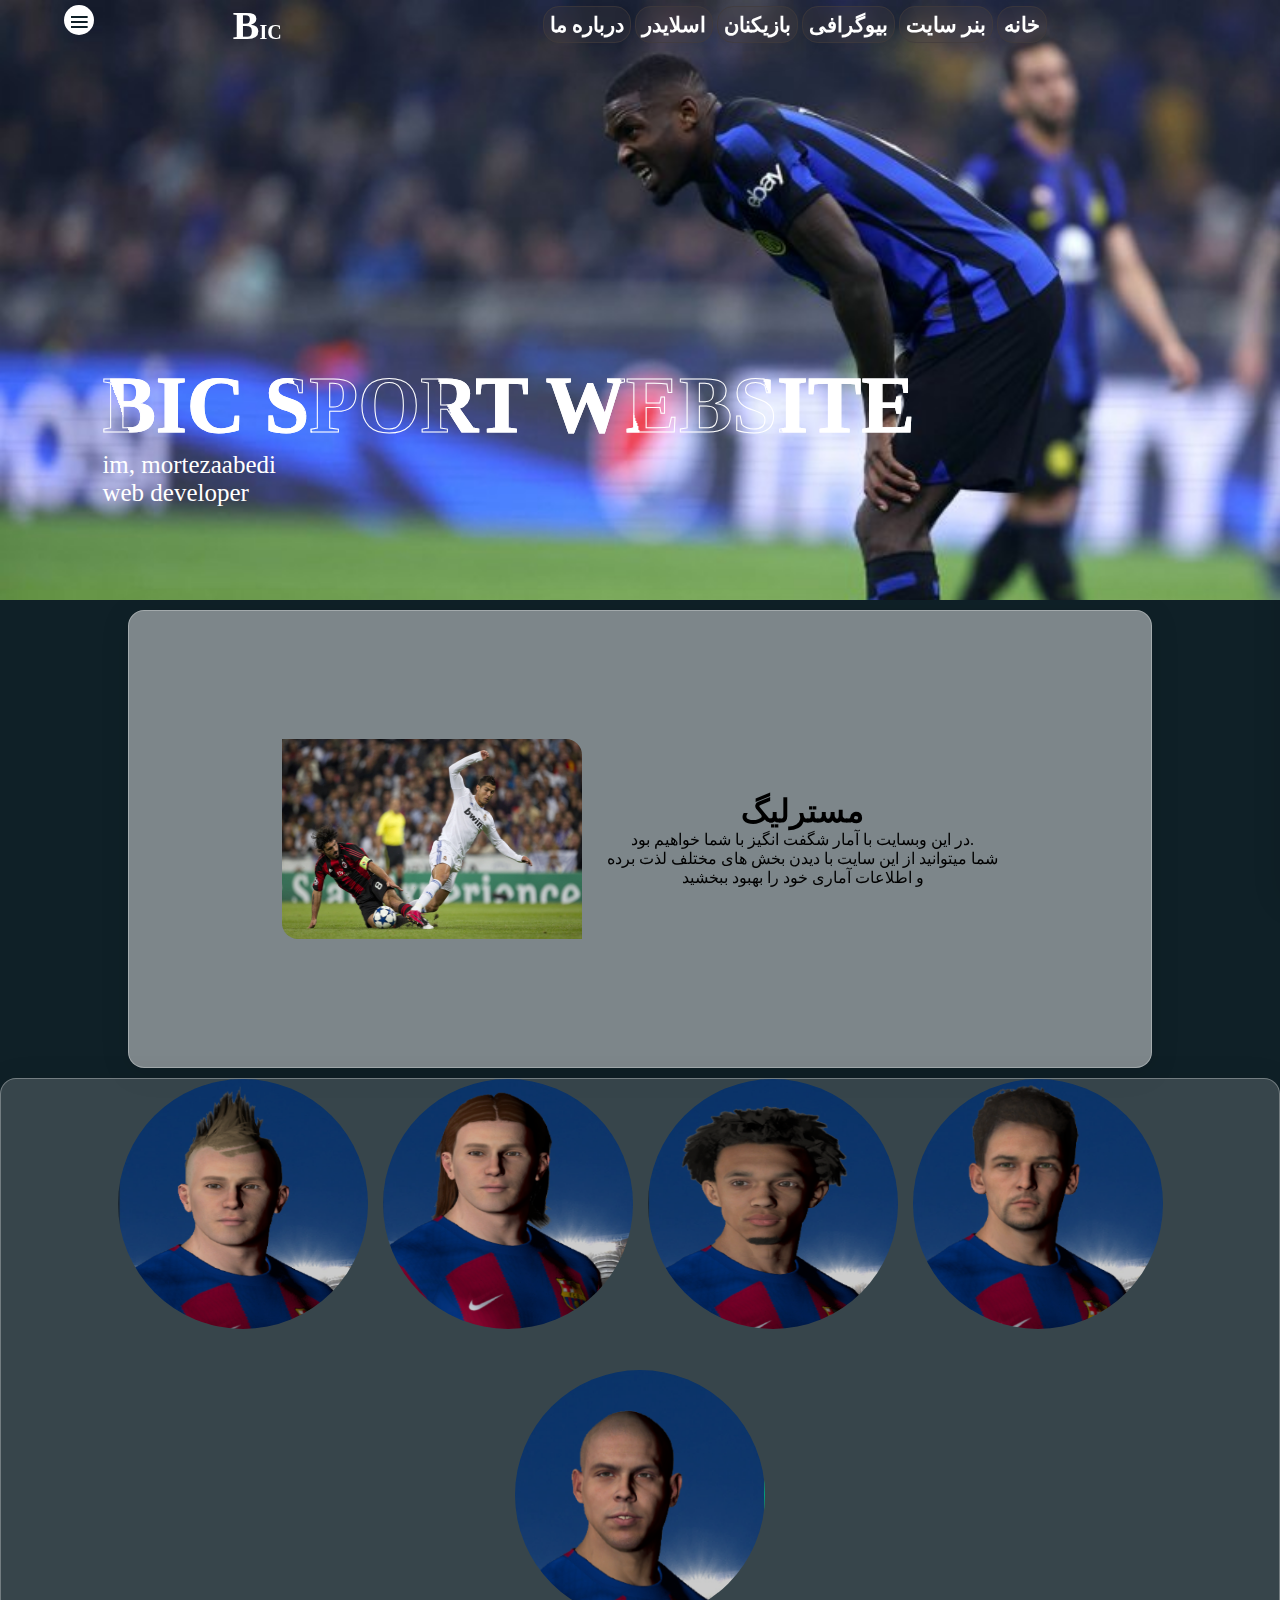
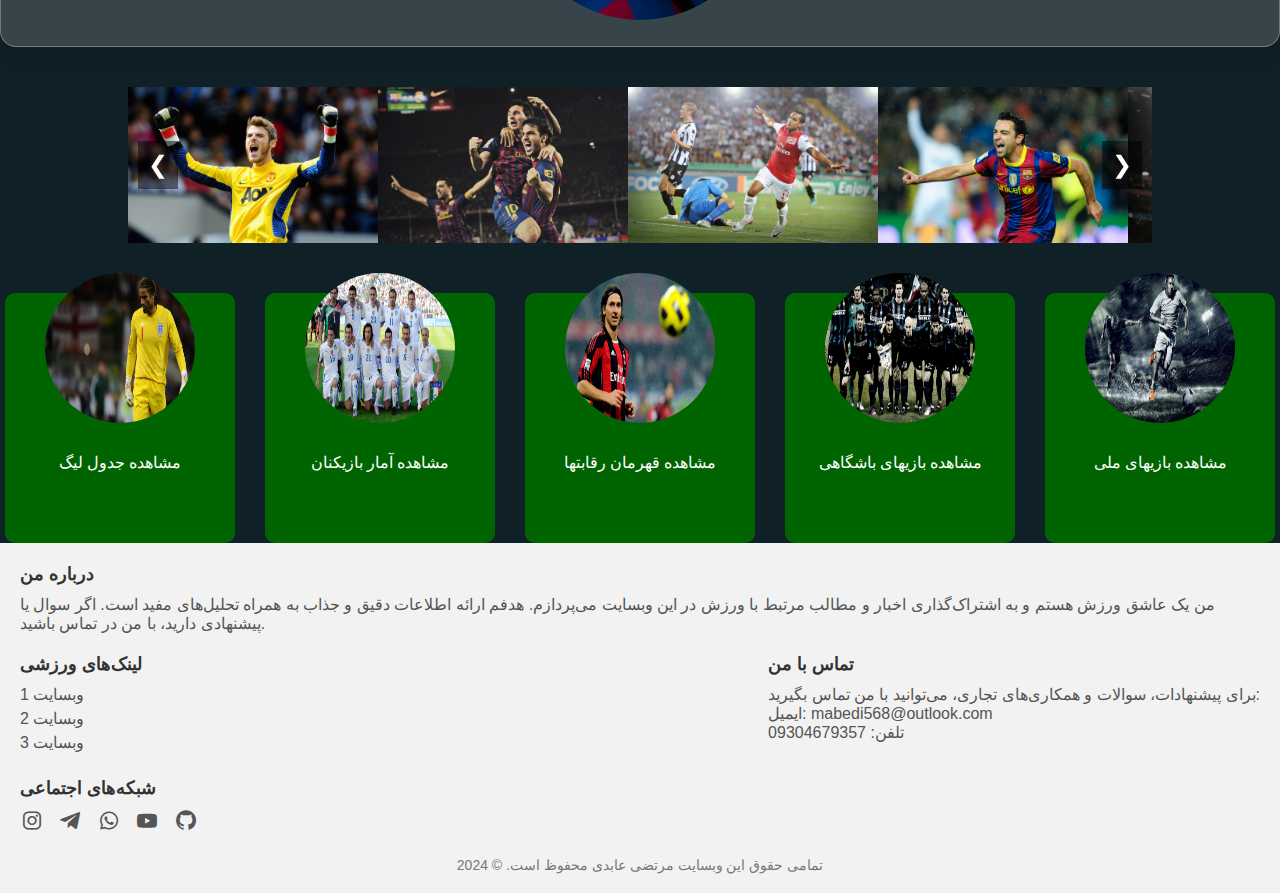
<file: index.html>
<!DOCTYPE html>
<html lang="en">
<head>
    <meta charset="UTF-8">
    <meta name="viewport" content="width=device-width, initial-scale=1.0">
    <title>BIC SPORT</title>
    <link rel="icon" href="./logo.svg">
    <link rel="stylesheet" href="./style.css">
    <link rel="stylesheet"
  href="https://unpkg.com/boxicons@latest/css/boxicons.min.css">
</head>
<body>
    <header>
        <div class="logo"><h1>B</h1><span>IC</span></div>
        <div class="menu"><i class='bx bx-menu'></i></div>
        <div class="navbar">
            <a href="./index.html">خانه</a>
            <a href="#banner">بنر سایت</a>
            <a href="#bio">بیوگرافی</a>
            <a href="#players">بازیکنان</a>
            <a href="#">اسلایدر</a>
            <a href="#">درباره ما</a>
        </div>
    </header>
    <div class="header"> 
        <div id="menu"><i class='bx bx-menu'></i></div>
        <div class="fullbox">
            <div class="closes"><i class='bx bx-x' ></i></div>
            <nav>
                <ul>
                    <li><a href="./index.html">خانه</a></li>
                    <li><a href="./master.html">مستر</a>
                    <ul>
                        <li><a href="#">لیگ</a></li>
                        <li><a href="#">آمار بازیکنان</a></li>
                        <li><a href="#">قهرمان ها</a></li>
                        <li><a href="#">رقابت های باشگاهی</a></li>
                        <li><a href="#">رقابت های ملی</a></li>
                    </ul>
                    </li>
                    <li><a href="#">گالری</a></li>
                    <li><a href="#">خبر</a></li>
                    <li><a href="#">تماس با ما</a></li>
                </ul>
            </nav>
        </div>
    </div>
    <div class="banner" id="banner">
        <div class="txt">
            <h1>BIC SPORT WEBSITE</h1>
            <p>im, mortezaabedi</p>
            <p>web developer</p>
        </div>
    </div>
    <div  id="bio" class="bio">
        <img src="./pic/11.jpg" alt="">
        <div class="box">
            <h1>مسترلیگ</h1>
            <p>در این وبسایت با آمار شگفت انگیز با شما خواهیم بود. <br>شما میتوانید از این سایت با دیدن بخش های مختلف لذت برده <br> و اطلاعات آماری خود را بهبود ببخشید</p>
        </div>
    </div>
    <div id="players" class="players">
        <div class="img">
            <img src="./pic/abedi.png" alt="">
        <h3>ABEDI</h3>
        </div>
        <div class="img">
            <img src="./pic/amin.png" alt="">
        <h3>AMIN</h3>
        </div>
        <div class="img">
            <img src="./pic/arnold.png" alt="">
        <h3>ARNOLD</h3>
        </div>
        <div class="img">
            <img src="./pic/baggio.png" alt="">
        <h3>BAGGIO</h3>
        </div>
        <div class="img">
            <img src="./pic/ronaldo.png" alt="">
        <h3>RONALDO</h3>
        </div>
    </div>



    <div id="slider-container">
        <div id="slider">
          <img src="./pic/slider/112.jpg" class="slide">
          <img src="./pic/slider/25.jpg" class="slide">
          <img src="./pic/slider/27.jpg" class="slide">
          <img src="./pic/slider/31.jpg" class="slide">
          <img src="./pic/slider/39.jpg" class="slide">
          <img src="./pic/slider/59.jpg" class="slide">
          <img src="./pic/slider/62.jpg" class="slide">
          <img src="./pic/slider/64.jpg" class="slide">
          <img src="./pic/slider/85.jpg" class="slide">
          <!-- دیگر عکس‌ها -->
        </div>
        <div id="prev-button" onclick="previousSlide()">&#10094;</div>
        <div id="next-button" onclick="nextSlide()">&#10095;</div>
      </div>
      <div id="card" class="card">
        <div class="boxes">
            <img src="./pic/card/9.jpg" alt="">
            <p>مشاهده جدول لیگ</p>
        </div>
        <div class="boxes">
            <img src="./pic/card/12.jpg" alt="">
            <p>مشاهده آمار بازیکنان</p>
        </div>
        <div class="boxes">
            <img src="./pic/card/15.jpg" alt="">
            <p>مشاهده قهرمان رقابتها</p>
        </div>
        <div class="boxes">
            <img src="./pic/card/18.jpg" alt="">
            <p>مشاهده بازیهای باشگاهی</p>
        </div>
        <div class="boxes">
            <img src="./pic/card/40.jpg" alt="">
            <p>مشاهده بازیهای ملی</p>
        </div>
      </div>


      <div id="footer" class="footer">
        <div class="footer-container">
            <div class="footer-about">
                <h3>درباره من</h3>
                <p>من یک عاشق ورزش هستم و به اشتراک‌گذاری اخبار و مطالب مرتبط با ورزش در این وبسایت می‌پردازم. هدفم ارائه اطلاعات دقیق و جذاب به همراه تحلیل‌های مفید است. اگر سوال یا پیشنهادی دارید، با من در تماس باشید.</p>
            </div>
            <div class="footer-links">
                <h3>لینک‌های ورزشی</h3>
                <ul>
                    <li><a href="https://www.example1.com">وبسایت 1</a></li>
                    <li><a href="https://www.example2.com">وبسایت 2</a></li>
                    <li><a href="https://www.example3.com">وبسایت 3</a></li>
                </ul>
            </div>
            <div class="footer-contact">
                <h3>تماس با من</h3>
                <p>برای پیشنهادات، سوالات و همکاری‌های تجاری، می‌توانید با من تماس بگیرید:</p>
                <p>ایمیل: mabedi568@outlook.com</p>
                <p>تلفن: 09304679357</p>
            </div>
        </div>
        <div class="footer-social">
            <h3>شبکه‌های اجتماعی</h3>
            <ul>
                <li><a href="https://www.instagram.com"><i class='bx bxl-instagram'></i></a></li>
                <li><a href="https://www.telegram.me"><i class='bx bxl-telegram' ></i></a></li>
                <li><a href="https://www.whatsapp.com"><i class='bx bxl-whatsapp' ></i></a></li>
                <li><a href="https://www.youtube.com"><i class='bx bxl-youtube' ></i></a></li>
                <li><a href="https://www.github.com"><i class='bx bxl-github' ></i></a></li>
            </ul>
        </div>
        <div class="footer-bottom">
            <p>تمامی حقوق این وبسایت مرتضی عابدی محفوظ است. © 2024</p>
        </div>
    </div>
    <script src="./app.js"></script>
</body>
</html>
</file>
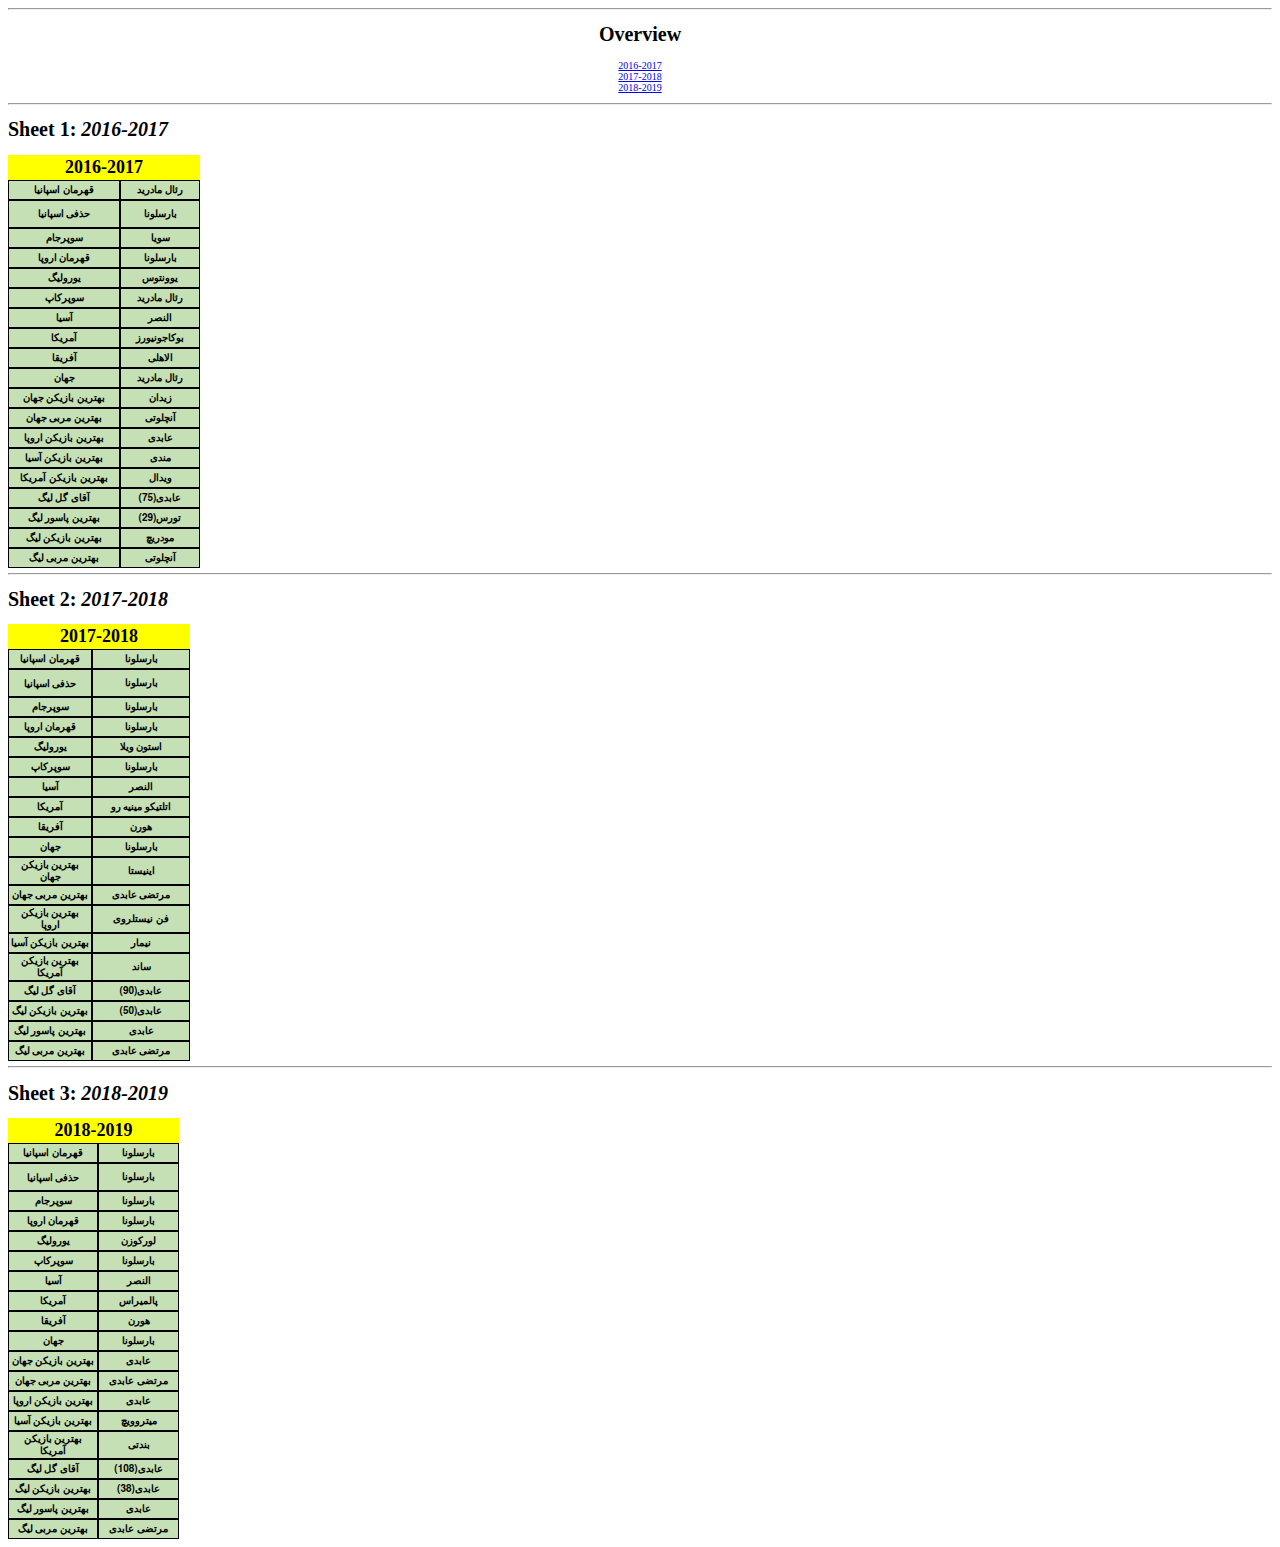
<file: betters.html>
<!DOCTYPE HTML PUBLIC "-//W3C//DTD HTML 4.0 Transitional//EN">

<html>
<head>
	
	<meta http-equiv="content-type" content="text/html; charset=iso-8859-1"/>
	<title></title>
	<meta name="generator" content="https://conversiontools.io" />
	<meta name="author" content="morteza abedi"/>
	<meta name="created" content="2015-06-05T18:17:20"/>
	<meta name="changedby" content="morteza abedi"/>
	<meta name="changed" content="2024-03-09T16:49:32"/>
	<meta name="AppVersion" content="16.0300"/>
	<meta name="DocSecurity" content="0"/>
	<meta name="HyperlinksChanged" content="false"/>
	<meta name="LinksUpToDate" content="false"/>
	<meta name="ScaleCrop" content="false"/>
	<meta name="ShareDoc" content="false"/>
	
	<style type="text/css">
		body,div,table,thead,tbody,tfoot,tr,th,td,p { font-family:"Calibri"; font-size:x-small }
		a.comment-indicator:hover + comment { background:#ffd; position:absolute; display:block; border:1px solid black; padding:0.5em;  } 
		a.comment-indicator { background:red; display:inline-block; border:1px solid black; width:0.5em; height:0.5em;  } 
		comment { display:none;  } 
	</style>
	
</head>

<body>
<hr>
	<p><center>
		<h1>Overview</h1>
		<A HREF="#table0">2016-2017</A><br>
		<A HREF="#table1">2017-2018</A><br>
		<A HREF="#table2">2018-2019</A><br>
		
	</center></p>
<hr>
<A NAME="table0"><h1>Sheet 1: <em>2016-2017</em></h1></A>
<table cellspacing="0" border="0">
	<colgroup width="112"></colgroup>
	<colgroup width="80"></colgroup>
	<tr>
		<td colspan=2 height="25" align="center" valign=middle bgcolor="#FFFF00"><b><font size=4 color="#000000">2016-2017</font></b></td>
		</tr>
	<tr>
		<td style="border-top: 1px solid #000000; border-bottom: 1px solid #000000; border-left: 1px solid #000000; border-right: 1px solid #000000" height="20" align="center" valign=middle bgcolor="#C5E0B4"><b><font face="FreeSans" color="#000000">&#1602;&#1607;&#1585;&#1605;&#1575;&#1606; &#1575;&#1587;&#1662;&#1575;&#1606;&#1740;&#1575;</font></b></td>
		<td style="border-top: 1px solid #000000; border-bottom: 1px solid #000000; border-left: 1px solid #000000; border-right: 1px solid #000000" align="center" valign=middle bgcolor="#C5E0B4"><b><font face="FreeSans" color="#000000">&#1585;&#1574;&#1575;&#1604; &#1605;&#1575;&#1583;&#1585;&#1740;&#1583;</font></b></td>
	</tr>
	<tr>
		<td style="border-top: 1px solid #000000; border-bottom: 1px solid #000000; border-left: 1px solid #000000; border-right: 1px solid #000000" height="28" align="center" valign=middle bgcolor="#C5E0B4"><b><font face="Vazirmatn" color="#000000">&#1581;&#1584;&#1601;&#1740; &#1575;&#1587;&#1662;&#1575;&#1606;&#1740;&#1575;</font></b></td>
		<td style="border-top: 1px solid #000000; border-bottom: 1px solid #000000; border-left: 1px solid #000000; border-right: 1px solid #000000" align="center" valign=middle bgcolor="#C5E0B4"><b><font face="FreeSans" color="#000000">&#1576;&#1575;&#1585;&#1587;&#1604;&#1608;&#1606;&#1575;</font></b></td>
	</tr>
	<tr>
		<td style="border-top: 1px solid #000000; border-bottom: 1px solid #000000; border-left: 1px solid #000000; border-right: 1px solid #000000" height="20" align="center" valign=middle bgcolor="#C5E0B4"><b><font face="FreeSans" color="#000000">&#1587;&#1608;&#1662;&#1585;&#1580;&#1575;&#1605;</font></b></td>
		<td style="border-top: 1px solid #000000; border-bottom: 1px solid #000000; border-left: 1px solid #000000; border-right: 1px solid #000000" align="center" valign=middle bgcolor="#C5E0B4"><b><font face="FreeSans" color="#000000">&#1587;&#1608;&#1740;&#1575;</font></b></td>
	</tr>
	<tr>
		<td style="border-top: 1px solid #000000; border-bottom: 1px solid #000000; border-left: 1px solid #000000; border-right: 1px solid #000000" height="20" align="center" valign=middle bgcolor="#C5E0B4"><b><font face="FreeSans" color="#000000">&#1602;&#1607;&#1585;&#1605;&#1575;&#1606; &#1575;&#1585;&#1608;&#1662;&#1575;</font></b></td>
		<td style="border-top: 1px solid #000000; border-bottom: 1px solid #000000; border-left: 1px solid #000000; border-right: 1px solid #000000" align="center" valign=middle bgcolor="#C5E0B4"><b><font face="FreeSans" color="#000000">&#1576;&#1575;&#1585;&#1587;&#1604;&#1608;&#1606;&#1575;</font></b></td>
	</tr>
	<tr>
		<td style="border-top: 1px solid #000000; border-bottom: 1px solid #000000; border-left: 1px solid #000000; border-right: 1px solid #000000" height="20" align="center" valign=middle bgcolor="#C5E0B4"><b><font face="FreeSans" color="#000000">&#1740;&#1608;&#1585;&#1608;&#1604;&#1740;&#1711;</font></b></td>
		<td style="border-top: 1px solid #000000; border-bottom: 1px solid #000000; border-left: 1px solid #000000; border-right: 1px solid #000000" align="center" valign=middle bgcolor="#C5E0B4"><b><font face="FreeSans" color="#000000">&#1740;&#1608;&#1608;&#1606;&#1578;&#1608;&#1587;</font></b></td>
	</tr>
	<tr>
		<td style="border-top: 1px solid #000000; border-bottom: 1px solid #000000; border-left: 1px solid #000000; border-right: 1px solid #000000" height="20" align="center" valign=middle bgcolor="#C5E0B4"><b><font face="FreeSans" color="#000000">&#1587;&#1608;&#1662;&#1585;&#1705;&#1575;&#1662;</font></b></td>
		<td style="border-top: 1px solid #000000; border-bottom: 1px solid #000000; border-left: 1px solid #000000; border-right: 1px solid #000000" align="center" valign=middle bgcolor="#C5E0B4"><b><font face="FreeSans" color="#000000">&#1585;&#1574;&#1575;&#1604; &#1605;&#1575;&#1583;&#1585;&#1740;&#1583;</font></b></td>
	</tr>
	<tr>
		<td style="border-top: 1px solid #000000; border-bottom: 1px solid #000000; border-left: 1px solid #000000; border-right: 1px solid #000000" height="20" align="center" valign=middle bgcolor="#C5E0B4"><b><font face="FreeSans" color="#000000">&#1570;&#1587;&#1740;&#1575;</font></b></td>
		<td style="border-top: 1px solid #000000; border-bottom: 1px solid #000000; border-left: 1px solid #000000; border-right: 1px solid #000000" align="center" valign=middle bgcolor="#C5E0B4"><b><font face="FreeSans" color="#000000">&#1575;&#1604;&#1606;&#1589;&#1585;</font></b></td>
	</tr>
	<tr>
		<td style="border-top: 1px solid #000000; border-bottom: 1px solid #000000; border-left: 1px solid #000000; border-right: 1px solid #000000" height="20" align="center" valign=middle bgcolor="#C5E0B4"><b><font face="FreeSans" color="#000000">&#1570;&#1605;&#1585;&#1740;&#1705;&#1575;</font></b></td>
		<td style="border-top: 1px solid #000000; border-bottom: 1px solid #000000; border-left: 1px solid #000000; border-right: 1px solid #000000" align="center" valign=middle bgcolor="#C5E0B4"><b><font face="FreeSans" color="#000000">&#1576;&#1608;&#1705;&#1575;&#1580;&#1608;&#1606;&#1740;&#1608;&#1585;&#1586;</font></b></td>
	</tr>
	<tr>
		<td style="border-top: 1px solid #000000; border-bottom: 1px solid #000000; border-left: 1px solid #000000; border-right: 1px solid #000000" height="20" align="center" valign=middle bgcolor="#C5E0B4"><b><font face="FreeSans" color="#000000">&#1570;&#1601;&#1585;&#1740;&#1602;&#1575;</font></b></td>
		<td style="border-top: 1px solid #000000; border-bottom: 1px solid #000000; border-left: 1px solid #000000; border-right: 1px solid #000000" align="center" valign=middle bgcolor="#C5E0B4"><b><font face="FreeSans" color="#000000">&#1575;&#1604;&#1575;&#1607;&#1604;&#1740;</font></b></td>
	</tr>
	<tr>
		<td style="border-top: 1px solid #000000; border-bottom: 1px solid #000000; border-left: 1px solid #000000; border-right: 1px solid #000000" height="20" align="center" valign=middle bgcolor="#C5E0B4"><b><font face="FreeSans" color="#000000">&#1580;&#1607;&#1575;&#1606;</font></b></td>
		<td style="border-top: 1px solid #000000; border-bottom: 1px solid #000000; border-left: 1px solid #000000; border-right: 1px solid #000000" align="center" valign=middle bgcolor="#C5E0B4"><b><font face="FreeSans" color="#000000">&#1585;&#1574;&#1575;&#1604; &#1605;&#1575;&#1583;&#1585;&#1740;&#1583;</font></b></td>
	</tr>
	<tr>
		<td style="border-top: 1px solid #000000; border-bottom: 1px solid #000000; border-left: 1px solid #000000; border-right: 1px solid #000000" height="20" align="center" valign=middle bgcolor="#C5E0B4"><b><font face="FreeSans" color="#000000">&#1576;&#1607;&#1578;&#1585;&#1740;&#1606; &#1576;&#1575;&#1586;&#1740;&#1705;&#1606; &#1580;&#1607;&#1575;&#1606;</font></b></td>
		<td style="border-top: 1px solid #000000; border-bottom: 1px solid #000000; border-left: 1px solid #000000; border-right: 1px solid #000000" align="center" valign=middle bgcolor="#C5E0B4"><b><font face="FreeSans" color="#000000">&#1586;&#1740;&#1583;&#1575;&#1606;</font></b></td>
	</tr>
	<tr>
		<td style="border-top: 1px solid #000000; border-bottom: 1px solid #000000; border-left: 1px solid #000000; border-right: 1px solid #000000" height="20" align="center" valign=middle bgcolor="#C5E0B4"><b><font face="FreeSans" color="#000000">&#1576;&#1607;&#1578;&#1585;&#1740;&#1606; &#1605;&#1585;&#1576;&#1740; &#1580;&#1607;&#1575;&#1606;</font></b></td>
		<td style="border-top: 1px solid #000000; border-bottom: 1px solid #000000; border-left: 1px solid #000000; border-right: 1px solid #000000" align="center" valign=middle bgcolor="#C5E0B4"><b><font face="FreeSans" color="#000000">&#1570;&#1606;&#1670;&#1604;&#1608;&#1578;&#1740;</font></b></td>
	</tr>
	<tr>
		<td style="border-top: 1px solid #000000; border-bottom: 1px solid #000000; border-left: 1px solid #000000; border-right: 1px solid #000000" height="20" align="center" valign=middle bgcolor="#C5E0B4"><b><font face="FreeSans" color="#000000">&#1576;&#1607;&#1578;&#1585;&#1740;&#1606; &#1576;&#1575;&#1586;&#1740;&#1705;&#1606; &#1575;&#1585;&#1608;&#1662;&#1575;</font></b></td>
		<td style="border-top: 1px solid #000000; border-bottom: 1px solid #000000; border-left: 1px solid #000000; border-right: 1px solid #000000" align="center" valign=middle bgcolor="#C5E0B4"><b><font face="FreeSans" color="#000000">&#1593;&#1575;&#1576;&#1583;&#1740;</font></b></td>
	</tr>
	<tr>
		<td style="border-top: 1px solid #000000; border-bottom: 1px solid #000000; border-left: 1px solid #000000; border-right: 1px solid #000000" height="20" align="center" valign=middle bgcolor="#C5E0B4"><b><font face="FreeSans" color="#000000">&#1576;&#1607;&#1578;&#1585;&#1740;&#1606; &#1576;&#1575;&#1586;&#1740;&#1705;&#1606; &#1570;&#1587;&#1740;&#1575;</font></b></td>
		<td style="border-top: 1px solid #000000; border-bottom: 1px solid #000000; border-left: 1px solid #000000; border-right: 1px solid #000000" align="center" valign=middle bgcolor="#C5E0B4"><b><font face="FreeSans" color="#000000">&#1605;&#1606;&#1583;&#1740;</font></b></td>
	</tr>
	<tr>
		<td style="border-top: 1px solid #000000; border-bottom: 1px solid #000000; border-left: 1px solid #000000; border-right: 1px solid #000000" height="20" align="center" valign=middle bgcolor="#C5E0B4"><b><font face="FreeSans" color="#000000">&#1576;&#1607;&#1578;&#1585;&#1740;&#1606; &#1576;&#1575;&#1586;&#1740;&#1705;&#1606; &#1570;&#1605;&#1585;&#1740;&#1705;&#1575;</font></b></td>
		<td style="border-top: 1px solid #000000; border-bottom: 1px solid #000000; border-left: 1px solid #000000; border-right: 1px solid #000000" align="center" valign=middle bgcolor="#C5E0B4"><b><font face="FreeSans" color="#000000">&#1608;&#1740;&#1583;&#1575;&#1604;</font></b></td>
	</tr>
	<tr>
		<td style="border-top: 1px solid #000000; border-bottom: 1px solid #000000; border-left: 1px solid #000000; border-right: 1px solid #000000" height="20" align="center" valign=middle bgcolor="#C5E0B4"><b><font face="FreeSans" color="#000000">&#1570;&#1602;&#1575;&#1740; &#1711;&#1604; &#1604;&#1740;&#1711;</font></b></td>
		<td style="border-top: 1px solid #000000; border-bottom: 1px solid #000000; border-left: 1px solid #000000; border-right: 1px solid #000000" align="center" valign=middle bgcolor="#C5E0B4"><b><font face="FreeSans" color="#000000">&#1593;&#1575;&#1576;&#1583;&#1740;(75)</font></b></td>
	</tr>
	<tr>
		<td style="border-top: 1px solid #000000; border-bottom: 1px solid #000000; border-left: 1px solid #000000; border-right: 1px solid #000000" height="20" align="center" valign=middle bgcolor="#C5E0B4"><b><font face="FreeSans" color="#000000">&#1576;&#1607;&#1578;&#1585;&#1740;&#1606; &#1662;&#1575;&#1587;&#1608;&#1585; &#1604;&#1740;&#1711;</font></b></td>
		<td style="border-top: 1px solid #000000; border-bottom: 1px solid #000000; border-left: 1px solid #000000; border-right: 1px solid #000000" align="center" valign=middle bgcolor="#C5E0B4"><b><font face="FreeSans" color="#000000">&#1578;&#1608;&#1585;&#1587;(29)</font></b></td>
	</tr>
	<tr>
		<td style="border-top: 1px solid #000000; border-bottom: 1px solid #000000; border-left: 1px solid #000000; border-right: 1px solid #000000" height="20" align="center" valign=middle bgcolor="#C5E0B4"><b><font face="FreeSans" color="#000000">&#1576;&#1607;&#1578;&#1585;&#1740;&#1606; &#1576;&#1575;&#1586;&#1740;&#1705;&#1606; &#1604;&#1740;&#1711;</font></b></td>
		<td style="border-top: 1px solid #000000; border-bottom: 1px solid #000000; border-left: 1px solid #000000; border-right: 1px solid #000000" align="center" valign=middle bgcolor="#C5E0B4"><b><font face="FreeSans" color="#000000">&#1605;&#1608;&#1583;&#1585;&#1740;&#1670;</font></b></td>
	</tr>
	<tr>
		<td style="border-top: 1px solid #000000; border-bottom: 1px solid #000000; border-left: 1px solid #000000; border-right: 1px solid #000000" height="20" align="center" valign=middle bgcolor="#C5E0B4"><b><font face="FreeSans" color="#000000">&#1576;&#1607;&#1578;&#1585;&#1740;&#1606; &#1605;&#1585;&#1576;&#1740; &#1604;&#1740;&#1711;</font></b></td>
		<td style="border-top: 1px solid #000000; border-bottom: 1px solid #000000; border-left: 1px solid #000000; border-right: 1px solid #000000" align="center" valign=middle bgcolor="#C5E0B4"><b><font face="FreeSans" color="#000000">&#1570;&#1606;&#1670;&#1604;&#1608;&#1578;&#1740;</font></b></td>
	</tr>
</table>
<!-- ************************************************************************** -->
<hr>
<A NAME="table1"><h1>Sheet 2: <em>2017-2018</em></h1></A>
<table cellspacing="0" border="0">
	<colgroup width="84"></colgroup>
	<colgroup width="98"></colgroup>
	<tr>
		<td colspan=2 height="25" align="center" valign=middle bgcolor="#FFFF00"><b><font size=4 color="#000000">2017-2018</font></b></td>
		</tr>
	<tr>
		<td style="border-top: 1px solid #000000; border-bottom: 1px solid #000000; border-left: 1px solid #000000; border-right: 1px solid #000000" height="20" align="center" valign=middle bgcolor="#C5E0B4"><b><font face="FreeSans" color="#000000">&#1602;&#1607;&#1585;&#1605;&#1575;&#1606; &#1575;&#1587;&#1662;&#1575;&#1606;&#1740;&#1575;</font></b></td>
		<td style="border-top: 1px solid #000000; border-bottom: 1px solid #000000; border-left: 1px solid #000000; border-right: 1px solid #000000" align="center" valign=middle bgcolor="#C5E0B4"><b><font face="FreeSans" color="#000000">&#1576;&#1575;&#1585;&#1587;&#1604;&#1608;&#1606;&#1575;</font></b></td>
	</tr>
	<tr>
		<td style="border-top: 1px solid #000000; border-bottom: 1px solid #000000; border-left: 1px solid #000000; border-right: 1px solid #000000" height="28" align="center" valign=middle bgcolor="#C5E0B4"><b><font face="Vazirmatn" color="#000000">&#1581;&#1584;&#1601;&#1740; &#1575;&#1587;&#1662;&#1575;&#1606;&#1740;&#1575;</font></b></td>
		<td style="border-top: 1px solid #000000; border-bottom: 1px solid #000000; border-left: 1px solid #000000; border-right: 1px solid #000000" align="center" valign=middle bgcolor="#C5E0B4"><b><font face="FreeSans" color="#000000">&#1576;&#1575;&#1585;&#1587;&#1604;&#1608;&#1606;&#1575;</font></b></td>
	</tr>
	<tr>
		<td style="border-top: 1px solid #000000; border-bottom: 1px solid #000000; border-left: 1px solid #000000; border-right: 1px solid #000000" height="20" align="center" valign=middle bgcolor="#C5E0B4"><b><font face="FreeSans" color="#000000">&#1587;&#1608;&#1662;&#1585;&#1580;&#1575;&#1605;</font></b></td>
		<td style="border-top: 1px solid #000000; border-bottom: 1px solid #000000; border-left: 1px solid #000000; border-right: 1px solid #000000" align="center" valign=middle bgcolor="#C5E0B4"><b><font face="FreeSans" color="#000000">&#1576;&#1575;&#1585;&#1587;&#1604;&#1608;&#1606;&#1575;</font></b></td>
	</tr>
	<tr>
		<td style="border-top: 1px solid #000000; border-bottom: 1px solid #000000; border-left: 1px solid #000000; border-right: 1px solid #000000" height="20" align="center" valign=middle bgcolor="#C5E0B4"><b><font face="FreeSans" color="#000000">&#1602;&#1607;&#1585;&#1605;&#1575;&#1606; &#1575;&#1585;&#1608;&#1662;&#1575;</font></b></td>
		<td style="border-top: 1px solid #000000; border-bottom: 1px solid #000000; border-left: 1px solid #000000; border-right: 1px solid #000000" align="center" valign=middle bgcolor="#C5E0B4"><b><font face="FreeSans" color="#000000">&#1576;&#1575;&#1585;&#1587;&#1604;&#1608;&#1606;&#1575;</font></b></td>
	</tr>
	<tr>
		<td style="border-top: 1px solid #000000; border-bottom: 1px solid #000000; border-left: 1px solid #000000; border-right: 1px solid #000000" height="20" align="center" valign=middle bgcolor="#C5E0B4"><b><font face="FreeSans" color="#000000">&#1740;&#1608;&#1585;&#1608;&#1604;&#1740;&#1711;</font></b></td>
		<td style="border-top: 1px solid #000000; border-bottom: 1px solid #000000; border-left: 1px solid #000000; border-right: 1px solid #000000" align="center" valign=middle bgcolor="#C5E0B4"><b><font face="FreeSans" color="#000000">&#1575;&#1587;&#1578;&#1608;&#1606; &#1608;&#1740;&#1604;&#1575;</font></b></td>
	</tr>
	<tr>
		<td style="border-top: 1px solid #000000; border-bottom: 1px solid #000000; border-left: 1px solid #000000; border-right: 1px solid #000000" height="20" align="center" valign=middle bgcolor="#C5E0B4"><b><font face="FreeSans" color="#000000">&#1587;&#1608;&#1662;&#1585;&#1705;&#1575;&#1662;</font></b></td>
		<td style="border-top: 1px solid #000000; border-bottom: 1px solid #000000; border-left: 1px solid #000000; border-right: 1px solid #000000" align="center" valign=middle bgcolor="#C5E0B4"><b><font face="FreeSans" color="#000000">&#1576;&#1575;&#1585;&#1587;&#1604;&#1608;&#1606;&#1575;</font></b></td>
	</tr>
	<tr>
		<td style="border-top: 1px solid #000000; border-bottom: 1px solid #000000; border-left: 1px solid #000000; border-right: 1px solid #000000" height="20" align="center" valign=middle bgcolor="#C5E0B4"><b><font face="FreeSans" color="#000000">&#1570;&#1587;&#1740;&#1575;</font></b></td>
		<td style="border-top: 1px solid #000000; border-bottom: 1px solid #000000; border-left: 1px solid #000000; border-right: 1px solid #000000" align="center" valign=middle bgcolor="#C5E0B4"><b><font face="FreeSans" color="#000000">&#1575;&#1604;&#1606;&#1589;&#1585;</font></b></td>
	</tr>
	<tr>
		<td style="border-top: 1px solid #000000; border-bottom: 1px solid #000000; border-left: 1px solid #000000; border-right: 1px solid #000000" height="20" align="center" valign=middle bgcolor="#C5E0B4"><b><font face="FreeSans" color="#000000">&#1570;&#1605;&#1585;&#1740;&#1705;&#1575;</font></b></td>
		<td style="border-top: 1px solid #000000; border-bottom: 1px solid #000000; border-left: 1px solid #000000; border-right: 1px solid #000000" align="center" valign=middle bgcolor="#C5E0B4"><b><font face="FreeSans" color="#000000">&#1575;&#1578;&#1604;&#1578;&#1740;&#1705;&#1608; &#1605;&#1740;&#1606;&#1740;&#1607; &#1585;&#1608;</font></b></td>
	</tr>
	<tr>
		<td style="border-top: 1px solid #000000; border-bottom: 1px solid #000000; border-left: 1px solid #000000; border-right: 1px solid #000000" height="20" align="center" valign=middle bgcolor="#C5E0B4"><b><font face="FreeSans" color="#000000">&#1570;&#1601;&#1585;&#1740;&#1602;&#1575;</font></b></td>
		<td style="border-top: 1px solid #000000; border-bottom: 1px solid #000000; border-left: 1px solid #000000; border-right: 1px solid #000000" align="center" valign=middle bgcolor="#C5E0B4"><b><font face="FreeSans" color="#000000">&#1607;&#1608;&#1585;&#1606;</font></b></td>
	</tr>
	<tr>
		<td style="border-top: 1px solid #000000; border-bottom: 1px solid #000000; border-left: 1px solid #000000; border-right: 1px solid #000000" height="20" align="center" valign=middle bgcolor="#C5E0B4"><b><font face="FreeSans" color="#000000">&#1580;&#1607;&#1575;&#1606;</font></b></td>
		<td style="border-top: 1px solid #000000; border-bottom: 1px solid #000000; border-left: 1px solid #000000; border-right: 1px solid #000000" align="center" valign=middle bgcolor="#C5E0B4"><b><font face="FreeSans" color="#000000">&#1576;&#1575;&#1585;&#1587;&#1604;&#1608;&#1606;&#1575;</font></b></td>
	</tr>
	<tr>
		<td style="border-top: 1px solid #000000; border-bottom: 1px solid #000000; border-left: 1px solid #000000; border-right: 1px solid #000000" height="20" align="center" valign=middle bgcolor="#C5E0B4"><b><font face="FreeSans" color="#000000">&#1576;&#1607;&#1578;&#1585;&#1740;&#1606; &#1576;&#1575;&#1586;&#1740;&#1705;&#1606; &#1580;&#1607;&#1575;&#1606;</font></b></td>
		<td style="border-top: 1px solid #000000; border-bottom: 1px solid #000000; border-left: 1px solid #000000; border-right: 1px solid #000000" align="center" valign=middle bgcolor="#C5E0B4"><b><font face="FreeSans" color="#000000">&#1575;&#1740;&#1606;&#1740;&#1587;&#1578;&#1575;</font></b></td>
	</tr>
	<tr>
		<td style="border-top: 1px solid #000000; border-bottom: 1px solid #000000; border-left: 1px solid #000000; border-right: 1px solid #000000" height="20" align="center" valign=middle bgcolor="#C5E0B4"><b><font face="FreeSans" color="#000000">&#1576;&#1607;&#1578;&#1585;&#1740;&#1606; &#1605;&#1585;&#1576;&#1740; &#1580;&#1607;&#1575;&#1606;</font></b></td>
		<td style="border-top: 1px solid #000000; border-bottom: 1px solid #000000; border-left: 1px solid #000000; border-right: 1px solid #000000" align="center" valign=middle bgcolor="#C5E0B4"><b><font face="FreeSans" color="#000000">&#1605;&#1585;&#1578;&#1590;&#1740; &#1593;&#1575;&#1576;&#1583;&#1740;</font></b></td>
	</tr>
	<tr>
		<td style="border-top: 1px solid #000000; border-bottom: 1px solid #000000; border-left: 1px solid #000000; border-right: 1px solid #000000" height="20" align="center" valign=middle bgcolor="#C5E0B4"><b><font face="FreeSans" color="#000000">&#1576;&#1607;&#1578;&#1585;&#1740;&#1606; &#1576;&#1575;&#1586;&#1740;&#1705;&#1606; &#1575;&#1585;&#1608;&#1662;&#1575;</font></b></td>
		<td style="border-top: 1px solid #000000; border-bottom: 1px solid #000000; border-left: 1px solid #000000; border-right: 1px solid #000000" align="center" valign=middle bgcolor="#C5E0B4"><b><font face="FreeSans" color="#000000">&#1601;&#1606; &#1606;&#1740;&#1587;&#1578;&#1604;&#1585;&#1608;&#1740;</font></b></td>
	</tr>
	<tr>
		<td style="border-top: 1px solid #000000; border-bottom: 1px solid #000000; border-left: 1px solid #000000; border-right: 1px solid #000000" height="20" align="center" valign=middle bgcolor="#C5E0B4"><b><font face="FreeSans" color="#000000">&#1576;&#1607;&#1578;&#1585;&#1740;&#1606; &#1576;&#1575;&#1586;&#1740;&#1705;&#1606; &#1570;&#1587;&#1740;&#1575;</font></b></td>
		<td style="border-top: 1px solid #000000; border-bottom: 1px solid #000000; border-left: 1px solid #000000; border-right: 1px solid #000000" align="center" valign=middle bgcolor="#C5E0B4"><b><font face="FreeSans" color="#000000">&#1606;&#1740;&#1605;&#1575;&#1585;</font></b></td>
	</tr>
	<tr>
		<td style="border-top: 1px solid #000000; border-bottom: 1px solid #000000; border-left: 1px solid #000000; border-right: 1px solid #000000" height="20" align="center" valign=middle bgcolor="#C5E0B4"><b><font face="FreeSans" color="#000000">&#1576;&#1607;&#1578;&#1585;&#1740;&#1606; &#1576;&#1575;&#1586;&#1740;&#1705;&#1606; &#1570;&#1605;&#1585;&#1740;&#1705;&#1575;</font></b></td>
		<td style="border-top: 1px solid #000000; border-bottom: 1px solid #000000; border-left: 1px solid #000000; border-right: 1px solid #000000" align="center" valign=middle bgcolor="#C5E0B4"><b><font face="FreeSans" color="#000000">&#1587;&#1575;&#1606;&#1583;</font></b></td>
	</tr>
	<tr>
		<td style="border-top: 1px solid #000000; border-bottom: 1px solid #000000; border-left: 1px solid #000000; border-right: 1px solid #000000" height="20" align="center" valign=middle bgcolor="#C5E0B4"><b><font face="FreeSans" color="#000000">&#1570;&#1602;&#1575;&#1740; &#1711;&#1604; &#1604;&#1740;&#1711;</font></b></td>
		<td style="border-top: 1px solid #000000; border-bottom: 1px solid #000000; border-left: 1px solid #000000; border-right: 1px solid #000000" align="center" valign=middle bgcolor="#C5E0B4"><b><font face="FreeSans" color="#000000">&#1593;&#1575;&#1576;&#1583;&#1740;(90)</font></b></td>
	</tr>
	<tr>
		<td style="border-top: 1px solid #000000; border-bottom: 1px solid #000000; border-left: 1px solid #000000; border-right: 1px solid #000000" height="20" align="center" valign=middle bgcolor="#C5E0B4"><b><font face="FreeSans" color="#000000">&#1576;&#1607;&#1578;&#1585;&#1740;&#1606; &#1576;&#1575;&#1586;&#1740;&#1705;&#1606; &#1604;&#1740;&#1711;</font></b></td>
		<td style="border-top: 1px solid #000000; border-bottom: 1px solid #000000; border-left: 1px solid #000000; border-right: 1px solid #000000" align="center" valign=middle bgcolor="#C5E0B4"><b><font face="FreeSans" color="#000000">&#1593;&#1575;&#1576;&#1583;&#1740;(50)</font></b></td>
	</tr>
	<tr>
		<td style="border-top: 1px solid #000000; border-bottom: 1px solid #000000; border-left: 1px solid #000000; border-right: 1px solid #000000" height="20" align="center" valign=middle bgcolor="#C5E0B4"><b><font face="FreeSans" color="#000000">&#1576;&#1607;&#1578;&#1585;&#1740;&#1606; &#1662;&#1575;&#1587;&#1608;&#1585; &#1604;&#1740;&#1711;</font></b></td>
		<td style="border-top: 1px solid #000000; border-bottom: 1px solid #000000; border-left: 1px solid #000000; border-right: 1px solid #000000" align="center" valign=middle bgcolor="#C5E0B4"><b><font face="FreeSans" color="#000000">&#1593;&#1575;&#1576;&#1583;&#1740;</font></b></td>
	</tr>
	<tr>
		<td style="border-top: 1px solid #000000; border-bottom: 1px solid #000000; border-left: 1px solid #000000; border-right: 1px solid #000000" height="20" align="center" valign=middle bgcolor="#C5E0B4"><b><font face="FreeSans" color="#000000">&#1576;&#1607;&#1578;&#1585;&#1740;&#1606; &#1605;&#1585;&#1576;&#1740; &#1604;&#1740;&#1711;</font></b></td>
		<td style="border-top: 1px solid #000000; border-bottom: 1px solid #000000; border-left: 1px solid #000000; border-right: 1px solid #000000" align="center" valign=middle bgcolor="#C5E0B4"><b><font face="FreeSans" color="#000000">&#1605;&#1585;&#1578;&#1590;&#1740; &#1593;&#1575;&#1576;&#1583;&#1740;</font></b></td>
	</tr>
</table>
<!-- ************************************************************************** -->
<hr>
<A NAME="table2"><h1>Sheet 3: <em>2018-2019</em></h1></A>
<table cellspacing="0" border="0">
	<colgroup width="90"></colgroup>
	<colgroup width="81"></colgroup>
	<tr>
		<td colspan=2 height="25" align="center" valign=middle bgcolor="#FFFF00"><b><font size=4 color="#000000">2018-2019</font></b></td>
		</tr>
	<tr>
		<td style="border-top: 1px solid #000000; border-bottom: 1px solid #000000; border-left: 1px solid #000000; border-right: 1px solid #000000" height="20" align="center" valign=middle bgcolor="#C5E0B4"><b><font face="FreeSans" color="#000000">&#1602;&#1607;&#1585;&#1605;&#1575;&#1606; &#1575;&#1587;&#1662;&#1575;&#1606;&#1740;&#1575;</font></b></td>
		<td style="border-top: 1px solid #000000; border-bottom: 1px solid #000000; border-left: 1px solid #000000; border-right: 1px solid #000000" align="center" valign=middle bgcolor="#C5E0B4"><b><font face="FreeSans" color="#000000">&#1576;&#1575;&#1585;&#1587;&#1604;&#1608;&#1606;&#1575;</font></b></td>
	</tr>
	<tr>
		<td style="border-top: 1px solid #000000; border-bottom: 1px solid #000000; border-left: 1px solid #000000; border-right: 1px solid #000000" height="28" align="center" valign=middle bgcolor="#C5E0B4"><b><font face="Vazirmatn" color="#000000">&#1581;&#1584;&#1601;&#1740; &#1575;&#1587;&#1662;&#1575;&#1606;&#1740;&#1575;</font></b></td>
		<td style="border-top: 1px solid #000000; border-bottom: 1px solid #000000; border-left: 1px solid #000000; border-right: 1px solid #000000" align="center" valign=middle bgcolor="#C5E0B4"><b><font face="FreeSans" color="#000000">&#1576;&#1575;&#1585;&#1587;&#1604;&#1608;&#1606;&#1575;</font></b></td>
	</tr>
	<tr>
		<td style="border-top: 1px solid #000000; border-bottom: 1px solid #000000; border-left: 1px solid #000000; border-right: 1px solid #000000" height="20" align="center" valign=middle bgcolor="#C5E0B4"><b><font face="FreeSans" color="#000000">&#1587;&#1608;&#1662;&#1585;&#1580;&#1575;&#1605;</font></b></td>
		<td style="border-top: 1px solid #000000; border-bottom: 1px solid #000000; border-left: 1px solid #000000; border-right: 1px solid #000000" align="center" valign=middle bgcolor="#C5E0B4"><b><font face="FreeSans" color="#000000">&#1576;&#1575;&#1585;&#1587;&#1604;&#1608;&#1606;&#1575;</font></b></td>
	</tr>
	<tr>
		<td style="border-top: 1px solid #000000; border-bottom: 1px solid #000000; border-left: 1px solid #000000; border-right: 1px solid #000000" height="20" align="center" valign=middle bgcolor="#C5E0B4"><b><font face="FreeSans" color="#000000">&#1602;&#1607;&#1585;&#1605;&#1575;&#1606; &#1575;&#1585;&#1608;&#1662;&#1575;</font></b></td>
		<td style="border-top: 1px solid #000000; border-bottom: 1px solid #000000; border-left: 1px solid #000000; border-right: 1px solid #000000" align="center" valign=middle bgcolor="#C5E0B4"><b><font face="FreeSans" color="#000000">&#1576;&#1575;&#1585;&#1587;&#1604;&#1608;&#1606;&#1575;</font></b></td>
	</tr>
	<tr>
		<td style="border-top: 1px solid #000000; border-bottom: 1px solid #000000; border-left: 1px solid #000000; border-right: 1px solid #000000" height="20" align="center" valign=middle bgcolor="#C5E0B4"><b><font face="FreeSans" color="#000000">&#1740;&#1608;&#1585;&#1608;&#1604;&#1740;&#1711;</font></b></td>
		<td style="border-top: 1px solid #000000; border-bottom: 1px solid #000000; border-left: 1px solid #000000; border-right: 1px solid #000000" align="center" valign=middle bgcolor="#C5E0B4"><b><font face="FreeSans" color="#000000">&#1604;&#1608;&#1585;&#1705;&#1608;&#1586;&#1606;</font></b></td>
	</tr>
	<tr>
		<td style="border-top: 1px solid #000000; border-bottom: 1px solid #000000; border-left: 1px solid #000000; border-right: 1px solid #000000" height="20" align="center" valign=middle bgcolor="#C5E0B4"><b><font face="FreeSans" color="#000000">&#1587;&#1608;&#1662;&#1585;&#1705;&#1575;&#1662;</font></b></td>
		<td style="border-top: 1px solid #000000; border-bottom: 1px solid #000000; border-left: 1px solid #000000; border-right: 1px solid #000000" align="center" valign=middle bgcolor="#C5E0B4"><b><font face="FreeSans" color="#000000">&#1576;&#1575;&#1585;&#1587;&#1604;&#1608;&#1606;&#1575;</font></b></td>
	</tr>
	<tr>
		<td style="border-top: 1px solid #000000; border-bottom: 1px solid #000000; border-left: 1px solid #000000; border-right: 1px solid #000000" height="20" align="center" valign=middle bgcolor="#C5E0B4"><b><font face="FreeSans" color="#000000">&#1570;&#1587;&#1740;&#1575;</font></b></td>
		<td style="border-top: 1px solid #000000; border-bottom: 1px solid #000000; border-left: 1px solid #000000; border-right: 1px solid #000000" align="center" valign=middle bgcolor="#C5E0B4"><b><font face="FreeSans" color="#000000">&#1575;&#1604;&#1606;&#1589;&#1585;</font></b></td>
	</tr>
	<tr>
		<td style="border-top: 1px solid #000000; border-bottom: 1px solid #000000; border-left: 1px solid #000000; border-right: 1px solid #000000" height="20" align="center" valign=middle bgcolor="#C5E0B4"><b><font face="FreeSans" color="#000000">&#1570;&#1605;&#1585;&#1740;&#1705;&#1575;</font></b></td>
		<td style="border-top: 1px solid #000000; border-bottom: 1px solid #000000; border-left: 1px solid #000000; border-right: 1px solid #000000" align="center" valign=middle bgcolor="#C5E0B4"><b><font face="FreeSans" color="#000000">&#1662;&#1575;&#1604;&#1605;&#1740;&#1585;&#1575;&#1587;</font></b></td>
	</tr>
	<tr>
		<td style="border-top: 1px solid #000000; border-bottom: 1px solid #000000; border-left: 1px solid #000000; border-right: 1px solid #000000" height="20" align="center" valign=middle bgcolor="#C5E0B4"><b><font face="FreeSans" color="#000000">&#1570;&#1601;&#1585;&#1740;&#1602;&#1575;</font></b></td>
		<td style="border-top: 1px solid #000000; border-bottom: 1px solid #000000; border-left: 1px solid #000000; border-right: 1px solid #000000" align="center" valign=middle bgcolor="#C5E0B4"><b><font face="FreeSans" color="#000000">&#1607;&#1608;&#1585;&#1606;</font></b></td>
	</tr>
	<tr>
		<td style="border-top: 1px solid #000000; border-bottom: 1px solid #000000; border-left: 1px solid #000000; border-right: 1px solid #000000" height="20" align="center" valign=middle bgcolor="#C5E0B4"><b><font face="FreeSans" color="#000000">&#1580;&#1607;&#1575;&#1606;</font></b></td>
		<td style="border-top: 1px solid #000000; border-bottom: 1px solid #000000; border-left: 1px solid #000000; border-right: 1px solid #000000" align="center" valign=middle bgcolor="#C5E0B4"><b><font face="FreeSans" color="#000000">&#1576;&#1575;&#1585;&#1587;&#1604;&#1608;&#1606;&#1575;</font></b></td>
	</tr>
	<tr>
		<td style="border-top: 1px solid #000000; border-bottom: 1px solid #000000; border-left: 1px solid #000000; border-right: 1px solid #000000" height="20" align="center" valign=middle bgcolor="#C5E0B4"><b><font face="FreeSans" color="#000000">&#1576;&#1607;&#1578;&#1585;&#1740;&#1606; &#1576;&#1575;&#1586;&#1740;&#1705;&#1606; &#1580;&#1607;&#1575;&#1606;</font></b></td>
		<td style="border-top: 1px solid #000000; border-bottom: 1px solid #000000; border-left: 1px solid #000000; border-right: 1px solid #000000" align="center" valign=middle bgcolor="#C5E0B4"><b><font face="FreeSans" color="#000000">&#1593;&#1575;&#1576;&#1583;&#1740;</font></b></td>
	</tr>
	<tr>
		<td style="border-top: 1px solid #000000; border-bottom: 1px solid #000000; border-left: 1px solid #000000; border-right: 1px solid #000000" height="20" align="center" valign=middle bgcolor="#C5E0B4"><b><font face="FreeSans" color="#000000">&#1576;&#1607;&#1578;&#1585;&#1740;&#1606; &#1605;&#1585;&#1576;&#1740; &#1580;&#1607;&#1575;&#1606;</font></b></td>
		<td style="border-top: 1px solid #000000; border-bottom: 1px solid #000000; border-left: 1px solid #000000; border-right: 1px solid #000000" align="center" valign=middle bgcolor="#C5E0B4"><b><font face="FreeSans" color="#000000">&#1605;&#1585;&#1578;&#1590;&#1740; &#1593;&#1575;&#1576;&#1583;&#1740;</font></b></td>
	</tr>
	<tr>
		<td style="border-top: 1px solid #000000; border-bottom: 1px solid #000000; border-left: 1px solid #000000; border-right: 1px solid #000000" height="20" align="center" valign=middle bgcolor="#C5E0B4"><b><font face="FreeSans" color="#000000">&#1576;&#1607;&#1578;&#1585;&#1740;&#1606; &#1576;&#1575;&#1586;&#1740;&#1705;&#1606; &#1575;&#1585;&#1608;&#1662;&#1575;</font></b></td>
		<td style="border-top: 1px solid #000000; border-bottom: 1px solid #000000; border-left: 1px solid #000000; border-right: 1px solid #000000" align="center" valign=middle bgcolor="#C5E0B4"><b><font face="FreeSans" color="#000000">&#1593;&#1575;&#1576;&#1583;&#1740;</font></b></td>
	</tr>
	<tr>
		<td style="border-top: 1px solid #000000; border-bottom: 1px solid #000000; border-left: 1px solid #000000; border-right: 1px solid #000000" height="20" align="center" valign=middle bgcolor="#C5E0B4"><b><font face="FreeSans" color="#000000">&#1576;&#1607;&#1578;&#1585;&#1740;&#1606; &#1576;&#1575;&#1586;&#1740;&#1705;&#1606; &#1570;&#1587;&#1740;&#1575;</font></b></td>
		<td style="border-top: 1px solid #000000; border-bottom: 1px solid #000000; border-left: 1px solid #000000; border-right: 1px solid #000000" align="center" valign=middle bgcolor="#C5E0B4"><b><font face="FreeSans" color="#000000">&#1605;&#1740;&#1578;&#1585;&#1608;&#1608;&#1740;&#1670;</font></b></td>
	</tr>
	<tr>
		<td style="border-top: 1px solid #000000; border-bottom: 1px solid #000000; border-left: 1px solid #000000; border-right: 1px solid #000000" height="20" align="center" valign=middle bgcolor="#C5E0B4"><b><font face="FreeSans" color="#000000">&#1576;&#1607;&#1578;&#1585;&#1740;&#1606; &#1576;&#1575;&#1586;&#1740;&#1705;&#1606; &#1570;&#1605;&#1585;&#1740;&#1705;&#1575;</font></b></td>
		<td style="border-top: 1px solid #000000; border-bottom: 1px solid #000000; border-left: 1px solid #000000; border-right: 1px solid #000000" align="center" valign=middle bgcolor="#C5E0B4"><b><font face="FreeSans" color="#000000">&#1576;&#1606;&#1583;&#1578;&#1740;</font></b></td>
	</tr>
	<tr>
		<td style="border-top: 1px solid #000000; border-bottom: 1px solid #000000; border-left: 1px solid #000000; border-right: 1px solid #000000" height="20" align="center" valign=middle bgcolor="#C5E0B4"><b><font face="FreeSans" color="#000000">&#1570;&#1602;&#1575;&#1740; &#1711;&#1604; &#1604;&#1740;&#1711;</font></b></td>
		<td style="border-top: 1px solid #000000; border-bottom: 1px solid #000000; border-left: 1px solid #000000; border-right: 1px solid #000000" align="center" valign=middle bgcolor="#C5E0B4"><b><font face="FreeSans" color="#000000">&#1593;&#1575;&#1576;&#1583;&#1740;(108)</font></b></td>
	</tr>
	<tr>
		<td style="border-top: 1px solid #000000; border-bottom: 1px solid #000000; border-left: 1px solid #000000; border-right: 1px solid #000000" height="20" align="center" valign=middle bgcolor="#C5E0B4"><b><font face="FreeSans" color="#000000">&#1576;&#1607;&#1578;&#1585;&#1740;&#1606; &#1576;&#1575;&#1586;&#1740;&#1705;&#1606; &#1604;&#1740;&#1711;</font></b></td>
		<td style="border-top: 1px solid #000000; border-bottom: 1px solid #000000; border-left: 1px solid #000000; border-right: 1px solid #000000" align="center" valign=middle bgcolor="#C5E0B4"><b><font face="FreeSans" color="#000000">&#1593;&#1575;&#1576;&#1583;&#1740;(38)</font></b></td>
	</tr>
	<tr>
		<td style="border-top: 1px solid #000000; border-bottom: 1px solid #000000; border-left: 1px solid #000000; border-right: 1px solid #000000" height="20" align="center" valign=middle bgcolor="#C5E0B4"><b><font face="FreeSans" color="#000000">&#1576;&#1607;&#1578;&#1585;&#1740;&#1606; &#1662;&#1575;&#1587;&#1608;&#1585; &#1604;&#1740;&#1711;</font></b></td>
		<td style="border-top: 1px solid #000000; border-bottom: 1px solid #000000; border-left: 1px solid #000000; border-right: 1px solid #000000" align="center" valign=middle bgcolor="#C5E0B4"><b><font face="FreeSans" color="#000000">&#1593;&#1575;&#1576;&#1583;&#1740;</font></b></td>
	</tr>
	<tr>
		<td style="border-top: 1px solid #000000; border-bottom: 1px solid #000000; border-left: 1px solid #000000; border-right: 1px solid #000000" height="20" align="center" valign=middle bgcolor="#C5E0B4"><b><font face="FreeSans" color="#000000">&#1576;&#1607;&#1578;&#1585;&#1740;&#1606; &#1605;&#1585;&#1576;&#1740; &#1604;&#1740;&#1711;</font></b></td>
		<td style="border-top: 1px solid #000000; border-bottom: 1px solid #000000; border-left: 1px solid #000000; border-right: 1px solid #000000" align="center" valign=middle bgcolor="#C5E0B4"><b><font face="FreeSans" color="#000000">&#1605;&#1585;&#1578;&#1590;&#1740; &#1593;&#1575;&#1576;&#1583;&#1740;</font></b></td>
	</tr>
</table>
<!-- ************************************************************************** -->
</body>

</html>
</file>
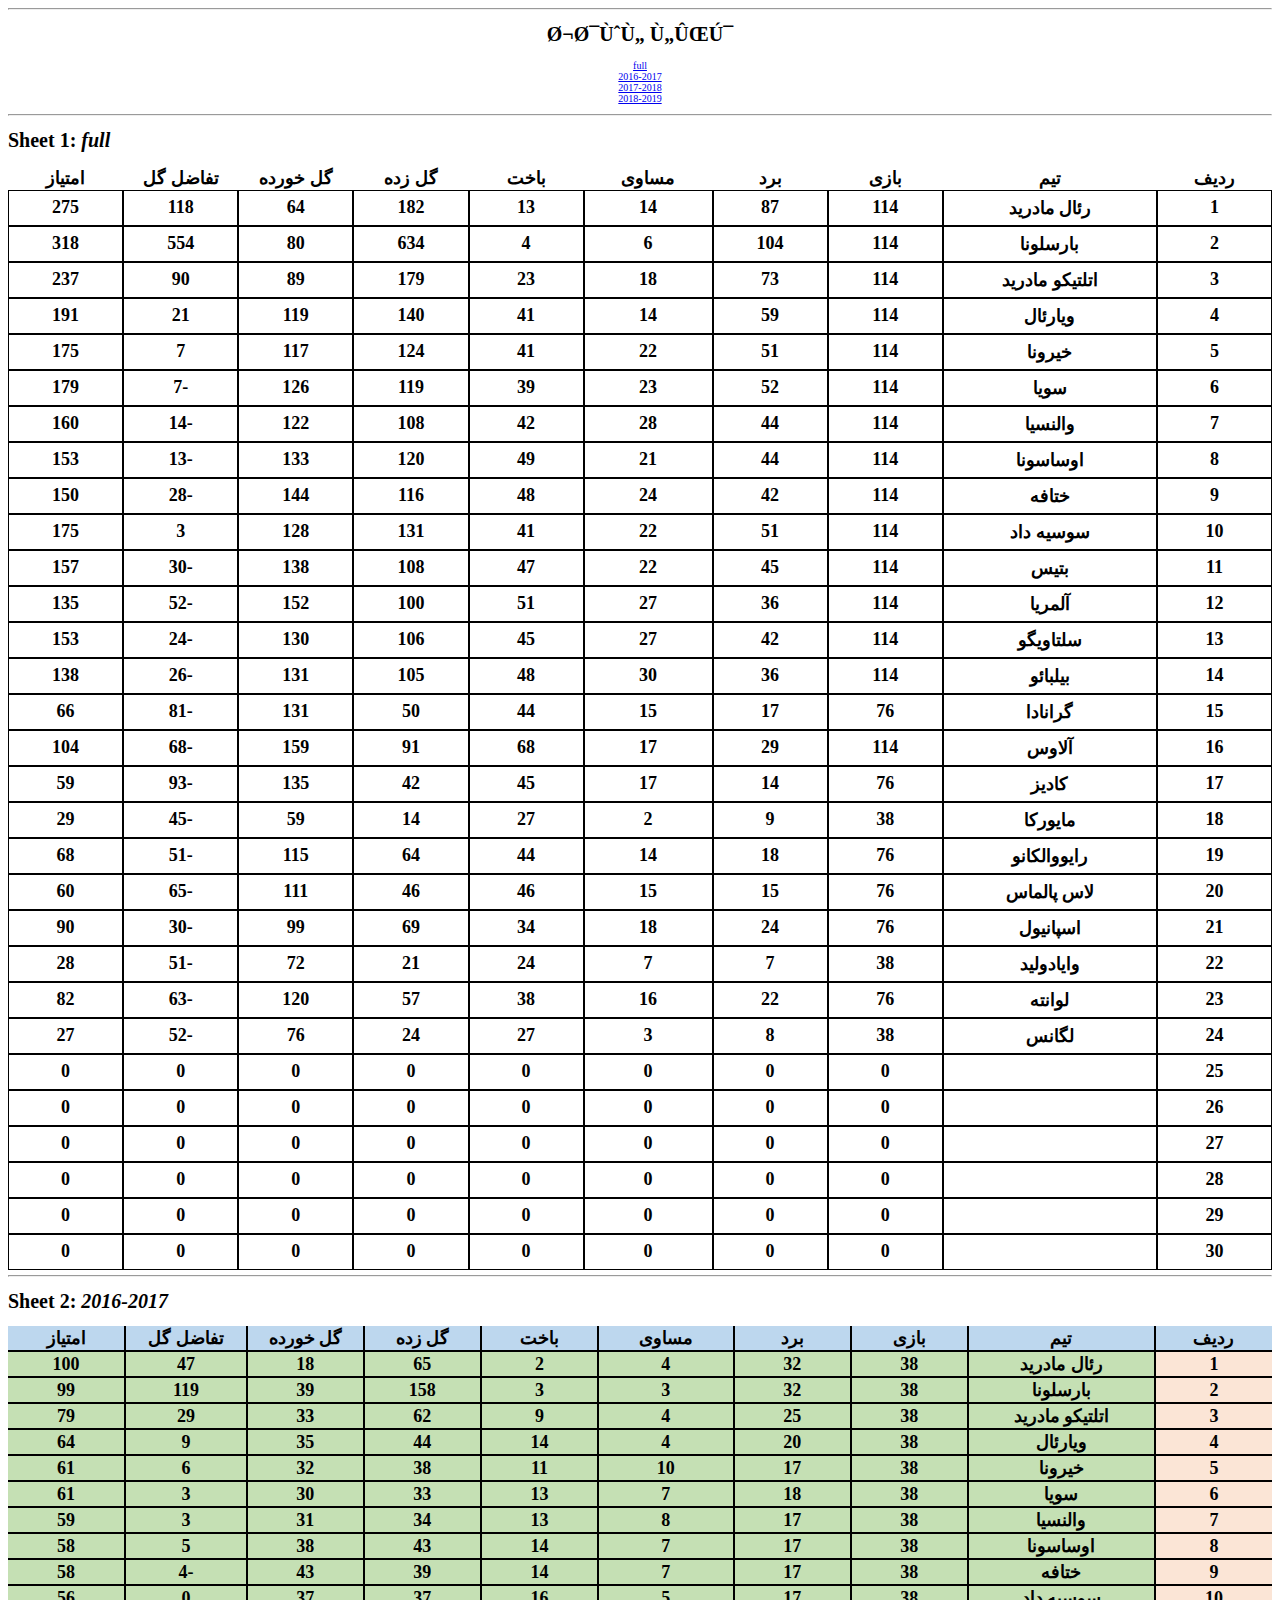
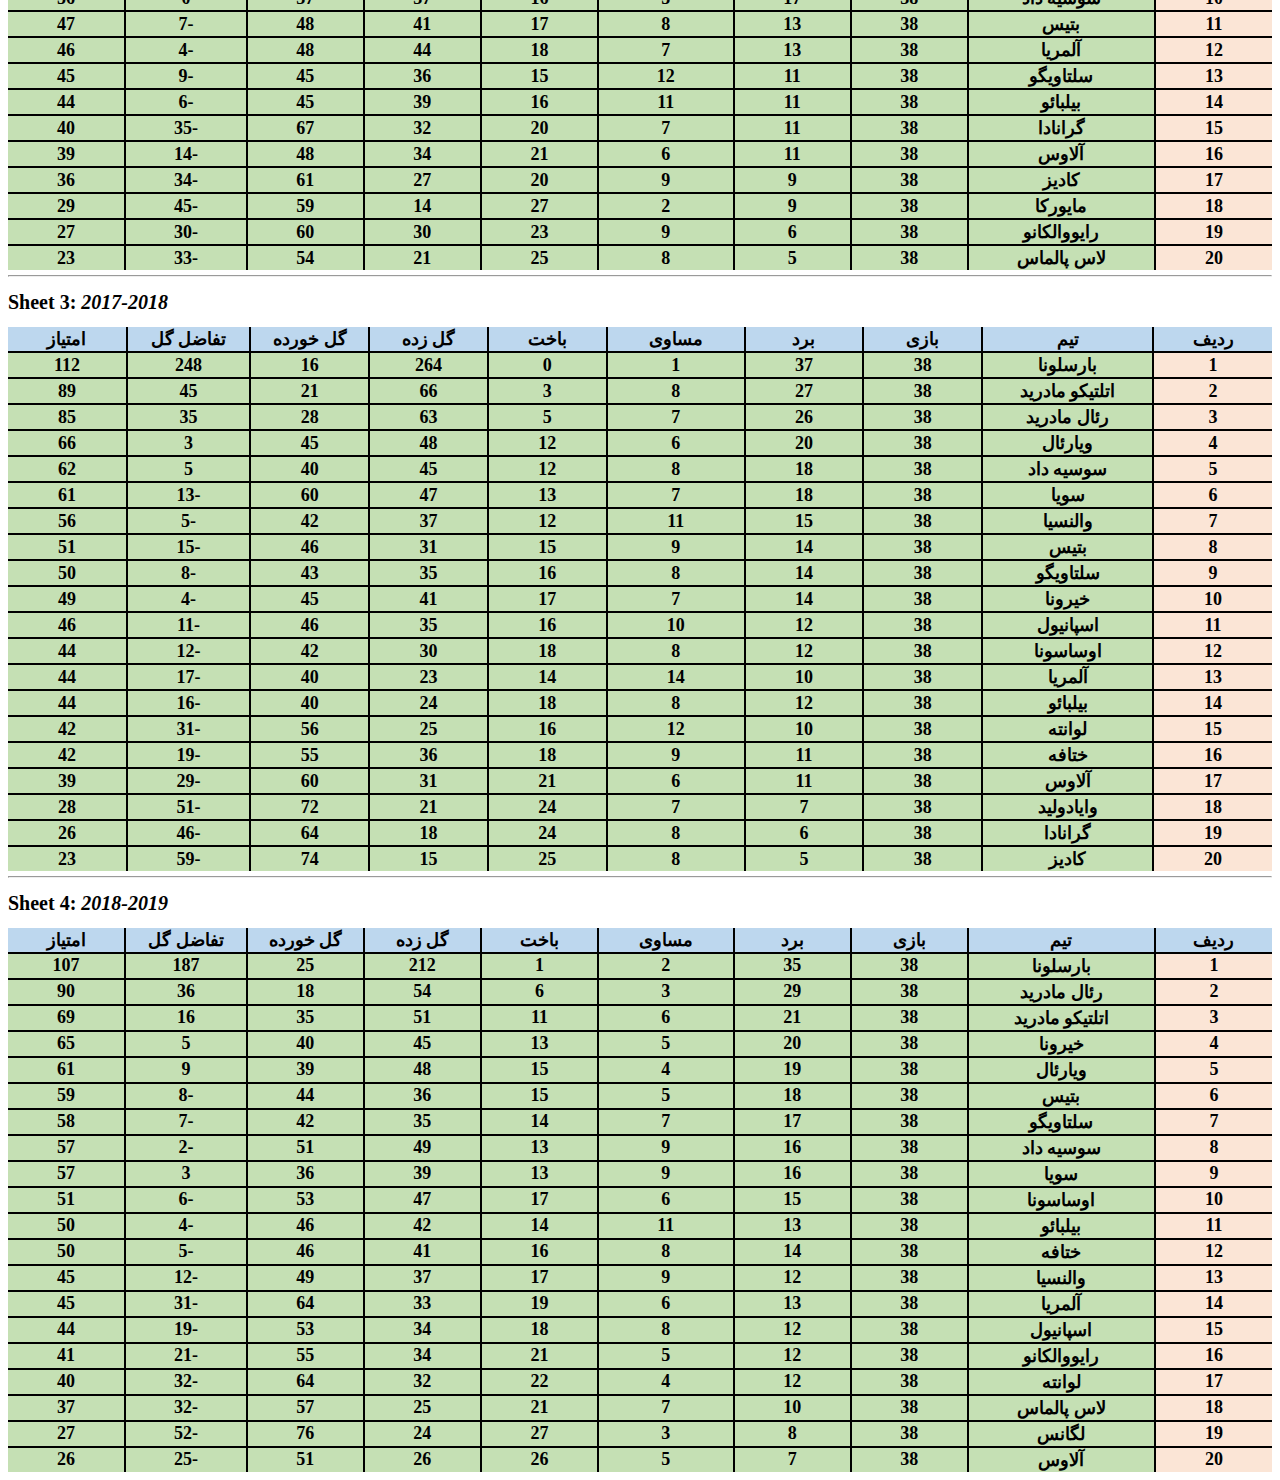
<file: league.html>
<!DOCTYPE HTML PUBLIC "-//W3C//DTD HTML 4.0 Transitional//EN">

<html>
<head>
	
	<meta http-equiv="content-type" content="text/html; charset=iso-8859-1"/>
	<title></title>
	<meta name="generator" content="https://conversiontools.io" />
	<meta name="author" content="morteza abedi"/>
	<meta name="created" content="2015-06-05T18:17:20"/>
	<meta name="changedby" content="morteza abedi"/>
	<meta name="changed" content="2024-03-11T17:33:52"/>
	<meta name="AppVersion" content="16.0300"/>
	<meta name="DocSecurity" content="0"/>
	<meta name="HyperlinksChanged" content="false"/>
	<meta name="LinksUpToDate" content="false"/>
	<meta name="ScaleCrop" content="false"/>
	<meta name="ShareDoc" content="false"/>
	
	<style type="text/css">
		table{
			width: 100%;
			direction: rtl;
		}
		body,div,table,thead,tbody,tfoot,tr,th,td,p { font-family:"Calibri"; font-size:x-small }
		a.comment-indicator:hover + comment { background:#ffd; position:absolute; display:block; border:1px solid black; padding:0.5em;  } 
		a.comment-indicator { background:red; display:inline-block; border:1px solid black; width:0.5em; height:0.5em;  } 
		comment { display:none;  } 
		@media (max-width:700px){
			tr,th,td,p { font-family:"Calibri"; font-size:2px; }
		}
	</style>
	
</head>

<body>
<hr>
	<p><center>
		<h1>جدول لیگ</h1>
		<A HREF="#table0">full</A><br>
		<A HREF="#table1">2016-2017</A><br>
		<A HREF="#table2">2017-2018</A><br>
		<A HREF="#table3">2018-2019</A><br>
		
	</center></p>
<hr>
<A NAME="table0"><h1>Sheet 1: <em>full</em></h1></A>
<table cellspacing="0" border="0">
	<colgroup width="50"></colgroup>
	<colgroup width="93"></colgroup>
	<colgroup span="8" width="50"></colgroup>
	<tr>
		<td height="20" align="center" valign=middle><b><font face="B Compset" size=4 color="#000000">&#1585;&#1583;&#1740;&#1601;</font></b></td>
		<td align="center" valign=middle><b><font face="B Compset" size=4 color="#000000">&#1578;&#1740;&#1605;</font></b></td>
		<td align="center" valign=middle><b><font face="B Compset" size=4 color="#000000">&#1576;&#1575;&#1586;&#1740;</font></b></td>
		<td align="center" valign=middle><b><font face="B Compset" size=4 color="#000000">&#1576;&#1585;&#1583;</font></b></td>
		<td align="center" valign=middle><b><font face="B Compset" size=4 color="#000000">&#1605;&#1587;&#1575;&#1608;&#1740;</font></b></td>
		<td align="center" valign=middle><b><font face="B Compset" size=4 color="#000000">&#1576;&#1575;&#1582;&#1578;</font></b></td>
		<td align="center" valign=middle><b><font face="B Compset" size=4 color="#000000">&#1711;&#1604; &#1586;&#1583;&#1607;</font></b></td>
		<td align="center" valign=middle><b><font face="B Compset" size=4 color="#000000">&#1711;&#1604; &#1582;&#1608;&#1585;&#1583;&#1607;</font></b></td>
		<td align="center" valign=middle><b><font face="B Compset" size=4 color="#000000">&#1578;&#1601;&#1575;&#1590;&#1604; &#1711;&#1604;</font></b></td>
		<td align="center" valign=middle><b><font face="B Compset" size=4 color="#000000">&#1575;&#1605;&#1578;&#1740;&#1575;&#1586;</font></b></td>
	</tr>
	<tr>
		<td style="border-top: 1px solid #000000; border-bottom: 1px solid #000000; border-left: 1px solid #000000; border-right: 1px solid #000000" height="36" align="center" valign=middle sdval="1" sdnum="1033;"><b><font face="B Compset" size=4 color="#000000">1</font></b></td>
		<td style="border-top: 1px solid #000000; border-bottom: 1px solid #000000; border-left: 1px solid #000000; border-right: 1px solid #000000" align="center" valign=middle><b><font face="B Compset" size=4 color="#000000">&#1585;&#1574;&#1575;&#1604; &#1605;&#1575;&#1583;&#1585;&#1740;&#1583;</font></b></td>
		<td style="border-top: 1px solid #000000; border-bottom: 1px solid #000000; border-left: 1px solid #000000; border-right: 1px solid #000000" align="center" valign=middle sdval="114" sdnum="1033;"><b><font face="B Compset" size=4 color="#000000">114</font></b></td>
		<td style="border-top: 1px solid #000000; border-bottom: 1px solid #000000; border-left: 1px solid #000000; border-right: 1px solid #000000" align="center" valign=middle sdval="87" sdnum="1033;"><b><font face="B Compset" size=4 color="#000000">87</font></b></td>
		<td style="border-top: 1px solid #000000; border-bottom: 1px solid #000000; border-left: 1px solid #000000; border-right: 1px solid #000000" align="center" valign=middle sdval="14" sdnum="1033;"><b><font face="B Compset" size=4 color="#000000">14</font></b></td>
		<td style="border-top: 1px solid #000000; border-bottom: 1px solid #000000; border-left: 1px solid #000000; border-right: 1px solid #000000" align="center" valign=middle sdval="13" sdnum="1033;"><b><font face="B Compset" size=4 color="#000000">13</font></b></td>
		<td style="border-top: 1px solid #000000; border-bottom: 1px solid #000000; border-left: 1px solid #000000; border-right: 1px solid #000000" align="center" valign=middle sdval="182" sdnum="1033;"><b><font face="B Compset" size=4 color="#000000">182</font></b></td>
		<td style="border-top: 1px solid #000000; border-bottom: 1px solid #000000; border-left: 1px solid #000000; border-right: 1px solid #000000" align="center" valign=middle sdval="64" sdnum="1033;"><b><font face="B Compset" size=4 color="#000000">64</font></b></td>
		<td style="border-top: 1px solid #000000; border-bottom: 1px solid #000000; border-left: 1px solid #000000; border-right: 1px solid #000000" align="center" valign=middle sdval="118" sdnum="1033;"><b><font face="B Compset" size=4 color="#000000">118</font></b></td>
		<td style="border-top: 1px solid #000000; border-bottom: 1px solid #000000; border-left: 1px solid #000000; border-right: 1px solid #000000" align="center" valign=middle sdval="275" sdnum="1033;"><b><font face="B Compset" size=4 color="#000000">275</font></b></td>
	</tr>
	<tr>
		<td style="border-top: 1px solid #000000; border-bottom: 1px solid #000000; border-left: 1px solid #000000; border-right: 1px solid #000000" height="36" align="center" valign=middle sdval="2" sdnum="1033;"><b><font face="B Compset" size=4 color="#000000">2</font></b></td>
		<td style="border-top: 1px solid #000000; border-bottom: 1px solid #000000; border-left: 1px solid #000000; border-right: 1px solid #000000" align="center" valign=middle><b><font face="B Compset" size=4 color="#000000">&#1576;&#1575;&#1585;&#1587;&#1604;&#1608;&#1606;&#1575;</font></b></td>
		<td style="border-top: 1px solid #000000; border-bottom: 1px solid #000000; border-left: 1px solid #000000; border-right: 1px solid #000000" align="center" valign=middle sdval="114" sdnum="1033;"><b><font face="B Compset" size=4 color="#000000">114</font></b></td>
		<td style="border-top: 1px solid #000000; border-bottom: 1px solid #000000; border-left: 1px solid #000000; border-right: 1px solid #000000" align="center" valign=middle sdval="104" sdnum="1033;"><b><font face="B Compset" size=4 color="#000000">104</font></b></td>
		<td style="border-top: 1px solid #000000; border-bottom: 1px solid #000000; border-left: 1px solid #000000; border-right: 1px solid #000000" align="center" valign=middle sdval="6" sdnum="1033;"><b><font face="B Compset" size=4 color="#000000">6</font></b></td>
		<td style="border-top: 1px solid #000000; border-bottom: 1px solid #000000; border-left: 1px solid #000000; border-right: 1px solid #000000" align="center" valign=middle sdval="4" sdnum="1033;"><b><font face="B Compset" size=4 color="#000000">4</font></b></td>
		<td style="border-top: 1px solid #000000; border-bottom: 1px solid #000000; border-left: 1px solid #000000; border-right: 1px solid #000000" align="center" valign=middle sdval="634" sdnum="1033;"><b><font face="B Compset" size=4 color="#000000">634</font></b></td>
		<td style="border-top: 1px solid #000000; border-bottom: 1px solid #000000; border-left: 1px solid #000000; border-right: 1px solid #000000" align="center" valign=middle sdval="80" sdnum="1033;"><b><font face="B Compset" size=4 color="#000000">80</font></b></td>
		<td style="border-top: 1px solid #000000; border-bottom: 1px solid #000000; border-left: 1px solid #000000; border-right: 1px solid #000000" align="center" valign=middle sdval="554" sdnum="1033;"><b><font face="B Compset" size=4 color="#000000">554</font></b></td>
		<td style="border-top: 1px solid #000000; border-bottom: 1px solid #000000; border-left: 1px solid #000000; border-right: 1px solid #000000" align="center" valign=middle sdval="318" sdnum="1033;"><b><font face="B Compset" size=4 color="#000000">318</font></b></td>
	</tr>
	<tr>
		<td style="border-top: 1px solid #000000; border-bottom: 1px solid #000000; border-left: 1px solid #000000; border-right: 1px solid #000000" height="36" align="center" valign=middle sdval="3" sdnum="1033;"><b><font face="B Compset" size=4 color="#000000">3</font></b></td>
		<td style="border-top: 1px solid #000000; border-bottom: 1px solid #000000; border-left: 1px solid #000000; border-right: 1px solid #000000" align="center" valign=middle><b><font face="B Compset" size=4 color="#000000">&#1575;&#1578;&#1604;&#1578;&#1740;&#1705;&#1608; &#1605;&#1575;&#1583;&#1585;&#1740;&#1583;</font></b></td>
		<td style="border-top: 1px solid #000000; border-bottom: 1px solid #000000; border-left: 1px solid #000000; border-right: 1px solid #000000" align="center" valign=middle sdval="114" sdnum="1033;"><b><font face="B Compset" size=4 color="#000000">114</font></b></td>
		<td style="border-top: 1px solid #000000; border-bottom: 1px solid #000000; border-left: 1px solid #000000; border-right: 1px solid #000000" align="center" valign=middle sdval="73" sdnum="1033;"><b><font face="B Compset" size=4 color="#000000">73</font></b></td>
		<td style="border-top: 1px solid #000000; border-bottom: 1px solid #000000; border-left: 1px solid #000000; border-right: 1px solid #000000" align="center" valign=middle sdval="18" sdnum="1033;"><b><font face="B Compset" size=4 color="#000000">18</font></b></td>
		<td style="border-top: 1px solid #000000; border-bottom: 1px solid #000000; border-left: 1px solid #000000; border-right: 1px solid #000000" align="center" valign=middle sdval="23" sdnum="1033;"><b><font face="B Compset" size=4 color="#000000">23</font></b></td>
		<td style="border-top: 1px solid #000000; border-bottom: 1px solid #000000; border-left: 1px solid #000000; border-right: 1px solid #000000" align="center" valign=middle sdval="179" sdnum="1033;"><b><font face="B Compset" size=4 color="#000000">179</font></b></td>
		<td style="border-top: 1px solid #000000; border-bottom: 1px solid #000000; border-left: 1px solid #000000; border-right: 1px solid #000000" align="center" valign=middle sdval="89" sdnum="1033;"><b><font face="B Compset" size=4 color="#000000">89</font></b></td>
		<td style="border-top: 1px solid #000000; border-bottom: 1px solid #000000; border-left: 1px solid #000000; border-right: 1px solid #000000" align="center" valign=middle sdval="90" sdnum="1033;"><b><font face="B Compset" size=4 color="#000000">90</font></b></td>
		<td style="border-top: 1px solid #000000; border-bottom: 1px solid #000000; border-left: 1px solid #000000; border-right: 1px solid #000000" align="center" valign=middle sdval="237" sdnum="1033;"><b><font face="B Compset" size=4 color="#000000">237</font></b></td>
	</tr>
	<tr>
		<td style="border-top: 1px solid #000000; border-bottom: 1px solid #000000; border-left: 1px solid #000000; border-right: 1px solid #000000" height="36" align="center" valign=middle sdval="4" sdnum="1033;"><b><font face="B Compset" size=4 color="#000000">4</font></b></td>
		<td style="border-top: 1px solid #000000; border-bottom: 1px solid #000000; border-left: 1px solid #000000; border-right: 1px solid #000000" align="center" valign=middle><b><font face="B Compset" size=4 color="#000000">&#1608;&#1740;&#1575;&#1585;&#1574;&#1575;&#1604;</font></b></td>
		<td style="border-top: 1px solid #000000; border-bottom: 1px solid #000000; border-left: 1px solid #000000; border-right: 1px solid #000000" align="center" valign=middle sdval="114" sdnum="1033;"><b><font face="B Compset" size=4 color="#000000">114</font></b></td>
		<td style="border-top: 1px solid #000000; border-bottom: 1px solid #000000; border-left: 1px solid #000000; border-right: 1px solid #000000" align="center" valign=middle sdval="59" sdnum="1033;"><b><font face="B Compset" size=4 color="#000000">59</font></b></td>
		<td style="border-top: 1px solid #000000; border-bottom: 1px solid #000000; border-left: 1px solid #000000; border-right: 1px solid #000000" align="center" valign=middle sdval="14" sdnum="1033;"><b><font face="B Compset" size=4 color="#000000">14</font></b></td>
		<td style="border-top: 1px solid #000000; border-bottom: 1px solid #000000; border-left: 1px solid #000000; border-right: 1px solid #000000" align="center" valign=middle sdval="41" sdnum="1033;"><b><font face="B Compset" size=4 color="#000000">41</font></b></td>
		<td style="border-top: 1px solid #000000; border-bottom: 1px solid #000000; border-left: 1px solid #000000; border-right: 1px solid #000000" align="center" valign=middle sdval="140" sdnum="1033;"><b><font face="B Compset" size=4 color="#000000">140</font></b></td>
		<td style="border-top: 1px solid #000000; border-bottom: 1px solid #000000; border-left: 1px solid #000000; border-right: 1px solid #000000" align="center" valign=middle sdval="119" sdnum="1033;"><b><font face="B Compset" size=4 color="#000000">119</font></b></td>
		<td style="border-top: 1px solid #000000; border-bottom: 1px solid #000000; border-left: 1px solid #000000; border-right: 1px solid #000000" align="center" valign=middle sdval="21" sdnum="1033;"><b><font face="B Compset" size=4 color="#000000">21</font></b></td>
		<td style="border-top: 1px solid #000000; border-bottom: 1px solid #000000; border-left: 1px solid #000000; border-right: 1px solid #000000" align="center" valign=middle sdval="191" sdnum="1033;"><b><font face="B Compset" size=4 color="#000000">191</font></b></td>
	</tr>
	<tr>
		<td style="border-top: 1px solid #000000; border-bottom: 1px solid #000000; border-left: 1px solid #000000; border-right: 1px solid #000000" height="36" align="center" valign=middle sdval="5" sdnum="1033;"><b><font face="B Compset" size=4 color="#000000">5</font></b></td>
		<td style="border-top: 1px solid #000000; border-bottom: 1px solid #000000; border-left: 1px solid #000000; border-right: 1px solid #000000" align="center" valign=middle><b><font face="B Compset" size=4 color="#000000">&#1582;&#1740;&#1585;&#1608;&#1606;&#1575;</font></b></td>
		<td style="border-top: 1px solid #000000; border-bottom: 1px solid #000000; border-left: 1px solid #000000; border-right: 1px solid #000000" align="center" valign=middle sdval="114" sdnum="1033;"><b><font face="B Compset" size=4 color="#000000">114</font></b></td>
		<td style="border-top: 1px solid #000000; border-bottom: 1px solid #000000; border-left: 1px solid #000000; border-right: 1px solid #000000" align="center" valign=middle sdval="51" sdnum="1033;"><b><font face="B Compset" size=4 color="#000000">51</font></b></td>
		<td style="border-top: 1px solid #000000; border-bottom: 1px solid #000000; border-left: 1px solid #000000; border-right: 1px solid #000000" align="center" valign=middle sdval="22" sdnum="1033;"><b><font face="B Compset" size=4 color="#000000">22</font></b></td>
		<td style="border-top: 1px solid #000000; border-bottom: 1px solid #000000; border-left: 1px solid #000000; border-right: 1px solid #000000" align="center" valign=middle sdval="41" sdnum="1033;"><b><font face="B Compset" size=4 color="#000000">41</font></b></td>
		<td style="border-top: 1px solid #000000; border-bottom: 1px solid #000000; border-left: 1px solid #000000; border-right: 1px solid #000000" align="center" valign=middle sdval="124" sdnum="1033;"><b><font face="B Compset" size=4 color="#000000">124</font></b></td>
		<td style="border-top: 1px solid #000000; border-bottom: 1px solid #000000; border-left: 1px solid #000000; border-right: 1px solid #000000" align="center" valign=middle sdval="117" sdnum="1033;"><b><font face="B Compset" size=4 color="#000000">117</font></b></td>
		<td style="border-top: 1px solid #000000; border-bottom: 1px solid #000000; border-left: 1px solid #000000; border-right: 1px solid #000000" align="center" valign=middle sdval="7" sdnum="1033;"><b><font face="B Compset" size=4 color="#000000">7</font></b></td>
		<td style="border-top: 1px solid #000000; border-bottom: 1px solid #000000; border-left: 1px solid #000000; border-right: 1px solid #000000" align="center" valign=middle sdval="175" sdnum="1033;"><b><font face="B Compset" size=4 color="#000000">175</font></b></td>
	</tr>
	<tr>
		<td style="border-top: 1px solid #000000; border-bottom: 1px solid #000000; border-left: 1px solid #000000; border-right: 1px solid #000000" height="36" align="center" valign=middle sdval="6" sdnum="1033;"><b><font face="B Compset" size=4 color="#000000">6</font></b></td>
		<td style="border-top: 1px solid #000000; border-bottom: 1px solid #000000; border-left: 1px solid #000000; border-right: 1px solid #000000" align="center" valign=middle><b><font face="B Compset" size=4 color="#000000">&#1587;&#1608;&#1740;&#1575;</font></b></td>
		<td style="border-top: 1px solid #000000; border-bottom: 1px solid #000000; border-left: 1px solid #000000; border-right: 1px solid #000000" align="center" valign=middle sdval="114" sdnum="1033;"><b><font face="B Compset" size=4 color="#000000">114</font></b></td>
		<td style="border-top: 1px solid #000000; border-bottom: 1px solid #000000; border-left: 1px solid #000000; border-right: 1px solid #000000" align="center" valign=middle sdval="52" sdnum="1033;"><b><font face="B Compset" size=4 color="#000000">52</font></b></td>
		<td style="border-top: 1px solid #000000; border-bottom: 1px solid #000000; border-left: 1px solid #000000; border-right: 1px solid #000000" align="center" valign=middle sdval="23" sdnum="1033;"><b><font face="B Compset" size=4 color="#000000">23</font></b></td>
		<td style="border-top: 1px solid #000000; border-bottom: 1px solid #000000; border-left: 1px solid #000000; border-right: 1px solid #000000" align="center" valign=middle sdval="39" sdnum="1033;"><b><font face="B Compset" size=4 color="#000000">39</font></b></td>
		<td style="border-top: 1px solid #000000; border-bottom: 1px solid #000000; border-left: 1px solid #000000; border-right: 1px solid #000000" align="center" valign=middle sdval="119" sdnum="1033;"><b><font face="B Compset" size=4 color="#000000">119</font></b></td>
		<td style="border-top: 1px solid #000000; border-bottom: 1px solid #000000; border-left: 1px solid #000000; border-right: 1px solid #000000" align="center" valign=middle sdval="126" sdnum="1033;"><b><font face="B Compset" size=4 color="#000000">126</font></b></td>
		<td style="border-top: 1px solid #000000; border-bottom: 1px solid #000000; border-left: 1px solid #000000; border-right: 1px solid #000000" align="center" valign=middle sdval="-7" sdnum="1033;"><b><font face="B Compset" size=4 color="#000000">-7</font></b></td>
		<td style="border-top: 1px solid #000000; border-bottom: 1px solid #000000; border-left: 1px solid #000000; border-right: 1px solid #000000" align="center" valign=middle sdval="179" sdnum="1033;"><b><font face="B Compset" size=4 color="#000000">179</font></b></td>
	</tr>
	<tr>
		<td style="border-top: 1px solid #000000; border-bottom: 1px solid #000000; border-left: 1px solid #000000; border-right: 1px solid #000000" height="36" align="center" valign=middle sdval="7" sdnum="1033;"><b><font face="B Compset" size=4 color="#000000">7</font></b></td>
		<td style="border-top: 1px solid #000000; border-bottom: 1px solid #000000; border-left: 1px solid #000000; border-right: 1px solid #000000" align="center" valign=middle><b><font face="B Compset" size=4 color="#000000">&#1608;&#1575;&#1604;&#1606;&#1587;&#1740;&#1575;</font></b></td>
		<td style="border-top: 1px solid #000000; border-bottom: 1px solid #000000; border-left: 1px solid #000000; border-right: 1px solid #000000" align="center" valign=middle sdval="114" sdnum="1033;"><b><font face="B Compset" size=4 color="#000000">114</font></b></td>
		<td style="border-top: 1px solid #000000; border-bottom: 1px solid #000000; border-left: 1px solid #000000; border-right: 1px solid #000000" align="center" valign=middle sdval="44" sdnum="1033;"><b><font face="B Compset" size=4 color="#000000">44</font></b></td>
		<td style="border-top: 1px solid #000000; border-bottom: 1px solid #000000; border-left: 1px solid #000000; border-right: 1px solid #000000" align="center" valign=middle sdval="28" sdnum="1033;"><b><font face="B Compset" size=4 color="#000000">28</font></b></td>
		<td style="border-top: 1px solid #000000; border-bottom: 1px solid #000000; border-left: 1px solid #000000; border-right: 1px solid #000000" align="center" valign=middle sdval="42" sdnum="1033;"><b><font face="B Compset" size=4 color="#000000">42</font></b></td>
		<td style="border-top: 1px solid #000000; border-bottom: 1px solid #000000; border-left: 1px solid #000000; border-right: 1px solid #000000" align="center" valign=middle sdval="108" sdnum="1033;"><b><font face="B Compset" size=4 color="#000000">108</font></b></td>
		<td style="border-top: 1px solid #000000; border-bottom: 1px solid #000000; border-left: 1px solid #000000; border-right: 1px solid #000000" align="center" valign=middle sdval="122" sdnum="1033;"><b><font face="B Compset" size=4 color="#000000">122</font></b></td>
		<td style="border-top: 1px solid #000000; border-bottom: 1px solid #000000; border-left: 1px solid #000000; border-right: 1px solid #000000" align="center" valign=middle sdval="-14" sdnum="1033;"><b><font face="B Compset" size=4 color="#000000">-14</font></b></td>
		<td style="border-top: 1px solid #000000; border-bottom: 1px solid #000000; border-left: 1px solid #000000; border-right: 1px solid #000000" align="center" valign=middle sdval="160" sdnum="1033;"><b><font face="B Compset" size=4 color="#000000">160</font></b></td>
	</tr>
	<tr>
		<td style="border-top: 1px solid #000000; border-bottom: 1px solid #000000; border-left: 1px solid #000000; border-right: 1px solid #000000" height="36" align="center" valign=middle sdval="8" sdnum="1033;"><b><font face="B Compset" size=4 color="#000000">8</font></b></td>
		<td style="border-top: 1px solid #000000; border-bottom: 1px solid #000000; border-left: 1px solid #000000; border-right: 1px solid #000000" align="center" valign=middle><b><font face="B Compset" size=4 color="#000000">&#1575;&#1608;&#1587;&#1575;&#1587;&#1608;&#1606;&#1575;</font></b></td>
		<td style="border-top: 1px solid #000000; border-bottom: 1px solid #000000; border-left: 1px solid #000000; border-right: 1px solid #000000" align="center" valign=middle sdval="114" sdnum="1033;"><b><font face="B Compset" size=4 color="#000000">114</font></b></td>
		<td style="border-top: 1px solid #000000; border-bottom: 1px solid #000000; border-left: 1px solid #000000; border-right: 1px solid #000000" align="center" valign=middle sdval="44" sdnum="1033;"><b><font face="B Compset" size=4 color="#000000">44</font></b></td>
		<td style="border-top: 1px solid #000000; border-bottom: 1px solid #000000; border-left: 1px solid #000000; border-right: 1px solid #000000" align="center" valign=middle sdval="21" sdnum="1033;"><b><font face="B Compset" size=4 color="#000000">21</font></b></td>
		<td style="border-top: 1px solid #000000; border-bottom: 1px solid #000000; border-left: 1px solid #000000; border-right: 1px solid #000000" align="center" valign=middle sdval="49" sdnum="1033;"><b><font face="B Compset" size=4 color="#000000">49</font></b></td>
		<td style="border-top: 1px solid #000000; border-bottom: 1px solid #000000; border-left: 1px solid #000000; border-right: 1px solid #000000" align="center" valign=middle sdval="120" sdnum="1033;"><b><font face="B Compset" size=4 color="#000000">120</font></b></td>
		<td style="border-top: 1px solid #000000; border-bottom: 1px solid #000000; border-left: 1px solid #000000; border-right: 1px solid #000000" align="center" valign=middle sdval="133" sdnum="1033;"><b><font face="B Compset" size=4 color="#000000">133</font></b></td>
		<td style="border-top: 1px solid #000000; border-bottom: 1px solid #000000; border-left: 1px solid #000000; border-right: 1px solid #000000" align="center" valign=middle sdval="-13" sdnum="1033;"><b><font face="B Compset" size=4 color="#000000">-13</font></b></td>
		<td style="border-top: 1px solid #000000; border-bottom: 1px solid #000000; border-left: 1px solid #000000; border-right: 1px solid #000000" align="center" valign=middle sdval="153" sdnum="1033;"><b><font face="B Compset" size=4 color="#000000">153</font></b></td>
	</tr>
	<tr>
		<td style="border-top: 1px solid #000000; border-bottom: 1px solid #000000; border-left: 1px solid #000000; border-right: 1px solid #000000" height="36" align="center" valign=middle sdval="9" sdnum="1033;"><b><font face="B Compset" size=4 color="#000000">9</font></b></td>
		<td style="border-top: 1px solid #000000; border-bottom: 1px solid #000000; border-left: 1px solid #000000; border-right: 1px solid #000000" align="center" valign=middle><b><font face="B Compset" size=4 color="#000000">&#1582;&#1578;&#1575;&#1601;&#1607;</font></b></td>
		<td style="border-top: 1px solid #000000; border-bottom: 1px solid #000000; border-left: 1px solid #000000; border-right: 1px solid #000000" align="center" valign=middle sdval="114" sdnum="1033;"><b><font face="B Compset" size=4 color="#000000">114</font></b></td>
		<td style="border-top: 1px solid #000000; border-bottom: 1px solid #000000; border-left: 1px solid #000000; border-right: 1px solid #000000" align="center" valign=middle sdval="42" sdnum="1033;"><b><font face="B Compset" size=4 color="#000000">42</font></b></td>
		<td style="border-top: 1px solid #000000; border-bottom: 1px solid #000000; border-left: 1px solid #000000; border-right: 1px solid #000000" align="center" valign=middle sdval="24" sdnum="1033;"><b><font face="B Compset" size=4 color="#000000">24</font></b></td>
		<td style="border-top: 1px solid #000000; border-bottom: 1px solid #000000; border-left: 1px solid #000000; border-right: 1px solid #000000" align="center" valign=middle sdval="48" sdnum="1033;"><b><font face="B Compset" size=4 color="#000000">48</font></b></td>
		<td style="border-top: 1px solid #000000; border-bottom: 1px solid #000000; border-left: 1px solid #000000; border-right: 1px solid #000000" align="center" valign=middle sdval="116" sdnum="1033;"><b><font face="B Compset" size=4 color="#000000">116</font></b></td>
		<td style="border-top: 1px solid #000000; border-bottom: 1px solid #000000; border-left: 1px solid #000000; border-right: 1px solid #000000" align="center" valign=middle sdval="144" sdnum="1033;"><b><font face="B Compset" size=4 color="#000000">144</font></b></td>
		<td style="border-top: 1px solid #000000; border-bottom: 1px solid #000000; border-left: 1px solid #000000; border-right: 1px solid #000000" align="center" valign=middle sdval="-28" sdnum="1033;"><b><font face="B Compset" size=4 color="#000000">-28</font></b></td>
		<td style="border-top: 1px solid #000000; border-bottom: 1px solid #000000; border-left: 1px solid #000000; border-right: 1px solid #000000" align="center" valign=middle sdval="150" sdnum="1033;"><b><font face="B Compset" size=4 color="#000000">150</font></b></td>
	</tr>
	<tr>
		<td style="border-top: 1px solid #000000; border-bottom: 1px solid #000000; border-left: 1px solid #000000; border-right: 1px solid #000000" height="36" align="center" valign=middle sdval="10" sdnum="1033;"><b><font face="B Compset" size=4 color="#000000">10</font></b></td>
		<td style="border-top: 1px solid #000000; border-bottom: 1px solid #000000; border-left: 1px solid #000000; border-right: 1px solid #000000" align="center" valign=middle><b><font face="B Compset" size=4 color="#000000">&#1587;&#1608;&#1587;&#1740;&#1607; &#1583;&#1575;&#1583;</font></b></td>
		<td style="border-top: 1px solid #000000; border-bottom: 1px solid #000000; border-left: 1px solid #000000; border-right: 1px solid #000000" align="center" valign=middle sdval="114" sdnum="1033;"><b><font face="B Compset" size=4 color="#000000">114</font></b></td>
		<td style="border-top: 1px solid #000000; border-bottom: 1px solid #000000; border-left: 1px solid #000000; border-right: 1px solid #000000" align="center" valign=middle sdval="51" sdnum="1033;"><b><font face="B Compset" size=4 color="#000000">51</font></b></td>
		<td style="border-top: 1px solid #000000; border-bottom: 1px solid #000000; border-left: 1px solid #000000; border-right: 1px solid #000000" align="center" valign=middle sdval="22" sdnum="1033;"><b><font face="B Compset" size=4 color="#000000">22</font></b></td>
		<td style="border-top: 1px solid #000000; border-bottom: 1px solid #000000; border-left: 1px solid #000000; border-right: 1px solid #000000" align="center" valign=middle sdval="41" sdnum="1033;"><b><font face="B Compset" size=4 color="#000000">41</font></b></td>
		<td style="border-top: 1px solid #000000; border-bottom: 1px solid #000000; border-left: 1px solid #000000; border-right: 1px solid #000000" align="center" valign=middle sdval="131" sdnum="1033;"><b><font face="B Compset" size=4 color="#000000">131</font></b></td>
		<td style="border-top: 1px solid #000000; border-bottom: 1px solid #000000; border-left: 1px solid #000000; border-right: 1px solid #000000" align="center" valign=middle sdval="128" sdnum="1033;"><b><font face="B Compset" size=4 color="#000000">128</font></b></td>
		<td style="border-top: 1px solid #000000; border-bottom: 1px solid #000000; border-left: 1px solid #000000; border-right: 1px solid #000000" align="center" valign=middle sdval="3" sdnum="1033;"><b><font face="B Compset" size=4 color="#000000">3</font></b></td>
		<td style="border-top: 1px solid #000000; border-bottom: 1px solid #000000; border-left: 1px solid #000000; border-right: 1px solid #000000" align="center" valign=middle sdval="175" sdnum="1033;"><b><font face="B Compset" size=4 color="#000000">175</font></b></td>
	</tr>
	<tr>
		<td style="border-top: 1px solid #000000; border-bottom: 1px solid #000000; border-left: 1px solid #000000; border-right: 1px solid #000000" height="36" align="center" valign=middle sdval="11" sdnum="1033;"><b><font face="B Compset" size=4 color="#000000">11</font></b></td>
		<td style="border-top: 1px solid #000000; border-bottom: 1px solid #000000; border-left: 1px solid #000000; border-right: 1px solid #000000" align="center" valign=middle><b><font face="B Compset" size=4 color="#000000">&#1576;&#1578;&#1740;&#1587;</font></b></td>
		<td style="border-top: 1px solid #000000; border-bottom: 1px solid #000000; border-left: 1px solid #000000; border-right: 1px solid #000000" align="center" valign=middle sdval="114" sdnum="1033;"><b><font face="B Compset" size=4 color="#000000">114</font></b></td>
		<td style="border-top: 1px solid #000000; border-bottom: 1px solid #000000; border-left: 1px solid #000000; border-right: 1px solid #000000" align="center" valign=middle sdval="45" sdnum="1033;"><b><font face="B Compset" size=4 color="#000000">45</font></b></td>
		<td style="border-top: 1px solid #000000; border-bottom: 1px solid #000000; border-left: 1px solid #000000; border-right: 1px solid #000000" align="center" valign=middle sdval="22" sdnum="1033;"><b><font face="B Compset" size=4 color="#000000">22</font></b></td>
		<td style="border-top: 1px solid #000000; border-bottom: 1px solid #000000; border-left: 1px solid #000000; border-right: 1px solid #000000" align="center" valign=middle sdval="47" sdnum="1033;"><b><font face="B Compset" size=4 color="#000000">47</font></b></td>
		<td style="border-top: 1px solid #000000; border-bottom: 1px solid #000000; border-left: 1px solid #000000; border-right: 1px solid #000000" align="center" valign=middle sdval="108" sdnum="1033;"><b><font face="B Compset" size=4 color="#000000">108</font></b></td>
		<td style="border-top: 1px solid #000000; border-bottom: 1px solid #000000; border-left: 1px solid #000000; border-right: 1px solid #000000" align="center" valign=middle sdval="138" sdnum="1033;"><b><font face="B Compset" size=4 color="#000000">138</font></b></td>
		<td style="border-top: 1px solid #000000; border-bottom: 1px solid #000000; border-left: 1px solid #000000; border-right: 1px solid #000000" align="center" valign=middle sdval="-30" sdnum="1033;"><b><font face="B Compset" size=4 color="#000000">-30</font></b></td>
		<td style="border-top: 1px solid #000000; border-bottom: 1px solid #000000; border-left: 1px solid #000000; border-right: 1px solid #000000" align="center" valign=middle sdval="157" sdnum="1033;"><b><font face="B Compset" size=4 color="#000000">157</font></b></td>
	</tr>
	<tr>
		<td style="border-top: 1px solid #000000; border-bottom: 1px solid #000000; border-left: 1px solid #000000; border-right: 1px solid #000000" height="36" align="center" valign=middle sdval="12" sdnum="1033;"><b><font face="B Compset" size=4 color="#000000">12</font></b></td>
		<td style="border-top: 1px solid #000000; border-bottom: 1px solid #000000; border-left: 1px solid #000000; border-right: 1px solid #000000" align="center" valign=middle><b><font face="B Compset" size=4 color="#000000">&#1570;&#1604;&#1605;&#1585;&#1740;&#1575;</font></b></td>
		<td style="border-top: 1px solid #000000; border-bottom: 1px solid #000000; border-left: 1px solid #000000; border-right: 1px solid #000000" align="center" valign=middle sdval="114" sdnum="1033;"><b><font face="B Compset" size=4 color="#000000">114</font></b></td>
		<td style="border-top: 1px solid #000000; border-bottom: 1px solid #000000; border-left: 1px solid #000000; border-right: 1px solid #000000" align="center" valign=middle sdval="36" sdnum="1033;"><b><font face="B Compset" size=4 color="#000000">36</font></b></td>
		<td style="border-top: 1px solid #000000; border-bottom: 1px solid #000000; border-left: 1px solid #000000; border-right: 1px solid #000000" align="center" valign=middle sdval="27" sdnum="1033;"><b><font face="B Compset" size=4 color="#000000">27</font></b></td>
		<td style="border-top: 1px solid #000000; border-bottom: 1px solid #000000; border-left: 1px solid #000000; border-right: 1px solid #000000" align="center" valign=middle sdval="51" sdnum="1033;"><b><font face="B Compset" size=4 color="#000000">51</font></b></td>
		<td style="border-top: 1px solid #000000; border-bottom: 1px solid #000000; border-left: 1px solid #000000; border-right: 1px solid #000000" align="center" valign=middle sdval="100" sdnum="1033;"><b><font face="B Compset" size=4 color="#000000">100</font></b></td>
		<td style="border-top: 1px solid #000000; border-bottom: 1px solid #000000; border-left: 1px solid #000000; border-right: 1px solid #000000" align="center" valign=middle sdval="152" sdnum="1033;"><b><font face="B Compset" size=4 color="#000000">152</font></b></td>
		<td style="border-top: 1px solid #000000; border-bottom: 1px solid #000000; border-left: 1px solid #000000; border-right: 1px solid #000000" align="center" valign=middle sdval="-52" sdnum="1033;"><b><font face="B Compset" size=4 color="#000000">-52</font></b></td>
		<td style="border-top: 1px solid #000000; border-bottom: 1px solid #000000; border-left: 1px solid #000000; border-right: 1px solid #000000" align="center" valign=middle sdval="135" sdnum="1033;"><b><font face="B Compset" size=4 color="#000000">135</font></b></td>
	</tr>
	<tr>
		<td style="border-top: 1px solid #000000; border-bottom: 1px solid #000000; border-left: 1px solid #000000; border-right: 1px solid #000000" height="36" align="center" valign=middle sdval="13" sdnum="1033;"><b><font face="B Compset" size=4 color="#000000">13</font></b></td>
		<td style="border-top: 1px solid #000000; border-bottom: 1px solid #000000; border-left: 1px solid #000000; border-right: 1px solid #000000" align="center" valign=middle><b><font face="B Compset" size=4 color="#000000">&#1587;&#1604;&#1578;&#1575;&#1608;&#1740;&#1711;&#1608;</font></b></td>
		<td style="border-top: 1px solid #000000; border-bottom: 1px solid #000000; border-left: 1px solid #000000; border-right: 1px solid #000000" align="center" valign=middle sdval="114" sdnum="1033;"><b><font face="B Compset" size=4 color="#000000">114</font></b></td>
		<td style="border-top: 1px solid #000000; border-bottom: 1px solid #000000; border-left: 1px solid #000000; border-right: 1px solid #000000" align="center" valign=middle sdval="42" sdnum="1033;"><b><font face="B Compset" size=4 color="#000000">42</font></b></td>
		<td style="border-top: 1px solid #000000; border-bottom: 1px solid #000000; border-left: 1px solid #000000; border-right: 1px solid #000000" align="center" valign=middle sdval="27" sdnum="1033;"><b><font face="B Compset" size=4 color="#000000">27</font></b></td>
		<td style="border-top: 1px solid #000000; border-bottom: 1px solid #000000; border-left: 1px solid #000000; border-right: 1px solid #000000" align="center" valign=middle sdval="45" sdnum="1033;"><b><font face="B Compset" size=4 color="#000000">45</font></b></td>
		<td style="border-top: 1px solid #000000; border-bottom: 1px solid #000000; border-left: 1px solid #000000; border-right: 1px solid #000000" align="center" valign=middle sdval="106" sdnum="1033;"><b><font face="B Compset" size=4 color="#000000">106</font></b></td>
		<td style="border-top: 1px solid #000000; border-bottom: 1px solid #000000; border-left: 1px solid #000000; border-right: 1px solid #000000" align="center" valign=middle sdval="130" sdnum="1033;"><b><font face="B Compset" size=4 color="#000000">130</font></b></td>
		<td style="border-top: 1px solid #000000; border-bottom: 1px solid #000000; border-left: 1px solid #000000; border-right: 1px solid #000000" align="center" valign=middle sdval="-24" sdnum="1033;"><b><font face="B Compset" size=4 color="#000000">-24</font></b></td>
		<td style="border-top: 1px solid #000000; border-bottom: 1px solid #000000; border-left: 1px solid #000000; border-right: 1px solid #000000" align="center" valign=middle sdval="153" sdnum="1033;"><b><font face="B Compset" size=4 color="#000000">153</font></b></td>
	</tr>
	<tr>
		<td style="border-top: 1px solid #000000; border-bottom: 1px solid #000000; border-left: 1px solid #000000; border-right: 1px solid #000000" height="36" align="center" valign=middle sdval="14" sdnum="1033;"><b><font face="B Compset" size=4 color="#000000">14</font></b></td>
		<td style="border-top: 1px solid #000000; border-bottom: 1px solid #000000; border-left: 1px solid #000000; border-right: 1px solid #000000" align="center" valign=middle><b><font face="B Compset" size=4 color="#000000">&#1576;&#1740;&#1604;&#1576;&#1575;&#1574;&#1608;</font></b></td>
		<td style="border-top: 1px solid #000000; border-bottom: 1px solid #000000; border-left: 1px solid #000000; border-right: 1px solid #000000" align="center" valign=middle sdval="114" sdnum="1033;"><b><font face="B Compset" size=4 color="#000000">114</font></b></td>
		<td style="border-top: 1px solid #000000; border-bottom: 1px solid #000000; border-left: 1px solid #000000; border-right: 1px solid #000000" align="center" valign=middle sdval="36" sdnum="1033;"><b><font face="B Compset" size=4 color="#000000">36</font></b></td>
		<td style="border-top: 1px solid #000000; border-bottom: 1px solid #000000; border-left: 1px solid #000000; border-right: 1px solid #000000" align="center" valign=middle sdval="30" sdnum="1033;"><b><font face="B Compset" size=4 color="#000000">30</font></b></td>
		<td style="border-top: 1px solid #000000; border-bottom: 1px solid #000000; border-left: 1px solid #000000; border-right: 1px solid #000000" align="center" valign=middle sdval="48" sdnum="1033;"><b><font face="B Compset" size=4 color="#000000">48</font></b></td>
		<td style="border-top: 1px solid #000000; border-bottom: 1px solid #000000; border-left: 1px solid #000000; border-right: 1px solid #000000" align="center" valign=middle sdval="105" sdnum="1033;"><b><font face="B Compset" size=4 color="#000000">105</font></b></td>
		<td style="border-top: 1px solid #000000; border-bottom: 1px solid #000000; border-left: 1px solid #000000; border-right: 1px solid #000000" align="center" valign=middle sdval="131" sdnum="1033;"><b><font face="B Compset" size=4 color="#000000">131</font></b></td>
		<td style="border-top: 1px solid #000000; border-bottom: 1px solid #000000; border-left: 1px solid #000000; border-right: 1px solid #000000" align="center" valign=middle sdval="-26" sdnum="1033;"><b><font face="B Compset" size=4 color="#000000">-26</font></b></td>
		<td style="border-top: 1px solid #000000; border-bottom: 1px solid #000000; border-left: 1px solid #000000; border-right: 1px solid #000000" align="center" valign=middle sdval="138" sdnum="1033;"><b><font face="B Compset" size=4 color="#000000">138</font></b></td>
	</tr>
	<tr>
		<td style="border-top: 1px solid #000000; border-bottom: 1px solid #000000; border-left: 1px solid #000000; border-right: 1px solid #000000" height="36" align="center" valign=middle sdval="15" sdnum="1033;"><b><font face="B Compset" size=4 color="#000000">15</font></b></td>
		<td style="border-top: 1px solid #000000; border-bottom: 1px solid #000000; border-left: 1px solid #000000; border-right: 1px solid #000000" align="center" valign=middle><b><font face="B Compset" size=4 color="#000000">&#1711;&#1585;&#1575;&#1606;&#1575;&#1583;&#1575;</font></b></td>
		<td style="border-top: 1px solid #000000; border-bottom: 1px solid #000000; border-left: 1px solid #000000; border-right: 1px solid #000000" align="center" valign=middle sdval="76" sdnum="1033;"><b><font face="B Compset" size=4 color="#000000">76</font></b></td>
		<td style="border-top: 1px solid #000000; border-bottom: 1px solid #000000; border-left: 1px solid #000000; border-right: 1px solid #000000" align="center" valign=middle sdval="17" sdnum="1033;"><b><font face="B Compset" size=4 color="#000000">17</font></b></td>
		<td style="border-top: 1px solid #000000; border-bottom: 1px solid #000000; border-left: 1px solid #000000; border-right: 1px solid #000000" align="center" valign=middle sdval="15" sdnum="1033;"><b><font face="B Compset" size=4 color="#000000">15</font></b></td>
		<td style="border-top: 1px solid #000000; border-bottom: 1px solid #000000; border-left: 1px solid #000000; border-right: 1px solid #000000" align="center" valign=middle sdval="44" sdnum="1033;"><b><font face="B Compset" size=4 color="#000000">44</font></b></td>
		<td style="border-top: 1px solid #000000; border-bottom: 1px solid #000000; border-left: 1px solid #000000; border-right: 1px solid #000000" align="center" valign=middle sdval="50" sdnum="1033;"><b><font face="B Compset" size=4 color="#000000">50</font></b></td>
		<td style="border-top: 1px solid #000000; border-bottom: 1px solid #000000; border-left: 1px solid #000000; border-right: 1px solid #000000" align="center" valign=middle sdval="131" sdnum="1033;"><b><font face="B Compset" size=4 color="#000000">131</font></b></td>
		<td style="border-top: 1px solid #000000; border-bottom: 1px solid #000000; border-left: 1px solid #000000; border-right: 1px solid #000000" align="center" valign=middle sdval="-81" sdnum="1033;"><b><font face="B Compset" size=4 color="#000000">-81</font></b></td>
		<td style="border-top: 1px solid #000000; border-bottom: 1px solid #000000; border-left: 1px solid #000000; border-right: 1px solid #000000" align="center" valign=middle sdval="66" sdnum="1033;"><b><font face="B Compset" size=4 color="#000000">66</font></b></td>
	</tr>
	<tr>
		<td style="border-top: 1px solid #000000; border-bottom: 1px solid #000000; border-left: 1px solid #000000; border-right: 1px solid #000000" height="36" align="center" valign=middle sdval="16" sdnum="1033;"><b><font face="B Compset" size=4 color="#000000">16</font></b></td>
		<td style="border-top: 1px solid #000000; border-bottom: 1px solid #000000; border-left: 1px solid #000000; border-right: 1px solid #000000" align="center" valign=middle><b><font face="B Compset" size=4 color="#000000">&#1570;&#1604;&#1575;&#1608;&#1587;</font></b></td>
		<td style="border-top: 1px solid #000000; border-bottom: 1px solid #000000; border-left: 1px solid #000000; border-right: 1px solid #000000" align="center" valign=middle sdval="114" sdnum="1033;"><b><font face="B Compset" size=4 color="#000000">114</font></b></td>
		<td style="border-top: 1px solid #000000; border-bottom: 1px solid #000000; border-left: 1px solid #000000; border-right: 1px solid #000000" align="center" valign=middle sdval="29" sdnum="1033;"><b><font face="B Compset" size=4 color="#000000">29</font></b></td>
		<td style="border-top: 1px solid #000000; border-bottom: 1px solid #000000; border-left: 1px solid #000000; border-right: 1px solid #000000" align="center" valign=middle sdval="17" sdnum="1033;"><b><font face="B Compset" size=4 color="#000000">17</font></b></td>
		<td style="border-top: 1px solid #000000; border-bottom: 1px solid #000000; border-left: 1px solid #000000; border-right: 1px solid #000000" align="center" valign=middle sdval="68" sdnum="1033;"><b><font face="B Compset" size=4 color="#000000">68</font></b></td>
		<td style="border-top: 1px solid #000000; border-bottom: 1px solid #000000; border-left: 1px solid #000000; border-right: 1px solid #000000" align="center" valign=middle sdval="91" sdnum="1033;"><b><font face="B Compset" size=4 color="#000000">91</font></b></td>
		<td style="border-top: 1px solid #000000; border-bottom: 1px solid #000000; border-left: 1px solid #000000; border-right: 1px solid #000000" align="center" valign=middle sdval="159" sdnum="1033;"><b><font face="B Compset" size=4 color="#000000">159</font></b></td>
		<td style="border-top: 1px solid #000000; border-bottom: 1px solid #000000; border-left: 1px solid #000000; border-right: 1px solid #000000" align="center" valign=middle sdval="-68" sdnum="1033;"><b><font face="B Compset" size=4 color="#000000">-68</font></b></td>
		<td style="border-top: 1px solid #000000; border-bottom: 1px solid #000000; border-left: 1px solid #000000; border-right: 1px solid #000000" align="center" valign=middle sdval="104" sdnum="1033;"><b><font face="B Compset" size=4 color="#000000">104</font></b></td>
	</tr>
	<tr>
		<td style="border-top: 1px solid #000000; border-bottom: 1px solid #000000; border-left: 1px solid #000000; border-right: 1px solid #000000" height="36" align="center" valign=middle sdval="17" sdnum="1033;"><b><font face="B Compset" size=4 color="#000000">17</font></b></td>
		<td style="border-top: 1px solid #000000; border-bottom: 1px solid #000000; border-left: 1px solid #000000; border-right: 1px solid #000000" align="center" valign=middle><b><font face="B Compset" size=4 color="#000000">&#1705;&#1575;&#1583;&#1740;&#1586;</font></b></td>
		<td style="border-top: 1px solid #000000; border-bottom: 1px solid #000000; border-left: 1px solid #000000; border-right: 1px solid #000000" align="center" valign=middle sdval="76" sdnum="1033;"><b><font face="B Compset" size=4 color="#000000">76</font></b></td>
		<td style="border-top: 1px solid #000000; border-bottom: 1px solid #000000; border-left: 1px solid #000000; border-right: 1px solid #000000" align="center" valign=middle sdval="14" sdnum="1033;"><b><font face="B Compset" size=4 color="#000000">14</font></b></td>
		<td style="border-top: 1px solid #000000; border-bottom: 1px solid #000000; border-left: 1px solid #000000; border-right: 1px solid #000000" align="center" valign=middle sdval="17" sdnum="1033;"><b><font face="B Compset" size=4 color="#000000">17</font></b></td>
		<td style="border-top: 1px solid #000000; border-bottom: 1px solid #000000; border-left: 1px solid #000000; border-right: 1px solid #000000" align="center" valign=middle sdval="45" sdnum="1033;"><b><font face="B Compset" size=4 color="#000000">45</font></b></td>
		<td style="border-top: 1px solid #000000; border-bottom: 1px solid #000000; border-left: 1px solid #000000; border-right: 1px solid #000000" align="center" valign=middle sdval="42" sdnum="1033;"><b><font face="B Compset" size=4 color="#000000">42</font></b></td>
		<td style="border-top: 1px solid #000000; border-bottom: 1px solid #000000; border-left: 1px solid #000000; border-right: 1px solid #000000" align="center" valign=middle sdval="135" sdnum="1033;"><b><font face="B Compset" size=4 color="#000000">135</font></b></td>
		<td style="border-top: 1px solid #000000; border-bottom: 1px solid #000000; border-left: 1px solid #000000; border-right: 1px solid #000000" align="center" valign=middle sdval="-93" sdnum="1033;"><b><font face="B Compset" size=4 color="#000000">-93</font></b></td>
		<td style="border-top: 1px solid #000000; border-bottom: 1px solid #000000; border-left: 1px solid #000000; border-right: 1px solid #000000" align="center" valign=middle sdval="59" sdnum="1033;"><b><font face="B Compset" size=4 color="#000000">59</font></b></td>
	</tr>
	<tr>
		<td style="border-top: 1px solid #000000; border-bottom: 1px solid #000000; border-left: 1px solid #000000; border-right: 1px solid #000000" height="36" align="center" valign=middle sdval="18" sdnum="1033;"><b><font face="B Compset" size=4 color="#000000">18</font></b></td>
		<td style="border-top: 1px solid #000000; border-bottom: 1px solid #000000; border-left: 1px solid #000000; border-right: 1px solid #000000" align="center" valign=middle><b><font face="B Compset" size=4 color="#000000">&#1605;&#1575;&#1740;&#1608;&#1585;&#1705;&#1575;</font></b></td>
		<td style="border-top: 1px solid #000000; border-bottom: 1px solid #000000; border-left: 1px solid #000000; border-right: 1px solid #000000" align="center" valign=middle sdval="38" sdnum="1033;"><b><font face="B Compset" size=4 color="#000000">38</font></b></td>
		<td style="border-top: 1px solid #000000; border-bottom: 1px solid #000000; border-left: 1px solid #000000; border-right: 1px solid #000000" align="center" valign=middle sdval="9" sdnum="1033;"><b><font face="B Compset" size=4 color="#000000">9</font></b></td>
		<td style="border-top: 1px solid #000000; border-bottom: 1px solid #000000; border-left: 1px solid #000000; border-right: 1px solid #000000" align="center" valign=middle sdval="2" sdnum="1033;"><b><font face="B Compset" size=4 color="#000000">2</font></b></td>
		<td style="border-top: 1px solid #000000; border-bottom: 1px solid #000000; border-left: 1px solid #000000; border-right: 1px solid #000000" align="center" valign=middle sdval="27" sdnum="1033;"><b><font face="B Compset" size=4 color="#000000">27</font></b></td>
		<td style="border-top: 1px solid #000000; border-bottom: 1px solid #000000; border-left: 1px solid #000000; border-right: 1px solid #000000" align="center" valign=middle sdval="14" sdnum="1033;"><b><font face="B Compset" size=4 color="#000000">14</font></b></td>
		<td style="border-top: 1px solid #000000; border-bottom: 1px solid #000000; border-left: 1px solid #000000; border-right: 1px solid #000000" align="center" valign=middle sdval="59" sdnum="1033;"><b><font face="B Compset" size=4 color="#000000">59</font></b></td>
		<td style="border-top: 1px solid #000000; border-bottom: 1px solid #000000; border-left: 1px solid #000000; border-right: 1px solid #000000" align="center" valign=middle sdval="-45" sdnum="1033;"><b><font face="B Compset" size=4 color="#000000">-45</font></b></td>
		<td style="border-top: 1px solid #000000; border-bottom: 1px solid #000000; border-left: 1px solid #000000; border-right: 1px solid #000000" align="center" valign=middle sdval="29" sdnum="1033;"><b><font face="B Compset" size=4 color="#000000">29</font></b></td>
	</tr>
	<tr>
		<td style="border-top: 1px solid #000000; border-bottom: 1px solid #000000; border-left: 1px solid #000000; border-right: 1px solid #000000" height="36" align="center" valign=middle sdval="19" sdnum="1033;"><b><font face="B Compset" size=4 color="#000000">19</font></b></td>
		<td style="border-top: 1px solid #000000; border-bottom: 1px solid #000000; border-left: 1px solid #000000; border-right: 1px solid #000000" align="center" valign=middle><b><font face="B Compset" size=4 color="#000000">&#1585;&#1575;&#1740;&#1608;&#1608;&#1575;&#1604;&#1705;&#1575;&#1606;&#1608;</font></b></td>
		<td style="border-top: 1px solid #000000; border-bottom: 1px solid #000000; border-left: 1px solid #000000; border-right: 1px solid #000000" align="center" valign=middle sdval="76" sdnum="1033;"><b><font face="B Compset" size=4 color="#000000">76</font></b></td>
		<td style="border-top: 1px solid #000000; border-bottom: 1px solid #000000; border-left: 1px solid #000000; border-right: 1px solid #000000" align="center" valign=middle sdval="18" sdnum="1033;"><b><font face="B Compset" size=4 color="#000000">18</font></b></td>
		<td style="border-top: 1px solid #000000; border-bottom: 1px solid #000000; border-left: 1px solid #000000; border-right: 1px solid #000000" align="center" valign=middle sdval="14" sdnum="1033;"><b><font face="B Compset" size=4 color="#000000">14</font></b></td>
		<td style="border-top: 1px solid #000000; border-bottom: 1px solid #000000; border-left: 1px solid #000000; border-right: 1px solid #000000" align="center" valign=middle sdval="44" sdnum="1033;"><b><font face="B Compset" size=4 color="#000000">44</font></b></td>
		<td style="border-top: 1px solid #000000; border-bottom: 1px solid #000000; border-left: 1px solid #000000; border-right: 1px solid #000000" align="center" valign=middle sdval="64" sdnum="1033;"><b><font face="B Compset" size=4 color="#000000">64</font></b></td>
		<td style="border-top: 1px solid #000000; border-bottom: 1px solid #000000; border-left: 1px solid #000000; border-right: 1px solid #000000" align="center" valign=middle sdval="115" sdnum="1033;"><b><font face="B Compset" size=4 color="#000000">115</font></b></td>
		<td style="border-top: 1px solid #000000; border-bottom: 1px solid #000000; border-left: 1px solid #000000; border-right: 1px solid #000000" align="center" valign=middle sdval="-51" sdnum="1033;"><b><font face="B Compset" size=4 color="#000000">-51</font></b></td>
		<td style="border-top: 1px solid #000000; border-bottom: 1px solid #000000; border-left: 1px solid #000000; border-right: 1px solid #000000" align="center" valign=middle sdval="68" sdnum="1033;"><b><font face="B Compset" size=4 color="#000000">68</font></b></td>
	</tr>
	<tr>
		<td style="border-top: 1px solid #000000; border-bottom: 1px solid #000000; border-left: 1px solid #000000; border-right: 1px solid #000000" height="36" align="center" valign=middle sdval="20" sdnum="1033;"><b><font face="B Compset" size=4 color="#000000">20</font></b></td>
		<td style="border-top: 1px solid #000000; border-bottom: 1px solid #000000; border-left: 1px solid #000000; border-right: 1px solid #000000" align="center" valign=middle><b><font face="B Compset" size=4 color="#000000">&#1604;&#1575;&#1587; &#1662;&#1575;&#1604;&#1605;&#1575;&#1587;</font></b></td>
		<td style="border-top: 1px solid #000000; border-bottom: 1px solid #000000; border-left: 1px solid #000000; border-right: 1px solid #000000" align="center" valign=middle sdval="76" sdnum="1033;"><b><font face="B Compset" size=4 color="#000000">76</font></b></td>
		<td style="border-top: 1px solid #000000; border-bottom: 1px solid #000000; border-left: 1px solid #000000; border-right: 1px solid #000000" align="center" valign=middle sdval="15" sdnum="1033;"><b><font face="B Compset" size=4 color="#000000">15</font></b></td>
		<td style="border-top: 1px solid #000000; border-bottom: 1px solid #000000; border-left: 1px solid #000000; border-right: 1px solid #000000" align="center" valign=middle sdval="15" sdnum="1033;"><b><font face="B Compset" size=4 color="#000000">15</font></b></td>
		<td style="border-top: 1px solid #000000; border-bottom: 1px solid #000000; border-left: 1px solid #000000; border-right: 1px solid #000000" align="center" valign=middle sdval="46" sdnum="1033;"><b><font face="B Compset" size=4 color="#000000">46</font></b></td>
		<td style="border-top: 1px solid #000000; border-bottom: 1px solid #000000; border-left: 1px solid #000000; border-right: 1px solid #000000" align="center" valign=middle sdval="46" sdnum="1033;"><b><font face="B Compset" size=4 color="#000000">46</font></b></td>
		<td style="border-top: 1px solid #000000; border-bottom: 1px solid #000000; border-left: 1px solid #000000; border-right: 1px solid #000000" align="center" valign=middle sdval="111" sdnum="1033;"><b><font face="B Compset" size=4 color="#000000">111</font></b></td>
		<td style="border-top: 1px solid #000000; border-bottom: 1px solid #000000; border-left: 1px solid #000000; border-right: 1px solid #000000" align="center" valign=middle sdval="-65" sdnum="1033;"><b><font face="B Compset" size=4 color="#000000">-65</font></b></td>
		<td style="border-top: 1px solid #000000; border-bottom: 1px solid #000000; border-left: 1px solid #000000; border-right: 1px solid #000000" align="center" valign=middle sdval="60" sdnum="1033;"><b><font face="B Compset" size=4 color="#000000">60</font></b></td>
	</tr>
	<tr>
		<td style="border-top: 1px solid #000000; border-bottom: 1px solid #000000; border-left: 1px solid #000000; border-right: 1px solid #000000" height="36" align="center" valign=middle sdval="21" sdnum="1033;"><b><font face="B Compset" size=4 color="#000000">21</font></b></td>
		<td style="border-top: 1px solid #000000; border-bottom: 1px solid #000000; border-left: 1px solid #000000; border-right: 1px solid #000000" align="center" valign=middle><b><font face="B Compset" size=4 color="#000000">&#1575;&#1587;&#1662;&#1575;&#1606;&#1740;&#1608;&#1604;</font></b></td>
		<td style="border-top: 1px solid #000000; border-bottom: 1px solid #000000; border-left: 1px solid #000000; border-right: 1px solid #000000" align="center" valign=middle sdval="76" sdnum="1033;"><b><font face="B Compset" size=4 color="#000000">76</font></b></td>
		<td style="border-top: 1px solid #000000; border-bottom: 1px solid #000000; border-left: 1px solid #000000; border-right: 1px solid #000000" align="center" valign=middle sdval="24" sdnum="1033;"><b><font face="B Compset" size=4 color="#000000">24</font></b></td>
		<td style="border-top: 1px solid #000000; border-bottom: 1px solid #000000; border-left: 1px solid #000000; border-right: 1px solid #000000" align="center" valign=middle sdval="18" sdnum="1033;"><b><font face="B Compset" size=4 color="#000000">18</font></b></td>
		<td style="border-top: 1px solid #000000; border-bottom: 1px solid #000000; border-left: 1px solid #000000; border-right: 1px solid #000000" align="center" valign=middle sdval="34" sdnum="1033;"><b><font face="B Compset" size=4 color="#000000">34</font></b></td>
		<td style="border-top: 1px solid #000000; border-bottom: 1px solid #000000; border-left: 1px solid #000000; border-right: 1px solid #000000" align="center" valign=middle sdval="69" sdnum="1033;"><b><font face="B Compset" size=4 color="#000000">69</font></b></td>
		<td style="border-top: 1px solid #000000; border-bottom: 1px solid #000000; border-left: 1px solid #000000; border-right: 1px solid #000000" align="center" valign=middle sdval="99" sdnum="1033;"><b><font face="B Compset" size=4 color="#000000">99</font></b></td>
		<td style="border-top: 1px solid #000000; border-bottom: 1px solid #000000; border-left: 1px solid #000000; border-right: 1px solid #000000" align="center" valign=middle sdval="-30" sdnum="1033;"><b><font face="B Compset" size=4 color="#000000">-30</font></b></td>
		<td style="border-top: 1px solid #000000; border-bottom: 1px solid #000000; border-left: 1px solid #000000; border-right: 1px solid #000000" align="center" valign=middle sdval="90" sdnum="1033;"><b><font face="B Compset" size=4 color="#000000">90</font></b></td>
	</tr>
	<tr>
		<td style="border-top: 1px solid #000000; border-bottom: 1px solid #000000; border-left: 1px solid #000000; border-right: 1px solid #000000" height="36" align="center" valign=middle sdval="22" sdnum="1033;"><b><font face="B Compset" size=4 color="#000000">22</font></b></td>
		<td style="border-top: 1px solid #000000; border-bottom: 1px solid #000000; border-left: 1px solid #000000; border-right: 1px solid #000000" align="center" valign=middle><b><font face="B Compset" size=4 color="#000000">&#1608;&#1575;&#1740;&#1575;&#1583;&#1608;&#1604;&#1740;&#1583;</font></b></td>
		<td style="border-top: 1px solid #000000; border-bottom: 1px solid #000000; border-left: 1px solid #000000; border-right: 1px solid #000000" align="center" valign=middle sdval="38" sdnum="1033;"><b><font face="B Compset" size=4 color="#000000">38</font></b></td>
		<td style="border-top: 1px solid #000000; border-bottom: 1px solid #000000; border-left: 1px solid #000000; border-right: 1px solid #000000" align="center" valign=middle sdval="7" sdnum="1033;"><b><font face="B Compset" size=4 color="#000000">7</font></b></td>
		<td style="border-top: 1px solid #000000; border-bottom: 1px solid #000000; border-left: 1px solid #000000; border-right: 1px solid #000000" align="center" valign=middle sdval="7" sdnum="1033;"><b><font face="B Compset" size=4 color="#000000">7</font></b></td>
		<td style="border-top: 1px solid #000000; border-bottom: 1px solid #000000; border-left: 1px solid #000000; border-right: 1px solid #000000" align="center" valign=middle sdval="24" sdnum="1033;"><b><font face="B Compset" size=4 color="#000000">24</font></b></td>
		<td style="border-top: 1px solid #000000; border-bottom: 1px solid #000000; border-left: 1px solid #000000; border-right: 1px solid #000000" align="center" valign=middle sdval="21" sdnum="1033;"><b><font face="B Compset" size=4 color="#000000">21</font></b></td>
		<td style="border-top: 1px solid #000000; border-bottom: 1px solid #000000; border-left: 1px solid #000000; border-right: 1px solid #000000" align="center" valign=middle sdval="72" sdnum="1033;"><b><font face="B Compset" size=4 color="#000000">72</font></b></td>
		<td style="border-top: 1px solid #000000; border-bottom: 1px solid #000000; border-left: 1px solid #000000; border-right: 1px solid #000000" align="center" valign=middle sdval="-51" sdnum="1033;"><b><font face="B Compset" size=4 color="#000000">-51</font></b></td>
		<td style="border-top: 1px solid #000000; border-bottom: 1px solid #000000; border-left: 1px solid #000000; border-right: 1px solid #000000" align="center" valign=middle sdval="28" sdnum="1033;"><b><font face="B Compset" size=4 color="#000000">28</font></b></td>
	</tr>
	<tr>
		<td style="border-top: 1px solid #000000; border-bottom: 1px solid #000000; border-left: 1px solid #000000; border-right: 1px solid #000000" height="36" align="center" valign=middle sdval="23" sdnum="1033;"><b><font face="B Compset" size=4 color="#000000">23</font></b></td>
		<td style="border-top: 1px solid #000000; border-bottom: 1px solid #000000; border-left: 1px solid #000000; border-right: 1px solid #000000" align="center" valign=middle><b><font face="B Compset" size=4 color="#000000">&#1604;&#1608;&#1575;&#1606;&#1578;&#1607;</font></b></td>
		<td style="border-top: 1px solid #000000; border-bottom: 1px solid #000000; border-left: 1px solid #000000; border-right: 1px solid #000000" align="center" valign=middle sdval="76" sdnum="1033;"><b><font face="B Compset" size=4 color="#000000">76</font></b></td>
		<td style="border-top: 1px solid #000000; border-bottom: 1px solid #000000; border-left: 1px solid #000000; border-right: 1px solid #000000" align="center" valign=middle sdval="22" sdnum="1033;"><b><font face="B Compset" size=4 color="#000000">22</font></b></td>
		<td style="border-top: 1px solid #000000; border-bottom: 1px solid #000000; border-left: 1px solid #000000; border-right: 1px solid #000000" align="center" valign=middle sdval="16" sdnum="1033;"><b><font face="B Compset" size=4 color="#000000">16</font></b></td>
		<td style="border-top: 1px solid #000000; border-bottom: 1px solid #000000; border-left: 1px solid #000000; border-right: 1px solid #000000" align="center" valign=middle sdval="38" sdnum="1033;"><b><font face="B Compset" size=4 color="#000000">38</font></b></td>
		<td style="border-top: 1px solid #000000; border-bottom: 1px solid #000000; border-left: 1px solid #000000; border-right: 1px solid #000000" align="center" valign=middle sdval="57" sdnum="1033;"><b><font face="B Compset" size=4 color="#000000">57</font></b></td>
		<td style="border-top: 1px solid #000000; border-bottom: 1px solid #000000; border-left: 1px solid #000000; border-right: 1px solid #000000" align="center" valign=middle sdval="120" sdnum="1033;"><b><font face="B Compset" size=4 color="#000000">120</font></b></td>
		<td style="border-top: 1px solid #000000; border-bottom: 1px solid #000000; border-left: 1px solid #000000; border-right: 1px solid #000000" align="center" valign=middle sdval="-63" sdnum="1033;"><b><font face="B Compset" size=4 color="#000000">-63</font></b></td>
		<td style="border-top: 1px solid #000000; border-bottom: 1px solid #000000; border-left: 1px solid #000000; border-right: 1px solid #000000" align="center" valign=middle sdval="82" sdnum="1033;"><b><font face="B Compset" size=4 color="#000000">82</font></b></td>
	</tr>
	<tr>
		<td style="border-top: 1px solid #000000; border-bottom: 1px solid #000000; border-left: 1px solid #000000; border-right: 1px solid #000000" height="36" align="center" valign=middle sdval="24" sdnum="1033;"><b><font face="B Compset" size=4 color="#000000">24</font></b></td>
		<td style="border-top: 1px solid #000000; border-bottom: 1px solid #000000; border-left: 1px solid #000000; border-right: 1px solid #000000" align="center" valign=middle><b><font face="B Compset" size=4 color="#000000">&#1604;&#1711;&#1575;&#1606;&#1587;</font></b></td>
		<td style="border-top: 1px solid #000000; border-bottom: 1px solid #000000; border-left: 1px solid #000000; border-right: 1px solid #000000" align="center" valign=middle sdval="38" sdnum="1033;"><b><font face="B Compset" size=4 color="#000000">38</font></b></td>
		<td style="border-top: 1px solid #000000; border-bottom: 1px solid #000000; border-left: 1px solid #000000; border-right: 1px solid #000000" align="center" valign=middle sdval="8" sdnum="1033;"><b><font face="B Compset" size=4 color="#000000">8</font></b></td>
		<td style="border-top: 1px solid #000000; border-bottom: 1px solid #000000; border-left: 1px solid #000000; border-right: 1px solid #000000" align="center" valign=middle sdval="3" sdnum="1033;"><b><font face="B Compset" size=4 color="#000000">3</font></b></td>
		<td style="border-top: 1px solid #000000; border-bottom: 1px solid #000000; border-left: 1px solid #000000; border-right: 1px solid #000000" align="center" valign=middle sdval="27" sdnum="1033;"><b><font face="B Compset" size=4 color="#000000">27</font></b></td>
		<td style="border-top: 1px solid #000000; border-bottom: 1px solid #000000; border-left: 1px solid #000000; border-right: 1px solid #000000" align="center" valign=middle sdval="24" sdnum="1033;"><b><font face="B Compset" size=4 color="#000000">24</font></b></td>
		<td style="border-top: 1px solid #000000; border-bottom: 1px solid #000000; border-left: 1px solid #000000; border-right: 1px solid #000000" align="center" valign=middle sdval="76" sdnum="1033;"><b><font face="B Compset" size=4 color="#000000">76</font></b></td>
		<td style="border-top: 1px solid #000000; border-bottom: 1px solid #000000; border-left: 1px solid #000000; border-right: 1px solid #000000" align="center" valign=middle sdval="-52" sdnum="1033;"><b><font face="B Compset" size=4 color="#000000">-52</font></b></td>
		<td style="border-top: 1px solid #000000; border-bottom: 1px solid #000000; border-left: 1px solid #000000; border-right: 1px solid #000000" align="center" valign=middle sdval="27" sdnum="1033;"><b><font face="B Compset" size=4 color="#000000">27</font></b></td>
	</tr>
	<tr>
		<td style="border-top: 1px solid #000000; border-bottom: 1px solid #000000; border-left: 1px solid #000000; border-right: 1px solid #000000" height="36" align="center" valign=middle sdval="25" sdnum="1033;"><b><font face="B Compset" size=4 color="#000000">25</font></b></td>
		<td style="border-top: 1px solid #000000; border-bottom: 1px solid #000000; border-left: 1px solid #000000; border-right: 1px solid #000000" align="center" valign=middle><b><font face="B Compset" size=4 color="#000000"><br></font></b></td>
		<td style="border-top: 1px solid #000000; border-bottom: 1px solid #000000; border-left: 1px solid #000000; border-right: 1px solid #000000" align="center" valign=middle sdval="0" sdnum="1033;"><b><font face="B Compset" size=4 color="#000000">0</font></b></td>
		<td style="border-top: 1px solid #000000; border-bottom: 1px solid #000000; border-left: 1px solid #000000; border-right: 1px solid #000000" align="center" valign=middle sdval="0" sdnum="1033;"><b><font face="B Compset" size=4 color="#000000">0</font></b></td>
		<td style="border-top: 1px solid #000000; border-bottom: 1px solid #000000; border-left: 1px solid #000000; border-right: 1px solid #000000" align="center" valign=middle sdval="0" sdnum="1033;"><b><font face="B Compset" size=4 color="#000000">0</font></b></td>
		<td style="border-top: 1px solid #000000; border-bottom: 1px solid #000000; border-left: 1px solid #000000; border-right: 1px solid #000000" align="center" valign=middle sdval="0" sdnum="1033;"><b><font face="B Compset" size=4 color="#000000">0</font></b></td>
		<td style="border-top: 1px solid #000000; border-bottom: 1px solid #000000; border-left: 1px solid #000000; border-right: 1px solid #000000" align="center" valign=middle sdval="0" sdnum="1033;"><b><font face="B Compset" size=4 color="#000000">0</font></b></td>
		<td style="border-top: 1px solid #000000; border-bottom: 1px solid #000000; border-left: 1px solid #000000; border-right: 1px solid #000000" align="center" valign=middle sdval="0" sdnum="1033;"><b><font face="B Compset" size=4 color="#000000">0</font></b></td>
		<td style="border-top: 1px solid #000000; border-bottom: 1px solid #000000; border-left: 1px solid #000000; border-right: 1px solid #000000" align="center" valign=middle sdval="0" sdnum="1033;"><b><font face="B Compset" size=4 color="#000000">0</font></b></td>
		<td style="border-top: 1px solid #000000; border-bottom: 1px solid #000000; border-left: 1px solid #000000; border-right: 1px solid #000000" align="center" valign=middle sdval="0" sdnum="1033;"><b><font face="B Compset" size=4 color="#000000">0</font></b></td>
	</tr>
	<tr>
		<td style="border-top: 1px solid #000000; border-bottom: 1px solid #000000; border-left: 1px solid #000000; border-right: 1px solid #000000" height="36" align="center" valign=middle sdval="26" sdnum="1033;"><b><font face="B Compset" size=4 color="#000000">26</font></b></td>
		<td style="border-top: 1px solid #000000; border-bottom: 1px solid #000000; border-left: 1px solid #000000; border-right: 1px solid #000000" align="center" valign=middle><b><font face="B Compset" size=4 color="#000000"><br></font></b></td>
		<td style="border-top: 1px solid #000000; border-bottom: 1px solid #000000; border-left: 1px solid #000000; border-right: 1px solid #000000" align="center" valign=middle sdval="0" sdnum="1033;"><b><font face="B Compset" size=4 color="#000000">0</font></b></td>
		<td style="border-top: 1px solid #000000; border-bottom: 1px solid #000000; border-left: 1px solid #000000; border-right: 1px solid #000000" align="center" valign=middle sdval="0" sdnum="1033;"><b><font face="B Compset" size=4 color="#000000">0</font></b></td>
		<td style="border-top: 1px solid #000000; border-bottom: 1px solid #000000; border-left: 1px solid #000000; border-right: 1px solid #000000" align="center" valign=middle sdval="0" sdnum="1033;"><b><font face="B Compset" size=4 color="#000000">0</font></b></td>
		<td style="border-top: 1px solid #000000; border-bottom: 1px solid #000000; border-left: 1px solid #000000; border-right: 1px solid #000000" align="center" valign=middle sdval="0" sdnum="1033;"><b><font face="B Compset" size=4 color="#000000">0</font></b></td>
		<td style="border-top: 1px solid #000000; border-bottom: 1px solid #000000; border-left: 1px solid #000000; border-right: 1px solid #000000" align="center" valign=middle sdval="0" sdnum="1033;"><b><font face="B Compset" size=4 color="#000000">0</font></b></td>
		<td style="border-top: 1px solid #000000; border-bottom: 1px solid #000000; border-left: 1px solid #000000; border-right: 1px solid #000000" align="center" valign=middle sdval="0" sdnum="1033;"><b><font face="B Compset" size=4 color="#000000">0</font></b></td>
		<td style="border-top: 1px solid #000000; border-bottom: 1px solid #000000; border-left: 1px solid #000000; border-right: 1px solid #000000" align="center" valign=middle sdval="0" sdnum="1033;"><b><font face="B Compset" size=4 color="#000000">0</font></b></td>
		<td style="border-top: 1px solid #000000; border-bottom: 1px solid #000000; border-left: 1px solid #000000; border-right: 1px solid #000000" align="center" valign=middle sdval="0" sdnum="1033;"><b><font face="B Compset" size=4 color="#000000">0</font></b></td>
	</tr>
	<tr>
		<td style="border-top: 1px solid #000000; border-bottom: 1px solid #000000; border-left: 1px solid #000000; border-right: 1px solid #000000" height="36" align="center" valign=middle sdval="27" sdnum="1033;"><b><font face="B Compset" size=4 color="#000000">27</font></b></td>
		<td style="border-top: 1px solid #000000; border-bottom: 1px solid #000000; border-left: 1px solid #000000; border-right: 1px solid #000000" align="center" valign=middle><b><font face="B Compset" size=4 color="#000000"><br></font></b></td>
		<td style="border-top: 1px solid #000000; border-bottom: 1px solid #000000; border-left: 1px solid #000000; border-right: 1px solid #000000" align="center" valign=middle sdval="0" sdnum="1033;"><b><font face="B Compset" size=4 color="#000000">0</font></b></td>
		<td style="border-top: 1px solid #000000; border-bottom: 1px solid #000000; border-left: 1px solid #000000; border-right: 1px solid #000000" align="center" valign=middle sdval="0" sdnum="1033;"><b><font face="B Compset" size=4 color="#000000">0</font></b></td>
		<td style="border-top: 1px solid #000000; border-bottom: 1px solid #000000; border-left: 1px solid #000000; border-right: 1px solid #000000" align="center" valign=middle sdval="0" sdnum="1033;"><b><font face="B Compset" size=4 color="#000000">0</font></b></td>
		<td style="border-top: 1px solid #000000; border-bottom: 1px solid #000000; border-left: 1px solid #000000; border-right: 1px solid #000000" align="center" valign=middle sdval="0" sdnum="1033;"><b><font face="B Compset" size=4 color="#000000">0</font></b></td>
		<td style="border-top: 1px solid #000000; border-bottom: 1px solid #000000; border-left: 1px solid #000000; border-right: 1px solid #000000" align="center" valign=middle sdval="0" sdnum="1033;"><b><font face="B Compset" size=4 color="#000000">0</font></b></td>
		<td style="border-top: 1px solid #000000; border-bottom: 1px solid #000000; border-left: 1px solid #000000; border-right: 1px solid #000000" align="center" valign=middle sdval="0" sdnum="1033;"><b><font face="B Compset" size=4 color="#000000">0</font></b></td>
		<td style="border-top: 1px solid #000000; border-bottom: 1px solid #000000; border-left: 1px solid #000000; border-right: 1px solid #000000" align="center" valign=middle sdval="0" sdnum="1033;"><b><font face="B Compset" size=4 color="#000000">0</font></b></td>
		<td style="border-top: 1px solid #000000; border-bottom: 1px solid #000000; border-left: 1px solid #000000; border-right: 1px solid #000000" align="center" valign=middle sdval="0" sdnum="1033;"><b><font face="B Compset" size=4 color="#000000">0</font></b></td>
	</tr>
	<tr>
		<td style="border-top: 1px solid #000000; border-bottom: 1px solid #000000; border-left: 1px solid #000000; border-right: 1px solid #000000" height="36" align="center" valign=middle sdval="28" sdnum="1033;"><b><font face="B Compset" size=4 color="#000000">28</font></b></td>
		<td style="border-top: 1px solid #000000; border-bottom: 1px solid #000000; border-left: 1px solid #000000; border-right: 1px solid #000000" align="center" valign=middle><b><font face="B Compset" size=4 color="#000000"><br></font></b></td>
		<td style="border-top: 1px solid #000000; border-bottom: 1px solid #000000; border-left: 1px solid #000000; border-right: 1px solid #000000" align="center" valign=middle sdval="0" sdnum="1033;"><b><font face="B Compset" size=4 color="#000000">0</font></b></td>
		<td style="border-top: 1px solid #000000; border-bottom: 1px solid #000000; border-left: 1px solid #000000; border-right: 1px solid #000000" align="center" valign=middle sdval="0" sdnum="1033;"><b><font face="B Compset" size=4 color="#000000">0</font></b></td>
		<td style="border-top: 1px solid #000000; border-bottom: 1px solid #000000; border-left: 1px solid #000000; border-right: 1px solid #000000" align="center" valign=middle sdval="0" sdnum="1033;"><b><font face="B Compset" size=4 color="#000000">0</font></b></td>
		<td style="border-top: 1px solid #000000; border-bottom: 1px solid #000000; border-left: 1px solid #000000; border-right: 1px solid #000000" align="center" valign=middle sdval="0" sdnum="1033;"><b><font face="B Compset" size=4 color="#000000">0</font></b></td>
		<td style="border-top: 1px solid #000000; border-bottom: 1px solid #000000; border-left: 1px solid #000000; border-right: 1px solid #000000" align="center" valign=middle sdval="0" sdnum="1033;"><b><font face="B Compset" size=4 color="#000000">0</font></b></td>
		<td style="border-top: 1px solid #000000; border-bottom: 1px solid #000000; border-left: 1px solid #000000; border-right: 1px solid #000000" align="center" valign=middle sdval="0" sdnum="1033;"><b><font face="B Compset" size=4 color="#000000">0</font></b></td>
		<td style="border-top: 1px solid #000000; border-bottom: 1px solid #000000; border-left: 1px solid #000000; border-right: 1px solid #000000" align="center" valign=middle sdval="0" sdnum="1033;"><b><font face="B Compset" size=4 color="#000000">0</font></b></td>
		<td style="border-top: 1px solid #000000; border-bottom: 1px solid #000000; border-left: 1px solid #000000; border-right: 1px solid #000000" align="center" valign=middle sdval="0" sdnum="1033;"><b><font face="B Compset" size=4 color="#000000">0</font></b></td>
	</tr>
	<tr>
		<td style="border-top: 1px solid #000000; border-bottom: 1px solid #000000; border-left: 1px solid #000000; border-right: 1px solid #000000" height="36" align="center" valign=middle sdval="29" sdnum="1033;"><b><font face="B Compset" size=4 color="#000000">29</font></b></td>
		<td style="border-top: 1px solid #000000; border-bottom: 1px solid #000000; border-left: 1px solid #000000; border-right: 1px solid #000000" align="center" valign=middle><b><font face="B Compset" size=4 color="#000000"><br></font></b></td>
		<td style="border-top: 1px solid #000000; border-bottom: 1px solid #000000; border-left: 1px solid #000000; border-right: 1px solid #000000" align="center" valign=middle sdval="0" sdnum="1033;"><b><font face="B Compset" size=4 color="#000000">0</font></b></td>
		<td style="border-top: 1px solid #000000; border-bottom: 1px solid #000000; border-left: 1px solid #000000; border-right: 1px solid #000000" align="center" valign=middle sdval="0" sdnum="1033;"><b><font face="B Compset" size=4 color="#000000">0</font></b></td>
		<td style="border-top: 1px solid #000000; border-bottom: 1px solid #000000; border-left: 1px solid #000000; border-right: 1px solid #000000" align="center" valign=middle sdval="0" sdnum="1033;"><b><font face="B Compset" size=4 color="#000000">0</font></b></td>
		<td style="border-top: 1px solid #000000; border-bottom: 1px solid #000000; border-left: 1px solid #000000; border-right: 1px solid #000000" align="center" valign=middle sdval="0" sdnum="1033;"><b><font face="B Compset" size=4 color="#000000">0</font></b></td>
		<td style="border-top: 1px solid #000000; border-bottom: 1px solid #000000; border-left: 1px solid #000000; border-right: 1px solid #000000" align="center" valign=middle sdval="0" sdnum="1033;"><b><font face="B Compset" size=4 color="#000000">0</font></b></td>
		<td style="border-top: 1px solid #000000; border-bottom: 1px solid #000000; border-left: 1px solid #000000; border-right: 1px solid #000000" align="center" valign=middle sdval="0" sdnum="1033;"><b><font face="B Compset" size=4 color="#000000">0</font></b></td>
		<td style="border-top: 1px solid #000000; border-bottom: 1px solid #000000; border-left: 1px solid #000000; border-right: 1px solid #000000" align="center" valign=middle sdval="0" sdnum="1033;"><b><font face="B Compset" size=4 color="#000000">0</font></b></td>
		<td style="border-top: 1px solid #000000; border-bottom: 1px solid #000000; border-left: 1px solid #000000; border-right: 1px solid #000000" align="center" valign=middle sdval="0" sdnum="1033;"><b><font face="B Compset" size=4 color="#000000">0</font></b></td>
	</tr>
	<tr>
		<td style="border-top: 1px solid #000000; border-bottom: 1px solid #000000; border-left: 1px solid #000000; border-right: 1px solid #000000" height="36" align="center" valign=middle sdval="30" sdnum="1033;"><b><font face="B Compset" size=4 color="#000000">30</font></b></td>
		<td style="border-top: 1px solid #000000; border-bottom: 1px solid #000000; border-left: 1px solid #000000; border-right: 1px solid #000000" align="center" valign=middle><b><font face="B Compset" size=4 color="#000000"><br></font></b></td>
		<td style="border-top: 1px solid #000000; border-bottom: 1px solid #000000; border-left: 1px solid #000000; border-right: 1px solid #000000" align="center" valign=middle sdval="0" sdnum="1033;"><b><font face="B Compset" size=4 color="#000000">0</font></b></td>
		<td style="border-top: 1px solid #000000; border-bottom: 1px solid #000000; border-left: 1px solid #000000; border-right: 1px solid #000000" align="center" valign=middle sdval="0" sdnum="1033;"><b><font face="B Compset" size=4 color="#000000">0</font></b></td>
		<td style="border-top: 1px solid #000000; border-bottom: 1px solid #000000; border-left: 1px solid #000000; border-right: 1px solid #000000" align="center" valign=middle sdval="0" sdnum="1033;"><b><font face="B Compset" size=4 color="#000000">0</font></b></td>
		<td style="border-top: 1px solid #000000; border-bottom: 1px solid #000000; border-left: 1px solid #000000; border-right: 1px solid #000000" align="center" valign=middle sdval="0" sdnum="1033;"><b><font face="B Compset" size=4 color="#000000">0</font></b></td>
		<td style="border-top: 1px solid #000000; border-bottom: 1px solid #000000; border-left: 1px solid #000000; border-right: 1px solid #000000" align="center" valign=middle sdval="0" sdnum="1033;"><b><font face="B Compset" size=4 color="#000000">0</font></b></td>
		<td style="border-top: 1px solid #000000; border-bottom: 1px solid #000000; border-left: 1px solid #000000; border-right: 1px solid #000000" align="center" valign=middle sdval="0" sdnum="1033;"><b><font face="B Compset" size=4 color="#000000">0</font></b></td>
		<td style="border-top: 1px solid #000000; border-bottom: 1px solid #000000; border-left: 1px solid #000000; border-right: 1px solid #000000" align="center" valign=middle sdval="0" sdnum="1033;"><b><font face="B Compset" size=4 color="#000000">0</font></b></td>
		<td style="border-top: 1px solid #000000; border-bottom: 1px solid #000000; border-left: 1px solid #000000; border-right: 1px solid #000000" align="center" valign=middle sdval="0" sdnum="1033;"><b><font face="B Compset" size=4 color="#000000">0</font></b></td>
	</tr>
</table>
<!-- ************************************************************************** -->
<hr>
<A NAME="table1"><h1>Sheet 2: <em>2016-2017</em></h1></A>
<table cellspacing="0" border="0">
	<colgroup width="50"></colgroup>
	<colgroup width="68"></colgroup>
	<colgroup span="8" width="50"></colgroup>
	<tr>
		<td style="border-bottom: 1px solid #000000; border-left: 1px solid #000000" height="20" align="center" valign=middle bgcolor="#BDD7EE"><b><font face="B Compset" size=4 color="#000000">&#1585;&#1583;&#1740;&#1601;</font></b></td>
		<td style="border-bottom: 1px solid #000000; border-left: 1px solid #000000; border-right: 1px solid #000000" align="center" valign=middle bgcolor="#BDD7EE"><b><font face="B Compset" size=4 color="#000000">&#1578;&#1740;&#1605;</font></b></td>
		<td style="border-bottom: 1px solid #000000; border-left: 1px solid #000000; border-right: 1px solid #000000" align="center" valign=middle bgcolor="#BDD7EE"><b><font face="B Compset" size=4 color="#000000">&#1576;&#1575;&#1586;&#1740;</font></b></td>
		<td style="border-bottom: 1px solid #000000; border-left: 1px solid #000000; border-right: 1px solid #000000" align="center" valign=middle bgcolor="#BDD7EE"><b><font face="B Compset" size=4 color="#000000">&#1576;&#1585;&#1583;</font></b></td>
		<td style="border-bottom: 1px solid #000000; border-left: 1px solid #000000; border-right: 1px solid #000000" align="center" valign=middle bgcolor="#BDD7EE"><b><font face="B Compset" size=4 color="#000000">&#1605;&#1587;&#1575;&#1608;&#1740;</font></b></td>
		<td style="border-bottom: 1px solid #000000; border-left: 1px solid #000000; border-right: 1px solid #000000" align="center" valign=middle bgcolor="#BDD7EE"><b><font face="B Compset" size=4 color="#000000">&#1576;&#1575;&#1582;&#1578;</font></b></td>
		<td style="border-bottom: 1px solid #000000; border-left: 1px solid #000000; border-right: 1px solid #000000" align="center" valign=middle bgcolor="#BDD7EE"><b><font face="B Compset" size=4 color="#000000">&#1711;&#1604; &#1586;&#1583;&#1607;</font></b></td>
		<td style="border-bottom: 1px solid #000000; border-left: 1px solid #000000; border-right: 1px solid #000000" align="center" valign=middle bgcolor="#BDD7EE"><b><font face="B Compset" size=4 color="#000000">&#1711;&#1604; &#1582;&#1608;&#1585;&#1583;&#1607;</font></b></td>
		<td style="border-bottom: 1px solid #000000; border-left: 1px solid #000000; border-right: 1px solid #000000" align="center" valign=middle bgcolor="#BDD7EE"><b><font face="B Compset" size=4 color="#000000">&#1578;&#1601;&#1575;&#1590;&#1604; &#1711;&#1604;</font></b></td>
		<td style="border-bottom: 1px solid #000000; border-right: 1px solid #000000" align="center" valign=middle bgcolor="#BDD7EE"><b><font face="B Compset" size=4 color="#000000">&#1575;&#1605;&#1578;&#1740;&#1575;&#1586;</font></b></td>
	</tr>
	<tr>
		<td style="border-top: 1px solid #000000; border-bottom: 1px solid #000000; border-left: 1px solid #000000" height="20" align="center" valign=middle bgcolor="#FBE5D6" sdval="1" sdnum="1033;"><b><font face="B Compset" size=4 color="#000000">1</font></b></td>
		<td style="border-top: 1px solid #000000; border-bottom: 1px solid #000000; border-left: 1px solid #000000; border-right: 1px solid #000000" align="center" valign=middle bgcolor="#C5E0B4"><b><font face="B Compset" size=4 color="#000000">&#1585;&#1574;&#1575;&#1604; &#1605;&#1575;&#1583;&#1585;&#1740;&#1583;</font></b></td>
		<td style="border-top: 1px solid #000000; border-bottom: 1px solid #000000; border-left: 1px solid #000000; border-right: 1px solid #000000" align="center" valign=middle bgcolor="#C5E0B4" sdval="38" sdnum="1033;"><b><font face="B Compset" size=4 color="#000000">38</font></b></td>
		<td style="border-top: 1px solid #000000; border-bottom: 1px solid #000000; border-left: 1px solid #000000; border-right: 1px solid #000000" align="center" valign=middle bgcolor="#C5E0B4" sdval="32" sdnum="1033;"><b><font face="B Compset" size=4 color="#000000">32</font></b></td>
		<td style="border-top: 1px solid #000000; border-bottom: 1px solid #000000; border-left: 1px solid #000000; border-right: 1px solid #000000" align="center" valign=middle bgcolor="#C5E0B4" sdval="4" sdnum="1033;"><b><font face="B Compset" size=4 color="#000000">4</font></b></td>
		<td style="border-top: 1px solid #000000; border-bottom: 1px solid #000000; border-left: 1px solid #000000; border-right: 1px solid #000000" align="center" valign=middle bgcolor="#C5E0B4" sdval="2" sdnum="1033;"><b><font face="B Compset" size=4 color="#000000">2</font></b></td>
		<td style="border-top: 1px solid #000000; border-bottom: 1px solid #000000; border-left: 1px solid #000000; border-right: 1px solid #000000" align="center" valign=middle bgcolor="#C5E0B4" sdval="65" sdnum="1033;"><b><font face="B Compset" size=4 color="#000000">65</font></b></td>
		<td style="border-top: 1px solid #000000; border-bottom: 1px solid #000000; border-left: 1px solid #000000; border-right: 1px solid #000000" align="center" valign=middle bgcolor="#C5E0B4" sdval="18" sdnum="1033;"><b><font face="B Compset" size=4 color="#000000">18</font></b></td>
		<td style="border-top: 1px solid #000000; border-bottom: 1px solid #000000; border-left: 1px solid #000000; border-right: 1px solid #000000" align="center" valign=middle bgcolor="#C5E0B4" sdval="47" sdnum="1033;"><b><font face="B Compset" size=4 color="#000000">47</font></b></td>
		<td style="border-top: 1px solid #000000; border-bottom: 1px solid #000000; border-right: 1px solid #000000" align="center" valign=middle bgcolor="#C5E0B4" sdval="100" sdnum="1033;"><b><font face="B Compset" size=4 color="#000000">100</font></b></td>
	</tr>
	<tr>
		<td style="border-top: 1px solid #000000; border-bottom: 1px solid #000000; border-left: 1px solid #000000" height="20" align="center" valign=middle bgcolor="#FBE5D6" sdval="2" sdnum="1033;"><b><font face="B Compset" size=4 color="#000000">2</font></b></td>
		<td style="border-top: 1px solid #000000; border-bottom: 1px solid #000000; border-left: 1px solid #000000; border-right: 1px solid #000000" align="center" valign=middle bgcolor="#C5E0B4"><b><font face="B Compset" size=4 color="#000000">&#1576;&#1575;&#1585;&#1587;&#1604;&#1608;&#1606;&#1575;</font></b></td>
		<td style="border-top: 1px solid #000000; border-bottom: 1px solid #000000; border-left: 1px solid #000000; border-right: 1px solid #000000" align="center" valign=middle bgcolor="#C5E0B4" sdval="38" sdnum="1033;"><b><font face="B Compset" size=4 color="#000000">38</font></b></td>
		<td style="border-top: 1px solid #000000; border-bottom: 1px solid #000000; border-left: 1px solid #000000; border-right: 1px solid #000000" align="center" valign=middle bgcolor="#C5E0B4" sdval="32" sdnum="1033;"><b><font face="B Compset" size=4 color="#000000">32</font></b></td>
		<td style="border-top: 1px solid #000000; border-bottom: 1px solid #000000; border-left: 1px solid #000000; border-right: 1px solid #000000" align="center" valign=middle bgcolor="#C5E0B4" sdval="3" sdnum="1033;"><b><font face="B Compset" size=4 color="#000000">3</font></b></td>
		<td style="border-top: 1px solid #000000; border-bottom: 1px solid #000000; border-left: 1px solid #000000; border-right: 1px solid #000000" align="center" valign=middle bgcolor="#C5E0B4" sdval="3" sdnum="1033;"><b><font face="B Compset" size=4 color="#000000">3</font></b></td>
		<td style="border-top: 1px solid #000000; border-bottom: 1px solid #000000; border-left: 1px solid #000000; border-right: 1px solid #000000" align="center" valign=middle bgcolor="#C5E0B4" sdval="158" sdnum="1033;"><b><font face="B Compset" size=4 color="#000000">158</font></b></td>
		<td style="border-top: 1px solid #000000; border-bottom: 1px solid #000000; border-left: 1px solid #000000; border-right: 1px solid #000000" align="center" valign=middle bgcolor="#C5E0B4" sdval="39" sdnum="1033;"><b><font face="B Compset" size=4 color="#000000">39</font></b></td>
		<td style="border-top: 1px solid #000000; border-bottom: 1px solid #000000; border-left: 1px solid #000000; border-right: 1px solid #000000" align="center" valign=middle bgcolor="#C5E0B4" sdval="119" sdnum="1033;"><b><font face="B Compset" size=4 color="#000000">119</font></b></td>
		<td style="border-top: 1px solid #000000; border-bottom: 1px solid #000000; border-right: 1px solid #000000" align="center" valign=middle bgcolor="#C5E0B4" sdval="99" sdnum="1033;"><b><font face="B Compset" size=4 color="#000000">99</font></b></td>
	</tr>
	<tr>
		<td style="border-top: 1px solid #000000; border-bottom: 1px solid #000000; border-left: 1px solid #000000" height="20" align="center" valign=middle bgcolor="#FBE5D6" sdval="3" sdnum="1033;"><b><font face="B Compset" size=4 color="#000000">3</font></b></td>
		<td style="border-top: 1px solid #000000; border-bottom: 1px solid #000000; border-left: 1px solid #000000; border-right: 1px solid #000000" align="center" valign=middle bgcolor="#C5E0B4"><b><font face="B Compset" size=4 color="#000000">&#1575;&#1578;&#1604;&#1578;&#1740;&#1705;&#1608; &#1605;&#1575;&#1583;&#1585;&#1740;&#1583;</font></b></td>
		<td style="border-top: 1px solid #000000; border-bottom: 1px solid #000000; border-left: 1px solid #000000; border-right: 1px solid #000000" align="center" valign=middle bgcolor="#C5E0B4" sdval="38" sdnum="1033;"><b><font face="B Compset" size=4 color="#000000">38</font></b></td>
		<td style="border-top: 1px solid #000000; border-bottom: 1px solid #000000; border-left: 1px solid #000000; border-right: 1px solid #000000" align="center" valign=middle bgcolor="#C5E0B4" sdval="25" sdnum="1033;"><b><font face="B Compset" size=4 color="#000000">25</font></b></td>
		<td style="border-top: 1px solid #000000; border-bottom: 1px solid #000000; border-left: 1px solid #000000; border-right: 1px solid #000000" align="center" valign=middle bgcolor="#C5E0B4" sdval="4" sdnum="1033;"><b><font face="B Compset" size=4 color="#000000">4</font></b></td>
		<td style="border-top: 1px solid #000000; border-bottom: 1px solid #000000; border-left: 1px solid #000000; border-right: 1px solid #000000" align="center" valign=middle bgcolor="#C5E0B4" sdval="9" sdnum="1033;"><b><font face="B Compset" size=4 color="#000000">9</font></b></td>
		<td style="border-top: 1px solid #000000; border-bottom: 1px solid #000000; border-left: 1px solid #000000; border-right: 1px solid #000000" align="center" valign=middle bgcolor="#C5E0B4" sdval="62" sdnum="1033;"><b><font face="B Compset" size=4 color="#000000">62</font></b></td>
		<td style="border-top: 1px solid #000000; border-bottom: 1px solid #000000; border-left: 1px solid #000000; border-right: 1px solid #000000" align="center" valign=middle bgcolor="#C5E0B4" sdval="33" sdnum="1033;"><b><font face="B Compset" size=4 color="#000000">33</font></b></td>
		<td style="border-top: 1px solid #000000; border-bottom: 1px solid #000000; border-left: 1px solid #000000; border-right: 1px solid #000000" align="center" valign=middle bgcolor="#C5E0B4" sdval="29" sdnum="1033;"><b><font face="B Compset" size=4 color="#000000">29</font></b></td>
		<td style="border-top: 1px solid #000000; border-bottom: 1px solid #000000; border-right: 1px solid #000000" align="center" valign=middle bgcolor="#C5E0B4" sdval="79" sdnum="1033;"><b><font face="B Compset" size=4 color="#000000">79</font></b></td>
	</tr>
	<tr>
		<td style="border-top: 1px solid #000000; border-bottom: 1px solid #000000; border-left: 1px solid #000000" height="20" align="center" valign=middle bgcolor="#FBE5D6" sdval="4" sdnum="1033;"><b><font face="B Compset" size=4 color="#000000">4</font></b></td>
		<td style="border-top: 1px solid #000000; border-bottom: 1px solid #000000; border-left: 1px solid #000000; border-right: 1px solid #000000" align="center" valign=middle bgcolor="#C5E0B4"><b><font face="B Compset" size=4 color="#000000">&#1608;&#1740;&#1575;&#1585;&#1574;&#1575;&#1604;</font></b></td>
		<td style="border-top: 1px solid #000000; border-bottom: 1px solid #000000; border-left: 1px solid #000000; border-right: 1px solid #000000" align="center" valign=middle bgcolor="#C5E0B4" sdval="38" sdnum="1033;"><b><font face="B Compset" size=4 color="#000000">38</font></b></td>
		<td style="border-top: 1px solid #000000; border-bottom: 1px solid #000000; border-left: 1px solid #000000; border-right: 1px solid #000000" align="center" valign=middle bgcolor="#C5E0B4" sdval="20" sdnum="1033;"><b><font face="B Compset" size=4 color="#000000">20</font></b></td>
		<td style="border-top: 1px solid #000000; border-bottom: 1px solid #000000; border-left: 1px solid #000000; border-right: 1px solid #000000" align="center" valign=middle bgcolor="#C5E0B4" sdval="4" sdnum="1033;"><b><font face="B Compset" size=4 color="#000000">4</font></b></td>
		<td style="border-top: 1px solid #000000; border-bottom: 1px solid #000000; border-left: 1px solid #000000; border-right: 1px solid #000000" align="center" valign=middle bgcolor="#C5E0B4" sdval="14" sdnum="1033;"><b><font face="B Compset" size=4 color="#000000">14</font></b></td>
		<td style="border-top: 1px solid #000000; border-bottom: 1px solid #000000; border-left: 1px solid #000000; border-right: 1px solid #000000" align="center" valign=middle bgcolor="#C5E0B4" sdval="44" sdnum="1033;"><b><font face="B Compset" size=4 color="#000000">44</font></b></td>
		<td style="border-top: 1px solid #000000; border-bottom: 1px solid #000000; border-left: 1px solid #000000; border-right: 1px solid #000000" align="center" valign=middle bgcolor="#C5E0B4" sdval="35" sdnum="1033;"><b><font face="B Compset" size=4 color="#000000">35</font></b></td>
		<td style="border-top: 1px solid #000000; border-bottom: 1px solid #000000; border-left: 1px solid #000000; border-right: 1px solid #000000" align="center" valign=middle bgcolor="#C5E0B4" sdval="9" sdnum="1033;"><b><font face="B Compset" size=4 color="#000000">9</font></b></td>
		<td style="border-top: 1px solid #000000; border-bottom: 1px solid #000000; border-right: 1px solid #000000" align="center" valign=middle bgcolor="#C5E0B4" sdval="64" sdnum="1033;"><b><font face="B Compset" size=4 color="#000000">64</font></b></td>
	</tr>
	<tr>
		<td style="border-top: 1px solid #000000; border-bottom: 1px solid #000000; border-left: 1px solid #000000" height="20" align="center" valign=middle bgcolor="#FBE5D6" sdval="5" sdnum="1033;"><b><font face="B Compset" size=4 color="#000000">5</font></b></td>
		<td style="border-top: 1px solid #000000; border-bottom: 1px solid #000000; border-left: 1px solid #000000; border-right: 1px solid #000000" align="center" valign=middle bgcolor="#C5E0B4"><b><font face="B Compset" size=4 color="#000000">&#1582;&#1740;&#1585;&#1608;&#1606;&#1575;</font></b></td>
		<td style="border-top: 1px solid #000000; border-bottom: 1px solid #000000; border-left: 1px solid #000000; border-right: 1px solid #000000" align="center" valign=middle bgcolor="#C5E0B4" sdval="38" sdnum="1033;"><b><font face="B Compset" size=4 color="#000000">38</font></b></td>
		<td style="border-top: 1px solid #000000; border-bottom: 1px solid #000000; border-left: 1px solid #000000; border-right: 1px solid #000000" align="center" valign=middle bgcolor="#C5E0B4" sdval="17" sdnum="1033;"><b><font face="B Compset" size=4 color="#000000">17</font></b></td>
		<td style="border-top: 1px solid #000000; border-bottom: 1px solid #000000; border-left: 1px solid #000000; border-right: 1px solid #000000" align="center" valign=middle bgcolor="#C5E0B4" sdval="10" sdnum="1033;"><b><font face="B Compset" size=4 color="#000000">10</font></b></td>
		<td style="border-top: 1px solid #000000; border-bottom: 1px solid #000000; border-left: 1px solid #000000; border-right: 1px solid #000000" align="center" valign=middle bgcolor="#C5E0B4" sdval="11" sdnum="1033;"><b><font face="B Compset" size=4 color="#000000">11</font></b></td>
		<td style="border-top: 1px solid #000000; border-bottom: 1px solid #000000; border-left: 1px solid #000000; border-right: 1px solid #000000" align="center" valign=middle bgcolor="#C5E0B4" sdval="38" sdnum="1033;"><b><font face="B Compset" size=4 color="#000000">38</font></b></td>
		<td style="border-top: 1px solid #000000; border-bottom: 1px solid #000000; border-left: 1px solid #000000; border-right: 1px solid #000000" align="center" valign=middle bgcolor="#C5E0B4" sdval="32" sdnum="1033;"><b><font face="B Compset" size=4 color="#000000">32</font></b></td>
		<td style="border-top: 1px solid #000000; border-bottom: 1px solid #000000; border-left: 1px solid #000000; border-right: 1px solid #000000" align="center" valign=middle bgcolor="#C5E0B4" sdval="6" sdnum="1033;"><b><font face="B Compset" size=4 color="#000000">6</font></b></td>
		<td style="border-top: 1px solid #000000; border-bottom: 1px solid #000000; border-right: 1px solid #000000" align="center" valign=middle bgcolor="#C5E0B4" sdval="61" sdnum="1033;"><b><font face="B Compset" size=4 color="#000000">61</font></b></td>
	</tr>
	<tr>
		<td style="border-top: 1px solid #000000; border-bottom: 1px solid #000000; border-left: 1px solid #000000" height="20" align="center" valign=middle bgcolor="#FBE5D6" sdval="6" sdnum="1033;"><b><font face="B Compset" size=4 color="#000000">6</font></b></td>
		<td style="border-top: 1px solid #000000; border-bottom: 1px solid #000000; border-left: 1px solid #000000; border-right: 1px solid #000000" align="center" valign=middle bgcolor="#C5E0B4"><b><font face="B Compset" size=4 color="#000000">&#1587;&#1608;&#1740;&#1575;</font></b></td>
		<td style="border-top: 1px solid #000000; border-bottom: 1px solid #000000; border-left: 1px solid #000000; border-right: 1px solid #000000" align="center" valign=middle bgcolor="#C5E0B4" sdval="38" sdnum="1033;"><b><font face="B Compset" size=4 color="#000000">38</font></b></td>
		<td style="border-top: 1px solid #000000; border-bottom: 1px solid #000000; border-left: 1px solid #000000; border-right: 1px solid #000000" align="center" valign=middle bgcolor="#C5E0B4" sdval="18" sdnum="1033;"><b><font face="B Compset" size=4 color="#000000">18</font></b></td>
		<td style="border-top: 1px solid #000000; border-bottom: 1px solid #000000; border-left: 1px solid #000000; border-right: 1px solid #000000" align="center" valign=middle bgcolor="#C5E0B4" sdval="7" sdnum="1033;"><b><font face="B Compset" size=4 color="#000000">7</font></b></td>
		<td style="border-top: 1px solid #000000; border-bottom: 1px solid #000000; border-left: 1px solid #000000; border-right: 1px solid #000000" align="center" valign=middle bgcolor="#C5E0B4" sdval="13" sdnum="1033;"><b><font face="B Compset" size=4 color="#000000">13</font></b></td>
		<td style="border-top: 1px solid #000000; border-bottom: 1px solid #000000; border-left: 1px solid #000000; border-right: 1px solid #000000" align="center" valign=middle bgcolor="#C5E0B4" sdval="33" sdnum="1033;"><b><font face="B Compset" size=4 color="#000000">33</font></b></td>
		<td style="border-top: 1px solid #000000; border-bottom: 1px solid #000000; border-left: 1px solid #000000; border-right: 1px solid #000000" align="center" valign=middle bgcolor="#C5E0B4" sdval="30" sdnum="1033;"><b><font face="B Compset" size=4 color="#000000">30</font></b></td>
		<td style="border-top: 1px solid #000000; border-bottom: 1px solid #000000; border-left: 1px solid #000000; border-right: 1px solid #000000" align="center" valign=middle bgcolor="#C5E0B4" sdval="3" sdnum="1033;"><b><font face="B Compset" size=4 color="#000000">3</font></b></td>
		<td style="border-top: 1px solid #000000; border-bottom: 1px solid #000000; border-right: 1px solid #000000" align="center" valign=middle bgcolor="#C5E0B4" sdval="61" sdnum="1033;"><b><font face="B Compset" size=4 color="#000000">61</font></b></td>
	</tr>
	<tr>
		<td style="border-top: 1px solid #000000; border-bottom: 1px solid #000000; border-left: 1px solid #000000" height="20" align="center" valign=middle bgcolor="#FBE5D6" sdval="7" sdnum="1033;"><b><font face="B Compset" size=4 color="#000000">7</font></b></td>
		<td style="border-top: 1px solid #000000; border-bottom: 1px solid #000000; border-left: 1px solid #000000; border-right: 1px solid #000000" align="center" valign=middle bgcolor="#C5E0B4"><b><font face="B Compset" size=4 color="#000000">&#1608;&#1575;&#1604;&#1606;&#1587;&#1740;&#1575;</font></b></td>
		<td style="border-top: 1px solid #000000; border-bottom: 1px solid #000000; border-left: 1px solid #000000; border-right: 1px solid #000000" align="center" valign=middle bgcolor="#C5E0B4" sdval="38" sdnum="1033;"><b><font face="B Compset" size=4 color="#000000">38</font></b></td>
		<td style="border-top: 1px solid #000000; border-bottom: 1px solid #000000; border-left: 1px solid #000000; border-right: 1px solid #000000" align="center" valign=middle bgcolor="#C5E0B4" sdval="17" sdnum="1033;"><b><font face="B Compset" size=4 color="#000000">17</font></b></td>
		<td style="border-top: 1px solid #000000; border-bottom: 1px solid #000000; border-left: 1px solid #000000; border-right: 1px solid #000000" align="center" valign=middle bgcolor="#C5E0B4" sdval="8" sdnum="1033;"><b><font face="B Compset" size=4 color="#000000">8</font></b></td>
		<td style="border-top: 1px solid #000000; border-bottom: 1px solid #000000; border-left: 1px solid #000000; border-right: 1px solid #000000" align="center" valign=middle bgcolor="#C5E0B4" sdval="13" sdnum="1033;"><b><font face="B Compset" size=4 color="#000000">13</font></b></td>
		<td style="border-top: 1px solid #000000; border-bottom: 1px solid #000000; border-left: 1px solid #000000; border-right: 1px solid #000000" align="center" valign=middle bgcolor="#C5E0B4" sdval="34" sdnum="1033;"><b><font face="B Compset" size=4 color="#000000">34</font></b></td>
		<td style="border-top: 1px solid #000000; border-bottom: 1px solid #000000; border-left: 1px solid #000000; border-right: 1px solid #000000" align="center" valign=middle bgcolor="#C5E0B4" sdval="31" sdnum="1033;"><b><font face="B Compset" size=4 color="#000000">31</font></b></td>
		<td style="border-top: 1px solid #000000; border-bottom: 1px solid #000000; border-left: 1px solid #000000; border-right: 1px solid #000000" align="center" valign=middle bgcolor="#C5E0B4" sdval="3" sdnum="1033;"><b><font face="B Compset" size=4 color="#000000">3</font></b></td>
		<td style="border-top: 1px solid #000000; border-bottom: 1px solid #000000; border-right: 1px solid #000000" align="center" valign=middle bgcolor="#C5E0B4" sdval="59" sdnum="1033;"><b><font face="B Compset" size=4 color="#000000">59</font></b></td>
	</tr>
	<tr>
		<td style="border-top: 1px solid #000000; border-bottom: 1px solid #000000; border-left: 1px solid #000000" height="20" align="center" valign=middle bgcolor="#FBE5D6" sdval="8" sdnum="1033;"><b><font face="B Compset" size=4 color="#000000">8</font></b></td>
		<td style="border-top: 1px solid #000000; border-bottom: 1px solid #000000; border-left: 1px solid #000000; border-right: 1px solid #000000" align="center" valign=middle bgcolor="#C5E0B4"><b><font face="B Compset" size=4 color="#000000">&#1575;&#1608;&#1587;&#1575;&#1587;&#1608;&#1606;&#1575;</font></b></td>
		<td style="border-top: 1px solid #000000; border-bottom: 1px solid #000000; border-left: 1px solid #000000; border-right: 1px solid #000000" align="center" valign=middle bgcolor="#C5E0B4" sdval="38" sdnum="1033;"><b><font face="B Compset" size=4 color="#000000">38</font></b></td>
		<td style="border-top: 1px solid #000000; border-bottom: 1px solid #000000; border-left: 1px solid #000000; border-right: 1px solid #000000" align="center" valign=middle bgcolor="#C5E0B4" sdval="17" sdnum="1033;"><b><font face="B Compset" size=4 color="#000000">17</font></b></td>
		<td style="border-top: 1px solid #000000; border-bottom: 1px solid #000000; border-left: 1px solid #000000; border-right: 1px solid #000000" align="center" valign=middle bgcolor="#C5E0B4" sdval="7" sdnum="1033;"><b><font face="B Compset" size=4 color="#000000">7</font></b></td>
		<td style="border-top: 1px solid #000000; border-bottom: 1px solid #000000; border-left: 1px solid #000000; border-right: 1px solid #000000" align="center" valign=middle bgcolor="#C5E0B4" sdval="14" sdnum="1033;"><b><font face="B Compset" size=4 color="#000000">14</font></b></td>
		<td style="border-top: 1px solid #000000; border-bottom: 1px solid #000000; border-left: 1px solid #000000; border-right: 1px solid #000000" align="center" valign=middle bgcolor="#C5E0B4" sdval="43" sdnum="1033;"><b><font face="B Compset" size=4 color="#000000">43</font></b></td>
		<td style="border-top: 1px solid #000000; border-bottom: 1px solid #000000; border-left: 1px solid #000000; border-right: 1px solid #000000" align="center" valign=middle bgcolor="#C5E0B4" sdval="38" sdnum="1033;"><b><font face="B Compset" size=4 color="#000000">38</font></b></td>
		<td style="border-top: 1px solid #000000; border-bottom: 1px solid #000000; border-left: 1px solid #000000; border-right: 1px solid #000000" align="center" valign=middle bgcolor="#C5E0B4" sdval="5" sdnum="1033;"><b><font face="B Compset" size=4 color="#000000">5</font></b></td>
		<td style="border-top: 1px solid #000000; border-bottom: 1px solid #000000; border-right: 1px solid #000000" align="center" valign=middle bgcolor="#C5E0B4" sdval="58" sdnum="1033;"><b><font face="B Compset" size=4 color="#000000">58</font></b></td>
	</tr>
	<tr>
		<td style="border-top: 1px solid #000000; border-bottom: 1px solid #000000; border-left: 1px solid #000000" height="20" align="center" valign=middle bgcolor="#FBE5D6" sdval="9" sdnum="1033;"><b><font face="B Compset" size=4 color="#000000">9</font></b></td>
		<td style="border-top: 1px solid #000000; border-bottom: 1px solid #000000; border-left: 1px solid #000000; border-right: 1px solid #000000" align="center" valign=middle bgcolor="#C5E0B4"><b><font face="B Compset" size=4 color="#000000">&#1582;&#1578;&#1575;&#1601;&#1607;</font></b></td>
		<td style="border-top: 1px solid #000000; border-bottom: 1px solid #000000; border-left: 1px solid #000000; border-right: 1px solid #000000" align="center" valign=middle bgcolor="#C5E0B4" sdval="38" sdnum="1033;"><b><font face="B Compset" size=4 color="#000000">38</font></b></td>
		<td style="border-top: 1px solid #000000; border-bottom: 1px solid #000000; border-left: 1px solid #000000; border-right: 1px solid #000000" align="center" valign=middle bgcolor="#C5E0B4" sdval="17" sdnum="1033;"><b><font face="B Compset" size=4 color="#000000">17</font></b></td>
		<td style="border-top: 1px solid #000000; border-bottom: 1px solid #000000; border-left: 1px solid #000000; border-right: 1px solid #000000" align="center" valign=middle bgcolor="#C5E0B4" sdval="7" sdnum="1033;"><b><font face="B Compset" size=4 color="#000000">7</font></b></td>
		<td style="border-top: 1px solid #000000; border-bottom: 1px solid #000000; border-left: 1px solid #000000; border-right: 1px solid #000000" align="center" valign=middle bgcolor="#C5E0B4" sdval="14" sdnum="1033;"><b><font face="B Compset" size=4 color="#000000">14</font></b></td>
		<td style="border-top: 1px solid #000000; border-bottom: 1px solid #000000; border-left: 1px solid #000000; border-right: 1px solid #000000" align="center" valign=middle bgcolor="#C5E0B4" sdval="39" sdnum="1033;"><b><font face="B Compset" size=4 color="#000000">39</font></b></td>
		<td style="border-top: 1px solid #000000; border-bottom: 1px solid #000000; border-left: 1px solid #000000; border-right: 1px solid #000000" align="center" valign=middle bgcolor="#C5E0B4" sdval="43" sdnum="1033;"><b><font face="B Compset" size=4 color="#000000">43</font></b></td>
		<td style="border-top: 1px solid #000000; border-bottom: 1px solid #000000; border-left: 1px solid #000000; border-right: 1px solid #000000" align="center" valign=middle bgcolor="#C5E0B4" sdval="-4" sdnum="1033;"><b><font face="B Compset" size=4 color="#000000">-4</font></b></td>
		<td style="border-top: 1px solid #000000; border-bottom: 1px solid #000000; border-right: 1px solid #000000" align="center" valign=middle bgcolor="#C5E0B4" sdval="58" sdnum="1033;"><b><font face="B Compset" size=4 color="#000000">58</font></b></td>
	</tr>
	<tr>
		<td style="border-top: 1px solid #000000; border-bottom: 1px solid #000000; border-left: 1px solid #000000" height="20" align="center" valign=middle bgcolor="#FBE5D6" sdval="10" sdnum="1033;"><b><font face="B Compset" size=4 color="#000000">10</font></b></td>
		<td style="border-top: 1px solid #000000; border-bottom: 1px solid #000000; border-left: 1px solid #000000; border-right: 1px solid #000000" align="center" valign=middle bgcolor="#C5E0B4"><b><font face="B Compset" size=4 color="#000000">&#1587;&#1608;&#1587;&#1740;&#1607; &#1583;&#1575;&#1583;</font></b></td>
		<td style="border-top: 1px solid #000000; border-bottom: 1px solid #000000; border-left: 1px solid #000000; border-right: 1px solid #000000" align="center" valign=middle bgcolor="#C5E0B4" sdval="38" sdnum="1033;"><b><font face="B Compset" size=4 color="#000000">38</font></b></td>
		<td style="border-top: 1px solid #000000; border-bottom: 1px solid #000000; border-left: 1px solid #000000; border-right: 1px solid #000000" align="center" valign=middle bgcolor="#C5E0B4" sdval="17" sdnum="1033;"><b><font face="B Compset" size=4 color="#000000">17</font></b></td>
		<td style="border-top: 1px solid #000000; border-bottom: 1px solid #000000; border-left: 1px solid #000000; border-right: 1px solid #000000" align="center" valign=middle bgcolor="#C5E0B4" sdval="5" sdnum="1033;"><b><font face="B Compset" size=4 color="#000000">5</font></b></td>
		<td style="border-top: 1px solid #000000; border-bottom: 1px solid #000000; border-left: 1px solid #000000; border-right: 1px solid #000000" align="center" valign=middle bgcolor="#C5E0B4" sdval="16" sdnum="1033;"><b><font face="B Compset" size=4 color="#000000">16</font></b></td>
		<td style="border-top: 1px solid #000000; border-bottom: 1px solid #000000; border-left: 1px solid #000000; border-right: 1px solid #000000" align="center" valign=middle bgcolor="#C5E0B4" sdval="37" sdnum="1033;"><b><font face="B Compset" size=4 color="#000000">37</font></b></td>
		<td style="border-top: 1px solid #000000; border-bottom: 1px solid #000000; border-left: 1px solid #000000; border-right: 1px solid #000000" align="center" valign=middle bgcolor="#C5E0B4" sdval="37" sdnum="1033;"><b><font face="B Compset" size=4 color="#000000">37</font></b></td>
		<td style="border-top: 1px solid #000000; border-bottom: 1px solid #000000; border-left: 1px solid #000000; border-right: 1px solid #000000" align="center" valign=middle bgcolor="#C5E0B4" sdval="0" sdnum="1033;"><b><font face="B Compset" size=4 color="#000000">0</font></b></td>
		<td style="border-top: 1px solid #000000; border-bottom: 1px solid #000000; border-right: 1px solid #000000" align="center" valign=middle bgcolor="#C5E0B4" sdval="56" sdnum="1033;"><b><font face="B Compset" size=4 color="#000000">56</font></b></td>
	</tr>
	<tr>
		<td style="border-top: 1px solid #000000; border-bottom: 1px solid #000000; border-left: 1px solid #000000" height="20" align="center" valign=middle bgcolor="#FBE5D6" sdval="11" sdnum="1033;"><b><font face="B Compset" size=4 color="#000000">11</font></b></td>
		<td style="border-top: 1px solid #000000; border-bottom: 1px solid #000000; border-left: 1px solid #000000; border-right: 1px solid #000000" align="center" valign=middle bgcolor="#C5E0B4"><b><font face="B Compset" size=4 color="#000000">&#1576;&#1578;&#1740;&#1587;</font></b></td>
		<td style="border-top: 1px solid #000000; border-bottom: 1px solid #000000; border-left: 1px solid #000000; border-right: 1px solid #000000" align="center" valign=middle bgcolor="#C5E0B4" sdval="38" sdnum="1033;"><b><font face="B Compset" size=4 color="#000000">38</font></b></td>
		<td style="border-top: 1px solid #000000; border-bottom: 1px solid #000000; border-left: 1px solid #000000; border-right: 1px solid #000000" align="center" valign=middle bgcolor="#C5E0B4" sdval="13" sdnum="1033;"><b><font face="B Compset" size=4 color="#000000">13</font></b></td>
		<td style="border-top: 1px solid #000000; border-bottom: 1px solid #000000; border-left: 1px solid #000000; border-right: 1px solid #000000" align="center" valign=middle bgcolor="#C5E0B4" sdval="8" sdnum="1033;"><b><font face="B Compset" size=4 color="#000000">8</font></b></td>
		<td style="border-top: 1px solid #000000; border-bottom: 1px solid #000000; border-left: 1px solid #000000; border-right: 1px solid #000000" align="center" valign=middle bgcolor="#C5E0B4" sdval="17" sdnum="1033;"><b><font face="B Compset" size=4 color="#000000">17</font></b></td>
		<td style="border-top: 1px solid #000000; border-bottom: 1px solid #000000; border-left: 1px solid #000000; border-right: 1px solid #000000" align="center" valign=middle bgcolor="#C5E0B4" sdval="41" sdnum="1033;"><b><font face="B Compset" size=4 color="#000000">41</font></b></td>
		<td style="border-top: 1px solid #000000; border-bottom: 1px solid #000000; border-left: 1px solid #000000; border-right: 1px solid #000000" align="center" valign=middle bgcolor="#C5E0B4" sdval="48" sdnum="1033;"><b><font face="B Compset" size=4 color="#000000">48</font></b></td>
		<td style="border-top: 1px solid #000000; border-bottom: 1px solid #000000; border-left: 1px solid #000000; border-right: 1px solid #000000" align="center" valign=middle bgcolor="#C5E0B4" sdval="-7" sdnum="1033;"><b><font face="B Compset" size=4 color="#000000">-7</font></b></td>
		<td style="border-top: 1px solid #000000; border-bottom: 1px solid #000000; border-right: 1px solid #000000" align="center" valign=middle bgcolor="#C5E0B4" sdval="47" sdnum="1033;"><b><font face="B Compset" size=4 color="#000000">47</font></b></td>
	</tr>
	<tr>
		<td style="border-top: 1px solid #000000; border-bottom: 1px solid #000000; border-left: 1px solid #000000" height="20" align="center" valign=middle bgcolor="#FBE5D6" sdval="12" sdnum="1033;"><b><font face="B Compset" size=4 color="#000000">12</font></b></td>
		<td style="border-top: 1px solid #000000; border-bottom: 1px solid #000000; border-left: 1px solid #000000; border-right: 1px solid #000000" align="center" valign=middle bgcolor="#C5E0B4"><b><font face="B Compset" size=4 color="#000000">&#1570;&#1604;&#1605;&#1585;&#1740;&#1575;</font></b></td>
		<td style="border-top: 1px solid #000000; border-bottom: 1px solid #000000; border-left: 1px solid #000000; border-right: 1px solid #000000" align="center" valign=middle bgcolor="#C5E0B4" sdval="38" sdnum="1033;"><b><font face="B Compset" size=4 color="#000000">38</font></b></td>
		<td style="border-top: 1px solid #000000; border-bottom: 1px solid #000000; border-left: 1px solid #000000; border-right: 1px solid #000000" align="center" valign=middle bgcolor="#C5E0B4" sdval="13" sdnum="1033;"><b><font face="B Compset" size=4 color="#000000">13</font></b></td>
		<td style="border-top: 1px solid #000000; border-bottom: 1px solid #000000; border-left: 1px solid #000000; border-right: 1px solid #000000" align="center" valign=middle bgcolor="#C5E0B4" sdval="7" sdnum="1033;"><b><font face="B Compset" size=4 color="#000000">7</font></b></td>
		<td style="border-top: 1px solid #000000; border-bottom: 1px solid #000000; border-left: 1px solid #000000; border-right: 1px solid #000000" align="center" valign=middle bgcolor="#C5E0B4" sdval="18" sdnum="1033;"><b><font face="B Compset" size=4 color="#000000">18</font></b></td>
		<td style="border-top: 1px solid #000000; border-bottom: 1px solid #000000; border-left: 1px solid #000000; border-right: 1px solid #000000" align="center" valign=middle bgcolor="#C5E0B4" sdval="44" sdnum="1033;"><b><font face="B Compset" size=4 color="#000000">44</font></b></td>
		<td style="border-top: 1px solid #000000; border-bottom: 1px solid #000000; border-left: 1px solid #000000; border-right: 1px solid #000000" align="center" valign=middle bgcolor="#C5E0B4" sdval="48" sdnum="1033;"><b><font face="B Compset" size=4 color="#000000">48</font></b></td>
		<td style="border-top: 1px solid #000000; border-bottom: 1px solid #000000; border-left: 1px solid #000000; border-right: 1px solid #000000" align="center" valign=middle bgcolor="#C5E0B4" sdval="-4" sdnum="1033;"><b><font face="B Compset" size=4 color="#000000">-4</font></b></td>
		<td style="border-top: 1px solid #000000; border-bottom: 1px solid #000000; border-right: 1px solid #000000" align="center" valign=middle bgcolor="#C5E0B4" sdval="46" sdnum="1033;"><b><font face="B Compset" size=4 color="#000000">46</font></b></td>
	</tr>
	<tr>
		<td style="border-top: 1px solid #000000; border-bottom: 1px solid #000000; border-left: 1px solid #000000" height="20" align="center" valign=middle bgcolor="#FBE5D6" sdval="13" sdnum="1033;"><b><font face="B Compset" size=4 color="#000000">13</font></b></td>
		<td style="border-top: 1px solid #000000; border-bottom: 1px solid #000000; border-left: 1px solid #000000; border-right: 1px solid #000000" align="center" valign=middle bgcolor="#C5E0B4"><b><font face="B Compset" size=4 color="#000000">&#1587;&#1604;&#1578;&#1575;&#1608;&#1740;&#1711;&#1608;</font></b></td>
		<td style="border-top: 1px solid #000000; border-bottom: 1px solid #000000; border-left: 1px solid #000000; border-right: 1px solid #000000" align="center" valign=middle bgcolor="#C5E0B4" sdval="38" sdnum="1033;"><b><font face="B Compset" size=4 color="#000000">38</font></b></td>
		<td style="border-top: 1px solid #000000; border-bottom: 1px solid #000000; border-left: 1px solid #000000; border-right: 1px solid #000000" align="center" valign=middle bgcolor="#C5E0B4" sdval="11" sdnum="1033;"><b><font face="B Compset" size=4 color="#000000">11</font></b></td>
		<td style="border-top: 1px solid #000000; border-bottom: 1px solid #000000; border-left: 1px solid #000000; border-right: 1px solid #000000" align="center" valign=middle bgcolor="#C5E0B4" sdval="12" sdnum="1033;"><b><font face="B Compset" size=4 color="#000000">12</font></b></td>
		<td style="border-top: 1px solid #000000; border-bottom: 1px solid #000000; border-left: 1px solid #000000; border-right: 1px solid #000000" align="center" valign=middle bgcolor="#C5E0B4" sdval="15" sdnum="1033;"><b><font face="B Compset" size=4 color="#000000">15</font></b></td>
		<td style="border-top: 1px solid #000000; border-bottom: 1px solid #000000; border-left: 1px solid #000000; border-right: 1px solid #000000" align="center" valign=middle bgcolor="#C5E0B4" sdval="36" sdnum="1033;"><b><font face="B Compset" size=4 color="#000000">36</font></b></td>
		<td style="border-top: 1px solid #000000; border-bottom: 1px solid #000000; border-left: 1px solid #000000; border-right: 1px solid #000000" align="center" valign=middle bgcolor="#C5E0B4" sdval="45" sdnum="1033;"><b><font face="B Compset" size=4 color="#000000">45</font></b></td>
		<td style="border-top: 1px solid #000000; border-bottom: 1px solid #000000; border-left: 1px solid #000000; border-right: 1px solid #000000" align="center" valign=middle bgcolor="#C5E0B4" sdval="-9" sdnum="1033;"><b><font face="B Compset" size=4 color="#000000">-9</font></b></td>
		<td style="border-top: 1px solid #000000; border-bottom: 1px solid #000000; border-right: 1px solid #000000" align="center" valign=middle bgcolor="#C5E0B4" sdval="45" sdnum="1033;"><b><font face="B Compset" size=4 color="#000000">45</font></b></td>
	</tr>
	<tr>
		<td style="border-top: 1px solid #000000; border-bottom: 1px solid #000000; border-left: 1px solid #000000" height="20" align="center" valign=middle bgcolor="#FBE5D6" sdval="14" sdnum="1033;"><b><font face="B Compset" size=4 color="#000000">14</font></b></td>
		<td style="border-top: 1px solid #000000; border-bottom: 1px solid #000000; border-left: 1px solid #000000; border-right: 1px solid #000000" align="center" valign=middle bgcolor="#C5E0B4"><b><font face="B Compset" size=4 color="#000000">&#1576;&#1740;&#1604;&#1576;&#1575;&#1574;&#1608;</font></b></td>
		<td style="border-top: 1px solid #000000; border-bottom: 1px solid #000000; border-left: 1px solid #000000; border-right: 1px solid #000000" align="center" valign=middle bgcolor="#C5E0B4" sdval="38" sdnum="1033;"><b><font face="B Compset" size=4 color="#000000">38</font></b></td>
		<td style="border-top: 1px solid #000000; border-bottom: 1px solid #000000; border-left: 1px solid #000000; border-right: 1px solid #000000" align="center" valign=middle bgcolor="#C5E0B4" sdval="11" sdnum="1033;"><b><font face="B Compset" size=4 color="#000000">11</font></b></td>
		<td style="border-top: 1px solid #000000; border-bottom: 1px solid #000000; border-left: 1px solid #000000; border-right: 1px solid #000000" align="center" valign=middle bgcolor="#C5E0B4" sdval="11" sdnum="1033;"><b><font face="B Compset" size=4 color="#000000">11</font></b></td>
		<td style="border-top: 1px solid #000000; border-bottom: 1px solid #000000; border-left: 1px solid #000000; border-right: 1px solid #000000" align="center" valign=middle bgcolor="#C5E0B4" sdval="16" sdnum="1033;"><b><font face="B Compset" size=4 color="#000000">16</font></b></td>
		<td style="border-top: 1px solid #000000; border-bottom: 1px solid #000000; border-left: 1px solid #000000; border-right: 1px solid #000000" align="center" valign=middle bgcolor="#C5E0B4" sdval="39" sdnum="1033;"><b><font face="B Compset" size=4 color="#000000">39</font></b></td>
		<td style="border-top: 1px solid #000000; border-bottom: 1px solid #000000; border-left: 1px solid #000000; border-right: 1px solid #000000" align="center" valign=middle bgcolor="#C5E0B4" sdval="45" sdnum="1033;"><b><font face="B Compset" size=4 color="#000000">45</font></b></td>
		<td style="border-top: 1px solid #000000; border-bottom: 1px solid #000000; border-left: 1px solid #000000; border-right: 1px solid #000000" align="center" valign=middle bgcolor="#C5E0B4" sdval="-6" sdnum="1033;"><b><font face="B Compset" size=4 color="#000000">-6</font></b></td>
		<td style="border-top: 1px solid #000000; border-bottom: 1px solid #000000; border-right: 1px solid #000000" align="center" valign=middle bgcolor="#C5E0B4" sdval="44" sdnum="1033;"><b><font face="B Compset" size=4 color="#000000">44</font></b></td>
	</tr>
	<tr>
		<td style="border-top: 1px solid #000000; border-bottom: 1px solid #000000; border-left: 1px solid #000000" height="20" align="center" valign=middle bgcolor="#FBE5D6" sdval="15" sdnum="1033;"><b><font face="B Compset" size=4 color="#000000">15</font></b></td>
		<td style="border-top: 1px solid #000000; border-bottom: 1px solid #000000; border-left: 1px solid #000000; border-right: 1px solid #000000" align="center" valign=middle bgcolor="#C5E0B4"><b><font face="B Compset" size=4 color="#000000">&#1711;&#1585;&#1575;&#1606;&#1575;&#1583;&#1575;</font></b></td>
		<td style="border-top: 1px solid #000000; border-bottom: 1px solid #000000; border-left: 1px solid #000000; border-right: 1px solid #000000" align="center" valign=middle bgcolor="#C5E0B4" sdval="38" sdnum="1033;"><b><font face="B Compset" size=4 color="#000000">38</font></b></td>
		<td style="border-top: 1px solid #000000; border-bottom: 1px solid #000000; border-left: 1px solid #000000; border-right: 1px solid #000000" align="center" valign=middle bgcolor="#C5E0B4" sdval="11" sdnum="1033;"><b><font face="B Compset" size=4 color="#000000">11</font></b></td>
		<td style="border-top: 1px solid #000000; border-bottom: 1px solid #000000; border-left: 1px solid #000000; border-right: 1px solid #000000" align="center" valign=middle bgcolor="#C5E0B4" sdval="7" sdnum="1033;"><b><font face="B Compset" size=4 color="#000000">7</font></b></td>
		<td style="border-top: 1px solid #000000; border-bottom: 1px solid #000000; border-left: 1px solid #000000; border-right: 1px solid #000000" align="center" valign=middle bgcolor="#C5E0B4" sdval="20" sdnum="1033;"><b><font face="B Compset" size=4 color="#000000">20</font></b></td>
		<td style="border-top: 1px solid #000000; border-bottom: 1px solid #000000; border-left: 1px solid #000000; border-right: 1px solid #000000" align="center" valign=middle bgcolor="#C5E0B4" sdval="32" sdnum="1033;"><b><font face="B Compset" size=4 color="#000000">32</font></b></td>
		<td style="border-top: 1px solid #000000; border-bottom: 1px solid #000000; border-left: 1px solid #000000; border-right: 1px solid #000000" align="center" valign=middle bgcolor="#C5E0B4" sdval="67" sdnum="1033;"><b><font face="B Compset" size=4 color="#000000">67</font></b></td>
		<td style="border-top: 1px solid #000000; border-bottom: 1px solid #000000; border-left: 1px solid #000000; border-right: 1px solid #000000" align="center" valign=middle bgcolor="#C5E0B4" sdval="-35" sdnum="1033;"><b><font face="B Compset" size=4 color="#000000">-35</font></b></td>
		<td style="border-top: 1px solid #000000; border-bottom: 1px solid #000000; border-right: 1px solid #000000" align="center" valign=middle bgcolor="#C5E0B4" sdval="40" sdnum="1033;"><b><font face="B Compset" size=4 color="#000000">40</font></b></td>
	</tr>
	<tr>
		<td style="border-top: 1px solid #000000; border-bottom: 1px solid #000000; border-left: 1px solid #000000" height="20" align="center" valign=middle bgcolor="#FBE5D6" sdval="16" sdnum="1033;"><b><font face="B Compset" size=4 color="#000000">16</font></b></td>
		<td style="border-top: 1px solid #000000; border-bottom: 1px solid #000000; border-left: 1px solid #000000; border-right: 1px solid #000000" align="center" valign=middle bgcolor="#C5E0B4"><b><font face="B Compset" size=4 color="#000000">&#1570;&#1604;&#1575;&#1608;&#1587;</font></b></td>
		<td style="border-top: 1px solid #000000; border-bottom: 1px solid #000000; border-left: 1px solid #000000; border-right: 1px solid #000000" align="center" valign=middle bgcolor="#C5E0B4" sdval="38" sdnum="1033;"><b><font face="B Compset" size=4 color="#000000">38</font></b></td>
		<td style="border-top: 1px solid #000000; border-bottom: 1px solid #000000; border-left: 1px solid #000000; border-right: 1px solid #000000" align="center" valign=middle bgcolor="#C5E0B4" sdval="11" sdnum="1033;"><b><font face="B Compset" size=4 color="#000000">11</font></b></td>
		<td style="border-top: 1px solid #000000; border-bottom: 1px solid #000000; border-left: 1px solid #000000; border-right: 1px solid #000000" align="center" valign=middle bgcolor="#C5E0B4" sdval="6" sdnum="1033;"><b><font face="B Compset" size=4 color="#000000">6</font></b></td>
		<td style="border-top: 1px solid #000000; border-bottom: 1px solid #000000; border-left: 1px solid #000000; border-right: 1px solid #000000" align="center" valign=middle bgcolor="#C5E0B4" sdval="21" sdnum="1033;"><b><font face="B Compset" size=4 color="#000000">21</font></b></td>
		<td style="border-top: 1px solid #000000; border-bottom: 1px solid #000000; border-left: 1px solid #000000; border-right: 1px solid #000000" align="center" valign=middle bgcolor="#C5E0B4" sdval="34" sdnum="1033;"><b><font face="B Compset" size=4 color="#000000">34</font></b></td>
		<td style="border-top: 1px solid #000000; border-bottom: 1px solid #000000; border-left: 1px solid #000000; border-right: 1px solid #000000" align="center" valign=middle bgcolor="#C5E0B4" sdval="48" sdnum="1033;"><b><font face="B Compset" size=4 color="#000000">48</font></b></td>
		<td style="border-top: 1px solid #000000; border-bottom: 1px solid #000000; border-left: 1px solid #000000; border-right: 1px solid #000000" align="center" valign=middle bgcolor="#C5E0B4" sdval="-14" sdnum="1033;"><b><font face="B Compset" size=4 color="#000000">-14</font></b></td>
		<td style="border-top: 1px solid #000000; border-bottom: 1px solid #000000; border-right: 1px solid #000000" align="center" valign=middle bgcolor="#C5E0B4" sdval="39" sdnum="1033;"><b><font face="B Compset" size=4 color="#000000">39</font></b></td>
	</tr>
	<tr>
		<td style="border-top: 1px solid #000000; border-bottom: 1px solid #000000; border-left: 1px solid #000000" height="20" align="center" valign=middle bgcolor="#FBE5D6" sdval="17" sdnum="1033;"><b><font face="B Compset" size=4 color="#000000">17</font></b></td>
		<td style="border-top: 1px solid #000000; border-bottom: 1px solid #000000; border-left: 1px solid #000000; border-right: 1px solid #000000" align="center" valign=middle bgcolor="#C5E0B4"><b><font face="B Compset" size=4 color="#000000">&#1705;&#1575;&#1583;&#1740;&#1586;</font></b></td>
		<td style="border-top: 1px solid #000000; border-bottom: 1px solid #000000; border-left: 1px solid #000000; border-right: 1px solid #000000" align="center" valign=middle bgcolor="#C5E0B4" sdval="38" sdnum="1033;"><b><font face="B Compset" size=4 color="#000000">38</font></b></td>
		<td style="border-top: 1px solid #000000; border-bottom: 1px solid #000000; border-left: 1px solid #000000; border-right: 1px solid #000000" align="center" valign=middle bgcolor="#C5E0B4" sdval="9" sdnum="1033;"><b><font face="B Compset" size=4 color="#000000">9</font></b></td>
		<td style="border-top: 1px solid #000000; border-bottom: 1px solid #000000; border-left: 1px solid #000000; border-right: 1px solid #000000" align="center" valign=middle bgcolor="#C5E0B4" sdval="9" sdnum="1033;"><b><font face="B Compset" size=4 color="#000000">9</font></b></td>
		<td style="border-top: 1px solid #000000; border-bottom: 1px solid #000000; border-left: 1px solid #000000; border-right: 1px solid #000000" align="center" valign=middle bgcolor="#C5E0B4" sdval="20" sdnum="1033;"><b><font face="B Compset" size=4 color="#000000">20</font></b></td>
		<td style="border-top: 1px solid #000000; border-bottom: 1px solid #000000; border-left: 1px solid #000000; border-right: 1px solid #000000" align="center" valign=middle bgcolor="#C5E0B4" sdval="27" sdnum="1033;"><b><font face="B Compset" size=4 color="#000000">27</font></b></td>
		<td style="border-top: 1px solid #000000; border-bottom: 1px solid #000000; border-left: 1px solid #000000; border-right: 1px solid #000000" align="center" valign=middle bgcolor="#C5E0B4" sdval="61" sdnum="1033;"><b><font face="B Compset" size=4 color="#000000">61</font></b></td>
		<td style="border-top: 1px solid #000000; border-bottom: 1px solid #000000; border-left: 1px solid #000000; border-right: 1px solid #000000" align="center" valign=middle bgcolor="#C5E0B4" sdval="-34" sdnum="1033;"><b><font face="B Compset" size=4 color="#000000">-34</font></b></td>
		<td style="border-top: 1px solid #000000; border-bottom: 1px solid #000000; border-right: 1px solid #000000" align="center" valign=middle bgcolor="#C5E0B4" sdval="36" sdnum="1033;"><b><font face="B Compset" size=4 color="#000000">36</font></b></td>
	</tr>
	<tr>
		<td style="border-top: 1px solid #000000; border-bottom: 1px solid #000000; border-left: 1px solid #000000" height="20" align="center" valign=middle bgcolor="#FBE5D6" sdval="18" sdnum="1033;"><b><font face="B Compset" size=4 color="#000000">18</font></b></td>
		<td style="border-top: 1px solid #000000; border-bottom: 1px solid #000000; border-left: 1px solid #000000; border-right: 1px solid #000000" align="center" valign=middle bgcolor="#C5E0B4"><b><font face="B Compset" size=4 color="#000000">&#1605;&#1575;&#1740;&#1608;&#1585;&#1705;&#1575;</font></b></td>
		<td style="border-top: 1px solid #000000; border-bottom: 1px solid #000000; border-left: 1px solid #000000; border-right: 1px solid #000000" align="center" valign=middle bgcolor="#C5E0B4" sdval="38" sdnum="1033;"><b><font face="B Compset" size=4 color="#000000">38</font></b></td>
		<td style="border-top: 1px solid #000000; border-bottom: 1px solid #000000; border-left: 1px solid #000000; border-right: 1px solid #000000" align="center" valign=middle bgcolor="#C5E0B4" sdval="9" sdnum="1033;"><b><font face="B Compset" size=4 color="#000000">9</font></b></td>
		<td style="border-top: 1px solid #000000; border-bottom: 1px solid #000000; border-left: 1px solid #000000; border-right: 1px solid #000000" align="center" valign=middle bgcolor="#C5E0B4" sdval="2" sdnum="1033;"><b><font face="B Compset" size=4 color="#000000">2</font></b></td>
		<td style="border-top: 1px solid #000000; border-bottom: 1px solid #000000; border-left: 1px solid #000000; border-right: 1px solid #000000" align="center" valign=middle bgcolor="#C5E0B4" sdval="27" sdnum="1033;"><b><font face="B Compset" size=4 color="#000000">27</font></b></td>
		<td style="border-top: 1px solid #000000; border-bottom: 1px solid #000000; border-left: 1px solid #000000; border-right: 1px solid #000000" align="center" valign=middle bgcolor="#C5E0B4" sdval="14" sdnum="1033;"><b><font face="B Compset" size=4 color="#000000">14</font></b></td>
		<td style="border-top: 1px solid #000000; border-bottom: 1px solid #000000; border-left: 1px solid #000000; border-right: 1px solid #000000" align="center" valign=middle bgcolor="#C5E0B4" sdval="59" sdnum="1033;"><b><font face="B Compset" size=4 color="#000000">59</font></b></td>
		<td style="border-top: 1px solid #000000; border-bottom: 1px solid #000000; border-left: 1px solid #000000; border-right: 1px solid #000000" align="center" valign=middle bgcolor="#C5E0B4" sdval="-45" sdnum="1033;"><b><font face="B Compset" size=4 color="#000000">-45</font></b></td>
		<td style="border-top: 1px solid #000000; border-bottom: 1px solid #000000; border-right: 1px solid #000000" align="center" valign=middle bgcolor="#C5E0B4" sdval="29" sdnum="1033;"><b><font face="B Compset" size=4 color="#000000">29</font></b></td>
	</tr>
	<tr>
		<td style="border-top: 1px solid #000000; border-bottom: 1px solid #000000; border-left: 1px solid #000000" height="20" align="center" valign=middle bgcolor="#FBE5D6" sdval="19" sdnum="1033;"><b><font face="B Compset" size=4 color="#000000">19</font></b></td>
		<td style="border-top: 1px solid #000000; border-bottom: 1px solid #000000; border-left: 1px solid #000000; border-right: 1px solid #000000" align="center" valign=middle bgcolor="#C5E0B4"><b><font face="B Compset" size=4 color="#000000">&#1585;&#1575;&#1740;&#1608;&#1608;&#1575;&#1604;&#1705;&#1575;&#1606;&#1608;</font></b></td>
		<td style="border-top: 1px solid #000000; border-bottom: 1px solid #000000; border-left: 1px solid #000000; border-right: 1px solid #000000" align="center" valign=middle bgcolor="#C5E0B4" sdval="38" sdnum="1033;"><b><font face="B Compset" size=4 color="#000000">38</font></b></td>
		<td style="border-top: 1px solid #000000; border-bottom: 1px solid #000000; border-left: 1px solid #000000; border-right: 1px solid #000000" align="center" valign=middle bgcolor="#C5E0B4" sdval="6" sdnum="1033;"><b><font face="B Compset" size=4 color="#000000">6</font></b></td>
		<td style="border-top: 1px solid #000000; border-bottom: 1px solid #000000; border-left: 1px solid #000000; border-right: 1px solid #000000" align="center" valign=middle bgcolor="#C5E0B4" sdval="9" sdnum="1033;"><b><font face="B Compset" size=4 color="#000000">9</font></b></td>
		<td style="border-top: 1px solid #000000; border-bottom: 1px solid #000000; border-left: 1px solid #000000; border-right: 1px solid #000000" align="center" valign=middle bgcolor="#C5E0B4" sdval="23" sdnum="1033;"><b><font face="B Compset" size=4 color="#000000">23</font></b></td>
		<td style="border-top: 1px solid #000000; border-bottom: 1px solid #000000; border-left: 1px solid #000000; border-right: 1px solid #000000" align="center" valign=middle bgcolor="#C5E0B4" sdval="30" sdnum="1033;"><b><font face="B Compset" size=4 color="#000000">30</font></b></td>
		<td style="border-top: 1px solid #000000; border-bottom: 1px solid #000000; border-left: 1px solid #000000; border-right: 1px solid #000000" align="center" valign=middle bgcolor="#C5E0B4" sdval="60" sdnum="1033;"><b><font face="B Compset" size=4 color="#000000">60</font></b></td>
		<td style="border-top: 1px solid #000000; border-bottom: 1px solid #000000; border-left: 1px solid #000000; border-right: 1px solid #000000" align="center" valign=middle bgcolor="#C5E0B4" sdval="-30" sdnum="1033;"><b><font face="B Compset" size=4 color="#000000">-30</font></b></td>
		<td style="border-top: 1px solid #000000; border-bottom: 1px solid #000000; border-right: 1px solid #000000" align="center" valign=middle bgcolor="#C5E0B4" sdval="27" sdnum="1033;"><b><font face="B Compset" size=4 color="#000000">27</font></b></td>
	</tr>
	<tr>
		<td style="border-top: 1px solid #000000; border-left: 1px solid #000000" height="20" align="center" valign=middle bgcolor="#FBE5D6" sdval="20" sdnum="1033;"><b><font face="B Compset" size=4 color="#000000">20</font></b></td>
		<td style="border-top: 1px solid #000000; border-left: 1px solid #000000; border-right: 1px solid #000000" align="center" valign=middle bgcolor="#C5E0B4"><b><font face="B Compset" size=4 color="#000000">&#1604;&#1575;&#1587; &#1662;&#1575;&#1604;&#1605;&#1575;&#1587;</font></b></td>
		<td style="border-top: 1px solid #000000; border-left: 1px solid #000000; border-right: 1px solid #000000" align="center" valign=middle bgcolor="#C5E0B4" sdval="38" sdnum="1033;"><b><font face="B Compset" size=4 color="#000000">38</font></b></td>
		<td style="border-top: 1px solid #000000; border-left: 1px solid #000000; border-right: 1px solid #000000" align="center" valign=middle bgcolor="#C5E0B4" sdval="5" sdnum="1033;"><b><font face="B Compset" size=4 color="#000000">5</font></b></td>
		<td style="border-top: 1px solid #000000; border-left: 1px solid #000000; border-right: 1px solid #000000" align="center" valign=middle bgcolor="#C5E0B4" sdval="8" sdnum="1033;"><b><font face="B Compset" size=4 color="#000000">8</font></b></td>
		<td style="border-top: 1px solid #000000; border-left: 1px solid #000000; border-right: 1px solid #000000" align="center" valign=middle bgcolor="#C5E0B4" sdval="25" sdnum="1033;"><b><font face="B Compset" size=4 color="#000000">25</font></b></td>
		<td style="border-top: 1px solid #000000; border-left: 1px solid #000000; border-right: 1px solid #000000" align="center" valign=middle bgcolor="#C5E0B4" sdval="21" sdnum="1033;"><b><font face="B Compset" size=4 color="#000000">21</font></b></td>
		<td style="border-top: 1px solid #000000; border-left: 1px solid #000000; border-right: 1px solid #000000" align="center" valign=middle bgcolor="#C5E0B4" sdval="54" sdnum="1033;"><b><font face="B Compset" size=4 color="#000000">54</font></b></td>
		<td style="border-top: 1px solid #000000; border-left: 1px solid #000000; border-right: 1px solid #000000" align="center" valign=middle bgcolor="#C5E0B4" sdval="-33" sdnum="1033;"><b><font face="B Compset" size=4 color="#000000">-33</font></b></td>
		<td style="border-top: 1px solid #000000; border-right: 1px solid #000000" align="center" valign=middle bgcolor="#C5E0B4" sdval="23" sdnum="1033;"><b><font face="B Compset" size=4 color="#000000">23</font></b></td>
	</tr>
</table>
<!-- ************************************************************************** -->
<hr>
<A NAME="table2"><h1>Sheet 3: <em>2017-2018</em></h1></A>
<table cellspacing="0" border="0">
	<colgroup width="50"></colgroup>
	<colgroup width="68"></colgroup>
	<colgroup span="8" width="50"></colgroup>
	<tr>
		<td style="border-bottom: 1px solid #000000; border-left: 1px solid #000000" height="20" align="center" valign=middle bgcolor="#BDD7EE"><b><font face="B Compset" size=4 color="#000000">&#1585;&#1583;&#1740;&#1601;</font></b></td>
		<td style="border-bottom: 1px solid #000000; border-left: 1px solid #000000; border-right: 1px solid #000000" align="center" valign=middle bgcolor="#BDD7EE"><b><font face="B Compset" size=4 color="#000000">&#1578;&#1740;&#1605;</font></b></td>
		<td style="border-bottom: 1px solid #000000; border-left: 1px solid #000000; border-right: 1px solid #000000" align="center" valign=middle bgcolor="#BDD7EE"><b><font face="B Compset" size=4 color="#000000">&#1576;&#1575;&#1586;&#1740;</font></b></td>
		<td style="border-bottom: 1px solid #000000; border-left: 1px solid #000000; border-right: 1px solid #000000" align="center" valign=middle bgcolor="#BDD7EE"><b><font face="B Compset" size=4 color="#000000">&#1576;&#1585;&#1583;</font></b></td>
		<td style="border-bottom: 1px solid #000000; border-left: 1px solid #000000; border-right: 1px solid #000000" align="center" valign=middle bgcolor="#BDD7EE"><b><font face="B Compset" size=4 color="#000000">&#1605;&#1587;&#1575;&#1608;&#1740;</font></b></td>
		<td style="border-bottom: 1px solid #000000; border-left: 1px solid #000000; border-right: 1px solid #000000" align="center" valign=middle bgcolor="#BDD7EE"><b><font face="B Compset" size=4 color="#000000">&#1576;&#1575;&#1582;&#1578;</font></b></td>
		<td style="border-bottom: 1px solid #000000; border-left: 1px solid #000000; border-right: 1px solid #000000" align="center" valign=middle bgcolor="#BDD7EE"><b><font face="B Compset" size=4 color="#000000">&#1711;&#1604; &#1586;&#1583;&#1607;</font></b></td>
		<td style="border-bottom: 1px solid #000000; border-left: 1px solid #000000; border-right: 1px solid #000000" align="center" valign=middle bgcolor="#BDD7EE"><b><font face="B Compset" size=4 color="#000000">&#1711;&#1604; &#1582;&#1608;&#1585;&#1583;&#1607;</font></b></td>
		<td style="border-bottom: 1px solid #000000; border-left: 1px solid #000000; border-right: 1px solid #000000" align="center" valign=middle bgcolor="#BDD7EE"><b><font face="B Compset" size=4 color="#000000">&#1578;&#1601;&#1575;&#1590;&#1604; &#1711;&#1604;</font></b></td>
		<td style="border-bottom: 1px solid #000000; border-right: 1px solid #000000" align="center" valign=middle bgcolor="#BDD7EE"><b><font face="B Compset" size=4 color="#000000">&#1575;&#1605;&#1578;&#1740;&#1575;&#1586;</font></b></td>
	</tr>
	<tr>
		<td style="border-top: 1px solid #000000; border-bottom: 1px solid #000000; border-left: 1px solid #000000" height="20" align="center" valign=middle bgcolor="#FBE5D6" sdval="1" sdnum="1033;"><b><font face="B Compset" size=4 color="#000000">1</font></b></td>
		<td style="border-top: 1px solid #000000; border-bottom: 1px solid #000000; border-left: 1px solid #000000; border-right: 1px solid #000000" align="center" valign=middle bgcolor="#C5E0B4"><b><font face="B Compset" size=4 color="#000000">&#1576;&#1575;&#1585;&#1587;&#1604;&#1608;&#1606;&#1575;</font></b></td>
		<td style="border-top: 1px solid #000000; border-bottom: 1px solid #000000; border-left: 1px solid #000000; border-right: 1px solid #000000" align="center" valign=middle bgcolor="#C5E0B4" sdval="38" sdnum="1033;"><b><font face="B Compset" size=4 color="#000000">38</font></b></td>
		<td style="border-top: 1px solid #000000; border-bottom: 1px solid #000000; border-left: 1px solid #000000; border-right: 1px solid #000000" align="center" valign=middle bgcolor="#C5E0B4" sdval="37" sdnum="1033;"><b><font face="B Compset" size=4 color="#000000">37</font></b></td>
		<td style="border-top: 1px solid #000000; border-bottom: 1px solid #000000; border-left: 1px solid #000000; border-right: 1px solid #000000" align="center" valign=middle bgcolor="#C5E0B4" sdval="1" sdnum="1033;"><b><font face="B Compset" size=4 color="#000000">1</font></b></td>
		<td style="border-top: 1px solid #000000; border-bottom: 1px solid #000000; border-left: 1px solid #000000; border-right: 1px solid #000000" align="center" valign=middle bgcolor="#C5E0B4" sdval="0" sdnum="1033;"><b><font face="B Compset" size=4 color="#000000">0</font></b></td>
		<td style="border-top: 1px solid #000000; border-bottom: 1px solid #000000; border-left: 1px solid #000000; border-right: 1px solid #000000" align="center" valign=middle bgcolor="#C5E0B4" sdval="264" sdnum="1033;"><b><font face="B Compset" size=4 color="#000000">264</font></b></td>
		<td style="border-top: 1px solid #000000; border-bottom: 1px solid #000000; border-left: 1px solid #000000; border-right: 1px solid #000000" align="center" valign=middle bgcolor="#C5E0B4" sdval="16" sdnum="1033;"><b><font face="B Compset" size=4 color="#000000">16</font></b></td>
		<td style="border-top: 1px solid #000000; border-bottom: 1px solid #000000; border-left: 1px solid #000000; border-right: 1px solid #000000" align="center" valign=middle bgcolor="#C5E0B4" sdval="248" sdnum="1033;"><b><font face="B Compset" size=4 color="#000000">248</font></b></td>
		<td style="border-top: 1px solid #000000; border-bottom: 1px solid #000000; border-right: 1px solid #000000" align="center" valign=middle bgcolor="#C5E0B4" sdval="112" sdnum="1033;"><b><font face="B Compset" size=4 color="#000000">112</font></b></td>
	</tr>
	<tr>
		<td style="border-top: 1px solid #000000; border-bottom: 1px solid #000000; border-left: 1px solid #000000" height="20" align="center" valign=middle bgcolor="#FBE5D6" sdval="2" sdnum="1033;"><b><font face="B Compset" size=4 color="#000000">2</font></b></td>
		<td style="border-top: 1px solid #000000; border-bottom: 1px solid #000000; border-left: 1px solid #000000; border-right: 1px solid #000000" align="center" valign=middle bgcolor="#C5E0B4"><b><font face="B Compset" size=4 color="#000000">&#1575;&#1578;&#1604;&#1578;&#1740;&#1705;&#1608; &#1605;&#1575;&#1583;&#1585;&#1740;&#1583;</font></b></td>
		<td style="border-top: 1px solid #000000; border-bottom: 1px solid #000000; border-left: 1px solid #000000; border-right: 1px solid #000000" align="center" valign=middle bgcolor="#C5E0B4" sdval="38" sdnum="1033;"><b><font face="B Compset" size=4 color="#000000">38</font></b></td>
		<td style="border-top: 1px solid #000000; border-bottom: 1px solid #000000; border-left: 1px solid #000000; border-right: 1px solid #000000" align="center" valign=middle bgcolor="#C5E0B4" sdval="27" sdnum="1033;"><b><font face="B Compset" size=4 color="#000000">27</font></b></td>
		<td style="border-top: 1px solid #000000; border-bottom: 1px solid #000000; border-left: 1px solid #000000; border-right: 1px solid #000000" align="center" valign=middle bgcolor="#C5E0B4" sdval="8" sdnum="1033;"><b><font face="B Compset" size=4 color="#000000">8</font></b></td>
		<td style="border-top: 1px solid #000000; border-bottom: 1px solid #000000; border-left: 1px solid #000000; border-right: 1px solid #000000" align="center" valign=middle bgcolor="#C5E0B4" sdval="3" sdnum="1033;"><b><font face="B Compset" size=4 color="#000000">3</font></b></td>
		<td style="border-top: 1px solid #000000; border-bottom: 1px solid #000000; border-left: 1px solid #000000; border-right: 1px solid #000000" align="center" valign=middle bgcolor="#C5E0B4" sdval="66" sdnum="1033;"><b><font face="B Compset" size=4 color="#000000">66</font></b></td>
		<td style="border-top: 1px solid #000000; border-bottom: 1px solid #000000; border-left: 1px solid #000000; border-right: 1px solid #000000" align="center" valign=middle bgcolor="#C5E0B4" sdval="21" sdnum="1033;"><b><font face="B Compset" size=4 color="#000000">21</font></b></td>
		<td style="border-top: 1px solid #000000; border-bottom: 1px solid #000000; border-left: 1px solid #000000; border-right: 1px solid #000000" align="center" valign=middle bgcolor="#C5E0B4" sdval="45" sdnum="1033;"><b><font face="B Compset" size=4 color="#000000">45</font></b></td>
		<td style="border-top: 1px solid #000000; border-bottom: 1px solid #000000; border-right: 1px solid #000000" align="center" valign=middle bgcolor="#C5E0B4" sdval="89" sdnum="1033;"><b><font face="B Compset" size=4 color="#000000">89</font></b></td>
	</tr>
	<tr>
		<td style="border-top: 1px solid #000000; border-bottom: 1px solid #000000; border-left: 1px solid #000000" height="20" align="center" valign=middle bgcolor="#FBE5D6" sdval="3" sdnum="1033;"><b><font face="B Compset" size=4 color="#000000">3</font></b></td>
		<td style="border-top: 1px solid #000000; border-bottom: 1px solid #000000; border-left: 1px solid #000000; border-right: 1px solid #000000" align="center" valign=middle bgcolor="#C5E0B4"><b><font face="B Compset" size=4 color="#000000">&#1585;&#1574;&#1575;&#1604; &#1605;&#1575;&#1583;&#1585;&#1740;&#1583;</font></b></td>
		<td style="border-top: 1px solid #000000; border-bottom: 1px solid #000000; border-left: 1px solid #000000; border-right: 1px solid #000000" align="center" valign=middle bgcolor="#C5E0B4" sdval="38" sdnum="1033;"><b><font face="B Compset" size=4 color="#000000">38</font></b></td>
		<td style="border-top: 1px solid #000000; border-bottom: 1px solid #000000; border-left: 1px solid #000000; border-right: 1px solid #000000" align="center" valign=middle bgcolor="#C5E0B4" sdval="26" sdnum="1033;"><b><font face="B Compset" size=4 color="#000000">26</font></b></td>
		<td style="border-top: 1px solid #000000; border-bottom: 1px solid #000000; border-left: 1px solid #000000; border-right: 1px solid #000000" align="center" valign=middle bgcolor="#C5E0B4" sdval="7" sdnum="1033;"><b><font face="B Compset" size=4 color="#000000">7</font></b></td>
		<td style="border-top: 1px solid #000000; border-bottom: 1px solid #000000; border-left: 1px solid #000000; border-right: 1px solid #000000" align="center" valign=middle bgcolor="#C5E0B4" sdval="5" sdnum="1033;"><b><font face="B Compset" size=4 color="#000000">5</font></b></td>
		<td style="border-top: 1px solid #000000; border-bottom: 1px solid #000000; border-left: 1px solid #000000; border-right: 1px solid #000000" align="center" valign=middle bgcolor="#C5E0B4" sdval="63" sdnum="1033;"><b><font face="B Compset" size=4 color="#000000">63</font></b></td>
		<td style="border-top: 1px solid #000000; border-bottom: 1px solid #000000; border-left: 1px solid #000000; border-right: 1px solid #000000" align="center" valign=middle bgcolor="#C5E0B4" sdval="28" sdnum="1033;"><b><font face="B Compset" size=4 color="#000000">28</font></b></td>
		<td style="border-top: 1px solid #000000; border-bottom: 1px solid #000000; border-left: 1px solid #000000; border-right: 1px solid #000000" align="center" valign=middle bgcolor="#C5E0B4" sdval="35" sdnum="1033;"><b><font face="B Compset" size=4 color="#000000">35</font></b></td>
		<td style="border-top: 1px solid #000000; border-bottom: 1px solid #000000; border-right: 1px solid #000000" align="center" valign=middle bgcolor="#C5E0B4" sdval="85" sdnum="1033;"><b><font face="B Compset" size=4 color="#000000">85</font></b></td>
	</tr>
	<tr>
		<td style="border-top: 1px solid #000000; border-bottom: 1px solid #000000; border-left: 1px solid #000000" height="20" align="center" valign=middle bgcolor="#FBE5D6" sdval="4" sdnum="1033;"><b><font face="B Compset" size=4 color="#000000">4</font></b></td>
		<td style="border-top: 1px solid #000000; border-bottom: 1px solid #000000; border-left: 1px solid #000000; border-right: 1px solid #000000" align="center" valign=middle bgcolor="#C5E0B4"><b><font face="B Compset" size=4 color="#000000">&#1608;&#1740;&#1575;&#1585;&#1574;&#1575;&#1604;</font></b></td>
		<td style="border-top: 1px solid #000000; border-bottom: 1px solid #000000; border-left: 1px solid #000000; border-right: 1px solid #000000" align="center" valign=middle bgcolor="#C5E0B4" sdval="38" sdnum="1033;"><b><font face="B Compset" size=4 color="#000000">38</font></b></td>
		<td style="border-top: 1px solid #000000; border-bottom: 1px solid #000000; border-left: 1px solid #000000; border-right: 1px solid #000000" align="center" valign=middle bgcolor="#C5E0B4" sdval="20" sdnum="1033;"><b><font face="B Compset" size=4 color="#000000">20</font></b></td>
		<td style="border-top: 1px solid #000000; border-bottom: 1px solid #000000; border-left: 1px solid #000000; border-right: 1px solid #000000" align="center" valign=middle bgcolor="#C5E0B4" sdval="6" sdnum="1033;"><b><font face="B Compset" size=4 color="#000000">6</font></b></td>
		<td style="border-top: 1px solid #000000; border-bottom: 1px solid #000000; border-left: 1px solid #000000; border-right: 1px solid #000000" align="center" valign=middle bgcolor="#C5E0B4" sdval="12" sdnum="1033;"><b><font face="B Compset" size=4 color="#000000">12</font></b></td>
		<td style="border-top: 1px solid #000000; border-bottom: 1px solid #000000; border-left: 1px solid #000000; border-right: 1px solid #000000" align="center" valign=middle bgcolor="#C5E0B4" sdval="48" sdnum="1033;"><b><font face="B Compset" size=4 color="#000000">48</font></b></td>
		<td style="border-top: 1px solid #000000; border-bottom: 1px solid #000000; border-left: 1px solid #000000; border-right: 1px solid #000000" align="center" valign=middle bgcolor="#C5E0B4" sdval="45" sdnum="1033;"><b><font face="B Compset" size=4 color="#000000">45</font></b></td>
		<td style="border-top: 1px solid #000000; border-bottom: 1px solid #000000; border-left: 1px solid #000000; border-right: 1px solid #000000" align="center" valign=middle bgcolor="#C5E0B4" sdval="3" sdnum="1033;"><b><font face="B Compset" size=4 color="#000000">3</font></b></td>
		<td style="border-top: 1px solid #000000; border-bottom: 1px solid #000000; border-right: 1px solid #000000" align="center" valign=middle bgcolor="#C5E0B4" sdval="66" sdnum="1033;"><b><font face="B Compset" size=4 color="#000000">66</font></b></td>
	</tr>
	<tr>
		<td style="border-top: 1px solid #000000; border-bottom: 1px solid #000000; border-left: 1px solid #000000" height="20" align="center" valign=middle bgcolor="#FBE5D6" sdval="5" sdnum="1033;"><b><font face="B Compset" size=4 color="#000000">5</font></b></td>
		<td style="border-top: 1px solid #000000; border-bottom: 1px solid #000000; border-left: 1px solid #000000; border-right: 1px solid #000000" align="center" valign=middle bgcolor="#C5E0B4"><b><font face="B Compset" size=4 color="#000000">&#1587;&#1608;&#1587;&#1740;&#1607; &#1583;&#1575;&#1583;</font></b></td>
		<td style="border-top: 1px solid #000000; border-bottom: 1px solid #000000; border-left: 1px solid #000000; border-right: 1px solid #000000" align="center" valign=middle bgcolor="#C5E0B4" sdval="38" sdnum="1033;"><b><font face="B Compset" size=4 color="#000000">38</font></b></td>
		<td style="border-top: 1px solid #000000; border-bottom: 1px solid #000000; border-left: 1px solid #000000; border-right: 1px solid #000000" align="center" valign=middle bgcolor="#C5E0B4" sdval="18" sdnum="1033;"><b><font face="B Compset" size=4 color="#000000">18</font></b></td>
		<td style="border-top: 1px solid #000000; border-bottom: 1px solid #000000; border-left: 1px solid #000000; border-right: 1px solid #000000" align="center" valign=middle bgcolor="#C5E0B4" sdval="8" sdnum="1033;"><b><font face="B Compset" size=4 color="#000000">8</font></b></td>
		<td style="border-top: 1px solid #000000; border-bottom: 1px solid #000000; border-left: 1px solid #000000; border-right: 1px solid #000000" align="center" valign=middle bgcolor="#C5E0B4" sdval="12" sdnum="1033;"><b><font face="B Compset" size=4 color="#000000">12</font></b></td>
		<td style="border-top: 1px solid #000000; border-bottom: 1px solid #000000; border-left: 1px solid #000000; border-right: 1px solid #000000" align="center" valign=middle bgcolor="#C5E0B4" sdval="45" sdnum="1033;"><b><font face="B Compset" size=4 color="#000000">45</font></b></td>
		<td style="border-top: 1px solid #000000; border-bottom: 1px solid #000000; border-left: 1px solid #000000; border-right: 1px solid #000000" align="center" valign=middle bgcolor="#C5E0B4" sdval="40" sdnum="1033;"><b><font face="B Compset" size=4 color="#000000">40</font></b></td>
		<td style="border-top: 1px solid #000000; border-bottom: 1px solid #000000; border-left: 1px solid #000000; border-right: 1px solid #000000" align="center" valign=middle bgcolor="#C5E0B4" sdval="5" sdnum="1033;"><b><font face="B Compset" size=4 color="#000000">5</font></b></td>
		<td style="border-top: 1px solid #000000; border-bottom: 1px solid #000000; border-right: 1px solid #000000" align="center" valign=middle bgcolor="#C5E0B4" sdval="62" sdnum="1033;"><b><font face="B Compset" size=4 color="#000000">62</font></b></td>
	</tr>
	<tr>
		<td style="border-top: 1px solid #000000; border-bottom: 1px solid #000000; border-left: 1px solid #000000" height="20" align="center" valign=middle bgcolor="#FBE5D6" sdval="6" sdnum="1033;"><b><font face="B Compset" size=4 color="#000000">6</font></b></td>
		<td style="border-top: 1px solid #000000; border-bottom: 1px solid #000000; border-left: 1px solid #000000; border-right: 1px solid #000000" align="center" valign=middle bgcolor="#C5E0B4"><b><font face="B Compset" size=4 color="#000000">&#1587;&#1608;&#1740;&#1575;</font></b></td>
		<td style="border-top: 1px solid #000000; border-bottom: 1px solid #000000; border-left: 1px solid #000000; border-right: 1px solid #000000" align="center" valign=middle bgcolor="#C5E0B4" sdval="38" sdnum="1033;"><b><font face="B Compset" size=4 color="#000000">38</font></b></td>
		<td style="border-top: 1px solid #000000; border-bottom: 1px solid #000000; border-left: 1px solid #000000; border-right: 1px solid #000000" align="center" valign=middle bgcolor="#C5E0B4" sdval="18" sdnum="1033;"><b><font face="B Compset" size=4 color="#000000">18</font></b></td>
		<td style="border-top: 1px solid #000000; border-bottom: 1px solid #000000; border-left: 1px solid #000000; border-right: 1px solid #000000" align="center" valign=middle bgcolor="#C5E0B4" sdval="7" sdnum="1033;"><b><font face="B Compset" size=4 color="#000000">7</font></b></td>
		<td style="border-top: 1px solid #000000; border-bottom: 1px solid #000000; border-left: 1px solid #000000; border-right: 1px solid #000000" align="center" valign=middle bgcolor="#C5E0B4" sdval="13" sdnum="1033;"><b><font face="B Compset" size=4 color="#000000">13</font></b></td>
		<td style="border-top: 1px solid #000000; border-bottom: 1px solid #000000; border-left: 1px solid #000000; border-right: 1px solid #000000" align="center" valign=middle bgcolor="#C5E0B4" sdval="47" sdnum="1033;"><b><font face="B Compset" size=4 color="#000000">47</font></b></td>
		<td style="border-top: 1px solid #000000; border-bottom: 1px solid #000000; border-left: 1px solid #000000; border-right: 1px solid #000000" align="center" valign=middle bgcolor="#C5E0B4" sdval="60" sdnum="1033;"><b><font face="B Compset" size=4 color="#000000">60</font></b></td>
		<td style="border-top: 1px solid #000000; border-bottom: 1px solid #000000; border-left: 1px solid #000000; border-right: 1px solid #000000" align="center" valign=middle bgcolor="#C5E0B4" sdval="-13" sdnum="1033;"><b><font face="B Compset" size=4 color="#000000">-13</font></b></td>
		<td style="border-top: 1px solid #000000; border-bottom: 1px solid #000000; border-right: 1px solid #000000" align="center" valign=middle bgcolor="#C5E0B4" sdval="61" sdnum="1033;"><b><font face="B Compset" size=4 color="#000000">61</font></b></td>
	</tr>
	<tr>
		<td style="border-top: 1px solid #000000; border-bottom: 1px solid #000000; border-left: 1px solid #000000" height="20" align="center" valign=middle bgcolor="#FBE5D6" sdval="7" sdnum="1033;"><b><font face="B Compset" size=4 color="#000000">7</font></b></td>
		<td style="border-top: 1px solid #000000; border-bottom: 1px solid #000000; border-left: 1px solid #000000; border-right: 1px solid #000000" align="center" valign=middle bgcolor="#C5E0B4"><b><font face="B Compset" size=4 color="#000000">&#1608;&#1575;&#1604;&#1606;&#1587;&#1740;&#1575;</font></b></td>
		<td style="border-top: 1px solid #000000; border-bottom: 1px solid #000000; border-left: 1px solid #000000; border-right: 1px solid #000000" align="center" valign=middle bgcolor="#C5E0B4" sdval="38" sdnum="1033;"><b><font face="B Compset" size=4 color="#000000">38</font></b></td>
		<td style="border-top: 1px solid #000000; border-bottom: 1px solid #000000; border-left: 1px solid #000000; border-right: 1px solid #000000" align="center" valign=middle bgcolor="#C5E0B4" sdval="15" sdnum="1033;"><b><font face="B Compset" size=4 color="#000000">15</font></b></td>
		<td style="border-top: 1px solid #000000; border-bottom: 1px solid #000000; border-left: 1px solid #000000; border-right: 1px solid #000000" align="center" valign=middle bgcolor="#C5E0B4" sdval="11" sdnum="1033;"><b><font face="B Compset" size=4 color="#000000">11</font></b></td>
		<td style="border-top: 1px solid #000000; border-bottom: 1px solid #000000; border-left: 1px solid #000000; border-right: 1px solid #000000" align="center" valign=middle bgcolor="#C5E0B4" sdval="12" sdnum="1033;"><b><font face="B Compset" size=4 color="#000000">12</font></b></td>
		<td style="border-top: 1px solid #000000; border-bottom: 1px solid #000000; border-left: 1px solid #000000; border-right: 1px solid #000000" align="center" valign=middle bgcolor="#C5E0B4" sdval="37" sdnum="1033;"><b><font face="B Compset" size=4 color="#000000">37</font></b></td>
		<td style="border-top: 1px solid #000000; border-bottom: 1px solid #000000; border-left: 1px solid #000000; border-right: 1px solid #000000" align="center" valign=middle bgcolor="#C5E0B4" sdval="42" sdnum="1033;"><b><font face="B Compset" size=4 color="#000000">42</font></b></td>
		<td style="border-top: 1px solid #000000; border-bottom: 1px solid #000000; border-left: 1px solid #000000; border-right: 1px solid #000000" align="center" valign=middle bgcolor="#C5E0B4" sdval="-5" sdnum="1033;"><b><font face="B Compset" size=4 color="#000000">-5</font></b></td>
		<td style="border-top: 1px solid #000000; border-bottom: 1px solid #000000; border-right: 1px solid #000000" align="center" valign=middle bgcolor="#C5E0B4" sdval="56" sdnum="1033;"><b><font face="B Compset" size=4 color="#000000">56</font></b></td>
	</tr>
	<tr>
		<td style="border-top: 1px solid #000000; border-bottom: 1px solid #000000; border-left: 1px solid #000000" height="20" align="center" valign=middle bgcolor="#FBE5D6" sdval="8" sdnum="1033;"><b><font face="B Compset" size=4 color="#000000">8</font></b></td>
		<td style="border-top: 1px solid #000000; border-bottom: 1px solid #000000; border-left: 1px solid #000000; border-right: 1px solid #000000" align="center" valign=middle bgcolor="#C5E0B4"><b><font face="B Compset" size=4 color="#000000">&#1576;&#1578;&#1740;&#1587;</font></b></td>
		<td style="border-top: 1px solid #000000; border-bottom: 1px solid #000000; border-left: 1px solid #000000; border-right: 1px solid #000000" align="center" valign=middle bgcolor="#C5E0B4" sdval="38" sdnum="1033;"><b><font face="B Compset" size=4 color="#000000">38</font></b></td>
		<td style="border-top: 1px solid #000000; border-bottom: 1px solid #000000; border-left: 1px solid #000000; border-right: 1px solid #000000" align="center" valign=middle bgcolor="#C5E0B4" sdval="14" sdnum="1033;"><b><font face="B Compset" size=4 color="#000000">14</font></b></td>
		<td style="border-top: 1px solid #000000; border-bottom: 1px solid #000000; border-left: 1px solid #000000; border-right: 1px solid #000000" align="center" valign=middle bgcolor="#C5E0B4" sdval="9" sdnum="1033;"><b><font face="B Compset" size=4 color="#000000">9</font></b></td>
		<td style="border-top: 1px solid #000000; border-bottom: 1px solid #000000; border-left: 1px solid #000000; border-right: 1px solid #000000" align="center" valign=middle bgcolor="#C5E0B4" sdval="15" sdnum="1033;"><b><font face="B Compset" size=4 color="#000000">15</font></b></td>
		<td style="border-top: 1px solid #000000; border-bottom: 1px solid #000000; border-left: 1px solid #000000; border-right: 1px solid #000000" align="center" valign=middle bgcolor="#C5E0B4" sdval="31" sdnum="1033;"><b><font face="B Compset" size=4 color="#000000">31</font></b></td>
		<td style="border-top: 1px solid #000000; border-bottom: 1px solid #000000; border-left: 1px solid #000000; border-right: 1px solid #000000" align="center" valign=middle bgcolor="#C5E0B4" sdval="46" sdnum="1033;"><b><font face="B Compset" size=4 color="#000000">46</font></b></td>
		<td style="border-top: 1px solid #000000; border-bottom: 1px solid #000000; border-left: 1px solid #000000; border-right: 1px solid #000000" align="center" valign=middle bgcolor="#C5E0B4" sdval="-15" sdnum="1033;"><b><font face="B Compset" size=4 color="#000000">-15</font></b></td>
		<td style="border-top: 1px solid #000000; border-bottom: 1px solid #000000; border-right: 1px solid #000000" align="center" valign=middle bgcolor="#C5E0B4" sdval="51" sdnum="1033;"><b><font face="B Compset" size=4 color="#000000">51</font></b></td>
	</tr>
	<tr>
		<td style="border-top: 1px solid #000000; border-bottom: 1px solid #000000; border-left: 1px solid #000000" height="20" align="center" valign=middle bgcolor="#FBE5D6" sdval="9" sdnum="1033;"><b><font face="B Compset" size=4 color="#000000">9</font></b></td>
		<td style="border-top: 1px solid #000000; border-bottom: 1px solid #000000; border-left: 1px solid #000000; border-right: 1px solid #000000" align="center" valign=middle bgcolor="#C5E0B4"><b><font face="B Compset" size=4 color="#000000">&#1587;&#1604;&#1578;&#1575;&#1608;&#1740;&#1711;&#1608;</font></b></td>
		<td style="border-top: 1px solid #000000; border-bottom: 1px solid #000000; border-left: 1px solid #000000; border-right: 1px solid #000000" align="center" valign=middle bgcolor="#C5E0B4" sdval="38" sdnum="1033;"><b><font face="B Compset" size=4 color="#000000">38</font></b></td>
		<td style="border-top: 1px solid #000000; border-bottom: 1px solid #000000; border-left: 1px solid #000000; border-right: 1px solid #000000" align="center" valign=middle bgcolor="#C5E0B4" sdval="14" sdnum="1033;"><b><font face="B Compset" size=4 color="#000000">14</font></b></td>
		<td style="border-top: 1px solid #000000; border-bottom: 1px solid #000000; border-left: 1px solid #000000; border-right: 1px solid #000000" align="center" valign=middle bgcolor="#C5E0B4" sdval="8" sdnum="1033;"><b><font face="B Compset" size=4 color="#000000">8</font></b></td>
		<td style="border-top: 1px solid #000000; border-bottom: 1px solid #000000; border-left: 1px solid #000000; border-right: 1px solid #000000" align="center" valign=middle bgcolor="#C5E0B4" sdval="16" sdnum="1033;"><b><font face="B Compset" size=4 color="#000000">16</font></b></td>
		<td style="border-top: 1px solid #000000; border-bottom: 1px solid #000000; border-left: 1px solid #000000; border-right: 1px solid #000000" align="center" valign=middle bgcolor="#C5E0B4" sdval="35" sdnum="1033;"><b><font face="B Compset" size=4 color="#000000">35</font></b></td>
		<td style="border-top: 1px solid #000000; border-bottom: 1px solid #000000; border-left: 1px solid #000000; border-right: 1px solid #000000" align="center" valign=middle bgcolor="#C5E0B4" sdval="43" sdnum="1033;"><b><font face="B Compset" size=4 color="#000000">43</font></b></td>
		<td style="border-top: 1px solid #000000; border-bottom: 1px solid #000000; border-left: 1px solid #000000; border-right: 1px solid #000000" align="center" valign=middle bgcolor="#C5E0B4" sdval="-8" sdnum="1033;"><b><font face="B Compset" size=4 color="#000000">-8</font></b></td>
		<td style="border-top: 1px solid #000000; border-bottom: 1px solid #000000; border-right: 1px solid #000000" align="center" valign=middle bgcolor="#C5E0B4" sdval="50" sdnum="1033;"><b><font face="B Compset" size=4 color="#000000">50</font></b></td>
	</tr>
	<tr>
		<td style="border-top: 1px solid #000000; border-bottom: 1px solid #000000; border-left: 1px solid #000000" height="20" align="center" valign=middle bgcolor="#FBE5D6" sdval="10" sdnum="1033;"><b><font face="B Compset" size=4 color="#000000">10</font></b></td>
		<td style="border-top: 1px solid #000000; border-bottom: 1px solid #000000; border-left: 1px solid #000000; border-right: 1px solid #000000" align="center" valign=middle bgcolor="#C5E0B4"><b><font face="B Compset" size=4 color="#000000">&#1582;&#1740;&#1585;&#1608;&#1606;&#1575;</font></b></td>
		<td style="border-top: 1px solid #000000; border-bottom: 1px solid #000000; border-left: 1px solid #000000; border-right: 1px solid #000000" align="center" valign=middle bgcolor="#C5E0B4" sdval="38" sdnum="1033;"><b><font face="B Compset" size=4 color="#000000">38</font></b></td>
		<td style="border-top: 1px solid #000000; border-bottom: 1px solid #000000; border-left: 1px solid #000000; border-right: 1px solid #000000" align="center" valign=middle bgcolor="#C5E0B4" sdval="14" sdnum="1033;"><b><font face="B Compset" size=4 color="#000000">14</font></b></td>
		<td style="border-top: 1px solid #000000; border-bottom: 1px solid #000000; border-left: 1px solid #000000; border-right: 1px solid #000000" align="center" valign=middle bgcolor="#C5E0B4" sdval="7" sdnum="1033;"><b><font face="B Compset" size=4 color="#000000">7</font></b></td>
		<td style="border-top: 1px solid #000000; border-bottom: 1px solid #000000; border-left: 1px solid #000000; border-right: 1px solid #000000" align="center" valign=middle bgcolor="#C5E0B4" sdval="17" sdnum="1033;"><b><font face="B Compset" size=4 color="#000000">17</font></b></td>
		<td style="border-top: 1px solid #000000; border-bottom: 1px solid #000000; border-left: 1px solid #000000; border-right: 1px solid #000000" align="center" valign=middle bgcolor="#C5E0B4" sdval="41" sdnum="1033;"><b><font face="B Compset" size=4 color="#000000">41</font></b></td>
		<td style="border-top: 1px solid #000000; border-bottom: 1px solid #000000; border-left: 1px solid #000000; border-right: 1px solid #000000" align="center" valign=middle bgcolor="#C5E0B4" sdval="45" sdnum="1033;"><b><font face="B Compset" size=4 color="#000000">45</font></b></td>
		<td style="border-top: 1px solid #000000; border-bottom: 1px solid #000000; border-left: 1px solid #000000; border-right: 1px solid #000000" align="center" valign=middle bgcolor="#C5E0B4" sdval="-4" sdnum="1033;"><b><font face="B Compset" size=4 color="#000000">-4</font></b></td>
		<td style="border-top: 1px solid #000000; border-bottom: 1px solid #000000; border-right: 1px solid #000000" align="center" valign=middle bgcolor="#C5E0B4" sdval="49" sdnum="1033;"><b><font face="B Compset" size=4 color="#000000">49</font></b></td>
	</tr>
	<tr>
		<td style="border-top: 1px solid #000000; border-bottom: 1px solid #000000; border-left: 1px solid #000000" height="20" align="center" valign=middle bgcolor="#FBE5D6" sdval="11" sdnum="1033;"><b><font face="B Compset" size=4 color="#000000">11</font></b></td>
		<td style="border-top: 1px solid #000000; border-bottom: 1px solid #000000; border-left: 1px solid #000000; border-right: 1px solid #000000" align="center" valign=middle bgcolor="#C5E0B4"><b><font face="B Compset" size=4 color="#000000">&#1575;&#1587;&#1662;&#1575;&#1606;&#1740;&#1608;&#1604;</font></b></td>
		<td style="border-top: 1px solid #000000; border-bottom: 1px solid #000000; border-left: 1px solid #000000; border-right: 1px solid #000000" align="center" valign=middle bgcolor="#C5E0B4" sdval="38" sdnum="1033;"><b><font face="B Compset" size=4 color="#000000">38</font></b></td>
		<td style="border-top: 1px solid #000000; border-bottom: 1px solid #000000; border-left: 1px solid #000000; border-right: 1px solid #000000" align="center" valign=middle bgcolor="#C5E0B4" sdval="12" sdnum="1033;"><b><font face="B Compset" size=4 color="#000000">12</font></b></td>
		<td style="border-top: 1px solid #000000; border-bottom: 1px solid #000000; border-left: 1px solid #000000; border-right: 1px solid #000000" align="center" valign=middle bgcolor="#C5E0B4" sdval="10" sdnum="1033;"><b><font face="B Compset" size=4 color="#000000">10</font></b></td>
		<td style="border-top: 1px solid #000000; border-bottom: 1px solid #000000; border-left: 1px solid #000000; border-right: 1px solid #000000" align="center" valign=middle bgcolor="#C5E0B4" sdval="16" sdnum="1033;"><b><font face="B Compset" size=4 color="#000000">16</font></b></td>
		<td style="border-top: 1px solid #000000; border-bottom: 1px solid #000000; border-left: 1px solid #000000; border-right: 1px solid #000000" align="center" valign=middle bgcolor="#C5E0B4" sdval="35" sdnum="1033;"><b><font face="B Compset" size=4 color="#000000">35</font></b></td>
		<td style="border-top: 1px solid #000000; border-bottom: 1px solid #000000; border-left: 1px solid #000000; border-right: 1px solid #000000" align="center" valign=middle bgcolor="#C5E0B4" sdval="46" sdnum="1033;"><b><font face="B Compset" size=4 color="#000000">46</font></b></td>
		<td style="border-top: 1px solid #000000; border-bottom: 1px solid #000000; border-left: 1px solid #000000; border-right: 1px solid #000000" align="center" valign=middle bgcolor="#C5E0B4" sdval="-11" sdnum="1033;"><b><font face="B Compset" size=4 color="#000000">-11</font></b></td>
		<td style="border-top: 1px solid #000000; border-bottom: 1px solid #000000; border-right: 1px solid #000000" align="center" valign=middle bgcolor="#C5E0B4" sdval="46" sdnum="1033;"><b><font face="B Compset" size=4 color="#000000">46</font></b></td>
	</tr>
	<tr>
		<td style="border-top: 1px solid #000000; border-bottom: 1px solid #000000; border-left: 1px solid #000000" height="20" align="center" valign=middle bgcolor="#FBE5D6" sdval="12" sdnum="1033;"><b><font face="B Compset" size=4 color="#000000">12</font></b></td>
		<td style="border-top: 1px solid #000000; border-bottom: 1px solid #000000; border-left: 1px solid #000000; border-right: 1px solid #000000" align="center" valign=middle bgcolor="#C5E0B4"><b><font face="B Compset" size=4 color="#000000">&#1575;&#1608;&#1587;&#1575;&#1587;&#1608;&#1606;&#1575;</font></b></td>
		<td style="border-top: 1px solid #000000; border-bottom: 1px solid #000000; border-left: 1px solid #000000; border-right: 1px solid #000000" align="center" valign=middle bgcolor="#C5E0B4" sdval="38" sdnum="1033;"><b><font face="B Compset" size=4 color="#000000">38</font></b></td>
		<td style="border-top: 1px solid #000000; border-bottom: 1px solid #000000; border-left: 1px solid #000000; border-right: 1px solid #000000" align="center" valign=middle bgcolor="#C5E0B4" sdval="12" sdnum="1033;"><b><font face="B Compset" size=4 color="#000000">12</font></b></td>
		<td style="border-top: 1px solid #000000; border-bottom: 1px solid #000000; border-left: 1px solid #000000; border-right: 1px solid #000000" align="center" valign=middle bgcolor="#C5E0B4" sdval="8" sdnum="1033;"><b><font face="B Compset" size=4 color="#000000">8</font></b></td>
		<td style="border-top: 1px solid #000000; border-bottom: 1px solid #000000; border-left: 1px solid #000000; border-right: 1px solid #000000" align="center" valign=middle bgcolor="#C5E0B4" sdval="18" sdnum="1033;"><b><font face="B Compset" size=4 color="#000000">18</font></b></td>
		<td style="border-top: 1px solid #000000; border-bottom: 1px solid #000000; border-left: 1px solid #000000; border-right: 1px solid #000000" align="center" valign=middle bgcolor="#C5E0B4" sdval="30" sdnum="1033;"><b><font face="B Compset" size=4 color="#000000">30</font></b></td>
		<td style="border-top: 1px solid #000000; border-bottom: 1px solid #000000; border-left: 1px solid #000000; border-right: 1px solid #000000" align="center" valign=middle bgcolor="#C5E0B4" sdval="42" sdnum="1033;"><b><font face="B Compset" size=4 color="#000000">42</font></b></td>
		<td style="border-top: 1px solid #000000; border-bottom: 1px solid #000000; border-left: 1px solid #000000; border-right: 1px solid #000000" align="center" valign=middle bgcolor="#C5E0B4" sdval="-12" sdnum="1033;"><b><font face="B Compset" size=4 color="#000000">-12</font></b></td>
		<td style="border-top: 1px solid #000000; border-bottom: 1px solid #000000; border-right: 1px solid #000000" align="center" valign=middle bgcolor="#C5E0B4" sdval="44" sdnum="1033;"><b><font face="B Compset" size=4 color="#000000">44</font></b></td>
	</tr>
	<tr>
		<td style="border-top: 1px solid #000000; border-bottom: 1px solid #000000; border-left: 1px solid #000000" height="20" align="center" valign=middle bgcolor="#FBE5D6" sdval="13" sdnum="1033;"><b><font face="B Compset" size=4 color="#000000">13</font></b></td>
		<td style="border-top: 1px solid #000000; border-bottom: 1px solid #000000; border-left: 1px solid #000000; border-right: 1px solid #000000" align="center" valign=middle bgcolor="#C5E0B4"><b><font face="B Compset" size=4 color="#000000">&#1570;&#1604;&#1605;&#1585;&#1740;&#1575;</font></b></td>
		<td style="border-top: 1px solid #000000; border-bottom: 1px solid #000000; border-left: 1px solid #000000; border-right: 1px solid #000000" align="center" valign=middle bgcolor="#C5E0B4" sdval="38" sdnum="1033;"><b><font face="B Compset" size=4 color="#000000">38</font></b></td>
		<td style="border-top: 1px solid #000000; border-bottom: 1px solid #000000; border-left: 1px solid #000000; border-right: 1px solid #000000" align="center" valign=middle bgcolor="#C5E0B4" sdval="10" sdnum="1033;"><b><font face="B Compset" size=4 color="#000000">10</font></b></td>
		<td style="border-top: 1px solid #000000; border-bottom: 1px solid #000000; border-left: 1px solid #000000; border-right: 1px solid #000000" align="center" valign=middle bgcolor="#C5E0B4" sdval="14" sdnum="1033;"><b><font face="B Compset" size=4 color="#000000">14</font></b></td>
		<td style="border-top: 1px solid #000000; border-bottom: 1px solid #000000; border-left: 1px solid #000000; border-right: 1px solid #000000" align="center" valign=middle bgcolor="#C5E0B4" sdval="14" sdnum="1033;"><b><font face="B Compset" size=4 color="#000000">14</font></b></td>
		<td style="border-top: 1px solid #000000; border-bottom: 1px solid #000000; border-left: 1px solid #000000; border-right: 1px solid #000000" align="center" valign=middle bgcolor="#C5E0B4" sdval="23" sdnum="1033;"><b><font face="B Compset" size=4 color="#000000">23</font></b></td>
		<td style="border-top: 1px solid #000000; border-bottom: 1px solid #000000; border-left: 1px solid #000000; border-right: 1px solid #000000" align="center" valign=middle bgcolor="#C5E0B4" sdval="40" sdnum="1033;"><b><font face="B Compset" size=4 color="#000000">40</font></b></td>
		<td style="border-top: 1px solid #000000; border-bottom: 1px solid #000000; border-left: 1px solid #000000; border-right: 1px solid #000000" align="center" valign=middle bgcolor="#C5E0B4" sdval="-17" sdnum="1033;"><b><font face="B Compset" size=4 color="#000000">-17</font></b></td>
		<td style="border-top: 1px solid #000000; border-bottom: 1px solid #000000; border-right: 1px solid #000000" align="center" valign=middle bgcolor="#C5E0B4" sdval="44" sdnum="1033;"><b><font face="B Compset" size=4 color="#000000">44</font></b></td>
	</tr>
	<tr>
		<td style="border-top: 1px solid #000000; border-bottom: 1px solid #000000; border-left: 1px solid #000000" height="20" align="center" valign=middle bgcolor="#FBE5D6" sdval="14" sdnum="1033;"><b><font face="B Compset" size=4 color="#000000">14</font></b></td>
		<td style="border-top: 1px solid #000000; border-bottom: 1px solid #000000; border-left: 1px solid #000000; border-right: 1px solid #000000" align="center" valign=middle bgcolor="#C5E0B4"><b><font face="B Compset" size=4 color="#000000">&#1576;&#1740;&#1604;&#1576;&#1575;&#1574;&#1608;</font></b></td>
		<td style="border-top: 1px solid #000000; border-bottom: 1px solid #000000; border-left: 1px solid #000000; border-right: 1px solid #000000" align="center" valign=middle bgcolor="#C5E0B4" sdval="38" sdnum="1033;"><b><font face="B Compset" size=4 color="#000000">38</font></b></td>
		<td style="border-top: 1px solid #000000; border-bottom: 1px solid #000000; border-left: 1px solid #000000; border-right: 1px solid #000000" align="center" valign=middle bgcolor="#C5E0B4" sdval="12" sdnum="1033;"><b><font face="B Compset" size=4 color="#000000">12</font></b></td>
		<td style="border-top: 1px solid #000000; border-bottom: 1px solid #000000; border-left: 1px solid #000000; border-right: 1px solid #000000" align="center" valign=middle bgcolor="#C5E0B4" sdval="8" sdnum="1033;"><b><font face="B Compset" size=4 color="#000000">8</font></b></td>
		<td style="border-top: 1px solid #000000; border-bottom: 1px solid #000000; border-left: 1px solid #000000; border-right: 1px solid #000000" align="center" valign=middle bgcolor="#C5E0B4" sdval="18" sdnum="1033;"><b><font face="B Compset" size=4 color="#000000">18</font></b></td>
		<td style="border-top: 1px solid #000000; border-bottom: 1px solid #000000; border-left: 1px solid #000000; border-right: 1px solid #000000" align="center" valign=middle bgcolor="#C5E0B4" sdval="24" sdnum="1033;"><b><font face="B Compset" size=4 color="#000000">24</font></b></td>
		<td style="border-top: 1px solid #000000; border-bottom: 1px solid #000000; border-left: 1px solid #000000; border-right: 1px solid #000000" align="center" valign=middle bgcolor="#C5E0B4" sdval="40" sdnum="1033;"><b><font face="B Compset" size=4 color="#000000">40</font></b></td>
		<td style="border-top: 1px solid #000000; border-bottom: 1px solid #000000; border-left: 1px solid #000000; border-right: 1px solid #000000" align="center" valign=middle bgcolor="#C5E0B4" sdval="-16" sdnum="1033;"><b><font face="B Compset" size=4 color="#000000">-16</font></b></td>
		<td style="border-top: 1px solid #000000; border-bottom: 1px solid #000000; border-right: 1px solid #000000" align="center" valign=middle bgcolor="#C5E0B4" sdval="44" sdnum="1033;"><b><font face="B Compset" size=4 color="#000000">44</font></b></td>
	</tr>
	<tr>
		<td style="border-top: 1px solid #000000; border-bottom: 1px solid #000000; border-left: 1px solid #000000" height="20" align="center" valign=middle bgcolor="#FBE5D6" sdval="15" sdnum="1033;"><b><font face="B Compset" size=4 color="#000000">15</font></b></td>
		<td style="border-top: 1px solid #000000; border-bottom: 1px solid #000000; border-left: 1px solid #000000; border-right: 1px solid #000000" align="center" valign=middle bgcolor="#C5E0B4"><b><font face="B Compset" size=4 color="#000000">&#1604;&#1608;&#1575;&#1606;&#1578;&#1607;</font></b></td>
		<td style="border-top: 1px solid #000000; border-bottom: 1px solid #000000; border-left: 1px solid #000000; border-right: 1px solid #000000" align="center" valign=middle bgcolor="#C5E0B4" sdval="38" sdnum="1033;"><b><font face="B Compset" size=4 color="#000000">38</font></b></td>
		<td style="border-top: 1px solid #000000; border-bottom: 1px solid #000000; border-left: 1px solid #000000; border-right: 1px solid #000000" align="center" valign=middle bgcolor="#C5E0B4" sdval="10" sdnum="1033;"><b><font face="B Compset" size=4 color="#000000">10</font></b></td>
		<td style="border-top: 1px solid #000000; border-bottom: 1px solid #000000; border-left: 1px solid #000000; border-right: 1px solid #000000" align="center" valign=middle bgcolor="#C5E0B4" sdval="12" sdnum="1033;"><b><font face="B Compset" size=4 color="#000000">12</font></b></td>
		<td style="border-top: 1px solid #000000; border-bottom: 1px solid #000000; border-left: 1px solid #000000; border-right: 1px solid #000000" align="center" valign=middle bgcolor="#C5E0B4" sdval="16" sdnum="1033;"><b><font face="B Compset" size=4 color="#000000">16</font></b></td>
		<td style="border-top: 1px solid #000000; border-bottom: 1px solid #000000; border-left: 1px solid #000000; border-right: 1px solid #000000" align="center" valign=middle bgcolor="#C5E0B4" sdval="25" sdnum="1033;"><b><font face="B Compset" size=4 color="#000000">25</font></b></td>
		<td style="border-top: 1px solid #000000; border-bottom: 1px solid #000000; border-left: 1px solid #000000; border-right: 1px solid #000000" align="center" valign=middle bgcolor="#C5E0B4" sdval="56" sdnum="1033;"><b><font face="B Compset" size=4 color="#000000">56</font></b></td>
		<td style="border-top: 1px solid #000000; border-bottom: 1px solid #000000; border-left: 1px solid #000000; border-right: 1px solid #000000" align="center" valign=middle bgcolor="#C5E0B4" sdval="-31" sdnum="1033;"><b><font face="B Compset" size=4 color="#000000">-31</font></b></td>
		<td style="border-top: 1px solid #000000; border-bottom: 1px solid #000000; border-right: 1px solid #000000" align="center" valign=middle bgcolor="#C5E0B4" sdval="42" sdnum="1033;"><b><font face="B Compset" size=4 color="#000000">42</font></b></td>
	</tr>
	<tr>
		<td style="border-top: 1px solid #000000; border-bottom: 1px solid #000000; border-left: 1px solid #000000" height="20" align="center" valign=middle bgcolor="#FBE5D6" sdval="16" sdnum="1033;"><b><font face="B Compset" size=4 color="#000000">16</font></b></td>
		<td style="border-top: 1px solid #000000; border-bottom: 1px solid #000000; border-left: 1px solid #000000; border-right: 1px solid #000000" align="center" valign=middle bgcolor="#C5E0B4"><b><font face="B Compset" size=4 color="#000000">&#1582;&#1578;&#1575;&#1601;&#1607;</font></b></td>
		<td style="border-top: 1px solid #000000; border-bottom: 1px solid #000000; border-left: 1px solid #000000; border-right: 1px solid #000000" align="center" valign=middle bgcolor="#C5E0B4" sdval="38" sdnum="1033;"><b><font face="B Compset" size=4 color="#000000">38</font></b></td>
		<td style="border-top: 1px solid #000000; border-bottom: 1px solid #000000; border-left: 1px solid #000000; border-right: 1px solid #000000" align="center" valign=middle bgcolor="#C5E0B4" sdval="11" sdnum="1033;"><b><font face="B Compset" size=4 color="#000000">11</font></b></td>
		<td style="border-top: 1px solid #000000; border-bottom: 1px solid #000000; border-left: 1px solid #000000; border-right: 1px solid #000000" align="center" valign=middle bgcolor="#C5E0B4" sdval="9" sdnum="1033;"><b><font face="B Compset" size=4 color="#000000">9</font></b></td>
		<td style="border-top: 1px solid #000000; border-bottom: 1px solid #000000; border-left: 1px solid #000000; border-right: 1px solid #000000" align="center" valign=middle bgcolor="#C5E0B4" sdval="18" sdnum="1033;"><b><font face="B Compset" size=4 color="#000000">18</font></b></td>
		<td style="border-top: 1px solid #000000; border-bottom: 1px solid #000000; border-left: 1px solid #000000; border-right: 1px solid #000000" align="center" valign=middle bgcolor="#C5E0B4" sdval="36" sdnum="1033;"><b><font face="B Compset" size=4 color="#000000">36</font></b></td>
		<td style="border-top: 1px solid #000000; border-bottom: 1px solid #000000; border-left: 1px solid #000000; border-right: 1px solid #000000" align="center" valign=middle bgcolor="#C5E0B4" sdval="55" sdnum="1033;"><b><font face="B Compset" size=4 color="#000000">55</font></b></td>
		<td style="border-top: 1px solid #000000; border-bottom: 1px solid #000000; border-left: 1px solid #000000; border-right: 1px solid #000000" align="center" valign=middle bgcolor="#C5E0B4" sdval="-19" sdnum="1033;"><b><font face="B Compset" size=4 color="#000000">-19</font></b></td>
		<td style="border-top: 1px solid #000000; border-bottom: 1px solid #000000; border-right: 1px solid #000000" align="center" valign=middle bgcolor="#C5E0B4" sdval="42" sdnum="1033;"><b><font face="B Compset" size=4 color="#000000">42</font></b></td>
	</tr>
	<tr>
		<td style="border-top: 1px solid #000000; border-bottom: 1px solid #000000; border-left: 1px solid #000000" height="20" align="center" valign=middle bgcolor="#FBE5D6" sdval="17" sdnum="1033;"><b><font face="B Compset" size=4 color="#000000">17</font></b></td>
		<td style="border-top: 1px solid #000000; border-bottom: 1px solid #000000; border-left: 1px solid #000000; border-right: 1px solid #000000" align="center" valign=middle bgcolor="#C5E0B4"><b><font face="B Compset" size=4 color="#000000">&#1570;&#1604;&#1575;&#1608;&#1587;</font></b></td>
		<td style="border-top: 1px solid #000000; border-bottom: 1px solid #000000; border-left: 1px solid #000000; border-right: 1px solid #000000" align="center" valign=middle bgcolor="#C5E0B4" sdval="38" sdnum="1033;"><b><font face="B Compset" size=4 color="#000000">38</font></b></td>
		<td style="border-top: 1px solid #000000; border-bottom: 1px solid #000000; border-left: 1px solid #000000; border-right: 1px solid #000000" align="center" valign=middle bgcolor="#C5E0B4" sdval="11" sdnum="1033;"><b><font face="B Compset" size=4 color="#000000">11</font></b></td>
		<td style="border-top: 1px solid #000000; border-bottom: 1px solid #000000; border-left: 1px solid #000000; border-right: 1px solid #000000" align="center" valign=middle bgcolor="#C5E0B4" sdval="6" sdnum="1033;"><b><font face="B Compset" size=4 color="#000000">6</font></b></td>
		<td style="border-top: 1px solid #000000; border-bottom: 1px solid #000000; border-left: 1px solid #000000; border-right: 1px solid #000000" align="center" valign=middle bgcolor="#C5E0B4" sdval="21" sdnum="1033;"><b><font face="B Compset" size=4 color="#000000">21</font></b></td>
		<td style="border-top: 1px solid #000000; border-bottom: 1px solid #000000; border-left: 1px solid #000000; border-right: 1px solid #000000" align="center" valign=middle bgcolor="#C5E0B4" sdval="31" sdnum="1033;"><b><font face="B Compset" size=4 color="#000000">31</font></b></td>
		<td style="border-top: 1px solid #000000; border-bottom: 1px solid #000000; border-left: 1px solid #000000; border-right: 1px solid #000000" align="center" valign=middle bgcolor="#C5E0B4" sdval="60" sdnum="1033;"><b><font face="B Compset" size=4 color="#000000">60</font></b></td>
		<td style="border-top: 1px solid #000000; border-bottom: 1px solid #000000; border-left: 1px solid #000000; border-right: 1px solid #000000" align="center" valign=middle bgcolor="#C5E0B4" sdval="-29" sdnum="1033;"><b><font face="B Compset" size=4 color="#000000">-29</font></b></td>
		<td style="border-top: 1px solid #000000; border-bottom: 1px solid #000000; border-right: 1px solid #000000" align="center" valign=middle bgcolor="#C5E0B4" sdval="39" sdnum="1033;"><b><font face="B Compset" size=4 color="#000000">39</font></b></td>
	</tr>
	<tr>
		<td style="border-top: 1px solid #000000; border-bottom: 1px solid #000000; border-left: 1px solid #000000" height="20" align="center" valign=middle bgcolor="#FBE5D6" sdval="18" sdnum="1033;"><b><font face="B Compset" size=4 color="#000000">18</font></b></td>
		<td style="border-top: 1px solid #000000; border-bottom: 1px solid #000000; border-left: 1px solid #000000; border-right: 1px solid #000000" align="center" valign=middle bgcolor="#C5E0B4"><b><font face="B Compset" size=4 color="#000000">&#1608;&#1575;&#1740;&#1575;&#1583;&#1608;&#1604;&#1740;&#1583;</font></b></td>
		<td style="border-top: 1px solid #000000; border-bottom: 1px solid #000000; border-left: 1px solid #000000; border-right: 1px solid #000000" align="center" valign=middle bgcolor="#C5E0B4" sdval="38" sdnum="1033;"><b><font face="B Compset" size=4 color="#000000">38</font></b></td>
		<td style="border-top: 1px solid #000000; border-bottom: 1px solid #000000; border-left: 1px solid #000000; border-right: 1px solid #000000" align="center" valign=middle bgcolor="#C5E0B4" sdval="7" sdnum="1033;"><b><font face="B Compset" size=4 color="#000000">7</font></b></td>
		<td style="border-top: 1px solid #000000; border-bottom: 1px solid #000000; border-left: 1px solid #000000; border-right: 1px solid #000000" align="center" valign=middle bgcolor="#C5E0B4" sdval="7" sdnum="1033;"><b><font face="B Compset" size=4 color="#000000">7</font></b></td>
		<td style="border-top: 1px solid #000000; border-bottom: 1px solid #000000; border-left: 1px solid #000000; border-right: 1px solid #000000" align="center" valign=middle bgcolor="#C5E0B4" sdval="24" sdnum="1033;"><b><font face="B Compset" size=4 color="#000000">24</font></b></td>
		<td style="border-top: 1px solid #000000; border-bottom: 1px solid #000000; border-left: 1px solid #000000; border-right: 1px solid #000000" align="center" valign=middle bgcolor="#C5E0B4" sdval="21" sdnum="1033;"><b><font face="B Compset" size=4 color="#000000">21</font></b></td>
		<td style="border-top: 1px solid #000000; border-bottom: 1px solid #000000; border-left: 1px solid #000000; border-right: 1px solid #000000" align="center" valign=middle bgcolor="#C5E0B4" sdval="72" sdnum="1033;"><b><font face="B Compset" size=4 color="#000000">72</font></b></td>
		<td style="border-top: 1px solid #000000; border-bottom: 1px solid #000000; border-left: 1px solid #000000; border-right: 1px solid #000000" align="center" valign=middle bgcolor="#C5E0B4" sdval="-51" sdnum="1033;"><b><font face="B Compset" size=4 color="#000000">-51</font></b></td>
		<td style="border-top: 1px solid #000000; border-bottom: 1px solid #000000; border-right: 1px solid #000000" align="center" valign=middle bgcolor="#C5E0B4" sdval="28" sdnum="1033;"><b><font face="B Compset" size=4 color="#000000">28</font></b></td>
	</tr>
	<tr>
		<td style="border-top: 1px solid #000000; border-bottom: 1px solid #000000; border-left: 1px solid #000000" height="20" align="center" valign=middle bgcolor="#FBE5D6" sdval="19" sdnum="1033;"><b><font face="B Compset" size=4 color="#000000">19</font></b></td>
		<td style="border-top: 1px solid #000000; border-bottom: 1px solid #000000; border-left: 1px solid #000000; border-right: 1px solid #000000" align="center" valign=middle bgcolor="#C5E0B4"><b><font face="B Compset" size=4 color="#000000">&#1711;&#1585;&#1575;&#1606;&#1575;&#1583;&#1575;</font></b></td>
		<td style="border-top: 1px solid #000000; border-bottom: 1px solid #000000; border-left: 1px solid #000000; border-right: 1px solid #000000" align="center" valign=middle bgcolor="#C5E0B4" sdval="38" sdnum="1033;"><b><font face="B Compset" size=4 color="#000000">38</font></b></td>
		<td style="border-top: 1px solid #000000; border-bottom: 1px solid #000000; border-left: 1px solid #000000; border-right: 1px solid #000000" align="center" valign=middle bgcolor="#C5E0B4" sdval="6" sdnum="1033;"><b><font face="B Compset" size=4 color="#000000">6</font></b></td>
		<td style="border-top: 1px solid #000000; border-bottom: 1px solid #000000; border-left: 1px solid #000000; border-right: 1px solid #000000" align="center" valign=middle bgcolor="#C5E0B4" sdval="8" sdnum="1033;"><b><font face="B Compset" size=4 color="#000000">8</font></b></td>
		<td style="border-top: 1px solid #000000; border-bottom: 1px solid #000000; border-left: 1px solid #000000; border-right: 1px solid #000000" align="center" valign=middle bgcolor="#C5E0B4" sdval="24" sdnum="1033;"><b><font face="B Compset" size=4 color="#000000">24</font></b></td>
		<td style="border-top: 1px solid #000000; border-bottom: 1px solid #000000; border-left: 1px solid #000000; border-right: 1px solid #000000" align="center" valign=middle bgcolor="#C5E0B4" sdval="18" sdnum="1033;"><b><font face="B Compset" size=4 color="#000000">18</font></b></td>
		<td style="border-top: 1px solid #000000; border-bottom: 1px solid #000000; border-left: 1px solid #000000; border-right: 1px solid #000000" align="center" valign=middle bgcolor="#C5E0B4" sdval="64" sdnum="1033;"><b><font face="B Compset" size=4 color="#000000">64</font></b></td>
		<td style="border-top: 1px solid #000000; border-bottom: 1px solid #000000; border-left: 1px solid #000000; border-right: 1px solid #000000" align="center" valign=middle bgcolor="#C5E0B4" sdval="-46" sdnum="1033;"><b><font face="B Compset" size=4 color="#000000">-46</font></b></td>
		<td style="border-top: 1px solid #000000; border-bottom: 1px solid #000000; border-right: 1px solid #000000" align="center" valign=middle bgcolor="#C5E0B4" sdval="26" sdnum="1033;"><b><font face="B Compset" size=4 color="#000000">26</font></b></td>
	</tr>
	<tr>
		<td style="border-top: 1px solid #000000; border-left: 1px solid #000000" height="20" align="center" valign=middle bgcolor="#FBE5D6" sdval="20" sdnum="1033;"><b><font face="B Compset" size=4 color="#000000">20</font></b></td>
		<td style="border-top: 1px solid #000000; border-left: 1px solid #000000; border-right: 1px solid #000000" align="center" valign=middle bgcolor="#C5E0B4"><b><font face="B Compset" size=4 color="#000000">&#1705;&#1575;&#1583;&#1740;&#1586;</font></b></td>
		<td style="border-top: 1px solid #000000; border-left: 1px solid #000000; border-right: 1px solid #000000" align="center" valign=middle bgcolor="#C5E0B4" sdval="38" sdnum="1033;"><b><font face="B Compset" size=4 color="#000000">38</font></b></td>
		<td style="border-top: 1px solid #000000; border-left: 1px solid #000000; border-right: 1px solid #000000" align="center" valign=middle bgcolor="#C5E0B4" sdval="5" sdnum="1033;"><b><font face="B Compset" size=4 color="#000000">5</font></b></td>
		<td style="border-top: 1px solid #000000; border-left: 1px solid #000000; border-right: 1px solid #000000" align="center" valign=middle bgcolor="#C5E0B4" sdval="8" sdnum="1033;"><b><font face="B Compset" size=4 color="#000000">8</font></b></td>
		<td style="border-top: 1px solid #000000; border-left: 1px solid #000000; border-right: 1px solid #000000" align="center" valign=middle bgcolor="#C5E0B4" sdval="25" sdnum="1033;"><b><font face="B Compset" size=4 color="#000000">25</font></b></td>
		<td style="border-top: 1px solid #000000; border-left: 1px solid #000000; border-right: 1px solid #000000" align="center" valign=middle bgcolor="#C5E0B4" sdval="15" sdnum="1033;"><b><font face="B Compset" size=4 color="#000000">15</font></b></td>
		<td style="border-top: 1px solid #000000; border-left: 1px solid #000000; border-right: 1px solid #000000" align="center" valign=middle bgcolor="#C5E0B4" sdval="74" sdnum="1033;"><b><font face="B Compset" size=4 color="#000000">74</font></b></td>
		<td style="border-top: 1px solid #000000; border-left: 1px solid #000000; border-right: 1px solid #000000" align="center" valign=middle bgcolor="#C5E0B4" sdval="-59" sdnum="1033;"><b><font face="B Compset" size=4 color="#000000">-59</font></b></td>
		<td style="border-top: 1px solid #000000; border-right: 1px solid #000000" align="center" valign=middle bgcolor="#C5E0B4" sdval="23" sdnum="1033;"><b><font face="B Compset" size=4 color="#000000">23</font></b></td>
	</tr>
</table>
<!-- ************************************************************************** -->
<hr>
<A NAME="table3"><h1>Sheet 4: <em>2018-2019</em></h1></A>
<table cellspacing="0" border="0">
	<colgroup width="50"></colgroup>
	<colgroup width="64"></colgroup>
	<colgroup span="8" width="50"></colgroup>
	<tr>
		<td style="border-bottom: 1px solid #000000; border-left: 1px solid #000000" height="20" align="center" valign=middle bgcolor="#BDD7EE"><b><font face="B Compset" size=4 color="#000000">&#1585;&#1583;&#1740;&#1601;</font></b></td>
		<td style="border-bottom: 1px solid #000000; border-left: 1px solid #000000; border-right: 1px solid #000000" align="center" valign=middle bgcolor="#BDD7EE"><b><font face="B Compset" size=4 color="#000000">&#1578;&#1740;&#1605;</font></b></td>
		<td style="border-bottom: 1px solid #000000; border-left: 1px solid #000000; border-right: 1px solid #000000" align="center" valign=middle bgcolor="#BDD7EE"><b><font face="B Compset" size=4 color="#000000">&#1576;&#1575;&#1586;&#1740;</font></b></td>
		<td style="border-bottom: 1px solid #000000; border-left: 1px solid #000000; border-right: 1px solid #000000" align="center" valign=middle bgcolor="#BDD7EE"><b><font face="B Compset" size=4 color="#000000">&#1576;&#1585;&#1583;</font></b></td>
		<td style="border-bottom: 1px solid #000000; border-left: 1px solid #000000; border-right: 1px solid #000000" align="center" valign=middle bgcolor="#BDD7EE"><b><font face="B Compset" size=4 color="#000000">&#1605;&#1587;&#1575;&#1608;&#1740;</font></b></td>
		<td style="border-bottom: 1px solid #000000; border-left: 1px solid #000000; border-right: 1px solid #000000" align="center" valign=middle bgcolor="#BDD7EE"><b><font face="B Compset" size=4 color="#000000">&#1576;&#1575;&#1582;&#1578;</font></b></td>
		<td style="border-bottom: 1px solid #000000; border-left: 1px solid #000000; border-right: 1px solid #000000" align="center" valign=middle bgcolor="#BDD7EE"><b><font face="B Compset" size=4 color="#000000">&#1711;&#1604; &#1586;&#1583;&#1607;</font></b></td>
		<td style="border-bottom: 1px solid #000000; border-left: 1px solid #000000; border-right: 1px solid #000000" align="center" valign=middle bgcolor="#BDD7EE"><b><font face="B Compset" size=4 color="#000000">&#1711;&#1604; &#1582;&#1608;&#1585;&#1583;&#1607;</font></b></td>
		<td style="border-bottom: 1px solid #000000; border-left: 1px solid #000000; border-right: 1px solid #000000" align="center" valign=middle bgcolor="#BDD7EE"><b><font face="B Compset" size=4 color="#000000">&#1578;&#1601;&#1575;&#1590;&#1604; &#1711;&#1604;</font></b></td>
		<td style="border-bottom: 1px solid #000000; border-right: 1px solid #000000" align="center" valign=middle bgcolor="#BDD7EE"><b><font face="B Compset" size=4 color="#000000">&#1575;&#1605;&#1578;&#1740;&#1575;&#1586;</font></b></td>
	</tr>
	<tr>
		<td style="border-top: 1px solid #000000; border-bottom: 1px solid #000000; border-left: 1px solid #000000" height="20" align="center" valign=middle bgcolor="#FBE5D6" sdval="1" sdnum="1033;"><b><font face="B Compset" size=4 color="#000000">1</font></b></td>
		<td style="border-top: 1px solid #000000; border-bottom: 1px solid #000000; border-left: 1px solid #000000; border-right: 1px solid #000000" align="center" valign=middle bgcolor="#C5E0B4"><b><font face="B Compset" size=4 color="#000000">&#1576;&#1575;&#1585;&#1587;&#1604;&#1608;&#1606;&#1575;</font></b></td>
		<td style="border-top: 1px solid #000000; border-bottom: 1px solid #000000; border-left: 1px solid #000000; border-right: 1px solid #000000" align="center" valign=middle bgcolor="#C5E0B4" sdval="38" sdnum="1033;"><b><font face="B Compset" size=4 color="#000000">38</font></b></td>
		<td style="border-top: 1px solid #000000; border-bottom: 1px solid #000000; border-left: 1px solid #000000; border-right: 1px solid #000000" align="center" valign=middle bgcolor="#C5E0B4" sdval="35" sdnum="1033;"><b><font face="B Compset" size=4 color="#000000">35</font></b></td>
		<td style="border-top: 1px solid #000000; border-bottom: 1px solid #000000; border-left: 1px solid #000000; border-right: 1px solid #000000" align="center" valign=middle bgcolor="#C5E0B4" sdval="2" sdnum="1033;"><b><font face="B Compset" size=4 color="#000000">2</font></b></td>
		<td style="border-top: 1px solid #000000; border-bottom: 1px solid #000000; border-left: 1px solid #000000; border-right: 1px solid #000000" align="center" valign=middle bgcolor="#C5E0B4" sdval="1" sdnum="1033;"><b><font face="B Compset" size=4 color="#000000">1</font></b></td>
		<td style="border-top: 1px solid #000000; border-bottom: 1px solid #000000; border-left: 1px solid #000000; border-right: 1px solid #000000" align="center" valign=middle bgcolor="#C5E0B4" sdval="212" sdnum="1033;"><b><font face="B Compset" size=4 color="#000000">212</font></b></td>
		<td style="border-top: 1px solid #000000; border-bottom: 1px solid #000000; border-left: 1px solid #000000; border-right: 1px solid #000000" align="center" valign=middle bgcolor="#C5E0B4" sdval="25" sdnum="1033;"><b><font face="B Compset" size=4 color="#000000">25</font></b></td>
		<td style="border-top: 1px solid #000000; border-bottom: 1px solid #000000; border-left: 1px solid #000000; border-right: 1px solid #000000" align="center" valign=middle bgcolor="#C5E0B4" sdval="187" sdnum="1033;"><b><font face="B Compset" size=4 color="#000000">187</font></b></td>
		<td style="border-top: 1px solid #000000; border-bottom: 1px solid #000000; border-right: 1px solid #000000" align="center" valign=middle bgcolor="#C5E0B4" sdval="107" sdnum="1033;"><b><font face="B Compset" size=4 color="#000000">107</font></b></td>
	</tr>
	<tr>
		<td style="border-top: 1px solid #000000; border-bottom: 1px solid #000000; border-left: 1px solid #000000" height="20" align="center" valign=middle bgcolor="#FBE5D6" sdval="2" sdnum="1033;"><b><font face="B Compset" size=4 color="#000000">2</font></b></td>
		<td style="border-top: 1px solid #000000; border-bottom: 1px solid #000000; border-left: 1px solid #000000; border-right: 1px solid #000000" align="center" valign=middle bgcolor="#C5E0B4"><b><font face="B Compset" size=4 color="#000000">&#1585;&#1574;&#1575;&#1604; &#1605;&#1575;&#1583;&#1585;&#1740;&#1583;</font></b></td>
		<td style="border-top: 1px solid #000000; border-bottom: 1px solid #000000; border-left: 1px solid #000000; border-right: 1px solid #000000" align="center" valign=middle bgcolor="#C5E0B4" sdval="38" sdnum="1033;"><b><font face="B Compset" size=4 color="#000000">38</font></b></td>
		<td style="border-top: 1px solid #000000; border-bottom: 1px solid #000000; border-left: 1px solid #000000; border-right: 1px solid #000000" align="center" valign=middle bgcolor="#C5E0B4" sdval="29" sdnum="1033;"><b><font face="B Compset" size=4 color="#000000">29</font></b></td>
		<td style="border-top: 1px solid #000000; border-bottom: 1px solid #000000; border-left: 1px solid #000000; border-right: 1px solid #000000" align="center" valign=middle bgcolor="#C5E0B4" sdval="3" sdnum="1033;"><b><font face="B Compset" size=4 color="#000000">3</font></b></td>
		<td style="border-top: 1px solid #000000; border-bottom: 1px solid #000000; border-left: 1px solid #000000; border-right: 1px solid #000000" align="center" valign=middle bgcolor="#C5E0B4" sdval="6" sdnum="1033;"><b><font face="B Compset" size=4 color="#000000">6</font></b></td>
		<td style="border-top: 1px solid #000000; border-bottom: 1px solid #000000; border-left: 1px solid #000000; border-right: 1px solid #000000" align="center" valign=middle bgcolor="#C5E0B4" sdval="54" sdnum="1033;"><b><font face="B Compset" size=4 color="#000000">54</font></b></td>
		<td style="border-top: 1px solid #000000; border-bottom: 1px solid #000000; border-left: 1px solid #000000; border-right: 1px solid #000000" align="center" valign=middle bgcolor="#C5E0B4" sdval="18" sdnum="1033;"><b><font face="B Compset" size=4 color="#000000">18</font></b></td>
		<td style="border-top: 1px solid #000000; border-bottom: 1px solid #000000; border-left: 1px solid #000000; border-right: 1px solid #000000" align="center" valign=middle bgcolor="#C5E0B4" sdval="36" sdnum="1033;"><b><font face="B Compset" size=4 color="#000000">36</font></b></td>
		<td style="border-top: 1px solid #000000; border-bottom: 1px solid #000000; border-right: 1px solid #000000" align="center" valign=middle bgcolor="#C5E0B4" sdval="90" sdnum="1033;"><b><font face="B Compset" size=4 color="#000000">90</font></b></td>
	</tr>
	<tr>
		<td style="border-top: 1px solid #000000; border-bottom: 1px solid #000000; border-left: 1px solid #000000" height="20" align="center" valign=middle bgcolor="#FBE5D6" sdval="3" sdnum="1033;"><b><font face="B Compset" size=4 color="#000000">3</font></b></td>
		<td style="border-top: 1px solid #000000; border-bottom: 1px solid #000000; border-left: 1px solid #000000; border-right: 1px solid #000000" align="center" valign=middle bgcolor="#C5E0B4"><b><font face="B Compset" size=4 color="#000000">&#1575;&#1578;&#1604;&#1578;&#1740;&#1705;&#1608; &#1605;&#1575;&#1583;&#1585;&#1740;&#1583;</font></b></td>
		<td style="border-top: 1px solid #000000; border-bottom: 1px solid #000000; border-left: 1px solid #000000; border-right: 1px solid #000000" align="center" valign=middle bgcolor="#C5E0B4" sdval="38" sdnum="1033;"><b><font face="B Compset" size=4 color="#000000">38</font></b></td>
		<td style="border-top: 1px solid #000000; border-bottom: 1px solid #000000; border-left: 1px solid #000000; border-right: 1px solid #000000" align="center" valign=middle bgcolor="#C5E0B4" sdval="21" sdnum="1033;"><b><font face="B Compset" size=4 color="#000000">21</font></b></td>
		<td style="border-top: 1px solid #000000; border-bottom: 1px solid #000000; border-left: 1px solid #000000; border-right: 1px solid #000000" align="center" valign=middle bgcolor="#C5E0B4" sdval="6" sdnum="1033;"><b><font face="B Compset" size=4 color="#000000">6</font></b></td>
		<td style="border-top: 1px solid #000000; border-bottom: 1px solid #000000; border-left: 1px solid #000000; border-right: 1px solid #000000" align="center" valign=middle bgcolor="#C5E0B4" sdval="11" sdnum="1033;"><b><font face="B Compset" size=4 color="#000000">11</font></b></td>
		<td style="border-top: 1px solid #000000; border-bottom: 1px solid #000000; border-left: 1px solid #000000; border-right: 1px solid #000000" align="center" valign=middle bgcolor="#C5E0B4" sdval="51" sdnum="1033;"><b><font face="B Compset" size=4 color="#000000">51</font></b></td>
		<td style="border-top: 1px solid #000000; border-bottom: 1px solid #000000; border-left: 1px solid #000000; border-right: 1px solid #000000" align="center" valign=middle bgcolor="#C5E0B4" sdval="35" sdnum="1033;"><b><font face="B Compset" size=4 color="#000000">35</font></b></td>
		<td style="border-top: 1px solid #000000; border-bottom: 1px solid #000000; border-left: 1px solid #000000; border-right: 1px solid #000000" align="center" valign=middle bgcolor="#C5E0B4" sdval="16" sdnum="1033;"><b><font face="B Compset" size=4 color="#000000">16</font></b></td>
		<td style="border-top: 1px solid #000000; border-bottom: 1px solid #000000; border-right: 1px solid #000000" align="center" valign=middle bgcolor="#C5E0B4" sdval="69" sdnum="1033;"><b><font face="B Compset" size=4 color="#000000">69</font></b></td>
	</tr>
	<tr>
		<td style="border-top: 1px solid #000000; border-bottom: 1px solid #000000; border-left: 1px solid #000000" height="20" align="center" valign=middle bgcolor="#FBE5D6" sdval="4" sdnum="1033;"><b><font face="B Compset" size=4 color="#000000">4</font></b></td>
		<td style="border-top: 1px solid #000000; border-bottom: 1px solid #000000; border-left: 1px solid #000000; border-right: 1px solid #000000" align="center" valign=middle bgcolor="#C5E0B4"><b><font face="B Compset" size=4 color="#000000">&#1582;&#1740;&#1585;&#1608;&#1606;&#1575;</font></b></td>
		<td style="border-top: 1px solid #000000; border-bottom: 1px solid #000000; border-left: 1px solid #000000; border-right: 1px solid #000000" align="center" valign=middle bgcolor="#C5E0B4" sdval="38" sdnum="1033;"><b><font face="B Compset" size=4 color="#000000">38</font></b></td>
		<td style="border-top: 1px solid #000000; border-bottom: 1px solid #000000; border-left: 1px solid #000000; border-right: 1px solid #000000" align="center" valign=middle bgcolor="#C5E0B4" sdval="20" sdnum="1033;"><b><font face="B Compset" size=4 color="#000000">20</font></b></td>
		<td style="border-top: 1px solid #000000; border-bottom: 1px solid #000000; border-left: 1px solid #000000; border-right: 1px solid #000000" align="center" valign=middle bgcolor="#C5E0B4" sdval="5" sdnum="1033;"><b><font face="B Compset" size=4 color="#000000">5</font></b></td>
		<td style="border-top: 1px solid #000000; border-bottom: 1px solid #000000; border-left: 1px solid #000000; border-right: 1px solid #000000" align="center" valign=middle bgcolor="#C5E0B4" sdval="13" sdnum="1033;"><b><font face="B Compset" size=4 color="#000000">13</font></b></td>
		<td style="border-top: 1px solid #000000; border-bottom: 1px solid #000000; border-left: 1px solid #000000; border-right: 1px solid #000000" align="center" valign=middle bgcolor="#C5E0B4" sdval="45" sdnum="1033;"><b><font face="B Compset" size=4 color="#000000">45</font></b></td>
		<td style="border-top: 1px solid #000000; border-bottom: 1px solid #000000; border-left: 1px solid #000000; border-right: 1px solid #000000" align="center" valign=middle bgcolor="#C5E0B4" sdval="40" sdnum="1033;"><b><font face="B Compset" size=4 color="#000000">40</font></b></td>
		<td style="border-top: 1px solid #000000; border-bottom: 1px solid #000000; border-left: 1px solid #000000; border-right: 1px solid #000000" align="center" valign=middle bgcolor="#C5E0B4" sdval="5" sdnum="1033;"><b><font face="B Compset" size=4 color="#000000">5</font></b></td>
		<td style="border-top: 1px solid #000000; border-bottom: 1px solid #000000; border-right: 1px solid #000000" align="center" valign=middle bgcolor="#C5E0B4" sdval="65" sdnum="1033;"><b><font face="B Compset" size=4 color="#000000">65</font></b></td>
	</tr>
	<tr>
		<td style="border-top: 1px solid #000000; border-bottom: 1px solid #000000; border-left: 1px solid #000000" height="20" align="center" valign=middle bgcolor="#FBE5D6" sdval="5" sdnum="1033;"><b><font face="B Compset" size=4 color="#000000">5</font></b></td>
		<td style="border-top: 1px solid #000000; border-bottom: 1px solid #000000; border-left: 1px solid #000000; border-right: 1px solid #000000" align="center" valign=middle bgcolor="#C5E0B4"><b><font face="B Compset" size=4 color="#000000">&#1608;&#1740;&#1575;&#1585;&#1574;&#1575;&#1604;</font></b></td>
		<td style="border-top: 1px solid #000000; border-bottom: 1px solid #000000; border-left: 1px solid #000000; border-right: 1px solid #000000" align="center" valign=middle bgcolor="#C5E0B4" sdval="38" sdnum="1033;"><b><font face="B Compset" size=4 color="#000000">38</font></b></td>
		<td style="border-top: 1px solid #000000; border-bottom: 1px solid #000000; border-left: 1px solid #000000; border-right: 1px solid #000000" align="center" valign=middle bgcolor="#C5E0B4" sdval="19" sdnum="1033;"><b><font face="B Compset" size=4 color="#000000">19</font></b></td>
		<td style="border-top: 1px solid #000000; border-bottom: 1px solid #000000; border-left: 1px solid #000000; border-right: 1px solid #000000" align="center" valign=middle bgcolor="#C5E0B4" sdval="4" sdnum="1033;"><b><font face="B Compset" size=4 color="#000000">4</font></b></td>
		<td style="border-top: 1px solid #000000; border-bottom: 1px solid #000000; border-left: 1px solid #000000; border-right: 1px solid #000000" align="center" valign=middle bgcolor="#C5E0B4" sdval="15" sdnum="1033;"><b><font face="B Compset" size=4 color="#000000">15</font></b></td>
		<td style="border-top: 1px solid #000000; border-bottom: 1px solid #000000; border-left: 1px solid #000000; border-right: 1px solid #000000" align="center" valign=middle bgcolor="#C5E0B4" sdval="48" sdnum="1033;"><b><font face="B Compset" size=4 color="#000000">48</font></b></td>
		<td style="border-top: 1px solid #000000; border-bottom: 1px solid #000000; border-left: 1px solid #000000; border-right: 1px solid #000000" align="center" valign=middle bgcolor="#C5E0B4" sdval="39" sdnum="1033;"><b><font face="B Compset" size=4 color="#000000">39</font></b></td>
		<td style="border-top: 1px solid #000000; border-bottom: 1px solid #000000; border-left: 1px solid #000000; border-right: 1px solid #000000" align="center" valign=middle bgcolor="#C5E0B4" sdval="9" sdnum="1033;"><b><font face="B Compset" size=4 color="#000000">9</font></b></td>
		<td style="border-top: 1px solid #000000; border-bottom: 1px solid #000000; border-right: 1px solid #000000" align="center" valign=middle bgcolor="#C5E0B4" sdval="61" sdnum="1033;"><b><font face="B Compset" size=4 color="#000000">61</font></b></td>
	</tr>
	<tr>
		<td style="border-top: 1px solid #000000; border-bottom: 1px solid #000000; border-left: 1px solid #000000" height="20" align="center" valign=middle bgcolor="#FBE5D6" sdval="6" sdnum="1033;"><b><font face="B Compset" size=4 color="#000000">6</font></b></td>
		<td style="border-top: 1px solid #000000; border-bottom: 1px solid #000000; border-left: 1px solid #000000; border-right: 1px solid #000000" align="center" valign=middle bgcolor="#C5E0B4"><b><font face="B Compset" size=4 color="#000000">&#1576;&#1578;&#1740;&#1587;</font></b></td>
		<td style="border-top: 1px solid #000000; border-bottom: 1px solid #000000; border-left: 1px solid #000000; border-right: 1px solid #000000" align="center" valign=middle bgcolor="#C5E0B4" sdval="38" sdnum="1033;"><b><font face="B Compset" size=4 color="#000000">38</font></b></td>
		<td style="border-top: 1px solid #000000; border-bottom: 1px solid #000000; border-left: 1px solid #000000; border-right: 1px solid #000000" align="center" valign=middle bgcolor="#C5E0B4" sdval="18" sdnum="1033;"><b><font face="B Compset" size=4 color="#000000">18</font></b></td>
		<td style="border-top: 1px solid #000000; border-bottom: 1px solid #000000; border-left: 1px solid #000000; border-right: 1px solid #000000" align="center" valign=middle bgcolor="#C5E0B4" sdval="5" sdnum="1033;"><b><font face="B Compset" size=4 color="#000000">5</font></b></td>
		<td style="border-top: 1px solid #000000; border-bottom: 1px solid #000000; border-left: 1px solid #000000; border-right: 1px solid #000000" align="center" valign=middle bgcolor="#C5E0B4" sdval="15" sdnum="1033;"><b><font face="B Compset" size=4 color="#000000">15</font></b></td>
		<td style="border-top: 1px solid #000000; border-bottom: 1px solid #000000; border-left: 1px solid #000000; border-right: 1px solid #000000" align="center" valign=middle bgcolor="#C5E0B4" sdval="36" sdnum="1033;"><b><font face="B Compset" size=4 color="#000000">36</font></b></td>
		<td style="border-top: 1px solid #000000; border-bottom: 1px solid #000000; border-left: 1px solid #000000; border-right: 1px solid #000000" align="center" valign=middle bgcolor="#C5E0B4" sdval="44" sdnum="1033;"><b><font face="B Compset" size=4 color="#000000">44</font></b></td>
		<td style="border-top: 1px solid #000000; border-bottom: 1px solid #000000; border-left: 1px solid #000000; border-right: 1px solid #000000" align="center" valign=middle bgcolor="#C5E0B4" sdval="-8" sdnum="1033;"><b><font face="B Compset" size=4 color="#000000">-8</font></b></td>
		<td style="border-top: 1px solid #000000; border-bottom: 1px solid #000000; border-right: 1px solid #000000" align="center" valign=middle bgcolor="#C5E0B4" sdval="59" sdnum="1033;"><b><font face="B Compset" size=4 color="#000000">59</font></b></td>
	</tr>
	<tr>
		<td style="border-top: 1px solid #000000; border-bottom: 1px solid #000000; border-left: 1px solid #000000" height="20" align="center" valign=middle bgcolor="#FBE5D6" sdval="7" sdnum="1033;"><b><font face="B Compset" size=4 color="#000000">7</font></b></td>
		<td style="border-top: 1px solid #000000; border-bottom: 1px solid #000000; border-left: 1px solid #000000; border-right: 1px solid #000000" align="center" valign=middle bgcolor="#C5E0B4"><b><font face="B Compset" size=4 color="#000000">&#1587;&#1604;&#1578;&#1575;&#1608;&#1740;&#1711;&#1608;</font></b></td>
		<td style="border-top: 1px solid #000000; border-bottom: 1px solid #000000; border-left: 1px solid #000000; border-right: 1px solid #000000" align="center" valign=middle bgcolor="#C5E0B4" sdval="38" sdnum="1033;"><b><font face="B Compset" size=4 color="#000000">38</font></b></td>
		<td style="border-top: 1px solid #000000; border-bottom: 1px solid #000000; border-left: 1px solid #000000; border-right: 1px solid #000000" align="center" valign=middle bgcolor="#C5E0B4" sdval="17" sdnum="1033;"><b><font face="B Compset" size=4 color="#000000">17</font></b></td>
		<td style="border-top: 1px solid #000000; border-bottom: 1px solid #000000; border-left: 1px solid #000000; border-right: 1px solid #000000" align="center" valign=middle bgcolor="#C5E0B4" sdval="7" sdnum="1033;"><b><font face="B Compset" size=4 color="#000000">7</font></b></td>
		<td style="border-top: 1px solid #000000; border-bottom: 1px solid #000000; border-left: 1px solid #000000; border-right: 1px solid #000000" align="center" valign=middle bgcolor="#C5E0B4" sdval="14" sdnum="1033;"><b><font face="B Compset" size=4 color="#000000">14</font></b></td>
		<td style="border-top: 1px solid #000000; border-bottom: 1px solid #000000; border-left: 1px solid #000000; border-right: 1px solid #000000" align="center" valign=middle bgcolor="#C5E0B4" sdval="35" sdnum="1033;"><b><font face="B Compset" size=4 color="#000000">35</font></b></td>
		<td style="border-top: 1px solid #000000; border-bottom: 1px solid #000000; border-left: 1px solid #000000; border-right: 1px solid #000000" align="center" valign=middle bgcolor="#C5E0B4" sdval="42" sdnum="1033;"><b><font face="B Compset" size=4 color="#000000">42</font></b></td>
		<td style="border-top: 1px solid #000000; border-bottom: 1px solid #000000; border-left: 1px solid #000000; border-right: 1px solid #000000" align="center" valign=middle bgcolor="#C5E0B4" sdval="-7" sdnum="1033;"><b><font face="B Compset" size=4 color="#000000">-7</font></b></td>
		<td style="border-top: 1px solid #000000; border-bottom: 1px solid #000000; border-right: 1px solid #000000" align="center" valign=middle bgcolor="#C5E0B4" sdval="58" sdnum="1033;"><b><font face="B Compset" size=4 color="#000000">58</font></b></td>
	</tr>
	<tr>
		<td style="border-top: 1px solid #000000; border-bottom: 1px solid #000000; border-left: 1px solid #000000" height="20" align="center" valign=middle bgcolor="#FBE5D6" sdval="8" sdnum="1033;"><b><font face="B Compset" size=4 color="#000000">8</font></b></td>
		<td style="border-top: 1px solid #000000; border-bottom: 1px solid #000000; border-left: 1px solid #000000; border-right: 1px solid #000000" align="center" valign=middle bgcolor="#C5E0B4"><b><font face="B Compset" size=4 color="#000000">&#1587;&#1608;&#1587;&#1740;&#1607; &#1583;&#1575;&#1583;</font></b></td>
		<td style="border-top: 1px solid #000000; border-bottom: 1px solid #000000; border-left: 1px solid #000000; border-right: 1px solid #000000" align="center" valign=middle bgcolor="#C5E0B4" sdval="38" sdnum="1033;"><b><font face="B Compset" size=4 color="#000000">38</font></b></td>
		<td style="border-top: 1px solid #000000; border-bottom: 1px solid #000000; border-left: 1px solid #000000; border-right: 1px solid #000000" align="center" valign=middle bgcolor="#C5E0B4" sdval="16" sdnum="1033;"><b><font face="B Compset" size=4 color="#000000">16</font></b></td>
		<td style="border-top: 1px solid #000000; border-bottom: 1px solid #000000; border-left: 1px solid #000000; border-right: 1px solid #000000" align="center" valign=middle bgcolor="#C5E0B4" sdval="9" sdnum="1033;"><b><font face="B Compset" size=4 color="#000000">9</font></b></td>
		<td style="border-top: 1px solid #000000; border-bottom: 1px solid #000000; border-left: 1px solid #000000; border-right: 1px solid #000000" align="center" valign=middle bgcolor="#C5E0B4" sdval="13" sdnum="1033;"><b><font face="B Compset" size=4 color="#000000">13</font></b></td>
		<td style="border-top: 1px solid #000000; border-bottom: 1px solid #000000; border-left: 1px solid #000000; border-right: 1px solid #000000" align="center" valign=middle bgcolor="#C5E0B4" sdval="49" sdnum="1033;"><b><font face="B Compset" size=4 color="#000000">49</font></b></td>
		<td style="border-top: 1px solid #000000; border-bottom: 1px solid #000000; border-left: 1px solid #000000; border-right: 1px solid #000000" align="center" valign=middle bgcolor="#C5E0B4" sdval="51" sdnum="1033;"><b><font face="B Compset" size=4 color="#000000">51</font></b></td>
		<td style="border-top: 1px solid #000000; border-bottom: 1px solid #000000; border-left: 1px solid #000000; border-right: 1px solid #000000" align="center" valign=middle bgcolor="#C5E0B4" sdval="-2" sdnum="1033;"><b><font face="B Compset" size=4 color="#000000">-2</font></b></td>
		<td style="border-top: 1px solid #000000; border-bottom: 1px solid #000000; border-right: 1px solid #000000" align="center" valign=middle bgcolor="#C5E0B4" sdval="57" sdnum="1033;"><b><font face="B Compset" size=4 color="#000000">57</font></b></td>
	</tr>
	<tr>
		<td style="border-top: 1px solid #000000; border-bottom: 1px solid #000000; border-left: 1px solid #000000" height="20" align="center" valign=middle bgcolor="#FBE5D6" sdval="9" sdnum="1033;"><b><font face="B Compset" size=4 color="#000000">9</font></b></td>
		<td style="border-top: 1px solid #000000; border-bottom: 1px solid #000000; border-left: 1px solid #000000; border-right: 1px solid #000000" align="center" valign=middle bgcolor="#C5E0B4"><b><font face="B Compset" size=4 color="#000000">&#1587;&#1608;&#1740;&#1575;</font></b></td>
		<td style="border-top: 1px solid #000000; border-bottom: 1px solid #000000; border-left: 1px solid #000000; border-right: 1px solid #000000" align="center" valign=middle bgcolor="#C5E0B4" sdval="38" sdnum="1033;"><b><font face="B Compset" size=4 color="#000000">38</font></b></td>
		<td style="border-top: 1px solid #000000; border-bottom: 1px solid #000000; border-left: 1px solid #000000; border-right: 1px solid #000000" align="center" valign=middle bgcolor="#C5E0B4" sdval="16" sdnum="1033;"><b><font face="B Compset" size=4 color="#000000">16</font></b></td>
		<td style="border-top: 1px solid #000000; border-bottom: 1px solid #000000; border-left: 1px solid #000000; border-right: 1px solid #000000" align="center" valign=middle bgcolor="#C5E0B4" sdval="9" sdnum="1033;"><b><font face="B Compset" size=4 color="#000000">9</font></b></td>
		<td style="border-top: 1px solid #000000; border-bottom: 1px solid #000000; border-left: 1px solid #000000; border-right: 1px solid #000000" align="center" valign=middle bgcolor="#C5E0B4" sdval="13" sdnum="1033;"><b><font face="B Compset" size=4 color="#000000">13</font></b></td>
		<td style="border-top: 1px solid #000000; border-bottom: 1px solid #000000; border-left: 1px solid #000000; border-right: 1px solid #000000" align="center" valign=middle bgcolor="#C5E0B4" sdval="39" sdnum="1033;"><b><font face="B Compset" size=4 color="#000000">39</font></b></td>
		<td style="border-top: 1px solid #000000; border-bottom: 1px solid #000000; border-left: 1px solid #000000; border-right: 1px solid #000000" align="center" valign=middle bgcolor="#C5E0B4" sdval="36" sdnum="1033;"><b><font face="B Compset" size=4 color="#000000">36</font></b></td>
		<td style="border-top: 1px solid #000000; border-bottom: 1px solid #000000; border-left: 1px solid #000000; border-right: 1px solid #000000" align="center" valign=middle bgcolor="#C5E0B4" sdval="3" sdnum="1033;"><b><font face="B Compset" size=4 color="#000000">3</font></b></td>
		<td style="border-top: 1px solid #000000; border-bottom: 1px solid #000000; border-right: 1px solid #000000" align="center" valign=middle bgcolor="#C5E0B4" sdval="57" sdnum="1033;"><b><font face="B Compset" size=4 color="#000000">57</font></b></td>
	</tr>
	<tr>
		<td style="border-top: 1px solid #000000; border-bottom: 1px solid #000000; border-left: 1px solid #000000" height="20" align="center" valign=middle bgcolor="#FBE5D6" sdval="10" sdnum="1033;"><b><font face="B Compset" size=4 color="#000000">10</font></b></td>
		<td style="border-top: 1px solid #000000; border-bottom: 1px solid #000000; border-left: 1px solid #000000; border-right: 1px solid #000000" align="center" valign=middle bgcolor="#C5E0B4"><b><font face="B Compset" size=4 color="#000000">&#1575;&#1608;&#1587;&#1575;&#1587;&#1608;&#1606;&#1575;</font></b></td>
		<td style="border-top: 1px solid #000000; border-bottom: 1px solid #000000; border-left: 1px solid #000000; border-right: 1px solid #000000" align="center" valign=middle bgcolor="#C5E0B4" sdval="38" sdnum="1033;"><b><font face="B Compset" size=4 color="#000000">38</font></b></td>
		<td style="border-top: 1px solid #000000; border-bottom: 1px solid #000000; border-left: 1px solid #000000; border-right: 1px solid #000000" align="center" valign=middle bgcolor="#C5E0B4" sdval="15" sdnum="1033;"><b><font face="B Compset" size=4 color="#000000">15</font></b></td>
		<td style="border-top: 1px solid #000000; border-bottom: 1px solid #000000; border-left: 1px solid #000000; border-right: 1px solid #000000" align="center" valign=middle bgcolor="#C5E0B4" sdval="6" sdnum="1033;"><b><font face="B Compset" size=4 color="#000000">6</font></b></td>
		<td style="border-top: 1px solid #000000; border-bottom: 1px solid #000000; border-left: 1px solid #000000; border-right: 1px solid #000000" align="center" valign=middle bgcolor="#C5E0B4" sdval="17" sdnum="1033;"><b><font face="B Compset" size=4 color="#000000">17</font></b></td>
		<td style="border-top: 1px solid #000000; border-bottom: 1px solid #000000; border-left: 1px solid #000000; border-right: 1px solid #000000" align="center" valign=middle bgcolor="#C5E0B4" sdval="47" sdnum="1033;"><b><font face="B Compset" size=4 color="#000000">47</font></b></td>
		<td style="border-top: 1px solid #000000; border-bottom: 1px solid #000000; border-left: 1px solid #000000; border-right: 1px solid #000000" align="center" valign=middle bgcolor="#C5E0B4" sdval="53" sdnum="1033;"><b><font face="B Compset" size=4 color="#000000">53</font></b></td>
		<td style="border-top: 1px solid #000000; border-bottom: 1px solid #000000; border-left: 1px solid #000000; border-right: 1px solid #000000" align="center" valign=middle bgcolor="#C5E0B4" sdval="-6" sdnum="1033;"><b><font face="B Compset" size=4 color="#000000">-6</font></b></td>
		<td style="border-top: 1px solid #000000; border-bottom: 1px solid #000000; border-right: 1px solid #000000" align="center" valign=middle bgcolor="#C5E0B4" sdval="51" sdnum="1033;"><b><font face="B Compset" size=4 color="#000000">51</font></b></td>
	</tr>
	<tr>
		<td style="border-top: 1px solid #000000; border-bottom: 1px solid #000000; border-left: 1px solid #000000" height="20" align="center" valign=middle bgcolor="#FBE5D6" sdval="11" sdnum="1033;"><b><font face="B Compset" size=4 color="#000000">11</font></b></td>
		<td style="border-top: 1px solid #000000; border-bottom: 1px solid #000000; border-left: 1px solid #000000; border-right: 1px solid #000000" align="center" valign=middle bgcolor="#C5E0B4"><b><font face="B Compset" size=4 color="#000000">&#1576;&#1740;&#1604;&#1576;&#1575;&#1574;&#1608;</font></b></td>
		<td style="border-top: 1px solid #000000; border-bottom: 1px solid #000000; border-left: 1px solid #000000; border-right: 1px solid #000000" align="center" valign=middle bgcolor="#C5E0B4" sdval="38" sdnum="1033;"><b><font face="B Compset" size=4 color="#000000">38</font></b></td>
		<td style="border-top: 1px solid #000000; border-bottom: 1px solid #000000; border-left: 1px solid #000000; border-right: 1px solid #000000" align="center" valign=middle bgcolor="#C5E0B4" sdval="13" sdnum="1033;"><b><font face="B Compset" size=4 color="#000000">13</font></b></td>
		<td style="border-top: 1px solid #000000; border-bottom: 1px solid #000000; border-left: 1px solid #000000; border-right: 1px solid #000000" align="center" valign=middle bgcolor="#C5E0B4" sdval="11" sdnum="1033;"><b><font face="B Compset" size=4 color="#000000">11</font></b></td>
		<td style="border-top: 1px solid #000000; border-bottom: 1px solid #000000; border-left: 1px solid #000000; border-right: 1px solid #000000" align="center" valign=middle bgcolor="#C5E0B4" sdval="14" sdnum="1033;"><b><font face="B Compset" size=4 color="#000000">14</font></b></td>
		<td style="border-top: 1px solid #000000; border-bottom: 1px solid #000000; border-left: 1px solid #000000; border-right: 1px solid #000000" align="center" valign=middle bgcolor="#C5E0B4" sdval="42" sdnum="1033;"><b><font face="B Compset" size=4 color="#000000">42</font></b></td>
		<td style="border-top: 1px solid #000000; border-bottom: 1px solid #000000; border-left: 1px solid #000000; border-right: 1px solid #000000" align="center" valign=middle bgcolor="#C5E0B4" sdval="46" sdnum="1033;"><b><font face="B Compset" size=4 color="#000000">46</font></b></td>
		<td style="border-top: 1px solid #000000; border-bottom: 1px solid #000000; border-left: 1px solid #000000; border-right: 1px solid #000000" align="center" valign=middle bgcolor="#C5E0B4" sdval="-4" sdnum="1033;"><b><font face="B Compset" size=4 color="#000000">-4</font></b></td>
		<td style="border-top: 1px solid #000000; border-bottom: 1px solid #000000; border-right: 1px solid #000000" align="center" valign=middle bgcolor="#C5E0B4" sdval="50" sdnum="1033;"><b><font face="B Compset" size=4 color="#000000">50</font></b></td>
	</tr>
	<tr>
		<td style="border-top: 1px solid #000000; border-bottom: 1px solid #000000; border-left: 1px solid #000000" height="20" align="center" valign=middle bgcolor="#FBE5D6" sdval="12" sdnum="1033;"><b><font face="B Compset" size=4 color="#000000">12</font></b></td>
		<td style="border-top: 1px solid #000000; border-bottom: 1px solid #000000; border-left: 1px solid #000000; border-right: 1px solid #000000" align="center" valign=middle bgcolor="#C5E0B4"><b><font face="B Compset" size=4 color="#000000">&#1582;&#1578;&#1575;&#1601;&#1607;</font></b></td>
		<td style="border-top: 1px solid #000000; border-bottom: 1px solid #000000; border-left: 1px solid #000000; border-right: 1px solid #000000" align="center" valign=middle bgcolor="#C5E0B4" sdval="38" sdnum="1033;"><b><font face="B Compset" size=4 color="#000000">38</font></b></td>
		<td style="border-top: 1px solid #000000; border-bottom: 1px solid #000000; border-left: 1px solid #000000; border-right: 1px solid #000000" align="center" valign=middle bgcolor="#C5E0B4" sdval="14" sdnum="1033;"><b><font face="B Compset" size=4 color="#000000">14</font></b></td>
		<td style="border-top: 1px solid #000000; border-bottom: 1px solid #000000; border-left: 1px solid #000000; border-right: 1px solid #000000" align="center" valign=middle bgcolor="#C5E0B4" sdval="8" sdnum="1033;"><b><font face="B Compset" size=4 color="#000000">8</font></b></td>
		<td style="border-top: 1px solid #000000; border-bottom: 1px solid #000000; border-left: 1px solid #000000; border-right: 1px solid #000000" align="center" valign=middle bgcolor="#C5E0B4" sdval="16" sdnum="1033;"><b><font face="B Compset" size=4 color="#000000">16</font></b></td>
		<td style="border-top: 1px solid #000000; border-bottom: 1px solid #000000; border-left: 1px solid #000000; border-right: 1px solid #000000" align="center" valign=middle bgcolor="#C5E0B4" sdval="41" sdnum="1033;"><b><font face="B Compset" size=4 color="#000000">41</font></b></td>
		<td style="border-top: 1px solid #000000; border-bottom: 1px solid #000000; border-left: 1px solid #000000; border-right: 1px solid #000000" align="center" valign=middle bgcolor="#C5E0B4" sdval="46" sdnum="1033;"><b><font face="B Compset" size=4 color="#000000">46</font></b></td>
		<td style="border-top: 1px solid #000000; border-bottom: 1px solid #000000; border-left: 1px solid #000000; border-right: 1px solid #000000" align="center" valign=middle bgcolor="#C5E0B4" sdval="-5" sdnum="1033;"><b><font face="B Compset" size=4 color="#000000">-5</font></b></td>
		<td style="border-top: 1px solid #000000; border-bottom: 1px solid #000000; border-right: 1px solid #000000" align="center" valign=middle bgcolor="#C5E0B4" sdval="50" sdnum="1033;"><b><font face="B Compset" size=4 color="#000000">50</font></b></td>
	</tr>
	<tr>
		<td style="border-top: 1px solid #000000; border-bottom: 1px solid #000000; border-left: 1px solid #000000" height="20" align="center" valign=middle bgcolor="#FBE5D6" sdval="13" sdnum="1033;"><b><font face="B Compset" size=4 color="#000000">13</font></b></td>
		<td style="border-top: 1px solid #000000; border-bottom: 1px solid #000000; border-left: 1px solid #000000; border-right: 1px solid #000000" align="center" valign=middle bgcolor="#C5E0B4"><b><font face="B Compset" size=4 color="#000000">&#1608;&#1575;&#1604;&#1606;&#1587;&#1740;&#1575;</font></b></td>
		<td style="border-top: 1px solid #000000; border-bottom: 1px solid #000000; border-left: 1px solid #000000; border-right: 1px solid #000000" align="center" valign=middle bgcolor="#C5E0B4" sdval="38" sdnum="1033;"><b><font face="B Compset" size=4 color="#000000">38</font></b></td>
		<td style="border-top: 1px solid #000000; border-bottom: 1px solid #000000; border-left: 1px solid #000000; border-right: 1px solid #000000" align="center" valign=middle bgcolor="#C5E0B4" sdval="12" sdnum="1033;"><b><font face="B Compset" size=4 color="#000000">12</font></b></td>
		<td style="border-top: 1px solid #000000; border-bottom: 1px solid #000000; border-left: 1px solid #000000; border-right: 1px solid #000000" align="center" valign=middle bgcolor="#C5E0B4" sdval="9" sdnum="1033;"><b><font face="B Compset" size=4 color="#000000">9</font></b></td>
		<td style="border-top: 1px solid #000000; border-bottom: 1px solid #000000; border-left: 1px solid #000000; border-right: 1px solid #000000" align="center" valign=middle bgcolor="#C5E0B4" sdval="17" sdnum="1033;"><b><font face="B Compset" size=4 color="#000000">17</font></b></td>
		<td style="border-top: 1px solid #000000; border-bottom: 1px solid #000000; border-left: 1px solid #000000; border-right: 1px solid #000000" align="center" valign=middle bgcolor="#C5E0B4" sdval="37" sdnum="1033;"><b><font face="B Compset" size=4 color="#000000">37</font></b></td>
		<td style="border-top: 1px solid #000000; border-bottom: 1px solid #000000; border-left: 1px solid #000000; border-right: 1px solid #000000" align="center" valign=middle bgcolor="#C5E0B4" sdval="49" sdnum="1033;"><b><font face="B Compset" size=4 color="#000000">49</font></b></td>
		<td style="border-top: 1px solid #000000; border-bottom: 1px solid #000000; border-left: 1px solid #000000; border-right: 1px solid #000000" align="center" valign=middle bgcolor="#C5E0B4" sdval="-12" sdnum="1033;"><b><font face="B Compset" size=4 color="#000000">-12</font></b></td>
		<td style="border-top: 1px solid #000000; border-bottom: 1px solid #000000; border-right: 1px solid #000000" align="center" valign=middle bgcolor="#C5E0B4" sdval="45" sdnum="1033;"><b><font face="B Compset" size=4 color="#000000">45</font></b></td>
	</tr>
	<tr>
		<td style="border-top: 1px solid #000000; border-bottom: 1px solid #000000; border-left: 1px solid #000000" height="20" align="center" valign=middle bgcolor="#FBE5D6" sdval="14" sdnum="1033;"><b><font face="B Compset" size=4 color="#000000">14</font></b></td>
		<td style="border-top: 1px solid #000000; border-bottom: 1px solid #000000; border-left: 1px solid #000000; border-right: 1px solid #000000" align="center" valign=middle bgcolor="#C5E0B4"><b><font face="B Compset" size=4 color="#000000">&#1570;&#1604;&#1605;&#1585;&#1740;&#1575;</font></b></td>
		<td style="border-top: 1px solid #000000; border-bottom: 1px solid #000000; border-left: 1px solid #000000; border-right: 1px solid #000000" align="center" valign=middle bgcolor="#C5E0B4" sdval="38" sdnum="1033;"><b><font face="B Compset" size=4 color="#000000">38</font></b></td>
		<td style="border-top: 1px solid #000000; border-bottom: 1px solid #000000; border-left: 1px solid #000000; border-right: 1px solid #000000" align="center" valign=middle bgcolor="#C5E0B4" sdval="13" sdnum="1033;"><b><font face="B Compset" size=4 color="#000000">13</font></b></td>
		<td style="border-top: 1px solid #000000; border-bottom: 1px solid #000000; border-left: 1px solid #000000; border-right: 1px solid #000000" align="center" valign=middle bgcolor="#C5E0B4" sdval="6" sdnum="1033;"><b><font face="B Compset" size=4 color="#000000">6</font></b></td>
		<td style="border-top: 1px solid #000000; border-bottom: 1px solid #000000; border-left: 1px solid #000000; border-right: 1px solid #000000" align="center" valign=middle bgcolor="#C5E0B4" sdval="19" sdnum="1033;"><b><font face="B Compset" size=4 color="#000000">19</font></b></td>
		<td style="border-top: 1px solid #000000; border-bottom: 1px solid #000000; border-left: 1px solid #000000; border-right: 1px solid #000000" align="center" valign=middle bgcolor="#C5E0B4" sdval="33" sdnum="1033;"><b><font face="B Compset" size=4 color="#000000">33</font></b></td>
		<td style="border-top: 1px solid #000000; border-bottom: 1px solid #000000; border-left: 1px solid #000000; border-right: 1px solid #000000" align="center" valign=middle bgcolor="#C5E0B4" sdval="64" sdnum="1033;"><b><font face="B Compset" size=4 color="#000000">64</font></b></td>
		<td style="border-top: 1px solid #000000; border-bottom: 1px solid #000000; border-left: 1px solid #000000; border-right: 1px solid #000000" align="center" valign=middle bgcolor="#C5E0B4" sdval="-31" sdnum="1033;"><b><font face="B Compset" size=4 color="#000000">-31</font></b></td>
		<td style="border-top: 1px solid #000000; border-bottom: 1px solid #000000; border-right: 1px solid #000000" align="center" valign=middle bgcolor="#C5E0B4" sdval="45" sdnum="1033;"><b><font face="B Compset" size=4 color="#000000">45</font></b></td>
	</tr>
	<tr>
		<td style="border-top: 1px solid #000000; border-bottom: 1px solid #000000; border-left: 1px solid #000000" height="20" align="center" valign=middle bgcolor="#FBE5D6" sdval="15" sdnum="1033;"><b><font face="B Compset" size=4 color="#000000">15</font></b></td>
		<td style="border-top: 1px solid #000000; border-bottom: 1px solid #000000; border-left: 1px solid #000000; border-right: 1px solid #000000" align="center" valign=middle bgcolor="#C5E0B4"><b><font face="B Compset" size=4 color="#000000">&#1575;&#1587;&#1662;&#1575;&#1606;&#1740;&#1608;&#1604;</font></b></td>
		<td style="border-top: 1px solid #000000; border-bottom: 1px solid #000000; border-left: 1px solid #000000; border-right: 1px solid #000000" align="center" valign=middle bgcolor="#C5E0B4" sdval="38" sdnum="1033;"><b><font face="B Compset" size=4 color="#000000">38</font></b></td>
		<td style="border-top: 1px solid #000000; border-bottom: 1px solid #000000; border-left: 1px solid #000000; border-right: 1px solid #000000" align="center" valign=middle bgcolor="#C5E0B4" sdval="12" sdnum="1033;"><b><font face="B Compset" size=4 color="#000000">12</font></b></td>
		<td style="border-top: 1px solid #000000; border-bottom: 1px solid #000000; border-left: 1px solid #000000; border-right: 1px solid #000000" align="center" valign=middle bgcolor="#C5E0B4" sdval="8" sdnum="1033;"><b><font face="B Compset" size=4 color="#000000">8</font></b></td>
		<td style="border-top: 1px solid #000000; border-bottom: 1px solid #000000; border-left: 1px solid #000000; border-right: 1px solid #000000" align="center" valign=middle bgcolor="#C5E0B4" sdval="18" sdnum="1033;"><b><font face="B Compset" size=4 color="#000000">18</font></b></td>
		<td style="border-top: 1px solid #000000; border-bottom: 1px solid #000000; border-left: 1px solid #000000; border-right: 1px solid #000000" align="center" valign=middle bgcolor="#C5E0B4" sdval="34" sdnum="1033;"><b><font face="B Compset" size=4 color="#000000">34</font></b></td>
		<td style="border-top: 1px solid #000000; border-bottom: 1px solid #000000; border-left: 1px solid #000000; border-right: 1px solid #000000" align="center" valign=middle bgcolor="#C5E0B4" sdval="53" sdnum="1033;"><b><font face="B Compset" size=4 color="#000000">53</font></b></td>
		<td style="border-top: 1px solid #000000; border-bottom: 1px solid #000000; border-left: 1px solid #000000; border-right: 1px solid #000000" align="center" valign=middle bgcolor="#C5E0B4" sdval="-19" sdnum="1033;"><b><font face="B Compset" size=4 color="#000000">-19</font></b></td>
		<td style="border-top: 1px solid #000000; border-bottom: 1px solid #000000; border-right: 1px solid #000000" align="center" valign=middle bgcolor="#C5E0B4" sdval="44" sdnum="1033;"><b><font face="B Compset" size=4 color="#000000">44</font></b></td>
	</tr>
	<tr>
		<td style="border-top: 1px solid #000000; border-bottom: 1px solid #000000; border-left: 1px solid #000000" height="20" align="center" valign=middle bgcolor="#FBE5D6" sdval="16" sdnum="1033;"><b><font face="B Compset" size=4 color="#000000">16</font></b></td>
		<td style="border-top: 1px solid #000000; border-bottom: 1px solid #000000; border-left: 1px solid #000000; border-right: 1px solid #000000" align="center" valign=middle bgcolor="#C5E0B4"><b><font face="B Compset" size=4 color="#000000">&#1585;&#1575;&#1740;&#1608;&#1608;&#1575;&#1604;&#1705;&#1575;&#1606;&#1608;</font></b></td>
		<td style="border-top: 1px solid #000000; border-bottom: 1px solid #000000; border-left: 1px solid #000000; border-right: 1px solid #000000" align="center" valign=middle bgcolor="#C5E0B4" sdval="38" sdnum="1033;"><b><font face="B Compset" size=4 color="#000000">38</font></b></td>
		<td style="border-top: 1px solid #000000; border-bottom: 1px solid #000000; border-left: 1px solid #000000; border-right: 1px solid #000000" align="center" valign=middle bgcolor="#C5E0B4" sdval="12" sdnum="1033;"><b><font face="B Compset" size=4 color="#000000">12</font></b></td>
		<td style="border-top: 1px solid #000000; border-bottom: 1px solid #000000; border-left: 1px solid #000000; border-right: 1px solid #000000" align="center" valign=middle bgcolor="#C5E0B4" sdval="5" sdnum="1033;"><b><font face="B Compset" size=4 color="#000000">5</font></b></td>
		<td style="border-top: 1px solid #000000; border-bottom: 1px solid #000000; border-left: 1px solid #000000; border-right: 1px solid #000000" align="center" valign=middle bgcolor="#C5E0B4" sdval="21" sdnum="1033;"><b><font face="B Compset" size=4 color="#000000">21</font></b></td>
		<td style="border-top: 1px solid #000000; border-bottom: 1px solid #000000; border-left: 1px solid #000000; border-right: 1px solid #000000" align="center" valign=middle bgcolor="#C5E0B4" sdval="34" sdnum="1033;"><b><font face="B Compset" size=4 color="#000000">34</font></b></td>
		<td style="border-top: 1px solid #000000; border-bottom: 1px solid #000000; border-left: 1px solid #000000; border-right: 1px solid #000000" align="center" valign=middle bgcolor="#C5E0B4" sdval="55" sdnum="1033;"><b><font face="B Compset" size=4 color="#000000">55</font></b></td>
		<td style="border-top: 1px solid #000000; border-bottom: 1px solid #000000; border-left: 1px solid #000000; border-right: 1px solid #000000" align="center" valign=middle bgcolor="#C5E0B4" sdval="-21" sdnum="1033;"><b><font face="B Compset" size=4 color="#000000">-21</font></b></td>
		<td style="border-top: 1px solid #000000; border-bottom: 1px solid #000000; border-right: 1px solid #000000" align="center" valign=middle bgcolor="#C5E0B4" sdval="41" sdnum="1033;"><b><font face="B Compset" size=4 color="#000000">41</font></b></td>
	</tr>
	<tr>
		<td style="border-top: 1px solid #000000; border-bottom: 1px solid #000000; border-left: 1px solid #000000" height="20" align="center" valign=middle bgcolor="#FBE5D6" sdval="17" sdnum="1033;"><b><font face="B Compset" size=4 color="#000000">17</font></b></td>
		<td style="border-top: 1px solid #000000; border-bottom: 1px solid #000000; border-left: 1px solid #000000; border-right: 1px solid #000000" align="center" valign=middle bgcolor="#C5E0B4"><b><font face="B Compset" size=4 color="#000000">&#1604;&#1608;&#1575;&#1606;&#1578;&#1607;</font></b></td>
		<td style="border-top: 1px solid #000000; border-bottom: 1px solid #000000; border-left: 1px solid #000000; border-right: 1px solid #000000" align="center" valign=middle bgcolor="#C5E0B4" sdval="38" sdnum="1033;"><b><font face="B Compset" size=4 color="#000000">38</font></b></td>
		<td style="border-top: 1px solid #000000; border-bottom: 1px solid #000000; border-left: 1px solid #000000; border-right: 1px solid #000000" align="center" valign=middle bgcolor="#C5E0B4" sdval="12" sdnum="1033;"><b><font face="B Compset" size=4 color="#000000">12</font></b></td>
		<td style="border-top: 1px solid #000000; border-bottom: 1px solid #000000; border-left: 1px solid #000000; border-right: 1px solid #000000" align="center" valign=middle bgcolor="#C5E0B4" sdval="4" sdnum="1033;"><b><font face="B Compset" size=4 color="#000000">4</font></b></td>
		<td style="border-top: 1px solid #000000; border-bottom: 1px solid #000000; border-left: 1px solid #000000; border-right: 1px solid #000000" align="center" valign=middle bgcolor="#C5E0B4" sdval="22" sdnum="1033;"><b><font face="B Compset" size=4 color="#000000">22</font></b></td>
		<td style="border-top: 1px solid #000000; border-bottom: 1px solid #000000; border-left: 1px solid #000000; border-right: 1px solid #000000" align="center" valign=middle bgcolor="#C5E0B4" sdval="32" sdnum="1033;"><b><font face="B Compset" size=4 color="#000000">32</font></b></td>
		<td style="border-top: 1px solid #000000; border-bottom: 1px solid #000000; border-left: 1px solid #000000; border-right: 1px solid #000000" align="center" valign=middle bgcolor="#C5E0B4" sdval="64" sdnum="1033;"><b><font face="B Compset" size=4 color="#000000">64</font></b></td>
		<td style="border-top: 1px solid #000000; border-bottom: 1px solid #000000; border-left: 1px solid #000000; border-right: 1px solid #000000" align="center" valign=middle bgcolor="#C5E0B4" sdval="-32" sdnum="1033;"><b><font face="B Compset" size=4 color="#000000">-32</font></b></td>
		<td style="border-top: 1px solid #000000; border-bottom: 1px solid #000000; border-right: 1px solid #000000" align="center" valign=middle bgcolor="#C5E0B4" sdval="40" sdnum="1033;"><b><font face="B Compset" size=4 color="#000000">40</font></b></td>
	</tr>
	<tr>
		<td style="border-top: 1px solid #000000; border-bottom: 1px solid #000000; border-left: 1px solid #000000" height="20" align="center" valign=middle bgcolor="#FBE5D6" sdval="18" sdnum="1033;"><b><font face="B Compset" size=4 color="#000000">18</font></b></td>
		<td style="border-top: 1px solid #000000; border-bottom: 1px solid #000000; border-left: 1px solid #000000; border-right: 1px solid #000000" align="center" valign=middle bgcolor="#C5E0B4"><b><font face="B Compset" size=4 color="#000000">&#1604;&#1575;&#1587; &#1662;&#1575;&#1604;&#1605;&#1575;&#1587;</font></b></td>
		<td style="border-top: 1px solid #000000; border-bottom: 1px solid #000000; border-left: 1px solid #000000; border-right: 1px solid #000000" align="center" valign=middle bgcolor="#C5E0B4" sdval="38" sdnum="1033;"><b><font face="B Compset" size=4 color="#000000">38</font></b></td>
		<td style="border-top: 1px solid #000000; border-bottom: 1px solid #000000; border-left: 1px solid #000000; border-right: 1px solid #000000" align="center" valign=middle bgcolor="#C5E0B4" sdval="10" sdnum="1033;"><b><font face="B Compset" size=4 color="#000000">10</font></b></td>
		<td style="border-top: 1px solid #000000; border-bottom: 1px solid #000000; border-left: 1px solid #000000; border-right: 1px solid #000000" align="center" valign=middle bgcolor="#C5E0B4" sdval="7" sdnum="1033;"><b><font face="B Compset" size=4 color="#000000">7</font></b></td>
		<td style="border-top: 1px solid #000000; border-bottom: 1px solid #000000; border-left: 1px solid #000000; border-right: 1px solid #000000" align="center" valign=middle bgcolor="#C5E0B4" sdval="21" sdnum="1033;"><b><font face="B Compset" size=4 color="#000000">21</font></b></td>
		<td style="border-top: 1px solid #000000; border-bottom: 1px solid #000000; border-left: 1px solid #000000; border-right: 1px solid #000000" align="center" valign=middle bgcolor="#C5E0B4" sdval="25" sdnum="1033;"><b><font face="B Compset" size=4 color="#000000">25</font></b></td>
		<td style="border-top: 1px solid #000000; border-bottom: 1px solid #000000; border-left: 1px solid #000000; border-right: 1px solid #000000" align="center" valign=middle bgcolor="#C5E0B4" sdval="57" sdnum="1033;"><b><font face="B Compset" size=4 color="#000000">57</font></b></td>
		<td style="border-top: 1px solid #000000; border-bottom: 1px solid #000000; border-left: 1px solid #000000; border-right: 1px solid #000000" align="center" valign=middle bgcolor="#C5E0B4" sdval="-32" sdnum="1033;"><b><font face="B Compset" size=4 color="#000000">-32</font></b></td>
		<td style="border-top: 1px solid #000000; border-bottom: 1px solid #000000; border-right: 1px solid #000000" align="center" valign=middle bgcolor="#C5E0B4" sdval="37" sdnum="1033;"><b><font face="B Compset" size=4 color="#000000">37</font></b></td>
	</tr>
	<tr>
		<td style="border-top: 1px solid #000000; border-bottom: 1px solid #000000; border-left: 1px solid #000000" height="20" align="center" valign=middle bgcolor="#FBE5D6" sdval="19" sdnum="1033;"><b><font face="B Compset" size=4 color="#000000">19</font></b></td>
		<td style="border-top: 1px solid #000000; border-bottom: 1px solid #000000; border-left: 1px solid #000000; border-right: 1px solid #000000" align="center" valign=middle bgcolor="#C5E0B4"><b><font face="B Compset" size=4 color="#000000">&#1604;&#1711;&#1575;&#1606;&#1587;</font></b></td>
		<td style="border-top: 1px solid #000000; border-bottom: 1px solid #000000; border-left: 1px solid #000000; border-right: 1px solid #000000" align="center" valign=middle bgcolor="#C5E0B4" sdval="38" sdnum="1033;"><b><font face="B Compset" size=4 color="#000000">38</font></b></td>
		<td style="border-top: 1px solid #000000; border-bottom: 1px solid #000000; border-left: 1px solid #000000; border-right: 1px solid #000000" align="center" valign=middle bgcolor="#C5E0B4" sdval="8" sdnum="1033;"><b><font face="B Compset" size=4 color="#000000">8</font></b></td>
		<td style="border-top: 1px solid #000000; border-bottom: 1px solid #000000; border-left: 1px solid #000000; border-right: 1px solid #000000" align="center" valign=middle bgcolor="#C5E0B4" sdval="3" sdnum="1033;"><b><font face="B Compset" size=4 color="#000000">3</font></b></td>
		<td style="border-top: 1px solid #000000; border-bottom: 1px solid #000000; border-left: 1px solid #000000; border-right: 1px solid #000000" align="center" valign=middle bgcolor="#C5E0B4" sdval="27" sdnum="1033;"><b><font face="B Compset" size=4 color="#000000">27</font></b></td>
		<td style="border-top: 1px solid #000000; border-bottom: 1px solid #000000; border-left: 1px solid #000000; border-right: 1px solid #000000" align="center" valign=middle bgcolor="#C5E0B4" sdval="24" sdnum="1033;"><b><font face="B Compset" size=4 color="#000000">24</font></b></td>
		<td style="border-top: 1px solid #000000; border-bottom: 1px solid #000000; border-left: 1px solid #000000; border-right: 1px solid #000000" align="center" valign=middle bgcolor="#C5E0B4" sdval="76" sdnum="1033;"><b><font face="B Compset" size=4 color="#000000">76</font></b></td>
		<td style="border-top: 1px solid #000000; border-bottom: 1px solid #000000; border-left: 1px solid #000000; border-right: 1px solid #000000" align="center" valign=middle bgcolor="#C5E0B4" sdval="-52" sdnum="1033;"><b><font face="B Compset" size=4 color="#000000">-52</font></b></td>
		<td style="border-top: 1px solid #000000; border-bottom: 1px solid #000000; border-right: 1px solid #000000" align="center" valign=middle bgcolor="#C5E0B4" sdval="27" sdnum="1033;"><b><font face="B Compset" size=4 color="#000000">27</font></b></td>
	</tr>
	<tr>
		<td style="border-top: 1px solid #000000; border-left: 1px solid #000000" height="20" align="center" valign=middle bgcolor="#FBE5D6" sdval="20" sdnum="1033;"><b><font face="B Compset" size=4 color="#000000">20</font></b></td>
		<td style="border-top: 1px solid #000000; border-left: 1px solid #000000; border-right: 1px solid #000000" align="center" valign=middle bgcolor="#C5E0B4"><b><font face="B Compset" size=4 color="#000000">&#1570;&#1604;&#1575;&#1608;&#1587;</font></b></td>
		<td style="border-top: 1px solid #000000; border-left: 1px solid #000000; border-right: 1px solid #000000" align="center" valign=middle bgcolor="#C5E0B4" sdval="38" sdnum="1033;"><b><font face="B Compset" size=4 color="#000000">38</font></b></td>
		<td style="border-top: 1px solid #000000; border-left: 1px solid #000000; border-right: 1px solid #000000" align="center" valign=middle bgcolor="#C5E0B4" sdval="7" sdnum="1033;"><b><font face="B Compset" size=4 color="#000000">7</font></b></td>
		<td style="border-top: 1px solid #000000; border-left: 1px solid #000000; border-right: 1px solid #000000" align="center" valign=middle bgcolor="#C5E0B4" sdval="5" sdnum="1033;"><b><font face="B Compset" size=4 color="#000000">5</font></b></td>
		<td style="border-top: 1px solid #000000; border-left: 1px solid #000000; border-right: 1px solid #000000" align="center" valign=middle bgcolor="#C5E0B4" sdval="26" sdnum="1033;"><b><font face="B Compset" size=4 color="#000000">26</font></b></td>
		<td style="border-top: 1px solid #000000; border-left: 1px solid #000000; border-right: 1px solid #000000" align="center" valign=middle bgcolor="#C5E0B4" sdval="26" sdnum="1033;"><b><font face="B Compset" size=4 color="#000000">26</font></b></td>
		<td style="border-top: 1px solid #000000; border-left: 1px solid #000000; border-right: 1px solid #000000" align="center" valign=middle bgcolor="#C5E0B4" sdval="51" sdnum="1033;"><b><font face="B Compset" size=4 color="#000000">51</font></b></td>
		<td style="border-top: 1px solid #000000; border-left: 1px solid #000000; border-right: 1px solid #000000" align="center" valign=middle bgcolor="#C5E0B4" sdval="-25" sdnum="1033;"><b><font face="B Compset" size=4 color="#000000">-25</font></b></td>
		<td style="border-top: 1px solid #000000; border-right: 1px solid #000000" align="center" valign=middle bgcolor="#C5E0B4" sdval="26" sdnum="1033;"><b><font face="B Compset" size=4 color="#000000">26</font></b></td>
	</tr>
</table>
<!-- ************************************************************************** -->
</body>

</html>
</file>
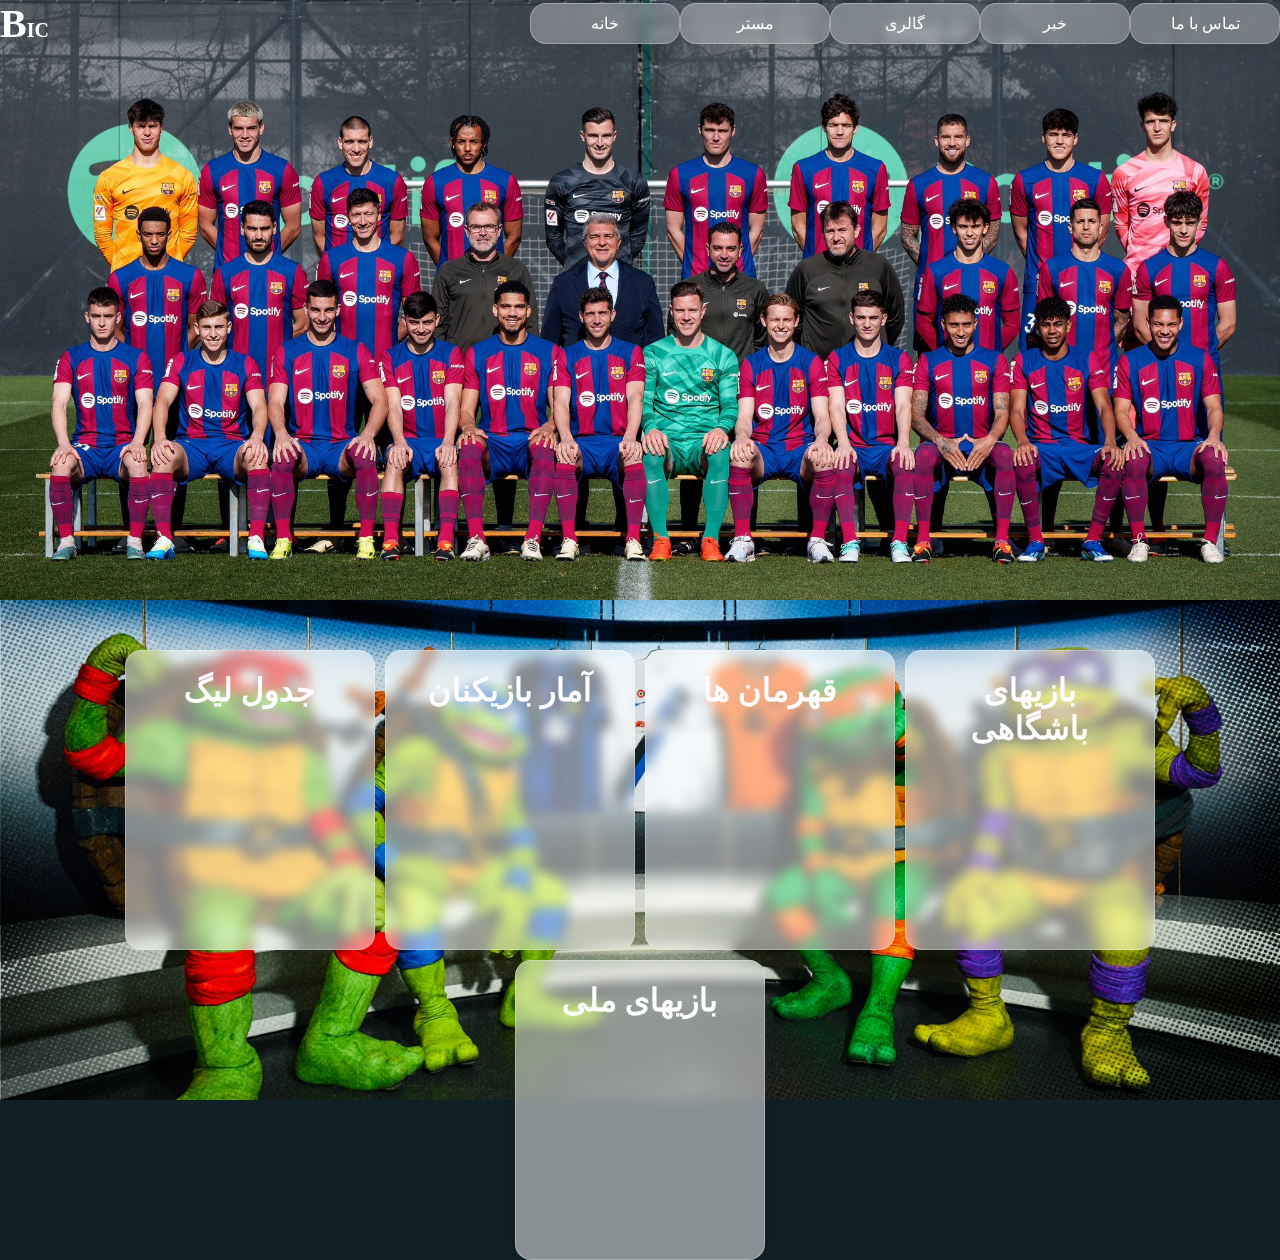
<file: master.html>
<!DOCTYPE html>
<html lang="en">
<head>
    <meta charset="UTF-8">
    <meta name="viewport" content="width=device-width, initial-scale=1.0">
    <title>BIC SPORT</title>
    <link rel="icon" href="./logo.svg">
    <link rel="stylesheet" href="./main.css">
    <link rel="stylesheet"
  href="https://unpkg.com/boxicons@latest/css/boxicons.min.css">
</head>
<body>
    <div class="header">
        <div class="logo"><h1>B</h1><span>IC</span></div>
        <div class="fullbox">
            <div id="menu"><i class='bx bx-menu'></i></div>
            <div class="nav">
                <ul>
                    <li><a href="./index.html">خانه</a></li>
                    <li><a href="./master.html">مستر</a>
                    <ul>
                        <li><a href="#">لیگ</a></li>
                        <li><a href="#">آمار بازیکنان</a></li>
                        <li><a href="#">قهرمان ها</a></li>
                        <li><a href="#">رقابت های باشگاهی</a></li>
                        <li><a href="#">رقابت های ملی</a></li>
                    </ul>
                    </li>
                    <li><a href="#">گالری</a></li>
                    <li><a href="#">خبر</a></li>
                    <li><a href="#">تماس با ما</a></li>
                </ul>
            </div>
        </div>
    </div>
    <div class="banner"></div>
    <div class="container">
        <div class="box" onclick="openbox('league.html')"><h1>جدول لیگ</h1></div>
        <div class="box" onclick="openbox('players.html')"><h1>آمار بازیکنان</h1></div>
        <div class="box" onclick="openbox('betters.html')"><h1>قهرمان ها</h1></div>
        <div class="box" onclick="openbox('club.html')"><h1>بازیهای باشگاهی</h1></div>
        <div class="box" onclick="openbox('')"><h1>بازیهای ملی</h1></div>
    </div>
    <div class="fullscreen">
        <div class="closed">&times;</div>
        <iframe src="" frameborder="0"></iframe>
    </div>
    <script src="./main.js"></script>
</body>
</html>
</file>
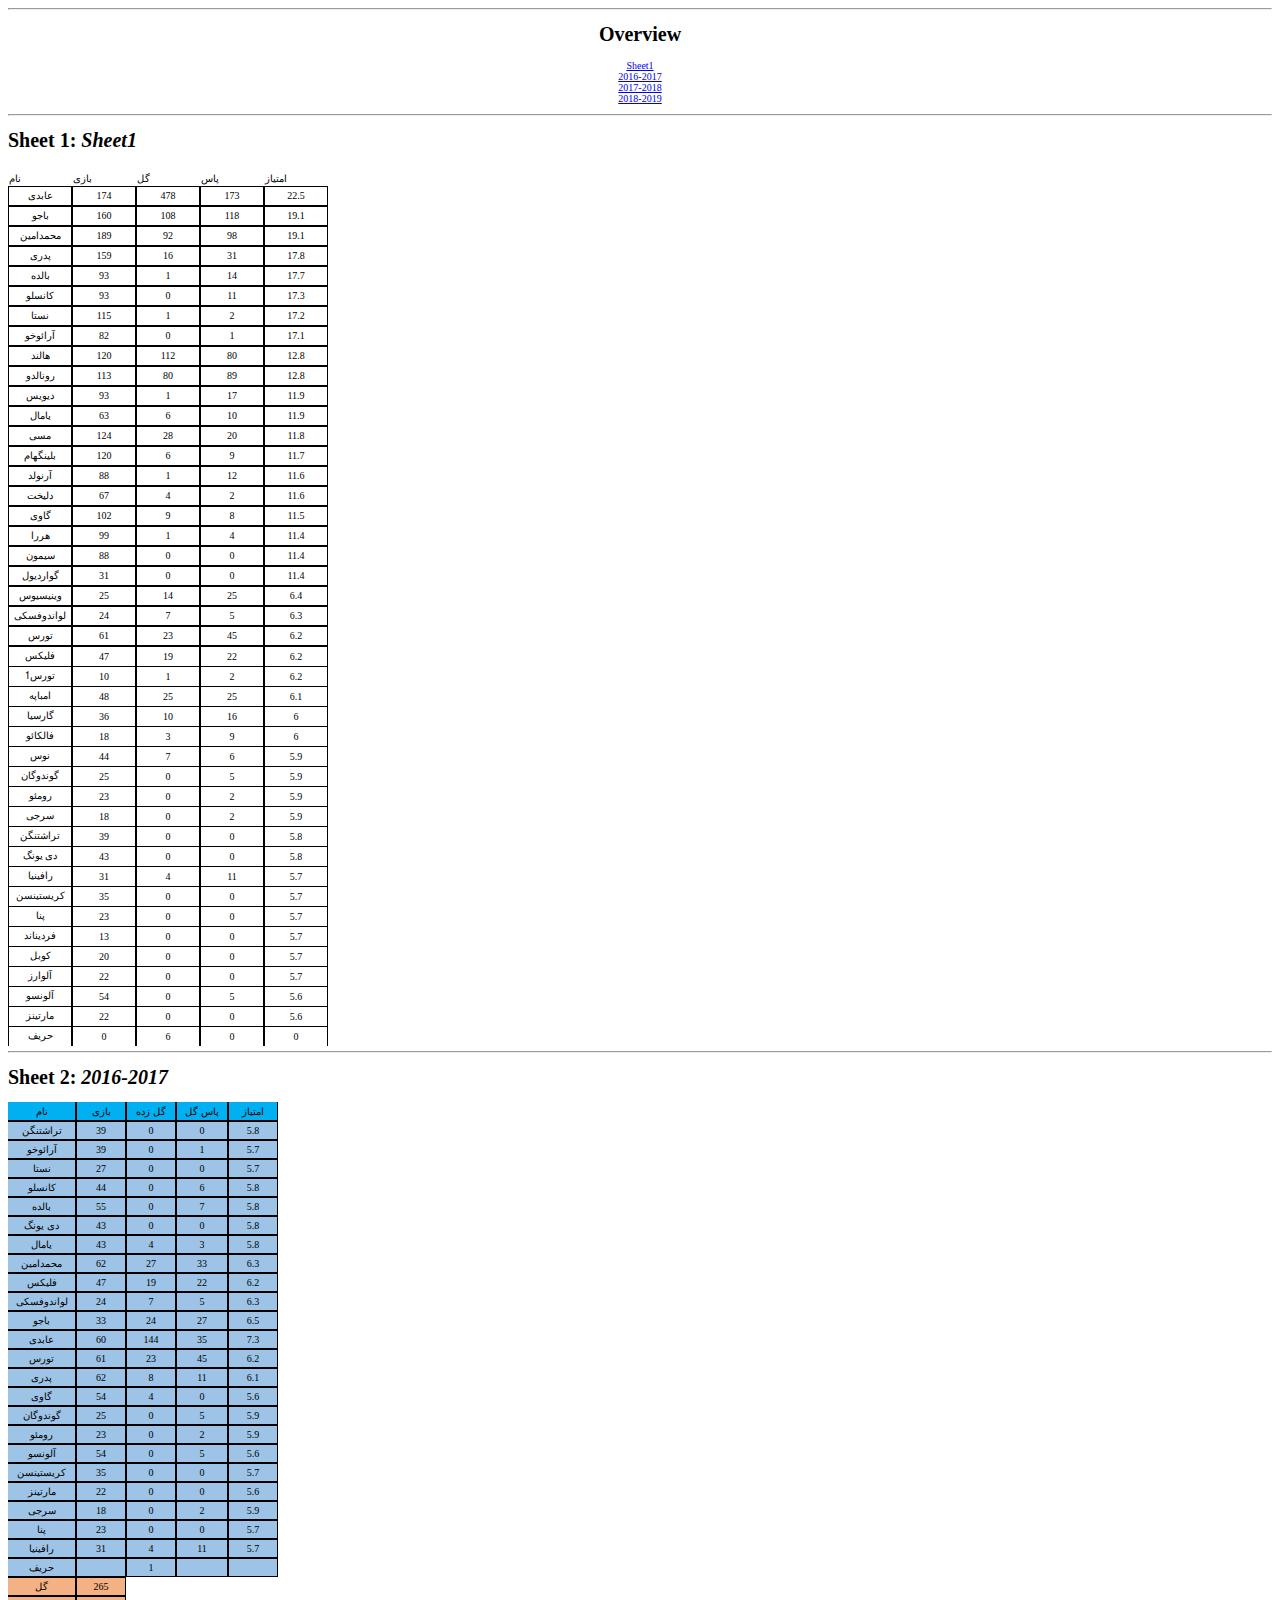
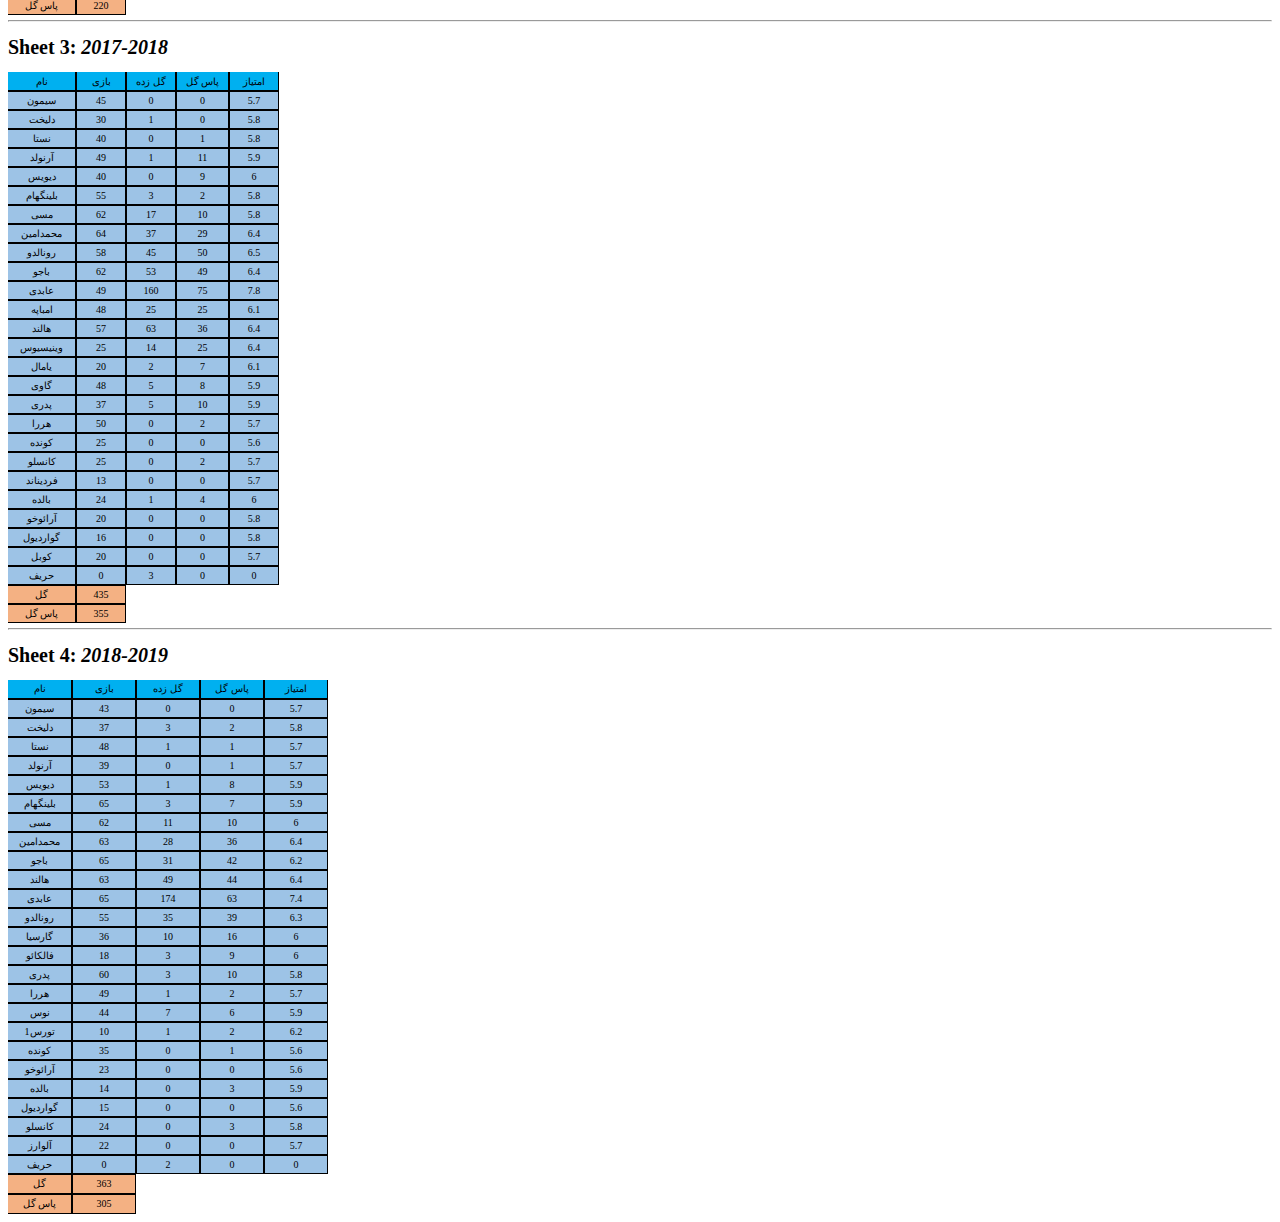
<file: players.html>
<!DOCTYPE HTML PUBLIC "-//W3C//DTD HTML 4.0 Transitional//EN">

<html>
<head>
	
	<meta http-equiv="content-type" content="text/html; charset=iso-8859-1"/>
	<title></title>
	<meta name="generator" content="https://conversiontools.io" />
	<meta name="author" content="morteza abedi"/>
	<meta name="created" content="2015-06-05T18:17:20"/>
	<meta name="changedby" content="Morteza Abedi"/>
	<meta name="changed" content="2024-03-10T14:05:37"/>
	<meta name="AppVersion" content="15.0300"/>
	<meta name="DocSecurity" content="0"/>
	<meta name="HyperlinksChanged" content="false"/>
	<meta name="LinksUpToDate" content="false"/>
	<meta name="ScaleCrop" content="false"/>
	<meta name="ShareDoc" content="false"/>
	
	<style type="text/css">
		body,div,table,thead,tbody,tfoot,tr,th,td,p { font-family:"Calibri"; font-size:x-small }
		a.comment-indicator:hover + comment { background:#ffd; position:absolute; display:block; border:1px solid black; padding:0.5em;  } 
		a.comment-indicator { background:red; display:inline-block; border:1px solid black; width:0.5em; height:0.5em;  } 
		comment { display:none;  } 
	</style>
	
</head>

<body>
<hr>
	<p><center>
		<h1>Overview</h1>
		<A HREF="#table0">Sheet1</A><br>
		<A HREF="#table1">2016-2017</A><br>
		<A HREF="#table2">2017-2018</A><br>
		<A HREF="#table3">2018-2019</A><br>
		
	</center></p>
<hr>
<A NAME="table0"><h1>Sheet 1: <em>Sheet1</em></h1></A>
<table cellspacing="0" border="0">
	<colgroup span="5" width="64"></colgroup>
	<tr>
		<td height="20" align="left" valign=bottom><font face="FreeSans" color="#000000">&#1606;&#1575;&#1605;</font></td>
		<td align="left" valign=bottom><font face="FreeSans" color="#000000">&#1576;&#1575;&#1586;&#1740;</font></td>
		<td align="left" valign=bottom><font face="FreeSans" color="#000000">&#1711;&#1604;</font></td>
		<td align="left" valign=bottom><font face="FreeSans" color="#000000">&#1662;&#1575;&#1587;</font></td>
		<td align="left" valign=bottom><font face="FreeSans" color="#000000">&#1575;&#1605;&#1578;&#1740;&#1575;&#1586;</font></td>
	</tr>
	<tr>
		<td style="border-top: 1px solid #000000; border-bottom: 1px solid #000000; border-left: 1px solid #000000; border-right: 1px solid #000000" height="20" align="center" valign=middle><font face="FreeSans" color="#000000">&#1593;&#1575;&#1576;&#1583;&#1740;</font></td>
		<td style="border-top: 1px solid #000000; border-bottom: 1px solid #000000; border-left: 1px solid #000000; border-right: 1px solid #000000" align="center" valign=middle sdval="174" sdnum="1033;"><font color="#000000">174</font></td>
		<td style="border-top: 1px solid #000000; border-bottom: 1px solid #000000; border-left: 1px solid #000000; border-right: 1px solid #000000" align="center" valign=middle sdval="478" sdnum="1033;"><font color="#000000">478</font></td>
		<td style="border-top: 1px solid #000000; border-bottom: 1px solid #000000; border-left: 1px solid #000000; border-right: 1px solid #000000" align="center" valign=middle sdval="173" sdnum="1033;"><font color="#000000">173</font></td>
		<td style="border-top: 1px solid #000000; border-bottom: 1px solid #000000; border-left: 1px solid #000000; border-right: 1px solid #000000" align="center" valign=middle sdval="22.5" sdnum="1033;"><font color="#000000">22.5</font></td>
	</tr>
	<tr>
		<td style="border-top: 1px solid #000000; border-bottom: 1px solid #000000; border-left: 1px solid #000000; border-right: 1px solid #000000" height="20" align="center" valign=middle><font face="FreeSans" color="#000000">&#1576;&#1575;&#1580;&#1608;</font></td>
		<td style="border-top: 1px solid #000000; border-bottom: 1px solid #000000; border-left: 1px solid #000000; border-right: 1px solid #000000" align="center" valign=middle sdval="160" sdnum="1033;"><font color="#000000">160</font></td>
		<td style="border-top: 1px solid #000000; border-bottom: 1px solid #000000; border-left: 1px solid #000000; border-right: 1px solid #000000" align="center" valign=middle sdval="108" sdnum="1033;"><font color="#000000">108</font></td>
		<td style="border-top: 1px solid #000000; border-bottom: 1px solid #000000; border-left: 1px solid #000000; border-right: 1px solid #000000" align="center" valign=middle sdval="118" sdnum="1033;"><font color="#000000">118</font></td>
		<td style="border-top: 1px solid #000000; border-bottom: 1px solid #000000; border-left: 1px solid #000000; border-right: 1px solid #000000" align="center" valign=middle sdval="19.1" sdnum="1033;"><font color="#000000">19.1</font></td>
	</tr>
	<tr>
		<td style="border-top: 1px solid #000000; border-bottom: 1px solid #000000; border-left: 1px solid #000000; border-right: 1px solid #000000" height="20" align="center" valign=middle><font face="FreeSans" color="#000000">&#1605;&#1581;&#1605;&#1583;&#1575;&#1605;&#1740;&#1606;</font></td>
		<td style="border-top: 1px solid #000000; border-bottom: 1px solid #000000; border-left: 1px solid #000000; border-right: 1px solid #000000" align="center" valign=middle sdval="189" sdnum="1033;"><font color="#000000">189</font></td>
		<td style="border-top: 1px solid #000000; border-bottom: 1px solid #000000; border-left: 1px solid #000000; border-right: 1px solid #000000" align="center" valign=middle sdval="92" sdnum="1033;"><font color="#000000">92</font></td>
		<td style="border-top: 1px solid #000000; border-bottom: 1px solid #000000; border-left: 1px solid #000000; border-right: 1px solid #000000" align="center" valign=middle sdval="98" sdnum="1033;"><font color="#000000">98</font></td>
		<td style="border-top: 1px solid #000000; border-bottom: 1px solid #000000; border-left: 1px solid #000000; border-right: 1px solid #000000" align="center" valign=middle sdval="19.1" sdnum="1033;"><font color="#000000">19.1</font></td>
	</tr>
	<tr>
		<td style="border-top: 1px solid #000000; border-bottom: 1px solid #000000; border-left: 1px solid #000000; border-right: 1px solid #000000" height="20" align="center" valign=middle><font face="FreeSans" color="#000000">&#1662;&#1583;&#1585;&#1740;</font></td>
		<td style="border-top: 1px solid #000000; border-bottom: 1px solid #000000; border-left: 1px solid #000000; border-right: 1px solid #000000" align="center" valign=middle sdval="159" sdnum="1033;"><font color="#000000">159</font></td>
		<td style="border-top: 1px solid #000000; border-bottom: 1px solid #000000; border-left: 1px solid #000000; border-right: 1px solid #000000" align="center" valign=middle sdval="16" sdnum="1033;"><font color="#000000">16</font></td>
		<td style="border-top: 1px solid #000000; border-bottom: 1px solid #000000; border-left: 1px solid #000000; border-right: 1px solid #000000" align="center" valign=middle sdval="31" sdnum="1033;"><font color="#000000">31</font></td>
		<td style="border-top: 1px solid #000000; border-bottom: 1px solid #000000; border-left: 1px solid #000000; border-right: 1px solid #000000" align="center" valign=middle sdval="17.8" sdnum="1033;"><font color="#000000">17.8</font></td>
	</tr>
	<tr>
		<td style="border-top: 1px solid #000000; border-bottom: 1px solid #000000; border-left: 1px solid #000000; border-right: 1px solid #000000" height="20" align="center" valign=middle><font face="FreeSans" color="#000000">&#1576;&#1575;&#1604;&#1583;&#1607;</font></td>
		<td style="border-top: 1px solid #000000; border-bottom: 1px solid #000000; border-left: 1px solid #000000; border-right: 1px solid #000000" align="center" valign=middle sdval="93" sdnum="1033;"><font color="#000000">93</font></td>
		<td style="border-top: 1px solid #000000; border-bottom: 1px solid #000000; border-left: 1px solid #000000; border-right: 1px solid #000000" align="center" valign=middle sdval="1" sdnum="1033;"><font color="#000000">1</font></td>
		<td style="border-top: 1px solid #000000; border-bottom: 1px solid #000000; border-left: 1px solid #000000; border-right: 1px solid #000000" align="center" valign=middle sdval="14" sdnum="1033;"><font color="#000000">14</font></td>
		<td style="border-top: 1px solid #000000; border-bottom: 1px solid #000000; border-left: 1px solid #000000; border-right: 1px solid #000000" align="center" valign=middle sdval="17.7" sdnum="1033;"><font color="#000000">17.7</font></td>
	</tr>
	<tr>
		<td style="border-top: 1px solid #000000; border-bottom: 1px solid #000000; border-left: 1px solid #000000; border-right: 1px solid #000000" height="20" align="center" valign=middle><font face="FreeSans" color="#000000">&#1705;&#1575;&#1606;&#1587;&#1604;&#1608;</font></td>
		<td style="border-top: 1px solid #000000; border-bottom: 1px solid #000000; border-left: 1px solid #000000; border-right: 1px solid #000000" align="center" valign=middle sdval="93" sdnum="1033;"><font color="#000000">93</font></td>
		<td style="border-top: 1px solid #000000; border-bottom: 1px solid #000000; border-left: 1px solid #000000; border-right: 1px solid #000000" align="center" valign=middle sdval="0" sdnum="1033;"><font color="#000000">0</font></td>
		<td style="border-top: 1px solid #000000; border-bottom: 1px solid #000000; border-left: 1px solid #000000; border-right: 1px solid #000000" align="center" valign=middle sdval="11" sdnum="1033;"><font color="#000000">11</font></td>
		<td style="border-top: 1px solid #000000; border-bottom: 1px solid #000000; border-left: 1px solid #000000; border-right: 1px solid #000000" align="center" valign=middle sdval="17.3" sdnum="1033;"><font color="#000000">17.3</font></td>
	</tr>
	<tr>
		<td style="border-top: 1px solid #000000; border-bottom: 1px solid #000000; border-left: 1px solid #000000; border-right: 1px solid #000000" height="20" align="center" valign=middle><font face="FreeSans" color="#000000">&#1606;&#1587;&#1578;&#1575;</font></td>
		<td style="border-top: 1px solid #000000; border-bottom: 1px solid #000000; border-left: 1px solid #000000; border-right: 1px solid #000000" align="center" valign=middle sdval="115" sdnum="1033;"><font color="#000000">115</font></td>
		<td style="border-top: 1px solid #000000; border-bottom: 1px solid #000000; border-left: 1px solid #000000; border-right: 1px solid #000000" align="center" valign=middle sdval="1" sdnum="1033;"><font color="#000000">1</font></td>
		<td style="border-top: 1px solid #000000; border-bottom: 1px solid #000000; border-left: 1px solid #000000; border-right: 1px solid #000000" align="center" valign=middle sdval="2" sdnum="1033;"><font color="#000000">2</font></td>
		<td style="border-top: 1px solid #000000; border-bottom: 1px solid #000000; border-left: 1px solid #000000; border-right: 1px solid #000000" align="center" valign=middle sdval="17.2" sdnum="1033;"><font color="#000000">17.2</font></td>
	</tr>
	<tr>
		<td style="border-top: 1px solid #000000; border-bottom: 1px solid #000000; border-left: 1px solid #000000; border-right: 1px solid #000000" height="20" align="center" valign=middle><font face="FreeSans" color="#000000">&#1570;&#1585;&#1575;&#1574;&#1608;&#1582;&#1608;</font></td>
		<td style="border-top: 1px solid #000000; border-bottom: 1px solid #000000; border-left: 1px solid #000000; border-right: 1px solid #000000" align="center" valign=middle sdval="82" sdnum="1033;"><font color="#000000">82</font></td>
		<td style="border-top: 1px solid #000000; border-bottom: 1px solid #000000; border-left: 1px solid #000000; border-right: 1px solid #000000" align="center" valign=middle sdval="0" sdnum="1033;"><font color="#000000">0</font></td>
		<td style="border-top: 1px solid #000000; border-bottom: 1px solid #000000; border-left: 1px solid #000000; border-right: 1px solid #000000" align="center" valign=middle sdval="1" sdnum="1033;"><font color="#000000">1</font></td>
		<td style="border-top: 1px solid #000000; border-bottom: 1px solid #000000; border-left: 1px solid #000000; border-right: 1px solid #000000" align="center" valign=middle sdval="17.1" sdnum="1033;"><font color="#000000">17.1</font></td>
	</tr>
	<tr>
		<td style="border-top: 1px solid #000000; border-bottom: 1px solid #000000; border-left: 1px solid #000000; border-right: 1px solid #000000" height="20" align="center" valign=middle><font face="FreeSans" color="#000000">&#1607;&#1575;&#1604;&#1606;&#1583;</font></td>
		<td style="border-top: 1px solid #000000; border-bottom: 1px solid #000000; border-left: 1px solid #000000; border-right: 1px solid #000000" align="center" valign=middle sdval="120" sdnum="1033;"><font color="#000000">120</font></td>
		<td style="border-top: 1px solid #000000; border-bottom: 1px solid #000000; border-left: 1px solid #000000; border-right: 1px solid #000000" align="center" valign=middle sdval="112" sdnum="1033;"><font color="#000000">112</font></td>
		<td style="border-top: 1px solid #000000; border-bottom: 1px solid #000000; border-left: 1px solid #000000; border-right: 1px solid #000000" align="center" valign=middle sdval="80" sdnum="1033;"><font color="#000000">80</font></td>
		<td style="border-top: 1px solid #000000; border-bottom: 1px solid #000000; border-left: 1px solid #000000; border-right: 1px solid #000000" align="center" valign=middle sdval="12.8" sdnum="1033;"><font color="#000000">12.8</font></td>
	</tr>
	<tr>
		<td style="border-top: 1px solid #000000; border-bottom: 1px solid #000000; border-left: 1px solid #000000; border-right: 1px solid #000000" height="20" align="center" valign=middle><font face="FreeSans" color="#000000">&#1585;&#1608;&#1606;&#1575;&#1604;&#1583;&#1608;</font></td>
		<td style="border-top: 1px solid #000000; border-bottom: 1px solid #000000; border-left: 1px solid #000000; border-right: 1px solid #000000" align="center" valign=middle sdval="113" sdnum="1033;"><font color="#000000">113</font></td>
		<td style="border-top: 1px solid #000000; border-bottom: 1px solid #000000; border-left: 1px solid #000000; border-right: 1px solid #000000" align="center" valign=middle sdval="80" sdnum="1033;"><font color="#000000">80</font></td>
		<td style="border-top: 1px solid #000000; border-bottom: 1px solid #000000; border-left: 1px solid #000000; border-right: 1px solid #000000" align="center" valign=middle sdval="89" sdnum="1033;"><font color="#000000">89</font></td>
		<td style="border-top: 1px solid #000000; border-bottom: 1px solid #000000; border-left: 1px solid #000000; border-right: 1px solid #000000" align="center" valign=middle sdval="12.8" sdnum="1033;"><font color="#000000">12.8</font></td>
	</tr>
	<tr>
		<td style="border-top: 1px solid #000000; border-bottom: 1px solid #000000; border-left: 1px solid #000000; border-right: 1px solid #000000" height="20" align="center" valign=middle><font face="FreeSans" color="#000000">&#1583;&#1740;&#1608;&#1740;&#1587;</font></td>
		<td style="border-top: 1px solid #000000; border-bottom: 1px solid #000000; border-left: 1px solid #000000; border-right: 1px solid #000000" align="center" valign=middle sdval="93" sdnum="1033;"><font color="#000000">93</font></td>
		<td style="border-top: 1px solid #000000; border-bottom: 1px solid #000000; border-left: 1px solid #000000; border-right: 1px solid #000000" align="center" valign=middle sdval="1" sdnum="1033;"><font color="#000000">1</font></td>
		<td style="border-top: 1px solid #000000; border-bottom: 1px solid #000000; border-left: 1px solid #000000; border-right: 1px solid #000000" align="center" valign=middle sdval="17" sdnum="1033;"><font color="#000000">17</font></td>
		<td style="border-top: 1px solid #000000; border-bottom: 1px solid #000000; border-left: 1px solid #000000; border-right: 1px solid #000000" align="center" valign=middle sdval="11.9" sdnum="1033;"><font color="#000000">11.9</font></td>
	</tr>
	<tr>
		<td style="border-top: 1px solid #000000; border-bottom: 1px solid #000000; border-left: 1px solid #000000; border-right: 1px solid #000000" height="20" align="center" valign=middle><font face="FreeSans" color="#000000">&#1740;&#1575;&#1605;&#1575;&#1604;</font></td>
		<td style="border-top: 1px solid #000000; border-bottom: 1px solid #000000; border-left: 1px solid #000000; border-right: 1px solid #000000" align="center" valign=middle sdval="63" sdnum="1033;"><font color="#000000">63</font></td>
		<td style="border-top: 1px solid #000000; border-bottom: 1px solid #000000; border-left: 1px solid #000000; border-right: 1px solid #000000" align="center" valign=middle sdval="6" sdnum="1033;"><font color="#000000">6</font></td>
		<td style="border-top: 1px solid #000000; border-bottom: 1px solid #000000; border-left: 1px solid #000000; border-right: 1px solid #000000" align="center" valign=middle sdval="10" sdnum="1033;"><font color="#000000">10</font></td>
		<td style="border-top: 1px solid #000000; border-bottom: 1px solid #000000; border-left: 1px solid #000000; border-right: 1px solid #000000" align="center" valign=middle sdval="11.9" sdnum="1033;"><font color="#000000">11.9</font></td>
	</tr>
	<tr>
		<td style="border-top: 1px solid #000000; border-bottom: 1px solid #000000; border-left: 1px solid #000000; border-right: 1px solid #000000" height="20" align="center" valign=middle><font face="FreeSans" color="#000000">&#1605;&#1587;&#1740;</font></td>
		<td style="border-top: 1px solid #000000; border-bottom: 1px solid #000000; border-left: 1px solid #000000; border-right: 1px solid #000000" align="center" valign=middle sdval="124" sdnum="1033;"><font color="#000000">124</font></td>
		<td style="border-top: 1px solid #000000; border-bottom: 1px solid #000000; border-left: 1px solid #000000; border-right: 1px solid #000000" align="center" valign=middle sdval="28" sdnum="1033;"><font color="#000000">28</font></td>
		<td style="border-top: 1px solid #000000; border-bottom: 1px solid #000000; border-left: 1px solid #000000; border-right: 1px solid #000000" align="center" valign=middle sdval="20" sdnum="1033;"><font color="#000000">20</font></td>
		<td style="border-top: 1px solid #000000; border-bottom: 1px solid #000000; border-left: 1px solid #000000; border-right: 1px solid #000000" align="center" valign=middle sdval="11.8" sdnum="1033;"><font color="#000000">11.8</font></td>
	</tr>
	<tr>
		<td style="border-top: 1px solid #000000; border-bottom: 1px solid #000000; border-left: 1px solid #000000; border-right: 1px solid #000000" height="20" align="center" valign=middle><font face="FreeSans" color="#000000">&#1576;&#1604;&#1740;&#1606;&#1711;&#1607;&#1575;&#1605;</font></td>
		<td style="border-top: 1px solid #000000; border-bottom: 1px solid #000000; border-left: 1px solid #000000; border-right: 1px solid #000000" align="center" valign=middle sdval="120" sdnum="1033;"><font color="#000000">120</font></td>
		<td style="border-top: 1px solid #000000; border-bottom: 1px solid #000000; border-left: 1px solid #000000; border-right: 1px solid #000000" align="center" valign=middle sdval="6" sdnum="1033;"><font color="#000000">6</font></td>
		<td style="border-top: 1px solid #000000; border-bottom: 1px solid #000000; border-left: 1px solid #000000; border-right: 1px solid #000000" align="center" valign=middle sdval="9" sdnum="1033;"><font color="#000000">9</font></td>
		<td style="border-top: 1px solid #000000; border-bottom: 1px solid #000000; border-left: 1px solid #000000; border-right: 1px solid #000000" align="center" valign=middle sdval="11.7" sdnum="1033;"><font color="#000000">11.7</font></td>
	</tr>
	<tr>
		<td style="border-top: 1px solid #000000; border-bottom: 1px solid #000000; border-left: 1px solid #000000; border-right: 1px solid #000000" height="20" align="center" valign=middle><font face="FreeSans" color="#000000">&#1570;&#1585;&#1606;&#1608;&#1604;&#1583;</font></td>
		<td style="border-top: 1px solid #000000; border-bottom: 1px solid #000000; border-left: 1px solid #000000; border-right: 1px solid #000000" align="center" valign=middle sdval="88" sdnum="1033;"><font color="#000000">88</font></td>
		<td style="border-top: 1px solid #000000; border-bottom: 1px solid #000000; border-left: 1px solid #000000; border-right: 1px solid #000000" align="center" valign=middle sdval="1" sdnum="1033;"><font color="#000000">1</font></td>
		<td style="border-top: 1px solid #000000; border-bottom: 1px solid #000000; border-left: 1px solid #000000; border-right: 1px solid #000000" align="center" valign=middle sdval="12" sdnum="1033;"><font color="#000000">12</font></td>
		<td style="border-top: 1px solid #000000; border-bottom: 1px solid #000000; border-left: 1px solid #000000; border-right: 1px solid #000000" align="center" valign=middle sdval="11.6" sdnum="1033;"><font color="#000000">11.6</font></td>
	</tr>
	<tr>
		<td style="border-top: 1px solid #000000; border-bottom: 1px solid #000000; border-left: 1px solid #000000; border-right: 1px solid #000000" height="20" align="center" valign=middle><font face="FreeSans" color="#000000">&#1583;&#1604;&#1740;&#1582;&#1578;</font></td>
		<td style="border-top: 1px solid #000000; border-bottom: 1px solid #000000; border-left: 1px solid #000000; border-right: 1px solid #000000" align="center" valign=middle sdval="67" sdnum="1033;"><font color="#000000">67</font></td>
		<td style="border-top: 1px solid #000000; border-bottom: 1px solid #000000; border-left: 1px solid #000000; border-right: 1px solid #000000" align="center" valign=middle sdval="4" sdnum="1033;"><font color="#000000">4</font></td>
		<td style="border-top: 1px solid #000000; border-bottom: 1px solid #000000; border-left: 1px solid #000000; border-right: 1px solid #000000" align="center" valign=middle sdval="2" sdnum="1033;"><font color="#000000">2</font></td>
		<td style="border-top: 1px solid #000000; border-bottom: 1px solid #000000; border-left: 1px solid #000000; border-right: 1px solid #000000" align="center" valign=middle sdval="11.6" sdnum="1033;"><font color="#000000">11.6</font></td>
	</tr>
	<tr>
		<td style="border-top: 1px solid #000000; border-bottom: 1px solid #000000; border-left: 1px solid #000000; border-right: 1px solid #000000" height="20" align="center" valign=middle><font face="FreeSans" color="#000000">&#1711;&#1575;&#1608;&#1740;</font></td>
		<td style="border-top: 1px solid #000000; border-bottom: 1px solid #000000; border-left: 1px solid #000000; border-right: 1px solid #000000" align="center" valign=middle sdval="102" sdnum="1033;"><font color="#000000">102</font></td>
		<td style="border-top: 1px solid #000000; border-bottom: 1px solid #000000; border-left: 1px solid #000000; border-right: 1px solid #000000" align="center" valign=middle sdval="9" sdnum="1033;"><font color="#000000">9</font></td>
		<td style="border-top: 1px solid #000000; border-bottom: 1px solid #000000; border-left: 1px solid #000000; border-right: 1px solid #000000" align="center" valign=middle sdval="8" sdnum="1033;"><font color="#000000">8</font></td>
		<td style="border-top: 1px solid #000000; border-bottom: 1px solid #000000; border-left: 1px solid #000000; border-right: 1px solid #000000" align="center" valign=middle sdval="11.5" sdnum="1033;"><font color="#000000">11.5</font></td>
	</tr>
	<tr>
		<td style="border-top: 1px solid #000000; border-bottom: 1px solid #000000; border-left: 1px solid #000000; border-right: 1px solid #000000" height="20" align="center" valign=middle><font face="FreeSans" color="#000000">&#1607;&#1585;&#1585;&#1575;</font></td>
		<td style="border-top: 1px solid #000000; border-bottom: 1px solid #000000; border-left: 1px solid #000000; border-right: 1px solid #000000" align="center" valign=middle sdval="99" sdnum="1033;"><font color="#000000">99</font></td>
		<td style="border-top: 1px solid #000000; border-bottom: 1px solid #000000; border-left: 1px solid #000000; border-right: 1px solid #000000" align="center" valign=middle sdval="1" sdnum="1033;"><font color="#000000">1</font></td>
		<td style="border-top: 1px solid #000000; border-bottom: 1px solid #000000; border-left: 1px solid #000000; border-right: 1px solid #000000" align="center" valign=middle sdval="4" sdnum="1033;"><font color="#000000">4</font></td>
		<td style="border-top: 1px solid #000000; border-bottom: 1px solid #000000; border-left: 1px solid #000000; border-right: 1px solid #000000" align="center" valign=middle sdval="11.4" sdnum="1033;"><font color="#000000">11.4</font></td>
	</tr>
	<tr>
		<td style="border-top: 1px solid #000000; border-bottom: 1px solid #000000; border-left: 1px solid #000000; border-right: 1px solid #000000" height="20" align="center" valign=middle><font face="FreeSans" color="#000000">&#1587;&#1740;&#1605;&#1608;&#1606;</font></td>
		<td style="border-top: 1px solid #000000; border-bottom: 1px solid #000000; border-left: 1px solid #000000; border-right: 1px solid #000000" align="center" valign=middle sdval="88" sdnum="1033;"><font color="#000000">88</font></td>
		<td style="border-top: 1px solid #000000; border-bottom: 1px solid #000000; border-left: 1px solid #000000; border-right: 1px solid #000000" align="center" valign=middle sdval="0" sdnum="1033;"><font color="#000000">0</font></td>
		<td style="border-top: 1px solid #000000; border-bottom: 1px solid #000000; border-left: 1px solid #000000; border-right: 1px solid #000000" align="center" valign=middle sdval="0" sdnum="1033;"><font color="#000000">0</font></td>
		<td style="border-top: 1px solid #000000; border-bottom: 1px solid #000000; border-left: 1px solid #000000; border-right: 1px solid #000000" align="center" valign=middle sdval="11.4" sdnum="1033;"><font color="#000000">11.4</font></td>
	</tr>
	<tr>
		<td style="border-top: 1px solid #000000; border-bottom: 1px solid #000000; border-left: 1px solid #000000; border-right: 1px solid #000000" height="20" align="center" valign=middle><font face="FreeSans" color="#000000">&#1711;&#1608;&#1575;&#1585;&#1583;&#1740;&#1608;&#1604;</font></td>
		<td style="border-top: 1px solid #000000; border-bottom: 1px solid #000000; border-left: 1px solid #000000; border-right: 1px solid #000000" align="center" valign=middle sdval="31" sdnum="1033;"><font color="#000000">31</font></td>
		<td style="border-top: 1px solid #000000; border-bottom: 1px solid #000000; border-left: 1px solid #000000; border-right: 1px solid #000000" align="center" valign=middle sdval="0" sdnum="1033;"><font color="#000000">0</font></td>
		<td style="border-top: 1px solid #000000; border-bottom: 1px solid #000000; border-left: 1px solid #000000; border-right: 1px solid #000000" align="center" valign=middle sdval="0" sdnum="1033;"><font color="#000000">0</font></td>
		<td style="border-top: 1px solid #000000; border-bottom: 1px solid #000000; border-left: 1px solid #000000; border-right: 1px solid #000000" align="center" valign=middle sdval="11.4" sdnum="1033;"><font color="#000000">11.4</font></td>
	</tr>
	<tr>
		<td style="border-top: 1px solid #000000; border-bottom: 1px solid #000000; border-left: 1px solid #000000; border-right: 1px solid #000000" height="20" align="center" valign=middle><font face="FreeSans" color="#000000">&#1608;&#1740;&#1606;&#1740;&#1587;&#1740;&#1608;&#1587;</font></td>
		<td style="border-top: 1px solid #000000; border-bottom: 1px solid #000000; border-left: 1px solid #000000; border-right: 1px solid #000000" align="center" valign=middle sdval="25" sdnum="1033;"><font color="#000000">25</font></td>
		<td style="border-top: 1px solid #000000; border-bottom: 1px solid #000000; border-left: 1px solid #000000; border-right: 1px solid #000000" align="center" valign=middle sdval="14" sdnum="1033;"><font color="#000000">14</font></td>
		<td style="border-top: 1px solid #000000; border-bottom: 1px solid #000000; border-left: 1px solid #000000; border-right: 1px solid #000000" align="center" valign=middle sdval="25" sdnum="1033;"><font color="#000000">25</font></td>
		<td style="border-top: 1px solid #000000; border-bottom: 1px solid #000000; border-left: 1px solid #000000; border-right: 1px solid #000000" align="center" valign=middle sdval="6.4" sdnum="1033;"><font color="#000000">6.4</font></td>
	</tr>
	<tr>
		<td style="border-top: 1px solid #000000; border-bottom: 1px solid #000000; border-left: 1px solid #000000; border-right: 1px solid #000000" height="20" align="center" valign=middle><font face="FreeSans" color="#000000">&#1604;&#1608;&#1575;&#1606;&#1583;&#1608;&#1601;&#1587;&#1705;&#1740;</font></td>
		<td style="border-top: 1px solid #000000; border-bottom: 1px solid #000000; border-left: 1px solid #000000; border-right: 1px solid #000000" align="center" valign=middle sdval="24" sdnum="1033;"><font color="#000000">24</font></td>
		<td style="border-top: 1px solid #000000; border-bottom: 1px solid #000000; border-left: 1px solid #000000; border-right: 1px solid #000000" align="center" valign=middle sdval="7" sdnum="1033;"><font color="#000000">7</font></td>
		<td style="border-top: 1px solid #000000; border-bottom: 1px solid #000000; border-left: 1px solid #000000; border-right: 1px solid #000000" align="center" valign=middle sdval="5" sdnum="1033;"><font color="#000000">5</font></td>
		<td style="border-top: 1px solid #000000; border-bottom: 1px solid #000000; border-left: 1px solid #000000; border-right: 1px solid #000000" align="center" valign=middle sdval="6.3" sdnum="1033;"><font color="#000000">6.3</font></td>
	</tr>
	<tr>
		<td style="border-top: 1px solid #000000; border-bottom: 1px solid #000000; border-left: 1px solid #000000; border-right: 1px solid #000000" height="20" align="center" valign=middle><font face="FreeSans" color="#000000">&#1578;&#1608;&#1585;&#1587;</font></td>
		<td style="border-top: 1px solid #000000; border-bottom: 1px solid #000000; border-left: 1px solid #000000; border-right: 1px solid #000000" align="center" valign=middle sdval="61" sdnum="1033;"><font color="#000000">61</font></td>
		<td style="border-top: 1px solid #000000; border-bottom: 1px solid #000000; border-left: 1px solid #000000; border-right: 1px solid #000000" align="center" valign=middle sdval="23" sdnum="1033;"><font color="#000000">23</font></td>
		<td style="border-top: 1px solid #000000; border-bottom: 1px solid #000000; border-left: 1px solid #000000; border-right: 1px solid #000000" align="center" valign=middle sdval="45" sdnum="1033;"><font color="#000000">45</font></td>
		<td style="border-top: 1px solid #000000; border-bottom: 1px solid #000000; border-left: 1px solid #000000; border-right: 1px solid #000000" align="center" valign=middle sdval="6.2" sdnum="1033;"><font color="#000000">6.2</font></td>
	</tr>
	<tr>
		<td style="border-top: 1px solid #000000; border-left: 1px solid #000000; border-right: 1px solid #000000" height="20" align="center" valign=middle><font face="FreeSans" color="#000000">&#1601;&#1604;&#1740;&#1705;&#1587;</font></td>
		<td style="border-top: 1px solid #000000; border-left: 1px solid #000000; border-right: 1px solid #000000" align="center" valign=middle sdval="47" sdnum="1033;"><font color="#000000">47</font></td>
		<td style="border-top: 1px solid #000000; border-left: 1px solid #000000; border-right: 1px solid #000000" align="center" valign=middle sdval="19" sdnum="1033;"><font color="#000000">19</font></td>
		<td style="border-top: 1px solid #000000; border-left: 1px solid #000000; border-right: 1px solid #000000" align="center" valign=middle sdval="22" sdnum="1033;"><font color="#000000">22</font></td>
		<td style="border-top: 1px solid #000000; border-left: 1px solid #000000; border-right: 1px solid #000000" align="center" valign=middle sdval="6.2" sdnum="1033;"><font color="#000000">6.2</font></td>
	</tr>
	<tr>
		<td style="border-top: 1px solid #000000; border-left: 1px solid #000000; border-right: 1px solid #000000" height="20" align="center" valign=middle><font face="FreeSans" color="#000000">&#1578;&#1608;&#1585;&#1587;1</font></td>
		<td style="border-top: 1px solid #000000; border-left: 1px solid #000000; border-right: 1px solid #000000" align="center" valign=middle sdval="10" sdnum="1033;"><font color="#000000">10</font></td>
		<td style="border-top: 1px solid #000000; border-left: 1px solid #000000; border-right: 1px solid #000000" align="center" valign=middle sdval="1" sdnum="1033;"><font color="#000000">1</font></td>
		<td style="border-top: 1px solid #000000; border-left: 1px solid #000000; border-right: 1px solid #000000" align="center" valign=middle sdval="2" sdnum="1033;"><font color="#000000">2</font></td>
		<td style="border-top: 1px solid #000000; border-left: 1px solid #000000; border-right: 1px solid #000000" align="center" valign=middle sdval="6.2" sdnum="1033;"><font color="#000000">6.2</font></td>
	</tr>
	<tr>
		<td style="border-top: 1px solid #000000; border-left: 1px solid #000000; border-right: 1px solid #000000" height="20" align="center" valign=middle><font face="FreeSans" color="#000000">&#1575;&#1605;&#1576;&#1575;&#1662;&#1607;</font></td>
		<td style="border-top: 1px solid #000000; border-left: 1px solid #000000; border-right: 1px solid #000000" align="center" valign=middle sdval="48" sdnum="1033;"><font color="#000000">48</font></td>
		<td style="border-top: 1px solid #000000; border-left: 1px solid #000000; border-right: 1px solid #000000" align="center" valign=middle sdval="25" sdnum="1033;"><font color="#000000">25</font></td>
		<td style="border-top: 1px solid #000000; border-left: 1px solid #000000; border-right: 1px solid #000000" align="center" valign=middle sdval="25" sdnum="1033;"><font color="#000000">25</font></td>
		<td style="border-top: 1px solid #000000; border-left: 1px solid #000000; border-right: 1px solid #000000" align="center" valign=middle sdval="6.1" sdnum="1033;"><font color="#000000">6.1</font></td>
	</tr>
	<tr>
		<td style="border-top: 1px solid #000000; border-left: 1px solid #000000; border-right: 1px solid #000000" height="20" align="center" valign=middle><font face="FreeSans" color="#000000">&#1711;&#1575;&#1585;&#1587;&#1740;&#1575;</font></td>
		<td style="border-top: 1px solid #000000; border-left: 1px solid #000000; border-right: 1px solid #000000" align="center" valign=middle sdval="36" sdnum="1033;"><font color="#000000">36</font></td>
		<td style="border-top: 1px solid #000000; border-left: 1px solid #000000; border-right: 1px solid #000000" align="center" valign=middle sdval="10" sdnum="1033;"><font color="#000000">10</font></td>
		<td style="border-top: 1px solid #000000; border-left: 1px solid #000000; border-right: 1px solid #000000" align="center" valign=middle sdval="16" sdnum="1033;"><font color="#000000">16</font></td>
		<td style="border-top: 1px solid #000000; border-left: 1px solid #000000; border-right: 1px solid #000000" align="center" valign=middle sdval="6" sdnum="1033;"><font color="#000000">6</font></td>
	</tr>
	<tr>
		<td style="border-top: 1px solid #000000; border-left: 1px solid #000000; border-right: 1px solid #000000" height="20" align="center" valign=middle><font face="FreeSans" color="#000000">&#1601;&#1575;&#1604;&#1705;&#1575;&#1574;&#1608;</font></td>
		<td style="border-top: 1px solid #000000; border-left: 1px solid #000000; border-right: 1px solid #000000" align="center" valign=middle sdval="18" sdnum="1033;"><font color="#000000">18</font></td>
		<td style="border-top: 1px solid #000000; border-left: 1px solid #000000; border-right: 1px solid #000000" align="center" valign=middle sdval="3" sdnum="1033;"><font color="#000000">3</font></td>
		<td style="border-top: 1px solid #000000; border-left: 1px solid #000000; border-right: 1px solid #000000" align="center" valign=middle sdval="9" sdnum="1033;"><font color="#000000">9</font></td>
		<td style="border-top: 1px solid #000000; border-left: 1px solid #000000; border-right: 1px solid #000000" align="center" valign=middle sdval="6" sdnum="1033;"><font color="#000000">6</font></td>
	</tr>
	<tr>
		<td style="border-top: 1px solid #000000; border-left: 1px solid #000000; border-right: 1px solid #000000" height="20" align="center" valign=middle><font face="FreeSans" color="#000000">&#1606;&#1608;&#1587;</font></td>
		<td style="border-top: 1px solid #000000; border-left: 1px solid #000000; border-right: 1px solid #000000" align="center" valign=middle sdval="44" sdnum="1033;"><font color="#000000">44</font></td>
		<td style="border-top: 1px solid #000000; border-left: 1px solid #000000; border-right: 1px solid #000000" align="center" valign=middle sdval="7" sdnum="1033;"><font color="#000000">7</font></td>
		<td style="border-top: 1px solid #000000; border-left: 1px solid #000000; border-right: 1px solid #000000" align="center" valign=middle sdval="6" sdnum="1033;"><font color="#000000">6</font></td>
		<td style="border-top: 1px solid #000000; border-left: 1px solid #000000; border-right: 1px solid #000000" align="center" valign=middle sdval="5.9" sdnum="1033;"><font color="#000000">5.9</font></td>
	</tr>
	<tr>
		<td style="border-top: 1px solid #000000; border-left: 1px solid #000000; border-right: 1px solid #000000" height="20" align="center" valign=middle><font face="FreeSans" color="#000000">&#1711;&#1608;&#1606;&#1583;&#1608;&#1711;&#1575;&#1606;</font></td>
		<td style="border-top: 1px solid #000000; border-left: 1px solid #000000; border-right: 1px solid #000000" align="center" valign=middle sdval="25" sdnum="1033;"><font color="#000000">25</font></td>
		<td style="border-top: 1px solid #000000; border-left: 1px solid #000000; border-right: 1px solid #000000" align="center" valign=middle sdval="0" sdnum="1033;"><font color="#000000">0</font></td>
		<td style="border-top: 1px solid #000000; border-left: 1px solid #000000; border-right: 1px solid #000000" align="center" valign=middle sdval="5" sdnum="1033;"><font color="#000000">5</font></td>
		<td style="border-top: 1px solid #000000; border-left: 1px solid #000000; border-right: 1px solid #000000" align="center" valign=middle sdval="5.9" sdnum="1033;"><font color="#000000">5.9</font></td>
	</tr>
	<tr>
		<td style="border-top: 1px solid #000000; border-left: 1px solid #000000; border-right: 1px solid #000000" height="20" align="center" valign=middle><font face="FreeSans" color="#000000">&#1585;&#1608;&#1605;&#1574;&#1608;</font></td>
		<td style="border-top: 1px solid #000000; border-left: 1px solid #000000; border-right: 1px solid #000000" align="center" valign=middle sdval="23" sdnum="1033;"><font color="#000000">23</font></td>
		<td style="border-top: 1px solid #000000; border-left: 1px solid #000000; border-right: 1px solid #000000" align="center" valign=middle sdval="0" sdnum="1033;"><font color="#000000">0</font></td>
		<td style="border-top: 1px solid #000000; border-left: 1px solid #000000; border-right: 1px solid #000000" align="center" valign=middle sdval="2" sdnum="1033;"><font color="#000000">2</font></td>
		<td style="border-top: 1px solid #000000; border-left: 1px solid #000000; border-right: 1px solid #000000" align="center" valign=middle sdval="5.9" sdnum="1033;"><font color="#000000">5.9</font></td>
	</tr>
	<tr>
		<td style="border-top: 1px solid #000000; border-left: 1px solid #000000; border-right: 1px solid #000000" height="20" align="center" valign=middle><font face="FreeSans" color="#000000">&#1587;&#1585;&#1580;&#1740;</font></td>
		<td style="border-top: 1px solid #000000; border-left: 1px solid #000000; border-right: 1px solid #000000" align="center" valign=middle sdval="18" sdnum="1033;"><font color="#000000">18</font></td>
		<td style="border-top: 1px solid #000000; border-left: 1px solid #000000; border-right: 1px solid #000000" align="center" valign=middle sdval="0" sdnum="1033;"><font color="#000000">0</font></td>
		<td style="border-top: 1px solid #000000; border-left: 1px solid #000000; border-right: 1px solid #000000" align="center" valign=middle sdval="2" sdnum="1033;"><font color="#000000">2</font></td>
		<td style="border-top: 1px solid #000000; border-left: 1px solid #000000; border-right: 1px solid #000000" align="center" valign=middle sdval="5.9" sdnum="1033;"><font color="#000000">5.9</font></td>
	</tr>
	<tr>
		<td style="border-top: 1px solid #000000; border-left: 1px solid #000000; border-right: 1px solid #000000" height="20" align="center" valign=middle><font face="FreeSans" color="#000000">&#1578;&#1585;&#1575;&#1588;&#1578;&#1606;&#1711;&#1606;</font></td>
		<td style="border-top: 1px solid #000000; border-left: 1px solid #000000; border-right: 1px solid #000000" align="center" valign=middle sdval="39" sdnum="1033;"><font color="#000000">39</font></td>
		<td style="border-top: 1px solid #000000; border-left: 1px solid #000000; border-right: 1px solid #000000" align="center" valign=middle sdval="0" sdnum="1033;"><font color="#000000">0</font></td>
		<td style="border-top: 1px solid #000000; border-left: 1px solid #000000; border-right: 1px solid #000000" align="center" valign=middle sdval="0" sdnum="1033;"><font color="#000000">0</font></td>
		<td style="border-top: 1px solid #000000; border-left: 1px solid #000000; border-right: 1px solid #000000" align="center" valign=middle sdval="5.8" sdnum="1033;"><font color="#000000">5.8</font></td>
	</tr>
	<tr>
		<td style="border-top: 1px solid #000000; border-left: 1px solid #000000; border-right: 1px solid #000000" height="20" align="center" valign=middle><font face="FreeSans" color="#000000">&#1583;&#1740; &#1740;&#1608;&#1606;&#1711;</font></td>
		<td style="border-top: 1px solid #000000; border-left: 1px solid #000000; border-right: 1px solid #000000" align="center" valign=middle sdval="43" sdnum="1033;"><font color="#000000">43</font></td>
		<td style="border-top: 1px solid #000000; border-left: 1px solid #000000; border-right: 1px solid #000000" align="center" valign=middle sdval="0" sdnum="1033;"><font color="#000000">0</font></td>
		<td style="border-top: 1px solid #000000; border-left: 1px solid #000000; border-right: 1px solid #000000" align="center" valign=middle sdval="0" sdnum="1033;"><font color="#000000">0</font></td>
		<td style="border-top: 1px solid #000000; border-left: 1px solid #000000; border-right: 1px solid #000000" align="center" valign=middle sdval="5.8" sdnum="1033;"><font color="#000000">5.8</font></td>
	</tr>
	<tr>
		<td style="border-top: 1px solid #000000; border-left: 1px solid #000000; border-right: 1px solid #000000" height="20" align="center" valign=middle><font face="FreeSans" color="#000000">&#1585;&#1575;&#1601;&#1740;&#1606;&#1740;&#1575;</font></td>
		<td style="border-top: 1px solid #000000; border-left: 1px solid #000000; border-right: 1px solid #000000" align="center" valign=middle sdval="31" sdnum="1033;"><font color="#000000">31</font></td>
		<td style="border-top: 1px solid #000000; border-left: 1px solid #000000; border-right: 1px solid #000000" align="center" valign=middle sdval="4" sdnum="1033;"><font color="#000000">4</font></td>
		<td style="border-top: 1px solid #000000; border-left: 1px solid #000000; border-right: 1px solid #000000" align="center" valign=middle sdval="11" sdnum="1033;"><font color="#000000">11</font></td>
		<td style="border-top: 1px solid #000000; border-left: 1px solid #000000; border-right: 1px solid #000000" align="center" valign=middle sdval="5.7" sdnum="1033;"><font color="#000000">5.7</font></td>
	</tr>
	<tr>
		<td style="border-top: 1px solid #000000; border-left: 1px solid #000000; border-right: 1px solid #000000" height="20" align="center" valign=middle><font face="FreeSans" color="#000000">&#1705;&#1585;&#1740;&#1587;&#1578;&#1740;&#1606;&#1587;&#1606;</font></td>
		<td style="border-top: 1px solid #000000; border-left: 1px solid #000000; border-right: 1px solid #000000" align="center" valign=middle sdval="35" sdnum="1033;"><font color="#000000">35</font></td>
		<td style="border-top: 1px solid #000000; border-left: 1px solid #000000; border-right: 1px solid #000000" align="center" valign=middle sdval="0" sdnum="1033;"><font color="#000000">0</font></td>
		<td style="border-top: 1px solid #000000; border-left: 1px solid #000000; border-right: 1px solid #000000" align="center" valign=middle sdval="0" sdnum="1033;"><font color="#000000">0</font></td>
		<td style="border-top: 1px solid #000000; border-left: 1px solid #000000; border-right: 1px solid #000000" align="center" valign=middle sdval="5.7" sdnum="1033;"><font color="#000000">5.7</font></td>
	</tr>
	<tr>
		<td style="border-top: 1px solid #000000; border-left: 1px solid #000000; border-right: 1px solid #000000" height="20" align="center" valign=middle><font face="FreeSans" color="#000000">&#1662;&#1606;&#1575;</font></td>
		<td style="border-top: 1px solid #000000; border-left: 1px solid #000000; border-right: 1px solid #000000" align="center" valign=middle sdval="23" sdnum="1033;"><font color="#000000">23</font></td>
		<td style="border-top: 1px solid #000000; border-left: 1px solid #000000; border-right: 1px solid #000000" align="center" valign=middle sdval="0" sdnum="1033;"><font color="#000000">0</font></td>
		<td style="border-top: 1px solid #000000; border-left: 1px solid #000000; border-right: 1px solid #000000" align="center" valign=middle sdval="0" sdnum="1033;"><font color="#000000">0</font></td>
		<td style="border-top: 1px solid #000000; border-left: 1px solid #000000; border-right: 1px solid #000000" align="center" valign=middle sdval="5.7" sdnum="1033;"><font color="#000000">5.7</font></td>
	</tr>
	<tr>
		<td style="border-top: 1px solid #000000; border-left: 1px solid #000000; border-right: 1px solid #000000" height="20" align="center" valign=middle><font face="FreeSans" color="#000000">&#1601;&#1585;&#1583;&#1740;&#1606;&#1575;&#1606;&#1583;</font></td>
		<td style="border-top: 1px solid #000000; border-left: 1px solid #000000; border-right: 1px solid #000000" align="center" valign=middle sdval="13" sdnum="1033;"><font color="#000000">13</font></td>
		<td style="border-top: 1px solid #000000; border-left: 1px solid #000000; border-right: 1px solid #000000" align="center" valign=middle sdval="0" sdnum="1033;"><font color="#000000">0</font></td>
		<td style="border-top: 1px solid #000000; border-left: 1px solid #000000; border-right: 1px solid #000000" align="center" valign=middle sdval="0" sdnum="1033;"><font color="#000000">0</font></td>
		<td style="border-top: 1px solid #000000; border-left: 1px solid #000000; border-right: 1px solid #000000" align="center" valign=middle sdval="5.7" sdnum="1033;"><font color="#000000">5.7</font></td>
	</tr>
	<tr>
		<td style="border-top: 1px solid #000000; border-left: 1px solid #000000; border-right: 1px solid #000000" height="20" align="center" valign=middle><font face="FreeSans" color="#000000">&#1705;&#1608;&#1576;&#1604;</font></td>
		<td style="border-top: 1px solid #000000; border-left: 1px solid #000000; border-right: 1px solid #000000" align="center" valign=middle sdval="20" sdnum="1033;"><font color="#000000">20</font></td>
		<td style="border-top: 1px solid #000000; border-left: 1px solid #000000; border-right: 1px solid #000000" align="center" valign=middle sdval="0" sdnum="1033;"><font color="#000000">0</font></td>
		<td style="border-top: 1px solid #000000; border-left: 1px solid #000000; border-right: 1px solid #000000" align="center" valign=middle sdval="0" sdnum="1033;"><font color="#000000">0</font></td>
		<td style="border-top: 1px solid #000000; border-left: 1px solid #000000; border-right: 1px solid #000000" align="center" valign=middle sdval="5.7" sdnum="1033;"><font color="#000000">5.7</font></td>
	</tr>
	<tr>
		<td style="border-top: 1px solid #000000; border-left: 1px solid #000000; border-right: 1px solid #000000" height="20" align="center" valign=middle><font face="FreeSans" color="#000000">&#1570;&#1604;&#1608;&#1575;&#1585;&#1586;</font></td>
		<td style="border-top: 1px solid #000000; border-left: 1px solid #000000; border-right: 1px solid #000000" align="center" valign=middle sdval="22" sdnum="1033;"><font color="#000000">22</font></td>
		<td style="border-top: 1px solid #000000; border-left: 1px solid #000000; border-right: 1px solid #000000" align="center" valign=middle sdval="0" sdnum="1033;"><font color="#000000">0</font></td>
		<td style="border-top: 1px solid #000000; border-left: 1px solid #000000; border-right: 1px solid #000000" align="center" valign=middle sdval="0" sdnum="1033;"><font color="#000000">0</font></td>
		<td style="border-top: 1px solid #000000; border-left: 1px solid #000000; border-right: 1px solid #000000" align="center" valign=middle sdval="5.7" sdnum="1033;"><font color="#000000">5.7</font></td>
	</tr>
	<tr>
		<td style="border-top: 1px solid #000000; border-left: 1px solid #000000; border-right: 1px solid #000000" height="20" align="center" valign=middle><font face="FreeSans" color="#000000">&#1570;&#1604;&#1608;&#1606;&#1587;&#1608;</font></td>
		<td style="border-top: 1px solid #000000; border-left: 1px solid #000000; border-right: 1px solid #000000" align="center" valign=middle sdval="54" sdnum="1033;"><font color="#000000">54</font></td>
		<td style="border-top: 1px solid #000000; border-left: 1px solid #000000; border-right: 1px solid #000000" align="center" valign=middle sdval="0" sdnum="1033;"><font color="#000000">0</font></td>
		<td style="border-top: 1px solid #000000; border-left: 1px solid #000000; border-right: 1px solid #000000" align="center" valign=middle sdval="5" sdnum="1033;"><font color="#000000">5</font></td>
		<td style="border-top: 1px solid #000000; border-left: 1px solid #000000; border-right: 1px solid #000000" align="center" valign=middle sdval="5.6" sdnum="1033;"><font color="#000000">5.6</font></td>
	</tr>
	<tr>
		<td style="border-top: 1px solid #000000; border-left: 1px solid #000000; border-right: 1px solid #000000" height="20" align="center" valign=middle><font face="FreeSans" color="#000000">&#1605;&#1575;&#1585;&#1578;&#1740;&#1606;&#1586;</font></td>
		<td style="border-top: 1px solid #000000; border-left: 1px solid #000000; border-right: 1px solid #000000" align="center" valign=middle sdval="22" sdnum="1033;"><font color="#000000">22</font></td>
		<td style="border-top: 1px solid #000000; border-left: 1px solid #000000; border-right: 1px solid #000000" align="center" valign=middle sdval="0" sdnum="1033;"><font color="#000000">0</font></td>
		<td style="border-top: 1px solid #000000; border-left: 1px solid #000000; border-right: 1px solid #000000" align="center" valign=middle sdval="0" sdnum="1033;"><font color="#000000">0</font></td>
		<td style="border-top: 1px solid #000000; border-left: 1px solid #000000; border-right: 1px solid #000000" align="center" valign=middle sdval="5.6" sdnum="1033;"><font color="#000000">5.6</font></td>
	</tr>
	<tr>
		<td style="border-top: 1px solid #000000; border-left: 1px solid #000000; border-right: 1px solid #000000" height="20" align="center" valign=middle><font face="FreeSans" color="#000000">&#1581;&#1585;&#1740;&#1601;</font></td>
		<td style="border-top: 1px solid #000000; border-left: 1px solid #000000; border-right: 1px solid #000000" align="center" valign=middle sdval="0" sdnum="1033;"><font color="#000000">0</font></td>
		<td style="border-top: 1px solid #000000; border-left: 1px solid #000000; border-right: 1px solid #000000" align="center" valign=middle sdval="6" sdnum="1033;"><font color="#000000">6</font></td>
		<td style="border-top: 1px solid #000000; border-left: 1px solid #000000; border-right: 1px solid #000000" align="center" valign=middle sdval="0" sdnum="1033;"><font color="#000000">0</font></td>
		<td style="border-top: 1px solid #000000; border-left: 1px solid #000000; border-right: 1px solid #000000" align="center" valign=middle sdval="0" sdnum="1033;"><font color="#000000">0</font></td>
	</tr>
</table>
<!-- ************************************************************************** -->
<hr>
<A NAME="table1"><h1>Sheet 2: <em>2016-2017</em></h1></A>
<table cellspacing="0" border="0">
	<colgroup width="68"></colgroup>
	<colgroup span="2" width="50"></colgroup>
	<colgroup width="52"></colgroup>
	<colgroup width="50"></colgroup>
	<tr>
		<td style="border-bottom: 1px solid #000000; border-right: 1px solid #000000" height="19" align="center" valign=middle bgcolor="#00B0F0"><font face="Vazirmatn" color="#000000">&#1606;&#1575;&#1605;</font></td>
		<td style="border-bottom: 1px solid #000000; border-left: 1px solid #000000; border-right: 1px solid #000000" align="center" valign=middle bgcolor="#00B0F0"><font face="Vazirmatn" color="#000000">&#1576;&#1575;&#1586;&#1740;</font></td>
		<td style="border-bottom: 1px solid #000000; border-left: 1px solid #000000; border-right: 1px solid #000000" align="center" valign=middle bgcolor="#00B0F0"><font face="Vazirmatn" color="#000000">&#1711;&#1604; &#1586;&#1583;&#1607;</font></td>
		<td style="border-bottom: 1px solid #000000; border-left: 1px solid #000000; border-right: 1px solid #000000" align="center" valign=middle bgcolor="#00B0F0"><font face="Vazirmatn" color="#000000">&#1662;&#1575;&#1587; &#1711;&#1604;</font></td>
		<td style="border-bottom: 1px solid #000000; border-left: 1px solid #000000; border-right: 1px solid #000000" align="center" valign=middle bgcolor="#00B0F0"><font face="Vazirmatn" color="#000000">&#1575;&#1605;&#1578;&#1740;&#1575;&#1586;</font></td>
	</tr>
	<tr>
		<td style="border-top: 1px solid #000000; border-bottom: 1px solid #000000; border-right: 1px solid #000000" height="19" align="center" valign=middle bgcolor="#9DC3E6"><font face="Vazirmatn" color="#000000">&#1578;&#1585;&#1575;&#1588;&#1578;&#1606;&#1711;&#1606;</font></td>
		<td style="border-top: 1px solid #000000; border-bottom: 1px solid #000000; border-left: 1px solid #000000; border-right: 1px solid #000000" align="center" valign=middle bgcolor="#9DC3E6" sdval="39" sdnum="1033;"><font face="Vazirmatn" color="#000000">39</font></td>
		<td style="border-top: 1px solid #000000; border-bottom: 1px solid #000000; border-left: 1px solid #000000; border-right: 1px solid #000000" align="center" valign=middle bgcolor="#9DC3E6" sdval="0" sdnum="1033;"><font face="Vazirmatn" color="#000000">0</font></td>
		<td style="border-top: 1px solid #000000; border-bottom: 1px solid #000000; border-left: 1px solid #000000; border-right: 1px solid #000000" align="center" valign=middle bgcolor="#9DC3E6" sdval="0" sdnum="1033;"><font face="Vazirmatn" color="#000000">0</font></td>
		<td style="border-top: 1px solid #000000; border-bottom: 1px solid #000000; border-left: 1px solid #000000; border-right: 1px solid #000000" align="center" valign=middle bgcolor="#9DC3E6" sdval="5.8" sdnum="1033;"><font face="Vazirmatn" color="#000000">5.8</font></td>
	</tr>
	<tr>
		<td style="border-top: 1px solid #000000; border-bottom: 1px solid #000000; border-right: 1px solid #000000" height="19" align="center" valign=middle bgcolor="#9DC3E6"><font face="Vazirmatn" color="#000000">&#1570;&#1585;&#1575;&#1574;&#1608;&#1582;&#1608;</font></td>
		<td style="border-top: 1px solid #000000; border-bottom: 1px solid #000000; border-left: 1px solid #000000; border-right: 1px solid #000000" align="center" valign=middle bgcolor="#9DC3E6" sdval="39" sdnum="1033;"><font face="Vazirmatn" color="#000000">39</font></td>
		<td style="border-top: 1px solid #000000; border-bottom: 1px solid #000000; border-left: 1px solid #000000; border-right: 1px solid #000000" align="center" valign=middle bgcolor="#9DC3E6" sdval="0" sdnum="1033;"><font face="Vazirmatn" color="#000000">0</font></td>
		<td style="border-top: 1px solid #000000; border-bottom: 1px solid #000000; border-left: 1px solid #000000; border-right: 1px solid #000000" align="center" valign=middle bgcolor="#9DC3E6" sdval="1" sdnum="1033;"><font face="Vazirmatn" color="#000000">1</font></td>
		<td style="border-top: 1px solid #000000; border-bottom: 1px solid #000000; border-left: 1px solid #000000; border-right: 1px solid #000000" align="center" valign=middle bgcolor="#9DC3E6" sdval="5.7" sdnum="1033;"><font face="Vazirmatn" color="#000000">5.7</font></td>
	</tr>
	<tr>
		<td style="border-top: 1px solid #000000; border-bottom: 1px solid #000000; border-right: 1px solid #000000" height="19" align="center" valign=middle bgcolor="#9DC3E6"><font face="Vazirmatn" color="#000000">&#1606;&#1587;&#1578;&#1575;</font></td>
		<td style="border-top: 1px solid #000000; border-bottom: 1px solid #000000; border-left: 1px solid #000000; border-right: 1px solid #000000" align="center" valign=middle bgcolor="#9DC3E6" sdval="27" sdnum="1033;"><font face="Vazirmatn" color="#000000">27</font></td>
		<td style="border-top: 1px solid #000000; border-bottom: 1px solid #000000; border-left: 1px solid #000000; border-right: 1px solid #000000" align="center" valign=middle bgcolor="#9DC3E6" sdval="0" sdnum="1033;"><font face="Vazirmatn" color="#000000">0</font></td>
		<td style="border-top: 1px solid #000000; border-bottom: 1px solid #000000; border-left: 1px solid #000000; border-right: 1px solid #000000" align="center" valign=middle bgcolor="#9DC3E6" sdval="0" sdnum="1033;"><font face="Vazirmatn" color="#000000">0</font></td>
		<td style="border-top: 1px solid #000000; border-bottom: 1px solid #000000; border-left: 1px solid #000000; border-right: 1px solid #000000" align="center" valign=middle bgcolor="#9DC3E6" sdval="5.7" sdnum="1033;"><font face="Vazirmatn" color="#000000">5.7</font></td>
	</tr>
	<tr>
		<td style="border-top: 1px solid #000000; border-bottom: 1px solid #000000; border-right: 1px solid #000000" height="19" align="center" valign=middle bgcolor="#9DC3E6"><font face="Vazirmatn" color="#000000">&#1705;&#1575;&#1606;&#1587;&#1604;&#1608;</font></td>
		<td style="border-top: 1px solid #000000; border-bottom: 1px solid #000000; border-left: 1px solid #000000; border-right: 1px solid #000000" align="center" valign=middle bgcolor="#9DC3E6" sdval="44" sdnum="1033;"><font face="Vazirmatn" color="#000000">44</font></td>
		<td style="border-top: 1px solid #000000; border-bottom: 1px solid #000000; border-left: 1px solid #000000; border-right: 1px solid #000000" align="center" valign=middle bgcolor="#9DC3E6" sdval="0" sdnum="1033;"><font face="Vazirmatn" color="#000000">0</font></td>
		<td style="border-top: 1px solid #000000; border-bottom: 1px solid #000000; border-left: 1px solid #000000; border-right: 1px solid #000000" align="center" valign=middle bgcolor="#9DC3E6" sdval="6" sdnum="1033;"><font face="Vazirmatn" color="#000000">6</font></td>
		<td style="border-top: 1px solid #000000; border-bottom: 1px solid #000000; border-left: 1px solid #000000; border-right: 1px solid #000000" align="center" valign=middle bgcolor="#9DC3E6" sdval="5.8" sdnum="1033;"><font face="Vazirmatn" color="#000000">5.8</font></td>
	</tr>
	<tr>
		<td style="border-top: 1px solid #000000; border-bottom: 1px solid #000000; border-right: 1px solid #000000" height="19" align="center" valign=middle bgcolor="#9DC3E6"><font face="Vazirmatn" color="#000000">&#1576;&#1575;&#1604;&#1583;&#1607;</font></td>
		<td style="border-top: 1px solid #000000; border-bottom: 1px solid #000000; border-left: 1px solid #000000; border-right: 1px solid #000000" align="center" valign=middle bgcolor="#9DC3E6" sdval="55" sdnum="1033;"><font face="Vazirmatn" color="#000000">55</font></td>
		<td style="border-top: 1px solid #000000; border-bottom: 1px solid #000000; border-left: 1px solid #000000; border-right: 1px solid #000000" align="center" valign=middle bgcolor="#9DC3E6" sdval="0" sdnum="1033;"><font face="Vazirmatn" color="#000000">0</font></td>
		<td style="border-top: 1px solid #000000; border-bottom: 1px solid #000000; border-left: 1px solid #000000; border-right: 1px solid #000000" align="center" valign=middle bgcolor="#9DC3E6" sdval="7" sdnum="1033;"><font face="Vazirmatn" color="#000000">7</font></td>
		<td style="border-top: 1px solid #000000; border-bottom: 1px solid #000000; border-left: 1px solid #000000; border-right: 1px solid #000000" align="center" valign=middle bgcolor="#9DC3E6" sdval="5.8" sdnum="1033;"><font face="Vazirmatn" color="#000000">5.8</font></td>
	</tr>
	<tr>
		<td style="border-top: 1px solid #000000; border-bottom: 1px solid #000000; border-right: 1px solid #000000" height="19" align="center" valign=middle bgcolor="#9DC3E6"><font face="Vazirmatn" color="#000000">&#1583;&#1740; &#1740;&#1608;&#1606;&#1711;</font></td>
		<td style="border-top: 1px solid #000000; border-bottom: 1px solid #000000; border-left: 1px solid #000000; border-right: 1px solid #000000" align="center" valign=middle bgcolor="#9DC3E6" sdval="43" sdnum="1033;"><font face="Vazirmatn" color="#000000">43</font></td>
		<td style="border-top: 1px solid #000000; border-bottom: 1px solid #000000; border-left: 1px solid #000000; border-right: 1px solid #000000" align="center" valign=middle bgcolor="#9DC3E6" sdval="0" sdnum="1033;"><font face="Vazirmatn" color="#000000">0</font></td>
		<td style="border-top: 1px solid #000000; border-bottom: 1px solid #000000; border-left: 1px solid #000000; border-right: 1px solid #000000" align="center" valign=middle bgcolor="#9DC3E6" sdval="0" sdnum="1033;"><font face="Vazirmatn" color="#000000">0</font></td>
		<td style="border-top: 1px solid #000000; border-bottom: 1px solid #000000; border-left: 1px solid #000000; border-right: 1px solid #000000" align="center" valign=middle bgcolor="#9DC3E6" sdval="5.8" sdnum="1033;"><font face="Vazirmatn" color="#000000">5.8</font></td>
	</tr>
	<tr>
		<td style="border-top: 1px solid #000000; border-bottom: 1px solid #000000; border-right: 1px solid #000000" height="19" align="center" valign=middle bgcolor="#9DC3E6"><font face="Vazirmatn" color="#000000">&#1740;&#1575;&#1605;&#1575;&#1604;</font></td>
		<td style="border-top: 1px solid #000000; border-bottom: 1px solid #000000; border-left: 1px solid #000000; border-right: 1px solid #000000" align="center" valign=middle bgcolor="#9DC3E6" sdval="43" sdnum="1033;"><font face="Vazirmatn" color="#000000">43</font></td>
		<td style="border-top: 1px solid #000000; border-bottom: 1px solid #000000; border-left: 1px solid #000000; border-right: 1px solid #000000" align="center" valign=middle bgcolor="#9DC3E6" sdval="4" sdnum="1033;"><font face="Vazirmatn" color="#000000">4</font></td>
		<td style="border-top: 1px solid #000000; border-bottom: 1px solid #000000; border-left: 1px solid #000000; border-right: 1px solid #000000" align="center" valign=middle bgcolor="#9DC3E6" sdval="3" sdnum="1033;"><font face="Vazirmatn" color="#000000">3</font></td>
		<td style="border-top: 1px solid #000000; border-bottom: 1px solid #000000; border-left: 1px solid #000000; border-right: 1px solid #000000" align="center" valign=middle bgcolor="#9DC3E6" sdval="5.8" sdnum="1033;"><font face="Vazirmatn" color="#000000">5.8</font></td>
	</tr>
	<tr>
		<td style="border-top: 1px solid #000000; border-bottom: 1px solid #000000; border-right: 1px solid #000000" height="19" align="center" valign=middle bgcolor="#9DC3E6"><font face="Vazirmatn" color="#000000">&#1605;&#1581;&#1605;&#1583;&#1575;&#1605;&#1740;&#1606;</font></td>
		<td style="border-top: 1px solid #000000; border-bottom: 1px solid #000000; border-left: 1px solid #000000; border-right: 1px solid #000000" align="center" valign=middle bgcolor="#9DC3E6" sdval="62" sdnum="1033;"><font face="Vazirmatn" color="#000000">62</font></td>
		<td style="border-top: 1px solid #000000; border-bottom: 1px solid #000000; border-left: 1px solid #000000; border-right: 1px solid #000000" align="center" valign=middle bgcolor="#9DC3E6" sdval="27" sdnum="1033;"><font face="Vazirmatn" color="#000000">27</font></td>
		<td style="border-top: 1px solid #000000; border-bottom: 1px solid #000000; border-left: 1px solid #000000; border-right: 1px solid #000000" align="center" valign=middle bgcolor="#9DC3E6" sdval="33" sdnum="1033;"><font face="Vazirmatn" color="#000000">33</font></td>
		<td style="border-top: 1px solid #000000; border-bottom: 1px solid #000000; border-left: 1px solid #000000; border-right: 1px solid #000000" align="center" valign=middle bgcolor="#9DC3E6" sdval="6.3" sdnum="1033;"><font face="Vazirmatn" color="#000000">6.3</font></td>
	</tr>
	<tr>
		<td style="border-top: 1px solid #000000; border-bottom: 1px solid #000000; border-right: 1px solid #000000" height="19" align="center" valign=middle bgcolor="#9DC3E6"><font face="Vazirmatn" color="#000000">&#1601;&#1604;&#1740;&#1705;&#1587;</font></td>
		<td style="border-top: 1px solid #000000; border-bottom: 1px solid #000000; border-left: 1px solid #000000; border-right: 1px solid #000000" align="center" valign=middle bgcolor="#9DC3E6" sdval="47" sdnum="1033;"><font face="Vazirmatn" color="#000000">47</font></td>
		<td style="border-top: 1px solid #000000; border-bottom: 1px solid #000000; border-left: 1px solid #000000; border-right: 1px solid #000000" align="center" valign=middle bgcolor="#9DC3E6" sdval="19" sdnum="1033;"><font face="Vazirmatn" color="#000000">19</font></td>
		<td style="border-top: 1px solid #000000; border-bottom: 1px solid #000000; border-left: 1px solid #000000; border-right: 1px solid #000000" align="center" valign=middle bgcolor="#9DC3E6" sdval="22" sdnum="1033;"><font face="Vazirmatn" color="#000000">22</font></td>
		<td style="border-top: 1px solid #000000; border-bottom: 1px solid #000000; border-left: 1px solid #000000; border-right: 1px solid #000000" align="center" valign=middle bgcolor="#9DC3E6" sdval="6.2" sdnum="1033;"><font face="Vazirmatn" color="#000000">6.2</font></td>
	</tr>
	<tr>
		<td style="border-top: 1px solid #000000; border-bottom: 1px solid #000000; border-right: 1px solid #000000" height="19" align="center" valign=middle bgcolor="#9DC3E6"><font face="Vazirmatn" color="#000000">&#1604;&#1608;&#1575;&#1606;&#1583;&#1608;&#1601;&#1587;&#1705;&#1740;</font></td>
		<td style="border-top: 1px solid #000000; border-bottom: 1px solid #000000; border-left: 1px solid #000000; border-right: 1px solid #000000" align="center" valign=middle bgcolor="#9DC3E6" sdval="24" sdnum="1033;"><font face="Vazirmatn" color="#000000">24</font></td>
		<td style="border-top: 1px solid #000000; border-bottom: 1px solid #000000; border-left: 1px solid #000000; border-right: 1px solid #000000" align="center" valign=middle bgcolor="#9DC3E6" sdval="7" sdnum="1033;"><font face="Vazirmatn" color="#000000">7</font></td>
		<td style="border-top: 1px solid #000000; border-bottom: 1px solid #000000; border-left: 1px solid #000000; border-right: 1px solid #000000" align="center" valign=middle bgcolor="#9DC3E6" sdval="5" sdnum="1033;"><font face="Vazirmatn" color="#000000">5</font></td>
		<td style="border-top: 1px solid #000000; border-bottom: 1px solid #000000; border-left: 1px solid #000000; border-right: 1px solid #000000" align="center" valign=middle bgcolor="#9DC3E6" sdval="6.3" sdnum="1033;"><font face="Vazirmatn" color="#000000">6.3</font></td>
	</tr>
	<tr>
		<td style="border-top: 1px solid #000000; border-bottom: 1px solid #000000; border-right: 1px solid #000000" height="19" align="center" valign=middle bgcolor="#9DC3E6"><font face="Vazirmatn" color="#000000">&#1576;&#1575;&#1580;&#1608;</font></td>
		<td style="border-top: 1px solid #000000; border-bottom: 1px solid #000000; border-left: 1px solid #000000; border-right: 1px solid #000000" align="center" valign=middle bgcolor="#9DC3E6" sdval="33" sdnum="1033;"><font face="Vazirmatn" color="#000000">33</font></td>
		<td style="border-top: 1px solid #000000; border-bottom: 1px solid #000000; border-left: 1px solid #000000; border-right: 1px solid #000000" align="center" valign=middle bgcolor="#9DC3E6" sdval="24" sdnum="1033;"><font face="Vazirmatn" color="#000000">24</font></td>
		<td style="border-top: 1px solid #000000; border-bottom: 1px solid #000000; border-left: 1px solid #000000; border-right: 1px solid #000000" align="center" valign=middle bgcolor="#9DC3E6" sdval="27" sdnum="1033;"><font face="Vazirmatn" color="#000000">27</font></td>
		<td style="border-top: 1px solid #000000; border-bottom: 1px solid #000000; border-left: 1px solid #000000; border-right: 1px solid #000000" align="center" valign=middle bgcolor="#9DC3E6" sdval="6.5" sdnum="1033;"><font face="Vazirmatn" color="#000000">6.5</font></td>
	</tr>
	<tr>
		<td style="border-top: 1px solid #000000; border-bottom: 1px solid #000000; border-right: 1px solid #000000" height="19" align="center" valign=middle bgcolor="#9DC3E6"><font face="Vazirmatn" color="#000000">&#1593;&#1575;&#1576;&#1583;&#1740;</font></td>
		<td style="border-top: 1px solid #000000; border-bottom: 1px solid #000000; border-left: 1px solid #000000; border-right: 1px solid #000000" align="center" valign=middle bgcolor="#9DC3E6" sdval="60" sdnum="1033;"><font face="Vazirmatn" color="#000000">60</font></td>
		<td style="border-top: 1px solid #000000; border-bottom: 1px solid #000000; border-left: 1px solid #000000; border-right: 1px solid #000000" align="center" valign=middle bgcolor="#9DC3E6" sdval="144" sdnum="1033;"><font face="Vazirmatn" color="#000000">144</font></td>
		<td style="border-top: 1px solid #000000; border-bottom: 1px solid #000000; border-left: 1px solid #000000; border-right: 1px solid #000000" align="center" valign=middle bgcolor="#9DC3E6" sdval="35" sdnum="1033;"><font face="Vazirmatn" color="#000000">35</font></td>
		<td style="border-top: 1px solid #000000; border-bottom: 1px solid #000000; border-left: 1px solid #000000; border-right: 1px solid #000000" align="center" valign=middle bgcolor="#9DC3E6" sdval="7.3" sdnum="1033;"><font face="Vazirmatn" color="#000000">7.3</font></td>
	</tr>
	<tr>
		<td style="border-top: 1px solid #000000; border-bottom: 1px solid #000000; border-right: 1px solid #000000" height="19" align="center" valign=middle bgcolor="#9DC3E6"><font face="Vazirmatn" color="#000000">&#1578;&#1608;&#1585;&#1587;</font></td>
		<td style="border-top: 1px solid #000000; border-bottom: 1px solid #000000; border-left: 1px solid #000000; border-right: 1px solid #000000" align="center" valign=middle bgcolor="#9DC3E6" sdval="61" sdnum="1033;"><font face="Vazirmatn" color="#000000">61</font></td>
		<td style="border-top: 1px solid #000000; border-bottom: 1px solid #000000; border-left: 1px solid #000000; border-right: 1px solid #000000" align="center" valign=middle bgcolor="#9DC3E6" sdval="23" sdnum="1033;"><font face="Vazirmatn" color="#000000">23</font></td>
		<td style="border-top: 1px solid #000000; border-bottom: 1px solid #000000; border-left: 1px solid #000000; border-right: 1px solid #000000" align="center" valign=middle bgcolor="#9DC3E6" sdval="45" sdnum="1033;"><font face="Vazirmatn" color="#000000">45</font></td>
		<td style="border-top: 1px solid #000000; border-bottom: 1px solid #000000; border-left: 1px solid #000000; border-right: 1px solid #000000" align="center" valign=middle bgcolor="#9DC3E6" sdval="6.2" sdnum="1033;"><font face="Vazirmatn" color="#000000">6.2</font></td>
	</tr>
	<tr>
		<td style="border-top: 1px solid #000000; border-bottom: 1px solid #000000; border-right: 1px solid #000000" height="19" align="center" valign=middle bgcolor="#9DC3E6"><font face="Vazirmatn" color="#000000">&#1662;&#1583;&#1585;&#1740;</font></td>
		<td style="border-top: 1px solid #000000; border-bottom: 1px solid #000000; border-left: 1px solid #000000; border-right: 1px solid #000000" align="center" valign=middle bgcolor="#9DC3E6" sdval="62" sdnum="1033;"><font face="Vazirmatn" color="#000000">62</font></td>
		<td style="border-top: 1px solid #000000; border-bottom: 1px solid #000000; border-left: 1px solid #000000; border-right: 1px solid #000000" align="center" valign=middle bgcolor="#9DC3E6" sdval="8" sdnum="1033;"><font face="Vazirmatn" color="#000000">8</font></td>
		<td style="border-top: 1px solid #000000; border-bottom: 1px solid #000000; border-left: 1px solid #000000; border-right: 1px solid #000000" align="center" valign=middle bgcolor="#9DC3E6" sdval="11" sdnum="1033;"><font face="Vazirmatn" color="#000000">11</font></td>
		<td style="border-top: 1px solid #000000; border-bottom: 1px solid #000000; border-left: 1px solid #000000; border-right: 1px solid #000000" align="center" valign=middle bgcolor="#9DC3E6" sdval="6.1" sdnum="1033;"><font face="Vazirmatn" color="#000000">6.1</font></td>
	</tr>
	<tr>
		<td style="border-top: 1px solid #000000; border-bottom: 1px solid #000000; border-right: 1px solid #000000" height="19" align="center" valign=middle bgcolor="#9DC3E6"><font face="Vazirmatn" color="#000000">&#1711;&#1575;&#1608;&#1740;</font></td>
		<td style="border-top: 1px solid #000000; border-bottom: 1px solid #000000; border-left: 1px solid #000000; border-right: 1px solid #000000" align="center" valign=middle bgcolor="#9DC3E6" sdval="54" sdnum="1033;"><font face="Vazirmatn" color="#000000">54</font></td>
		<td style="border-top: 1px solid #000000; border-bottom: 1px solid #000000; border-left: 1px solid #000000; border-right: 1px solid #000000" align="center" valign=middle bgcolor="#9DC3E6" sdval="4" sdnum="1033;"><font face="Vazirmatn" color="#000000">4</font></td>
		<td style="border-top: 1px solid #000000; border-bottom: 1px solid #000000; border-left: 1px solid #000000; border-right: 1px solid #000000" align="center" valign=middle bgcolor="#9DC3E6" sdval="0" sdnum="1033;"><font face="Vazirmatn" color="#000000">0</font></td>
		<td style="border-top: 1px solid #000000; border-bottom: 1px solid #000000; border-left: 1px solid #000000; border-right: 1px solid #000000" align="center" valign=middle bgcolor="#9DC3E6" sdval="5.6" sdnum="1033;"><font face="Vazirmatn" color="#000000">5.6</font></td>
	</tr>
	<tr>
		<td style="border-top: 1px solid #000000; border-bottom: 1px solid #000000; border-right: 1px solid #000000" height="19" align="center" valign=middle bgcolor="#9DC3E6"><font face="Vazirmatn" color="#000000">&#1711;&#1608;&#1606;&#1583;&#1608;&#1711;&#1575;&#1606;</font></td>
		<td style="border-top: 1px solid #000000; border-bottom: 1px solid #000000; border-left: 1px solid #000000; border-right: 1px solid #000000" align="center" valign=middle bgcolor="#9DC3E6" sdval="25" sdnum="1033;"><font face="Vazirmatn" color="#000000">25</font></td>
		<td style="border-top: 1px solid #000000; border-bottom: 1px solid #000000; border-left: 1px solid #000000; border-right: 1px solid #000000" align="center" valign=middle bgcolor="#9DC3E6" sdval="0" sdnum="1033;"><font face="Vazirmatn" color="#000000">0</font></td>
		<td style="border-top: 1px solid #000000; border-bottom: 1px solid #000000; border-left: 1px solid #000000; border-right: 1px solid #000000" align="center" valign=middle bgcolor="#9DC3E6" sdval="5" sdnum="1033;"><font face="Vazirmatn" color="#000000">5</font></td>
		<td style="border-top: 1px solid #000000; border-bottom: 1px solid #000000; border-left: 1px solid #000000; border-right: 1px solid #000000" align="center" valign=middle bgcolor="#9DC3E6" sdval="5.9" sdnum="1033;"><font face="Vazirmatn" color="#000000">5.9</font></td>
	</tr>
	<tr>
		<td style="border-top: 1px solid #000000; border-bottom: 1px solid #000000; border-right: 1px solid #000000" height="19" align="center" valign=middle bgcolor="#9DC3E6"><font face="Vazirmatn" color="#000000">&#1585;&#1608;&#1605;&#1574;&#1608;</font></td>
		<td style="border-top: 1px solid #000000; border-bottom: 1px solid #000000; border-left: 1px solid #000000; border-right: 1px solid #000000" align="center" valign=middle bgcolor="#9DC3E6" sdval="23" sdnum="1033;"><font face="Vazirmatn" color="#000000">23</font></td>
		<td style="border-top: 1px solid #000000; border-bottom: 1px solid #000000; border-left: 1px solid #000000; border-right: 1px solid #000000" align="center" valign=middle bgcolor="#9DC3E6" sdval="0" sdnum="1033;"><font face="Vazirmatn" color="#000000">0</font></td>
		<td style="border-top: 1px solid #000000; border-bottom: 1px solid #000000; border-left: 1px solid #000000; border-right: 1px solid #000000" align="center" valign=middle bgcolor="#9DC3E6" sdval="2" sdnum="1033;"><font face="Vazirmatn" color="#000000">2</font></td>
		<td style="border-top: 1px solid #000000; border-bottom: 1px solid #000000; border-left: 1px solid #000000; border-right: 1px solid #000000" align="center" valign=middle bgcolor="#9DC3E6" sdval="5.9" sdnum="1033;"><font face="Vazirmatn" color="#000000">5.9</font></td>
	</tr>
	<tr>
		<td style="border-top: 1px solid #000000; border-bottom: 1px solid #000000; border-right: 1px solid #000000" height="19" align="center" valign=middle bgcolor="#9DC3E6"><font face="Vazirmatn" color="#000000">&#1570;&#1604;&#1608;&#1606;&#1587;&#1608;</font></td>
		<td style="border-top: 1px solid #000000; border-bottom: 1px solid #000000; border-left: 1px solid #000000; border-right: 1px solid #000000" align="center" valign=middle bgcolor="#9DC3E6" sdval="54" sdnum="1033;"><font face="Vazirmatn" color="#000000">54</font></td>
		<td style="border-top: 1px solid #000000; border-bottom: 1px solid #000000; border-left: 1px solid #000000; border-right: 1px solid #000000" align="center" valign=middle bgcolor="#9DC3E6" sdval="0" sdnum="1033;"><font face="Vazirmatn" color="#000000">0</font></td>
		<td style="border-top: 1px solid #000000; border-bottom: 1px solid #000000; border-left: 1px solid #000000; border-right: 1px solid #000000" align="center" valign=middle bgcolor="#9DC3E6" sdval="5" sdnum="1033;"><font face="Vazirmatn" color="#000000">5</font></td>
		<td style="border-top: 1px solid #000000; border-bottom: 1px solid #000000; border-left: 1px solid #000000; border-right: 1px solid #000000" align="center" valign=middle bgcolor="#9DC3E6" sdval="5.6" sdnum="1033;"><font face="Vazirmatn" color="#000000">5.6</font></td>
	</tr>
	<tr>
		<td style="border-top: 1px solid #000000; border-bottom: 1px solid #000000; border-right: 1px solid #000000" height="19" align="center" valign=middle bgcolor="#9DC3E6"><font face="Vazirmatn" color="#000000">&#1705;&#1585;&#1740;&#1587;&#1578;&#1740;&#1606;&#1587;&#1606;</font></td>
		<td style="border-top: 1px solid #000000; border-bottom: 1px solid #000000; border-left: 1px solid #000000; border-right: 1px solid #000000" align="center" valign=middle bgcolor="#9DC3E6" sdval="35" sdnum="1033;"><font face="Vazirmatn" color="#000000">35</font></td>
		<td style="border-top: 1px solid #000000; border-bottom: 1px solid #000000; border-left: 1px solid #000000; border-right: 1px solid #000000" align="center" valign=middle bgcolor="#9DC3E6" sdval="0" sdnum="1033;"><font face="Vazirmatn" color="#000000">0</font></td>
		<td style="border-top: 1px solid #000000; border-bottom: 1px solid #000000; border-left: 1px solid #000000; border-right: 1px solid #000000" align="center" valign=middle bgcolor="#9DC3E6" sdval="0" sdnum="1033;"><font face="Vazirmatn" color="#000000">0</font></td>
		<td style="border-top: 1px solid #000000; border-bottom: 1px solid #000000; border-left: 1px solid #000000; border-right: 1px solid #000000" align="center" valign=middle bgcolor="#9DC3E6" sdval="5.7" sdnum="1033;"><font face="Vazirmatn" color="#000000">5.7</font></td>
	</tr>
	<tr>
		<td style="border-top: 1px solid #000000; border-bottom: 1px solid #000000; border-right: 1px solid #000000" height="19" align="center" valign=middle bgcolor="#9DC3E6"><font face="Vazirmatn" color="#000000">&#1605;&#1575;&#1585;&#1578;&#1740;&#1606;&#1586;</font></td>
		<td style="border-top: 1px solid #000000; border-bottom: 1px solid #000000; border-left: 1px solid #000000; border-right: 1px solid #000000" align="center" valign=middle bgcolor="#9DC3E6" sdval="22" sdnum="1033;"><font face="Vazirmatn" color="#000000">22</font></td>
		<td style="border-top: 1px solid #000000; border-bottom: 1px solid #000000; border-left: 1px solid #000000; border-right: 1px solid #000000" align="center" valign=middle bgcolor="#9DC3E6" sdval="0" sdnum="1033;"><font face="Vazirmatn" color="#000000">0</font></td>
		<td style="border-top: 1px solid #000000; border-bottom: 1px solid #000000; border-left: 1px solid #000000; border-right: 1px solid #000000" align="center" valign=middle bgcolor="#9DC3E6" sdval="0" sdnum="1033;"><font face="Vazirmatn" color="#000000">0</font></td>
		<td style="border-top: 1px solid #000000; border-bottom: 1px solid #000000; border-left: 1px solid #000000; border-right: 1px solid #000000" align="center" valign=middle bgcolor="#9DC3E6" sdval="5.6" sdnum="1033;"><font face="Vazirmatn" color="#000000">5.6</font></td>
	</tr>
	<tr>
		<td style="border-top: 1px solid #000000; border-bottom: 1px solid #000000; border-right: 1px solid #000000" height="19" align="center" valign=middle bgcolor="#9DC3E6"><font face="Vazirmatn" color="#000000">&#1587;&#1585;&#1580;&#1740;</font></td>
		<td style="border-top: 1px solid #000000; border-bottom: 1px solid #000000; border-left: 1px solid #000000; border-right: 1px solid #000000" align="center" valign=middle bgcolor="#9DC3E6" sdval="18" sdnum="1033;"><font face="Vazirmatn" color="#000000">18</font></td>
		<td style="border-top: 1px solid #000000; border-bottom: 1px solid #000000; border-left: 1px solid #000000; border-right: 1px solid #000000" align="center" valign=middle bgcolor="#9DC3E6" sdval="0" sdnum="1033;"><font face="Vazirmatn" color="#000000">0</font></td>
		<td style="border-top: 1px solid #000000; border-bottom: 1px solid #000000; border-left: 1px solid #000000; border-right: 1px solid #000000" align="center" valign=middle bgcolor="#9DC3E6" sdval="2" sdnum="1033;"><font face="Vazirmatn" color="#000000">2</font></td>
		<td style="border-top: 1px solid #000000; border-bottom: 1px solid #000000; border-left: 1px solid #000000; border-right: 1px solid #000000" align="center" valign=middle bgcolor="#9DC3E6" sdval="5.9" sdnum="1033;"><font face="Vazirmatn" color="#000000">5.9</font></td>
	</tr>
	<tr>
		<td style="border-top: 1px solid #000000; border-bottom: 1px solid #000000; border-right: 1px solid #000000" height="19" align="center" valign=middle bgcolor="#9DC3E6"><font face="Vazirmatn" color="#000000">&#1662;&#1606;&#1575;</font></td>
		<td style="border-top: 1px solid #000000; border-bottom: 1px solid #000000; border-left: 1px solid #000000; border-right: 1px solid #000000" align="center" valign=middle bgcolor="#9DC3E6" sdval="23" sdnum="1033;"><font face="Vazirmatn" color="#000000">23</font></td>
		<td style="border-top: 1px solid #000000; border-bottom: 1px solid #000000; border-left: 1px solid #000000; border-right: 1px solid #000000" align="center" valign=middle bgcolor="#9DC3E6" sdval="0" sdnum="1033;"><font face="Vazirmatn" color="#000000">0</font></td>
		<td style="border-top: 1px solid #000000; border-bottom: 1px solid #000000; border-left: 1px solid #000000; border-right: 1px solid #000000" align="center" valign=middle bgcolor="#9DC3E6" sdval="0" sdnum="1033;"><font face="Vazirmatn" color="#000000">0</font></td>
		<td style="border-top: 1px solid #000000; border-bottom: 1px solid #000000; border-left: 1px solid #000000; border-right: 1px solid #000000" align="center" valign=middle bgcolor="#9DC3E6" sdval="5.7" sdnum="1033;"><font face="Vazirmatn" color="#000000">5.7</font></td>
	</tr>
	<tr>
		<td style="border-top: 1px solid #000000; border-bottom: 1px solid #000000; border-right: 1px solid #000000" height="19" align="center" valign=middle bgcolor="#9DC3E6"><font face="Vazirmatn" color="#000000">&#1585;&#1575;&#1601;&#1740;&#1606;&#1740;&#1575;</font></td>
		<td style="border-top: 1px solid #000000; border-bottom: 1px solid #000000; border-left: 1px solid #000000; border-right: 1px solid #000000" align="center" valign=middle bgcolor="#9DC3E6" sdval="31" sdnum="1033;"><font face="Vazirmatn" color="#000000">31</font></td>
		<td style="border-top: 1px solid #000000; border-bottom: 1px solid #000000; border-left: 1px solid #000000; border-right: 1px solid #000000" align="center" valign=middle bgcolor="#9DC3E6" sdval="4" sdnum="1033;"><font face="Vazirmatn" color="#000000">4</font></td>
		<td style="border-top: 1px solid #000000; border-bottom: 1px solid #000000; border-left: 1px solid #000000; border-right: 1px solid #000000" align="center" valign=middle bgcolor="#9DC3E6" sdval="11" sdnum="1033;"><font face="Vazirmatn" color="#000000">11</font></td>
		<td style="border-top: 1px solid #000000; border-bottom: 1px solid #000000; border-left: 1px solid #000000; border-right: 1px solid #000000" align="center" valign=middle bgcolor="#9DC3E6" sdval="5.7" sdnum="1033;"><font face="Vazirmatn" color="#000000">5.7</font></td>
	</tr>
	<tr>
		<td style="border-top: 1px solid #000000; border-bottom: 1px solid #000000; border-right: 1px solid #000000" height="19" align="center" valign=middle bgcolor="#9DC3E6"><font face="Vazirmatn" color="#000000">&#1581;&#1585;&#1740;&#1601;</font></td>
		<td style="border-top: 1px solid #000000; border-bottom: 1px solid #000000; border-left: 1px solid #000000; border-right: 1px solid #000000" align="center" valign=middle bgcolor="#9DC3E6"><font face="Vazirmatn" color="#000000"><br></font></td>
		<td style="border-top: 1px solid #000000; border-bottom: 1px solid #000000; border-left: 1px solid #000000; border-right: 1px solid #000000" align="center" valign=middle bgcolor="#9DC3E6" sdval="1" sdnum="1033;"><font face="Vazirmatn" color="#000000">1</font></td>
		<td style="border-top: 1px solid #000000; border-bottom: 1px solid #000000; border-left: 1px solid #000000; border-right: 1px solid #000000" align="center" valign=middle bgcolor="#9DC3E6"><font face="Vazirmatn" color="#000000"><br></font></td>
		<td style="border-top: 1px solid #000000; border-bottom: 1px solid #000000; border-left: 1px solid #000000; border-right: 1px solid #000000" align="center" valign=middle bgcolor="#9DC3E6"><font face="Vazirmatn" color="#000000"><br></font></td>
	</tr>
	<tr>
		<td style="border-top: 1px solid #000000; border-bottom: 1px solid #000000; border-right: 1px solid #000000" height="19" align="center" valign=middle bgcolor="#F4B183"><font face="Vazirmatn" color="#000000">&#1711;&#1604;</font></td>
		<td style="border-top: 1px solid #000000; border-bottom: 1px solid #000000; border-left: 1px solid #000000; border-right: 1px solid #000000" align="center" valign=middle bgcolor="#F4B183" sdval="265" sdnum="1033;"><font face="Vazirmatn" color="#000000">265</font></td>
		<td align="left" valign=bottom><font face="Vazirmatn" color="#000000"><br></font></td>
		<td align="left" valign=bottom><font face="Vazirmatn" color="#000000"><br></font></td>
		<td align="left" valign=bottom><font face="Vazirmatn" color="#000000"><br></font></td>
	</tr>
	<tr>
		<td style="border-top: 1px solid #000000; border-bottom: 1px solid #000000; border-right: 1px solid #000000" height="19" align="center" valign=middle bgcolor="#F4B183"><font face="Vazirmatn" color="#000000">&#1662;&#1575;&#1587; &#1711;&#1604;</font></td>
		<td style="border-top: 1px solid #000000; border-bottom: 1px solid #000000; border-left: 1px solid #000000; border-right: 1px solid #000000" align="center" valign=middle bgcolor="#F4B183" sdval="220" sdnum="1033;"><font face="Vazirmatn" color="#000000">220</font></td>
		<td align="left" valign=bottom><font face="Vazirmatn" color="#000000"><br></font></td>
		<td align="left" valign=bottom><font face="Vazirmatn" color="#000000"><br></font></td>
		<td align="left" valign=bottom><font face="Vazirmatn" color="#000000"><br></font></td>
	</tr>
</table>
<!-- ************************************************************************** -->
<hr>
<A NAME="table2"><h1>Sheet 3: <em>2017-2018</em></h1></A>
<table cellspacing="0" border="0">
	<colgroup width="68"></colgroup>
	<colgroup span="2" width="50"></colgroup>
	<colgroup width="53"></colgroup>
	<colgroup width="50"></colgroup>
	<tr>
		<td style="border-bottom: 1px solid #000000; border-right: 1px solid #000000" height="19" align="center" valign=middle bgcolor="#00B0F0"><font face="Vazirmatn" color="#000000">&#1606;&#1575;&#1605;</font></td>
		<td style="border-bottom: 1px solid #000000; border-left: 1px solid #000000; border-right: 1px solid #000000" align="center" valign=middle bgcolor="#00B0F0"><font face="Vazirmatn" color="#000000">&#1576;&#1575;&#1586;&#1740;</font></td>
		<td style="border-bottom: 1px solid #000000; border-left: 1px solid #000000; border-right: 1px solid #000000" align="center" valign=middle bgcolor="#00B0F0"><font face="Vazirmatn" color="#000000">&#1711;&#1604; &#1586;&#1583;&#1607;</font></td>
		<td style="border-bottom: 1px solid #000000; border-left: 1px solid #000000; border-right: 1px solid #000000" align="center" valign=middle bgcolor="#00B0F0"><font face="Vazirmatn" color="#000000">&#1662;&#1575;&#1587; &#1711;&#1604;</font></td>
		<td style="border-bottom: 1px solid #000000; border-left: 1px solid #000000; border-right: 1px solid #000000" align="center" valign=middle bgcolor="#00B0F0"><font face="Vazirmatn" color="#000000">&#1575;&#1605;&#1578;&#1740;&#1575;&#1586;</font></td>
	</tr>
	<tr>
		<td style="border-top: 1px solid #000000; border-bottom: 1px solid #000000; border-right: 1px solid #000000" height="19" align="center" valign=middle bgcolor="#9DC3E6"><font face="Vazirmatn" color="#000000">&#1587;&#1740;&#1605;&#1608;&#1606;</font></td>
		<td style="border-top: 1px solid #000000; border-bottom: 1px solid #000000; border-left: 1px solid #000000; border-right: 1px solid #000000" align="center" valign=middle bgcolor="#9DC3E6" sdval="45" sdnum="1033;"><font face="Vazirmatn" color="#000000">45</font></td>
		<td style="border-top: 1px solid #000000; border-bottom: 1px solid #000000; border-left: 1px solid #000000; border-right: 1px solid #000000" align="center" valign=middle bgcolor="#9DC3E6" sdval="0" sdnum="1033;"><font face="Vazirmatn" color="#000000">0</font></td>
		<td style="border-top: 1px solid #000000; border-bottom: 1px solid #000000; border-left: 1px solid #000000; border-right: 1px solid #000000" align="center" valign=middle bgcolor="#9DC3E6" sdval="0" sdnum="1033;"><font face="Vazirmatn" color="#000000">0</font></td>
		<td style="border-top: 1px solid #000000; border-bottom: 1px solid #000000; border-left: 1px solid #000000; border-right: 1px solid #000000" align="center" valign=middle bgcolor="#9DC3E6" sdval="5.7" sdnum="1033;"><font face="Vazirmatn" color="#000000">5.7</font></td>
	</tr>
	<tr>
		<td style="border-top: 1px solid #000000; border-bottom: 1px solid #000000; border-right: 1px solid #000000" height="19" align="center" valign=middle bgcolor="#9DC3E6"><font face="Vazirmatn" color="#000000">&#1583;&#1604;&#1740;&#1582;&#1578;</font></td>
		<td style="border-top: 1px solid #000000; border-bottom: 1px solid #000000; border-left: 1px solid #000000; border-right: 1px solid #000000" align="center" valign=middle bgcolor="#9DC3E6" sdval="30" sdnum="1033;"><font face="Vazirmatn" color="#000000">30</font></td>
		<td style="border-top: 1px solid #000000; border-bottom: 1px solid #000000; border-left: 1px solid #000000; border-right: 1px solid #000000" align="center" valign=middle bgcolor="#9DC3E6" sdval="1" sdnum="1033;"><font face="Vazirmatn" color="#000000">1</font></td>
		<td style="border-top: 1px solid #000000; border-bottom: 1px solid #000000; border-left: 1px solid #000000; border-right: 1px solid #000000" align="center" valign=middle bgcolor="#9DC3E6" sdval="0" sdnum="1033;"><font face="Vazirmatn" color="#000000">0</font></td>
		<td style="border-top: 1px solid #000000; border-bottom: 1px solid #000000; border-left: 1px solid #000000; border-right: 1px solid #000000" align="center" valign=middle bgcolor="#9DC3E6" sdval="5.8" sdnum="1033;"><font face="Vazirmatn" color="#000000">5.8</font></td>
	</tr>
	<tr>
		<td style="border-top: 1px solid #000000; border-bottom: 1px solid #000000; border-right: 1px solid #000000" height="19" align="center" valign=middle bgcolor="#9DC3E6"><font face="Vazirmatn" color="#000000">&#1606;&#1587;&#1578;&#1575;</font></td>
		<td style="border-top: 1px solid #000000; border-bottom: 1px solid #000000; border-left: 1px solid #000000; border-right: 1px solid #000000" align="center" valign=middle bgcolor="#9DC3E6" sdval="40" sdnum="1033;"><font face="Vazirmatn" color="#000000">40</font></td>
		<td style="border-top: 1px solid #000000; border-bottom: 1px solid #000000; border-left: 1px solid #000000; border-right: 1px solid #000000" align="center" valign=middle bgcolor="#9DC3E6" sdval="0" sdnum="1033;"><font face="Vazirmatn" color="#000000">0</font></td>
		<td style="border-top: 1px solid #000000; border-bottom: 1px solid #000000; border-left: 1px solid #000000; border-right: 1px solid #000000" align="center" valign=middle bgcolor="#9DC3E6" sdval="1" sdnum="1033;"><font face="Vazirmatn" color="#000000">1</font></td>
		<td style="border-top: 1px solid #000000; border-bottom: 1px solid #000000; border-left: 1px solid #000000; border-right: 1px solid #000000" align="center" valign=middle bgcolor="#9DC3E6" sdval="5.8" sdnum="1033;"><font face="Vazirmatn" color="#000000">5.8</font></td>
	</tr>
	<tr>
		<td style="border-top: 1px solid #000000; border-bottom: 1px solid #000000; border-right: 1px solid #000000" height="19" align="center" valign=middle bgcolor="#9DC3E6"><font face="Vazirmatn" color="#000000">&#1570;&#1585;&#1606;&#1608;&#1604;&#1583;</font></td>
		<td style="border-top: 1px solid #000000; border-bottom: 1px solid #000000; border-left: 1px solid #000000; border-right: 1px solid #000000" align="center" valign=middle bgcolor="#9DC3E6" sdval="49" sdnum="1033;"><font face="Vazirmatn" color="#000000">49</font></td>
		<td style="border-top: 1px solid #000000; border-bottom: 1px solid #000000; border-left: 1px solid #000000; border-right: 1px solid #000000" align="center" valign=middle bgcolor="#9DC3E6" sdval="1" sdnum="1033;"><font face="Vazirmatn" color="#000000">1</font></td>
		<td style="border-top: 1px solid #000000; border-bottom: 1px solid #000000; border-left: 1px solid #000000; border-right: 1px solid #000000" align="center" valign=middle bgcolor="#9DC3E6" sdval="11" sdnum="1033;"><font face="Vazirmatn" color="#000000">11</font></td>
		<td style="border-top: 1px solid #000000; border-bottom: 1px solid #000000; border-left: 1px solid #000000; border-right: 1px solid #000000" align="center" valign=middle bgcolor="#9DC3E6" sdval="5.9" sdnum="1033;"><font face="Vazirmatn" color="#000000">5.9</font></td>
	</tr>
	<tr>
		<td style="border-top: 1px solid #000000; border-bottom: 1px solid #000000; border-right: 1px solid #000000" height="19" align="center" valign=middle bgcolor="#9DC3E6"><font face="Vazirmatn" color="#000000">&#1583;&#1740;&#1608;&#1740;&#1587;</font></td>
		<td style="border-top: 1px solid #000000; border-bottom: 1px solid #000000; border-left: 1px solid #000000; border-right: 1px solid #000000" align="center" valign=middle bgcolor="#9DC3E6" sdval="40" sdnum="1033;"><font face="Vazirmatn" color="#000000">40</font></td>
		<td style="border-top: 1px solid #000000; border-bottom: 1px solid #000000; border-left: 1px solid #000000; border-right: 1px solid #000000" align="center" valign=middle bgcolor="#9DC3E6" sdval="0" sdnum="1033;"><font face="Vazirmatn" color="#000000">0</font></td>
		<td style="border-top: 1px solid #000000; border-bottom: 1px solid #000000; border-left: 1px solid #000000; border-right: 1px solid #000000" align="center" valign=middle bgcolor="#9DC3E6" sdval="9" sdnum="1033;"><font face="Vazirmatn" color="#000000">9</font></td>
		<td style="border-top: 1px solid #000000; border-bottom: 1px solid #000000; border-left: 1px solid #000000; border-right: 1px solid #000000" align="center" valign=middle bgcolor="#9DC3E6" sdval="6" sdnum="1033;"><font face="Vazirmatn" color="#000000">6</font></td>
	</tr>
	<tr>
		<td style="border-top: 1px solid #000000; border-bottom: 1px solid #000000; border-right: 1px solid #000000" height="19" align="center" valign=middle bgcolor="#9DC3E6"><font face="Vazirmatn" color="#000000">&#1576;&#1604;&#1740;&#1606;&#1711;&#1607;&#1575;&#1605;</font></td>
		<td style="border-top: 1px solid #000000; border-bottom: 1px solid #000000; border-left: 1px solid #000000; border-right: 1px solid #000000" align="center" valign=middle bgcolor="#9DC3E6" sdval="55" sdnum="1033;"><font face="Vazirmatn" color="#000000">55</font></td>
		<td style="border-top: 1px solid #000000; border-bottom: 1px solid #000000; border-left: 1px solid #000000; border-right: 1px solid #000000" align="center" valign=middle bgcolor="#9DC3E6" sdval="3" sdnum="1033;"><font face="Vazirmatn" color="#000000">3</font></td>
		<td style="border-top: 1px solid #000000; border-bottom: 1px solid #000000; border-left: 1px solid #000000; border-right: 1px solid #000000" align="center" valign=middle bgcolor="#9DC3E6" sdval="2" sdnum="1033;"><font face="Vazirmatn" color="#000000">2</font></td>
		<td style="border-top: 1px solid #000000; border-bottom: 1px solid #000000; border-left: 1px solid #000000; border-right: 1px solid #000000" align="center" valign=middle bgcolor="#9DC3E6" sdval="5.8" sdnum="1033;"><font face="Vazirmatn" color="#000000">5.8</font></td>
	</tr>
	<tr>
		<td style="border-top: 1px solid #000000; border-bottom: 1px solid #000000; border-right: 1px solid #000000" height="19" align="center" valign=middle bgcolor="#9DC3E6"><font face="Vazirmatn" color="#000000">&#1605;&#1587;&#1740;</font></td>
		<td style="border-top: 1px solid #000000; border-bottom: 1px solid #000000; border-left: 1px solid #000000; border-right: 1px solid #000000" align="center" valign=middle bgcolor="#9DC3E6" sdval="62" sdnum="1033;"><font face="Vazirmatn" color="#000000">62</font></td>
		<td style="border-top: 1px solid #000000; border-bottom: 1px solid #000000; border-left: 1px solid #000000; border-right: 1px solid #000000" align="center" valign=middle bgcolor="#9DC3E6" sdval="17" sdnum="1033;"><font face="Vazirmatn" color="#000000">17</font></td>
		<td style="border-top: 1px solid #000000; border-bottom: 1px solid #000000; border-left: 1px solid #000000; border-right: 1px solid #000000" align="center" valign=middle bgcolor="#9DC3E6" sdval="10" sdnum="1033;"><font face="Vazirmatn" color="#000000">10</font></td>
		<td style="border-top: 1px solid #000000; border-bottom: 1px solid #000000; border-left: 1px solid #000000; border-right: 1px solid #000000" align="center" valign=middle bgcolor="#9DC3E6" sdval="5.8" sdnum="1033;"><font face="Vazirmatn" color="#000000">5.8</font></td>
	</tr>
	<tr>
		<td style="border-top: 1px solid #000000; border-bottom: 1px solid #000000; border-right: 1px solid #000000" height="19" align="center" valign=middle bgcolor="#9DC3E6"><font face="Vazirmatn" color="#000000">&#1605;&#1581;&#1605;&#1583;&#1575;&#1605;&#1740;&#1606;</font></td>
		<td style="border-top: 1px solid #000000; border-bottom: 1px solid #000000; border-left: 1px solid #000000; border-right: 1px solid #000000" align="center" valign=middle bgcolor="#9DC3E6" sdval="64" sdnum="1033;"><font face="Vazirmatn" color="#000000">64</font></td>
		<td style="border-top: 1px solid #000000; border-bottom: 1px solid #000000; border-left: 1px solid #000000; border-right: 1px solid #000000" align="center" valign=middle bgcolor="#9DC3E6" sdval="37" sdnum="1033;"><font face="Vazirmatn" color="#000000">37</font></td>
		<td style="border-top: 1px solid #000000; border-bottom: 1px solid #000000; border-left: 1px solid #000000; border-right: 1px solid #000000" align="center" valign=middle bgcolor="#9DC3E6" sdval="29" sdnum="1033;"><font face="Vazirmatn" color="#000000">29</font></td>
		<td style="border-top: 1px solid #000000; border-bottom: 1px solid #000000; border-left: 1px solid #000000; border-right: 1px solid #000000" align="center" valign=middle bgcolor="#9DC3E6" sdval="6.4" sdnum="1033;"><font face="Vazirmatn" color="#000000">6.4</font></td>
	</tr>
	<tr>
		<td style="border-top: 1px solid #000000; border-bottom: 1px solid #000000; border-right: 1px solid #000000" height="19" align="center" valign=middle bgcolor="#9DC3E6"><font face="Vazirmatn" color="#000000">&#1585;&#1608;&#1606;&#1575;&#1604;&#1583;&#1608;</font></td>
		<td style="border-top: 1px solid #000000; border-bottom: 1px solid #000000; border-left: 1px solid #000000; border-right: 1px solid #000000" align="center" valign=middle bgcolor="#9DC3E6" sdval="58" sdnum="1033;"><font face="Vazirmatn" color="#000000">58</font></td>
		<td style="border-top: 1px solid #000000; border-bottom: 1px solid #000000; border-left: 1px solid #000000; border-right: 1px solid #000000" align="center" valign=middle bgcolor="#9DC3E6" sdval="45" sdnum="1033;"><font face="Vazirmatn" color="#000000">45</font></td>
		<td style="border-top: 1px solid #000000; border-bottom: 1px solid #000000; border-left: 1px solid #000000; border-right: 1px solid #000000" align="center" valign=middle bgcolor="#9DC3E6" sdval="50" sdnum="1033;"><font face="Vazirmatn" color="#000000">50</font></td>
		<td style="border-top: 1px solid #000000; border-bottom: 1px solid #000000; border-left: 1px solid #000000; border-right: 1px solid #000000" align="center" valign=middle bgcolor="#9DC3E6" sdval="6.5" sdnum="1033;"><font face="Vazirmatn" color="#000000">6.5</font></td>
	</tr>
	<tr>
		<td style="border-top: 1px solid #000000; border-bottom: 1px solid #000000; border-right: 1px solid #000000" height="19" align="center" valign=middle bgcolor="#9DC3E6"><font face="Vazirmatn" color="#000000">&#1576;&#1575;&#1580;&#1608;</font></td>
		<td style="border-top: 1px solid #000000; border-bottom: 1px solid #000000; border-left: 1px solid #000000; border-right: 1px solid #000000" align="center" valign=middle bgcolor="#9DC3E6" sdval="62" sdnum="1033;"><font face="Vazirmatn" color="#000000">62</font></td>
		<td style="border-top: 1px solid #000000; border-bottom: 1px solid #000000; border-left: 1px solid #000000; border-right: 1px solid #000000" align="center" valign=middle bgcolor="#9DC3E6" sdval="53" sdnum="1033;"><font face="Vazirmatn" color="#000000">53</font></td>
		<td style="border-top: 1px solid #000000; border-bottom: 1px solid #000000; border-left: 1px solid #000000; border-right: 1px solid #000000" align="center" valign=middle bgcolor="#9DC3E6" sdval="49" sdnum="1033;"><font face="Vazirmatn" color="#000000">49</font></td>
		<td style="border-top: 1px solid #000000; border-bottom: 1px solid #000000; border-left: 1px solid #000000; border-right: 1px solid #000000" align="center" valign=middle bgcolor="#9DC3E6" sdval="6.4" sdnum="1033;"><font face="Vazirmatn" color="#000000">6.4</font></td>
	</tr>
	<tr>
		<td style="border-top: 1px solid #000000; border-bottom: 1px solid #000000; border-right: 1px solid #000000" height="19" align="center" valign=middle bgcolor="#9DC3E6"><font face="Vazirmatn" color="#000000">&#1593;&#1575;&#1576;&#1583;&#1740;</font></td>
		<td style="border-top: 1px solid #000000; border-bottom: 1px solid #000000; border-left: 1px solid #000000; border-right: 1px solid #000000" align="center" valign=middle bgcolor="#9DC3E6" sdval="49" sdnum="1033;"><font face="Vazirmatn" color="#000000">49</font></td>
		<td style="border-top: 1px solid #000000; border-bottom: 1px solid #000000; border-left: 1px solid #000000; border-right: 1px solid #000000" align="center" valign=middle bgcolor="#9DC3E6" sdval="160" sdnum="1033;"><font face="Vazirmatn" color="#000000">160</font></td>
		<td style="border-top: 1px solid #000000; border-bottom: 1px solid #000000; border-left: 1px solid #000000; border-right: 1px solid #000000" align="center" valign=middle bgcolor="#9DC3E6" sdval="75" sdnum="1033;"><font face="Vazirmatn" color="#000000">75</font></td>
		<td style="border-top: 1px solid #000000; border-bottom: 1px solid #000000; border-left: 1px solid #000000; border-right: 1px solid #000000" align="center" valign=middle bgcolor="#9DC3E6" sdval="7.8" sdnum="1033;"><font face="Vazirmatn" color="#000000">7.8</font></td>
	</tr>
	<tr>
		<td style="border-top: 1px solid #000000; border-bottom: 1px solid #000000; border-right: 1px solid #000000" height="19" align="center" valign=middle bgcolor="#9DC3E6"><font face="Vazirmatn" color="#000000">&#1575;&#1605;&#1576;&#1575;&#1662;&#1607;</font></td>
		<td style="border-top: 1px solid #000000; border-bottom: 1px solid #000000; border-left: 1px solid #000000; border-right: 1px solid #000000" align="center" valign=middle bgcolor="#9DC3E6" sdval="48" sdnum="1033;"><font face="Vazirmatn" color="#000000">48</font></td>
		<td style="border-top: 1px solid #000000; border-bottom: 1px solid #000000; border-left: 1px solid #000000; border-right: 1px solid #000000" align="center" valign=middle bgcolor="#9DC3E6" sdval="25" sdnum="1033;"><font face="Vazirmatn" color="#000000">25</font></td>
		<td style="border-top: 1px solid #000000; border-bottom: 1px solid #000000; border-left: 1px solid #000000; border-right: 1px solid #000000" align="center" valign=middle bgcolor="#9DC3E6" sdval="25" sdnum="1033;"><font face="Vazirmatn" color="#000000">25</font></td>
		<td style="border-top: 1px solid #000000; border-bottom: 1px solid #000000; border-left: 1px solid #000000; border-right: 1px solid #000000" align="center" valign=middle bgcolor="#9DC3E6" sdval="6.1" sdnum="1033;"><font face="Vazirmatn" color="#000000">6.1</font></td>
	</tr>
	<tr>
		<td style="border-top: 1px solid #000000; border-bottom: 1px solid #000000; border-right: 1px solid #000000" height="19" align="center" valign=middle bgcolor="#9DC3E6"><font face="Vazirmatn" color="#000000">&#1607;&#1575;&#1604;&#1606;&#1583;</font></td>
		<td style="border-top: 1px solid #000000; border-bottom: 1px solid #000000; border-left: 1px solid #000000; border-right: 1px solid #000000" align="center" valign=middle bgcolor="#9DC3E6" sdval="57" sdnum="1033;"><font face="Vazirmatn" color="#000000">57</font></td>
		<td style="border-top: 1px solid #000000; border-bottom: 1px solid #000000; border-left: 1px solid #000000; border-right: 1px solid #000000" align="center" valign=middle bgcolor="#9DC3E6" sdval="63" sdnum="1033;"><font face="Vazirmatn" color="#000000">63</font></td>
		<td style="border-top: 1px solid #000000; border-bottom: 1px solid #000000; border-left: 1px solid #000000; border-right: 1px solid #000000" align="center" valign=middle bgcolor="#9DC3E6" sdval="36" sdnum="1033;"><font face="Vazirmatn" color="#000000">36</font></td>
		<td style="border-top: 1px solid #000000; border-bottom: 1px solid #000000; border-left: 1px solid #000000; border-right: 1px solid #000000" align="center" valign=middle bgcolor="#9DC3E6" sdval="6.4" sdnum="1033;"><font face="Vazirmatn" color="#000000">6.4</font></td>
	</tr>
	<tr>
		<td style="border-top: 1px solid #000000; border-bottom: 1px solid #000000; border-right: 1px solid #000000" height="19" align="center" valign=middle bgcolor="#9DC3E6"><font face="Vazirmatn" color="#000000">&#1608;&#1740;&#1606;&#1740;&#1587;&#1740;&#1608;&#1587;</font></td>
		<td style="border-top: 1px solid #000000; border-bottom: 1px solid #000000; border-left: 1px solid #000000; border-right: 1px solid #000000" align="center" valign=middle bgcolor="#9DC3E6" sdval="25" sdnum="1033;"><font face="Vazirmatn" color="#000000">25</font></td>
		<td style="border-top: 1px solid #000000; border-bottom: 1px solid #000000; border-left: 1px solid #000000; border-right: 1px solid #000000" align="center" valign=middle bgcolor="#9DC3E6" sdval="14" sdnum="1033;"><font face="Vazirmatn" color="#000000">14</font></td>
		<td style="border-top: 1px solid #000000; border-bottom: 1px solid #000000; border-left: 1px solid #000000; border-right: 1px solid #000000" align="center" valign=middle bgcolor="#9DC3E6" sdval="25" sdnum="1033;"><font face="Vazirmatn" color="#000000">25</font></td>
		<td style="border-top: 1px solid #000000; border-bottom: 1px solid #000000; border-left: 1px solid #000000; border-right: 1px solid #000000" align="center" valign=middle bgcolor="#9DC3E6" sdval="6.4" sdnum="1033;"><font face="Vazirmatn" color="#000000">6.4</font></td>
	</tr>
	<tr>
		<td style="border-top: 1px solid #000000; border-bottom: 1px solid #000000; border-right: 1px solid #000000" height="19" align="center" valign=middle bgcolor="#9DC3E6"><font face="Vazirmatn" color="#000000">&#1740;&#1575;&#1605;&#1575;&#1604;</font></td>
		<td style="border-top: 1px solid #000000; border-bottom: 1px solid #000000; border-left: 1px solid #000000; border-right: 1px solid #000000" align="center" valign=middle bgcolor="#9DC3E6" sdval="20" sdnum="1033;"><font face="Vazirmatn" color="#000000">20</font></td>
		<td style="border-top: 1px solid #000000; border-bottom: 1px solid #000000; border-left: 1px solid #000000; border-right: 1px solid #000000" align="center" valign=middle bgcolor="#9DC3E6" sdval="2" sdnum="1033;"><font face="Vazirmatn" color="#000000">2</font></td>
		<td style="border-top: 1px solid #000000; border-bottom: 1px solid #000000; border-left: 1px solid #000000; border-right: 1px solid #000000" align="center" valign=middle bgcolor="#9DC3E6" sdval="7" sdnum="1033;"><font face="Vazirmatn" color="#000000">7</font></td>
		<td style="border-top: 1px solid #000000; border-bottom: 1px solid #000000; border-left: 1px solid #000000; border-right: 1px solid #000000" align="center" valign=middle bgcolor="#9DC3E6" sdval="6.1" sdnum="1033;"><font face="Vazirmatn" color="#000000">6.1</font></td>
	</tr>
	<tr>
		<td style="border-top: 1px solid #000000; border-bottom: 1px solid #000000; border-right: 1px solid #000000" height="19" align="center" valign=middle bgcolor="#9DC3E6"><font face="Vazirmatn" color="#000000">&#1711;&#1575;&#1608;&#1740;</font></td>
		<td style="border-top: 1px solid #000000; border-bottom: 1px solid #000000; border-left: 1px solid #000000; border-right: 1px solid #000000" align="center" valign=middle bgcolor="#9DC3E6" sdval="48" sdnum="1033;"><font face="Vazirmatn" color="#000000">48</font></td>
		<td style="border-top: 1px solid #000000; border-bottom: 1px solid #000000; border-left: 1px solid #000000; border-right: 1px solid #000000" align="center" valign=middle bgcolor="#9DC3E6" sdval="5" sdnum="1033;"><font face="Vazirmatn" color="#000000">5</font></td>
		<td style="border-top: 1px solid #000000; border-bottom: 1px solid #000000; border-left: 1px solid #000000; border-right: 1px solid #000000" align="center" valign=middle bgcolor="#9DC3E6" sdval="8" sdnum="1033;"><font face="Vazirmatn" color="#000000">8</font></td>
		<td style="border-top: 1px solid #000000; border-bottom: 1px solid #000000; border-left: 1px solid #000000; border-right: 1px solid #000000" align="center" valign=middle bgcolor="#9DC3E6" sdval="5.9" sdnum="1033;"><font face="Vazirmatn" color="#000000">5.9</font></td>
	</tr>
	<tr>
		<td style="border-top: 1px solid #000000; border-bottom: 1px solid #000000; border-right: 1px solid #000000" height="19" align="center" valign=middle bgcolor="#9DC3E6"><font face="Vazirmatn" color="#000000">&#1662;&#1583;&#1585;&#1740;</font></td>
		<td style="border-top: 1px solid #000000; border-bottom: 1px solid #000000; border-left: 1px solid #000000; border-right: 1px solid #000000" align="center" valign=middle bgcolor="#9DC3E6" sdval="37" sdnum="1033;"><font face="Vazirmatn" color="#000000">37</font></td>
		<td style="border-top: 1px solid #000000; border-bottom: 1px solid #000000; border-left: 1px solid #000000; border-right: 1px solid #000000" align="center" valign=middle bgcolor="#9DC3E6" sdval="5" sdnum="1033;"><font face="Vazirmatn" color="#000000">5</font></td>
		<td style="border-top: 1px solid #000000; border-bottom: 1px solid #000000; border-left: 1px solid #000000; border-right: 1px solid #000000" align="center" valign=middle bgcolor="#9DC3E6" sdval="10" sdnum="1033;"><font face="Vazirmatn" color="#000000">10</font></td>
		<td style="border-top: 1px solid #000000; border-bottom: 1px solid #000000; border-left: 1px solid #000000; border-right: 1px solid #000000" align="center" valign=middle bgcolor="#9DC3E6" sdval="5.9" sdnum="1033;"><font face="Vazirmatn" color="#000000">5.9</font></td>
	</tr>
	<tr>
		<td style="border-top: 1px solid #000000; border-bottom: 1px solid #000000; border-right: 1px solid #000000" height="19" align="center" valign=middle bgcolor="#9DC3E6"><font face="Vazirmatn" color="#000000">&#1607;&#1585;&#1585;&#1575;</font></td>
		<td style="border-top: 1px solid #000000; border-bottom: 1px solid #000000; border-left: 1px solid #000000; border-right: 1px solid #000000" align="center" valign=middle bgcolor="#9DC3E6" sdval="50" sdnum="1033;"><font face="Vazirmatn" color="#000000">50</font></td>
		<td style="border-top: 1px solid #000000; border-bottom: 1px solid #000000; border-left: 1px solid #000000; border-right: 1px solid #000000" align="center" valign=middle bgcolor="#9DC3E6" sdval="0" sdnum="1033;"><font face="Vazirmatn" color="#000000">0</font></td>
		<td style="border-top: 1px solid #000000; border-bottom: 1px solid #000000; border-left: 1px solid #000000; border-right: 1px solid #000000" align="center" valign=middle bgcolor="#9DC3E6" sdval="2" sdnum="1033;"><font face="Vazirmatn" color="#000000">2</font></td>
		<td style="border-top: 1px solid #000000; border-bottom: 1px solid #000000; border-left: 1px solid #000000; border-right: 1px solid #000000" align="center" valign=middle bgcolor="#9DC3E6" sdval="5.7" sdnum="1033;"><font face="Vazirmatn" color="#000000">5.7</font></td>
	</tr>
	<tr>
		<td style="border-top: 1px solid #000000; border-bottom: 1px solid #000000; border-right: 1px solid #000000" height="19" align="center" valign=middle bgcolor="#9DC3E6"><font face="Vazirmatn" color="#000000">&#1705;&#1608;&#1606;&#1583;&#1607;</font></td>
		<td style="border-top: 1px solid #000000; border-bottom: 1px solid #000000; border-left: 1px solid #000000; border-right: 1px solid #000000" align="center" valign=middle bgcolor="#9DC3E6" sdval="25" sdnum="1033;"><font face="Vazirmatn" color="#000000">25</font></td>
		<td style="border-top: 1px solid #000000; border-bottom: 1px solid #000000; border-left: 1px solid #000000; border-right: 1px solid #000000" align="center" valign=middle bgcolor="#9DC3E6" sdval="0" sdnum="1033;"><font face="Vazirmatn" color="#000000">0</font></td>
		<td style="border-top: 1px solid #000000; border-bottom: 1px solid #000000; border-left: 1px solid #000000; border-right: 1px solid #000000" align="center" valign=middle bgcolor="#9DC3E6" sdval="0" sdnum="1033;"><font face="Vazirmatn" color="#000000">0</font></td>
		<td style="border-top: 1px solid #000000; border-bottom: 1px solid #000000; border-left: 1px solid #000000; border-right: 1px solid #000000" align="center" valign=middle bgcolor="#9DC3E6" sdval="5.6" sdnum="1033;"><font face="Vazirmatn" color="#000000">5.6</font></td>
	</tr>
	<tr>
		<td style="border-top: 1px solid #000000; border-bottom: 1px solid #000000; border-right: 1px solid #000000" height="19" align="center" valign=middle bgcolor="#9DC3E6"><font face="Vazirmatn" color="#000000">&#1705;&#1575;&#1606;&#1587;&#1604;&#1608;</font></td>
		<td style="border-top: 1px solid #000000; border-bottom: 1px solid #000000; border-left: 1px solid #000000; border-right: 1px solid #000000" align="center" valign=middle bgcolor="#9DC3E6" sdval="25" sdnum="1033;"><font face="Vazirmatn" color="#000000">25</font></td>
		<td style="border-top: 1px solid #000000; border-bottom: 1px solid #000000; border-left: 1px solid #000000; border-right: 1px solid #000000" align="center" valign=middle bgcolor="#9DC3E6" sdval="0" sdnum="1033;"><font face="Vazirmatn" color="#000000">0</font></td>
		<td style="border-top: 1px solid #000000; border-bottom: 1px solid #000000; border-left: 1px solid #000000; border-right: 1px solid #000000" align="center" valign=middle bgcolor="#9DC3E6" sdval="2" sdnum="1033;"><font face="Vazirmatn" color="#000000">2</font></td>
		<td style="border-top: 1px solid #000000; border-bottom: 1px solid #000000; border-left: 1px solid #000000; border-right: 1px solid #000000" align="center" valign=middle bgcolor="#9DC3E6" sdval="5.7" sdnum="1033;"><font face="Vazirmatn" color="#000000">5.7</font></td>
	</tr>
	<tr>
		<td style="border-top: 1px solid #000000; border-bottom: 1px solid #000000; border-right: 1px solid #000000" height="19" align="center" valign=middle bgcolor="#9DC3E6"><font face="Vazirmatn" color="#000000">&#1601;&#1585;&#1583;&#1740;&#1606;&#1575;&#1606;&#1583;</font></td>
		<td style="border-top: 1px solid #000000; border-bottom: 1px solid #000000; border-left: 1px solid #000000; border-right: 1px solid #000000" align="center" valign=middle bgcolor="#9DC3E6" sdval="13" sdnum="1033;"><font face="Vazirmatn" color="#000000">13</font></td>
		<td style="border-top: 1px solid #000000; border-bottom: 1px solid #000000; border-left: 1px solid #000000; border-right: 1px solid #000000" align="center" valign=middle bgcolor="#9DC3E6" sdval="0" sdnum="1033;"><font face="Vazirmatn" color="#000000">0</font></td>
		<td style="border-top: 1px solid #000000; border-bottom: 1px solid #000000; border-left: 1px solid #000000; border-right: 1px solid #000000" align="center" valign=middle bgcolor="#9DC3E6" sdval="0" sdnum="1033;"><font face="Vazirmatn" color="#000000">0</font></td>
		<td style="border-top: 1px solid #000000; border-bottom: 1px solid #000000; border-left: 1px solid #000000; border-right: 1px solid #000000" align="center" valign=middle bgcolor="#9DC3E6" sdval="5.7" sdnum="1033;"><font face="Vazirmatn" color="#000000">5.7</font></td>
	</tr>
	<tr>
		<td style="border-top: 1px solid #000000; border-bottom: 1px solid #000000; border-right: 1px solid #000000" height="19" align="center" valign=middle bgcolor="#9DC3E6"><font face="Vazirmatn" color="#000000">&#1576;&#1575;&#1604;&#1583;&#1607;</font></td>
		<td style="border-top: 1px solid #000000; border-bottom: 1px solid #000000; border-left: 1px solid #000000; border-right: 1px solid #000000" align="center" valign=middle bgcolor="#9DC3E6" sdval="24" sdnum="1033;"><font face="Vazirmatn" color="#000000">24</font></td>
		<td style="border-top: 1px solid #000000; border-bottom: 1px solid #000000; border-left: 1px solid #000000; border-right: 1px solid #000000" align="center" valign=middle bgcolor="#9DC3E6" sdval="1" sdnum="1033;"><font face="Vazirmatn" color="#000000">1</font></td>
		<td style="border-top: 1px solid #000000; border-bottom: 1px solid #000000; border-left: 1px solid #000000; border-right: 1px solid #000000" align="center" valign=middle bgcolor="#9DC3E6" sdval="4" sdnum="1033;"><font face="Vazirmatn" color="#000000">4</font></td>
		<td style="border-top: 1px solid #000000; border-bottom: 1px solid #000000; border-left: 1px solid #000000; border-right: 1px solid #000000" align="center" valign=middle bgcolor="#9DC3E6" sdval="6" sdnum="1033;"><font face="Vazirmatn" color="#000000">6</font></td>
	</tr>
	<tr>
		<td style="border-top: 1px solid #000000; border-bottom: 1px solid #000000; border-right: 1px solid #000000" height="19" align="center" valign=middle bgcolor="#9DC3E6"><font face="Vazirmatn" color="#000000">&#1570;&#1585;&#1575;&#1574;&#1608;&#1582;&#1608;</font></td>
		<td style="border-top: 1px solid #000000; border-bottom: 1px solid #000000; border-left: 1px solid #000000; border-right: 1px solid #000000" align="center" valign=middle bgcolor="#9DC3E6" sdval="20" sdnum="1033;"><font face="Vazirmatn" color="#000000">20</font></td>
		<td style="border-top: 1px solid #000000; border-bottom: 1px solid #000000; border-left: 1px solid #000000; border-right: 1px solid #000000" align="center" valign=middle bgcolor="#9DC3E6" sdval="0" sdnum="1033;"><font face="Vazirmatn" color="#000000">0</font></td>
		<td style="border-top: 1px solid #000000; border-bottom: 1px solid #000000; border-left: 1px solid #000000; border-right: 1px solid #000000" align="center" valign=middle bgcolor="#9DC3E6" sdval="0" sdnum="1033;"><font face="Vazirmatn" color="#000000">0</font></td>
		<td style="border-top: 1px solid #000000; border-bottom: 1px solid #000000; border-left: 1px solid #000000; border-right: 1px solid #000000" align="center" valign=middle bgcolor="#9DC3E6" sdval="5.8" sdnum="1033;"><font face="Vazirmatn" color="#000000">5.8</font></td>
	</tr>
	<tr>
		<td style="border-top: 1px solid #000000; border-bottom: 1px solid #000000; border-right: 1px solid #000000" height="19" align="center" valign=middle bgcolor="#9DC3E6"><font face="Vazirmatn" color="#000000">&#1711;&#1608;&#1575;&#1585;&#1583;&#1740;&#1608;&#1604;</font></td>
		<td style="border-top: 1px solid #000000; border-bottom: 1px solid #000000; border-left: 1px solid #000000; border-right: 1px solid #000000" align="center" valign=middle bgcolor="#9DC3E6" sdval="16" sdnum="1033;"><font face="Vazirmatn" color="#000000">16</font></td>
		<td style="border-top: 1px solid #000000; border-bottom: 1px solid #000000; border-left: 1px solid #000000; border-right: 1px solid #000000" align="center" valign=middle bgcolor="#9DC3E6" sdval="0" sdnum="1033;"><font face="Vazirmatn" color="#000000">0</font></td>
		<td style="border-top: 1px solid #000000; border-bottom: 1px solid #000000; border-left: 1px solid #000000; border-right: 1px solid #000000" align="center" valign=middle bgcolor="#9DC3E6" sdval="0" sdnum="1033;"><font face="Vazirmatn" color="#000000">0</font></td>
		<td style="border-top: 1px solid #000000; border-bottom: 1px solid #000000; border-left: 1px solid #000000; border-right: 1px solid #000000" align="center" valign=middle bgcolor="#9DC3E6" sdval="5.8" sdnum="1033;"><font face="Vazirmatn" color="#000000">5.8</font></td>
	</tr>
	<tr>
		<td style="border-top: 1px solid #000000; border-bottom: 1px solid #000000; border-right: 1px solid #000000" height="19" align="center" valign=middle bgcolor="#9DC3E6"><font face="Vazirmatn" color="#000000">&#1705;&#1608;&#1576;&#1604;</font></td>
		<td style="border-top: 1px solid #000000; border-bottom: 1px solid #000000; border-left: 1px solid #000000; border-right: 1px solid #000000" align="center" valign=middle bgcolor="#9DC3E6" sdval="20" sdnum="1033;"><font face="Vazirmatn" color="#000000">20</font></td>
		<td style="border-top: 1px solid #000000; border-bottom: 1px solid #000000; border-left: 1px solid #000000; border-right: 1px solid #000000" align="center" valign=middle bgcolor="#9DC3E6" sdval="0" sdnum="1033;"><font face="Vazirmatn" color="#000000">0</font></td>
		<td style="border-top: 1px solid #000000; border-bottom: 1px solid #000000; border-left: 1px solid #000000; border-right: 1px solid #000000" align="center" valign=middle bgcolor="#9DC3E6" sdval="0" sdnum="1033;"><font face="Vazirmatn" color="#000000">0</font></td>
		<td style="border-top: 1px solid #000000; border-bottom: 1px solid #000000; border-left: 1px solid #000000; border-right: 1px solid #000000" align="center" valign=middle bgcolor="#9DC3E6" sdval="5.7" sdnum="1033;"><font face="Vazirmatn" color="#000000">5.7</font></td>
	</tr>
	<tr>
		<td style="border-top: 1px solid #000000; border-bottom: 1px solid #000000; border-right: 1px solid #000000" height="19" align="center" valign=middle bgcolor="#9DC3E6"><font face="Vazirmatn" color="#000000">&#1581;&#1585;&#1740;&#1601;</font></td>
		<td style="border-top: 1px solid #000000; border-bottom: 1px solid #000000; border-left: 1px solid #000000; border-right: 1px solid #000000" align="center" valign=middle bgcolor="#9DC3E6" sdval="0" sdnum="1033;"><font face="Vazirmatn" color="#000000">0</font></td>
		<td style="border-top: 1px solid #000000; border-bottom: 1px solid #000000; border-left: 1px solid #000000; border-right: 1px solid #000000" align="center" valign=middle bgcolor="#9DC3E6" sdval="3" sdnum="1033;"><font face="Vazirmatn" color="#000000">3</font></td>
		<td style="border-top: 1px solid #000000; border-bottom: 1px solid #000000; border-left: 1px solid #000000; border-right: 1px solid #000000" align="center" valign=middle bgcolor="#9DC3E6" sdval="0" sdnum="1033;"><font face="Vazirmatn" color="#000000">0</font></td>
		<td style="border-top: 1px solid #000000; border-bottom: 1px solid #000000; border-left: 1px solid #000000; border-right: 1px solid #000000" align="center" valign=middle bgcolor="#9DC3E6" sdval="0" sdnum="1033;"><font face="Vazirmatn" color="#000000">0</font></td>
	</tr>
	<tr>
		<td style="border-top: 1px solid #000000; border-bottom: 1px solid #000000; border-right: 1px solid #000000" height="19" align="center" valign=middle bgcolor="#F4B183"><font face="Vazirmatn" color="#000000">&#1711;&#1604;</font></td>
		<td style="border-top: 1px solid #000000; border-bottom: 1px solid #000000; border-left: 1px solid #000000; border-right: 1px solid #000000" align="center" valign=middle bgcolor="#F4B183" sdval="435" sdnum="1033;"><font face="Vazirmatn" color="#000000">435</font></td>
		<td align="center" valign=middle><font face="Vazirmatn" color="#000000"><br></font></td>
		<td align="center" valign=middle><font face="Vazirmatn" color="#000000"><br></font></td>
		<td align="center" valign=middle><font face="Vazirmatn" color="#000000"><br></font></td>
	</tr>
	<tr>
		<td style="border-top: 1px solid #000000; border-bottom: 1px solid #000000; border-right: 1px solid #000000" height="19" align="center" valign=middle bgcolor="#F4B183"><font face="Vazirmatn" color="#000000">&#1662;&#1575;&#1587; &#1711;&#1604;</font></td>
		<td style="border-top: 1px solid #000000; border-bottom: 1px solid #000000; border-left: 1px solid #000000; border-right: 1px solid #000000" align="center" valign=middle bgcolor="#F4B183" sdval="355" sdnum="1033;"><font face="Vazirmatn" color="#000000">355</font></td>
		<td align="center" valign=middle><font face="Vazirmatn" color="#000000"><br></font></td>
		<td align="center" valign=middle><font face="Vazirmatn" color="#000000"><br></font></td>
		<td align="center" valign=middle><font face="Vazirmatn" color="#000000"><br></font></td>
	</tr>
</table>
<!-- ************************************************************************** -->
<hr>
<A NAME="table3"><h1>Sheet 4: <em>2018-2019</em></h1></A>
<table cellspacing="0" border="0">
	<colgroup span="5" width="64"></colgroup>
	<tr>
		<td style="border-bottom: 1px solid #000000; border-right: 1px solid #000000" height="19" align="center" valign=middle bgcolor="#00B0F0"><font face="Vazirmatn" color="#000000">&#1606;&#1575;&#1605;</font></td>
		<td style="border-bottom: 1px solid #000000; border-left: 1px solid #000000; border-right: 1px solid #000000" align="center" valign=middle bgcolor="#00B0F0"><font face="Vazirmatn" color="#000000">&#1576;&#1575;&#1586;&#1740;</font></td>
		<td style="border-bottom: 1px solid #000000; border-left: 1px solid #000000; border-right: 1px solid #000000" align="center" valign=middle bgcolor="#00B0F0"><font face="Vazirmatn" color="#000000">&#1711;&#1604; &#1586;&#1583;&#1607;</font></td>
		<td style="border-bottom: 1px solid #000000; border-left: 1px solid #000000; border-right: 1px solid #000000" align="center" valign=middle bgcolor="#00B0F0"><font face="Vazirmatn" color="#000000">&#1662;&#1575;&#1587; &#1711;&#1604;</font></td>
		<td style="border-bottom: 1px solid #000000; border-left: 1px solid #000000; border-right: 1px solid #000000" align="center" valign=middle bgcolor="#00B0F0"><font face="Vazirmatn" color="#000000">&#1575;&#1605;&#1578;&#1740;&#1575;&#1586;</font></td>
	</tr>
	<tr>
		<td style="border-top: 1px solid #000000; border-bottom: 1px solid #000000; border-right: 1px solid #000000" height="19" align="center" valign=middle bgcolor="#9DC3E6"><font face="Vazirmatn" color="#000000">&#1587;&#1740;&#1605;&#1608;&#1606;</font></td>
		<td style="border-top: 1px solid #000000; border-bottom: 1px solid #000000; border-left: 1px solid #000000; border-right: 1px solid #000000" align="center" valign=middle bgcolor="#9DC3E6" sdval="43" sdnum="1033;"><font face="Vazirmatn" color="#000000">43</font></td>
		<td style="border-top: 1px solid #000000; border-bottom: 1px solid #000000; border-left: 1px solid #000000; border-right: 1px solid #000000" align="center" valign=middle bgcolor="#9DC3E6" sdval="0" sdnum="1033;"><font face="Vazirmatn" color="#000000">0</font></td>
		<td style="border-top: 1px solid #000000; border-bottom: 1px solid #000000; border-left: 1px solid #000000; border-right: 1px solid #000000" align="center" valign=middle bgcolor="#9DC3E6" sdval="0" sdnum="1033;"><font face="Vazirmatn" color="#000000">0</font></td>
		<td style="border-top: 1px solid #000000; border-bottom: 1px solid #000000; border-left: 1px solid #000000; border-right: 1px solid #000000" align="center" valign=middle bgcolor="#9DC3E6" sdval="5.7" sdnum="1033;"><font face="Vazirmatn" color="#000000">5.7</font></td>
	</tr>
	<tr>
		<td style="border-top: 1px solid #000000; border-bottom: 1px solid #000000; border-right: 1px solid #000000" height="19" align="center" valign=middle bgcolor="#9DC3E6"><font face="Vazirmatn" color="#000000">&#1583;&#1604;&#1740;&#1582;&#1578;</font></td>
		<td style="border-top: 1px solid #000000; border-bottom: 1px solid #000000; border-left: 1px solid #000000; border-right: 1px solid #000000" align="center" valign=middle bgcolor="#9DC3E6" sdval="37" sdnum="1033;"><font face="Vazirmatn" color="#000000">37</font></td>
		<td style="border-top: 1px solid #000000; border-bottom: 1px solid #000000; border-left: 1px solid #000000; border-right: 1px solid #000000" align="center" valign=middle bgcolor="#9DC3E6" sdval="3" sdnum="1033;"><font face="Vazirmatn" color="#000000">3</font></td>
		<td style="border-top: 1px solid #000000; border-bottom: 1px solid #000000; border-left: 1px solid #000000; border-right: 1px solid #000000" align="center" valign=middle bgcolor="#9DC3E6" sdval="2" sdnum="1033;"><font face="Vazirmatn" color="#000000">2</font></td>
		<td style="border-top: 1px solid #000000; border-bottom: 1px solid #000000; border-left: 1px solid #000000; border-right: 1px solid #000000" align="center" valign=middle bgcolor="#9DC3E6" sdval="5.8" sdnum="1033;"><font face="Vazirmatn" color="#000000">5.8</font></td>
	</tr>
	<tr>
		<td style="border-top: 1px solid #000000; border-bottom: 1px solid #000000; border-right: 1px solid #000000" height="19" align="center" valign=middle bgcolor="#9DC3E6"><font face="Vazirmatn" color="#000000">&#1606;&#1587;&#1578;&#1575;</font></td>
		<td style="border-top: 1px solid #000000; border-bottom: 1px solid #000000; border-left: 1px solid #000000; border-right: 1px solid #000000" align="center" valign=middle bgcolor="#9DC3E6" sdval="48" sdnum="1033;"><font face="Vazirmatn" color="#000000">48</font></td>
		<td style="border-top: 1px solid #000000; border-bottom: 1px solid #000000; border-left: 1px solid #000000; border-right: 1px solid #000000" align="center" valign=middle bgcolor="#9DC3E6" sdval="1" sdnum="1033;"><font face="Vazirmatn" color="#000000">1</font></td>
		<td style="border-top: 1px solid #000000; border-bottom: 1px solid #000000; border-left: 1px solid #000000; border-right: 1px solid #000000" align="center" valign=middle bgcolor="#9DC3E6" sdval="1" sdnum="1033;"><font face="Vazirmatn" color="#000000">1</font></td>
		<td style="border-top: 1px solid #000000; border-bottom: 1px solid #000000; border-left: 1px solid #000000; border-right: 1px solid #000000" align="center" valign=middle bgcolor="#9DC3E6" sdval="5.7" sdnum="1033;"><font face="Vazirmatn" color="#000000">5.7</font></td>
	</tr>
	<tr>
		<td style="border-top: 1px solid #000000; border-bottom: 1px solid #000000; border-right: 1px solid #000000" height="19" align="center" valign=middle bgcolor="#9DC3E6"><font face="Vazirmatn" color="#000000">&#1570;&#1585;&#1606;&#1608;&#1604;&#1583;</font></td>
		<td style="border-top: 1px solid #000000; border-bottom: 1px solid #000000; border-left: 1px solid #000000; border-right: 1px solid #000000" align="center" valign=middle bgcolor="#9DC3E6" sdval="39" sdnum="1033;"><font face="Vazirmatn" color="#000000">39</font></td>
		<td style="border-top: 1px solid #000000; border-bottom: 1px solid #000000; border-left: 1px solid #000000; border-right: 1px solid #000000" align="center" valign=middle bgcolor="#9DC3E6" sdval="0" sdnum="1033;"><font face="Vazirmatn" color="#000000">0</font></td>
		<td style="border-top: 1px solid #000000; border-bottom: 1px solid #000000; border-left: 1px solid #000000; border-right: 1px solid #000000" align="center" valign=middle bgcolor="#9DC3E6" sdval="1" sdnum="1033;"><font face="Vazirmatn" color="#000000">1</font></td>
		<td style="border-top: 1px solid #000000; border-bottom: 1px solid #000000; border-left: 1px solid #000000; border-right: 1px solid #000000" align="center" valign=middle bgcolor="#9DC3E6" sdval="5.7" sdnum="1033;"><font face="Vazirmatn" color="#000000">5.7</font></td>
	</tr>
	<tr>
		<td style="border-top: 1px solid #000000; border-bottom: 1px solid #000000; border-right: 1px solid #000000" height="19" align="center" valign=middle bgcolor="#9DC3E6"><font face="Vazirmatn" color="#000000">&#1583;&#1740;&#1608;&#1740;&#1587;</font></td>
		<td style="border-top: 1px solid #000000; border-bottom: 1px solid #000000; border-left: 1px solid #000000; border-right: 1px solid #000000" align="center" valign=middle bgcolor="#9DC3E6" sdval="53" sdnum="1033;"><font face="Vazirmatn" color="#000000">53</font></td>
		<td style="border-top: 1px solid #000000; border-bottom: 1px solid #000000; border-left: 1px solid #000000; border-right: 1px solid #000000" align="center" valign=middle bgcolor="#9DC3E6" sdval="1" sdnum="1033;"><font face="Vazirmatn" color="#000000">1</font></td>
		<td style="border-top: 1px solid #000000; border-bottom: 1px solid #000000; border-left: 1px solid #000000; border-right: 1px solid #000000" align="center" valign=middle bgcolor="#9DC3E6" sdval="8" sdnum="1033;"><font face="Vazirmatn" color="#000000">8</font></td>
		<td style="border-top: 1px solid #000000; border-bottom: 1px solid #000000; border-left: 1px solid #000000; border-right: 1px solid #000000" align="center" valign=middle bgcolor="#9DC3E6" sdval="5.9" sdnum="1033;"><font face="Vazirmatn" color="#000000">5.9</font></td>
	</tr>
	<tr>
		<td style="border-top: 1px solid #000000; border-bottom: 1px solid #000000; border-right: 1px solid #000000" height="19" align="center" valign=middle bgcolor="#9DC3E6"><font face="Vazirmatn" color="#000000">&#1576;&#1604;&#1740;&#1606;&#1711;&#1607;&#1575;&#1605;</font></td>
		<td style="border-top: 1px solid #000000; border-bottom: 1px solid #000000; border-left: 1px solid #000000; border-right: 1px solid #000000" align="center" valign=middle bgcolor="#9DC3E6" sdval="65" sdnum="1033;"><font face="Vazirmatn" color="#000000">65</font></td>
		<td style="border-top: 1px solid #000000; border-bottom: 1px solid #000000; border-left: 1px solid #000000; border-right: 1px solid #000000" align="center" valign=middle bgcolor="#9DC3E6" sdval="3" sdnum="1033;"><font face="Vazirmatn" color="#000000">3</font></td>
		<td style="border-top: 1px solid #000000; border-bottom: 1px solid #000000; border-left: 1px solid #000000; border-right: 1px solid #000000" align="center" valign=middle bgcolor="#9DC3E6" sdval="7" sdnum="1033;"><font face="Vazirmatn" color="#000000">7</font></td>
		<td style="border-top: 1px solid #000000; border-bottom: 1px solid #000000; border-left: 1px solid #000000; border-right: 1px solid #000000" align="center" valign=middle bgcolor="#9DC3E6" sdval="5.9" sdnum="1033;"><font face="Vazirmatn" color="#000000">5.9</font></td>
	</tr>
	<tr>
		<td style="border-top: 1px solid #000000; border-bottom: 1px solid #000000; border-right: 1px solid #000000" height="19" align="center" valign=middle bgcolor="#9DC3E6"><font face="Vazirmatn" color="#000000">&#1605;&#1587;&#1740;</font></td>
		<td style="border-top: 1px solid #000000; border-bottom: 1px solid #000000; border-left: 1px solid #000000; border-right: 1px solid #000000" align="center" valign=middle bgcolor="#9DC3E6" sdval="62" sdnum="1033;"><font face="Vazirmatn" color="#000000">62</font></td>
		<td style="border-top: 1px solid #000000; border-bottom: 1px solid #000000; border-left: 1px solid #000000; border-right: 1px solid #000000" align="center" valign=middle bgcolor="#9DC3E6" sdval="11" sdnum="1033;"><font face="Vazirmatn" color="#000000">11</font></td>
		<td style="border-top: 1px solid #000000; border-bottom: 1px solid #000000; border-left: 1px solid #000000; border-right: 1px solid #000000" align="center" valign=middle bgcolor="#9DC3E6" sdval="10" sdnum="1033;"><font face="Vazirmatn" color="#000000">10</font></td>
		<td style="border-top: 1px solid #000000; border-bottom: 1px solid #000000; border-left: 1px solid #000000; border-right: 1px solid #000000" align="center" valign=middle bgcolor="#9DC3E6" sdval="6" sdnum="1033;"><font face="Vazirmatn" color="#000000">6</font></td>
	</tr>
	<tr>
		<td style="border-top: 1px solid #000000; border-bottom: 1px solid #000000; border-right: 1px solid #000000" height="19" align="center" valign=middle bgcolor="#9DC3E6"><font face="Vazirmatn" color="#000000">&#1605;&#1581;&#1605;&#1583;&#1575;&#1605;&#1740;&#1606;</font></td>
		<td style="border-top: 1px solid #000000; border-bottom: 1px solid #000000; border-left: 1px solid #000000; border-right: 1px solid #000000" align="center" valign=middle bgcolor="#9DC3E6" sdval="63" sdnum="1033;"><font face="Vazirmatn" color="#000000">63</font></td>
		<td style="border-top: 1px solid #000000; border-bottom: 1px solid #000000; border-left: 1px solid #000000; border-right: 1px solid #000000" align="center" valign=middle bgcolor="#9DC3E6" sdval="28" sdnum="1033;"><font face="Vazirmatn" color="#000000">28</font></td>
		<td style="border-top: 1px solid #000000; border-bottom: 1px solid #000000; border-left: 1px solid #000000; border-right: 1px solid #000000" align="center" valign=middle bgcolor="#9DC3E6" sdval="36" sdnum="1033;"><font face="Vazirmatn" color="#000000">36</font></td>
		<td style="border-top: 1px solid #000000; border-bottom: 1px solid #000000; border-left: 1px solid #000000; border-right: 1px solid #000000" align="center" valign=middle bgcolor="#9DC3E6" sdval="6.4" sdnum="1033;"><font face="Vazirmatn" color="#000000">6.4</font></td>
	</tr>
	<tr>
		<td style="border-top: 1px solid #000000; border-bottom: 1px solid #000000; border-right: 1px solid #000000" height="19" align="center" valign=middle bgcolor="#9DC3E6"><font face="Vazirmatn" color="#000000">&#1576;&#1575;&#1580;&#1608;</font></td>
		<td style="border-top: 1px solid #000000; border-bottom: 1px solid #000000; border-left: 1px solid #000000; border-right: 1px solid #000000" align="center" valign=middle bgcolor="#9DC3E6" sdval="65" sdnum="1033;"><font face="Vazirmatn" color="#000000">65</font></td>
		<td style="border-top: 1px solid #000000; border-bottom: 1px solid #000000; border-left: 1px solid #000000; border-right: 1px solid #000000" align="center" valign=middle bgcolor="#9DC3E6" sdval="31" sdnum="1033;"><font face="Vazirmatn" color="#000000">31</font></td>
		<td style="border-top: 1px solid #000000; border-bottom: 1px solid #000000; border-left: 1px solid #000000; border-right: 1px solid #000000" align="center" valign=middle bgcolor="#9DC3E6" sdval="42" sdnum="1033;"><font face="Vazirmatn" color="#000000">42</font></td>
		<td style="border-top: 1px solid #000000; border-bottom: 1px solid #000000; border-left: 1px solid #000000; border-right: 1px solid #000000" align="center" valign=middle bgcolor="#9DC3E6" sdval="6.2" sdnum="1033;"><font face="Vazirmatn" color="#000000">6.2</font></td>
	</tr>
	<tr>
		<td style="border-top: 1px solid #000000; border-bottom: 1px solid #000000; border-right: 1px solid #000000" height="19" align="center" valign=middle bgcolor="#9DC3E6"><font face="Vazirmatn" color="#000000">&#1607;&#1575;&#1604;&#1606;&#1583;</font></td>
		<td style="border-top: 1px solid #000000; border-bottom: 1px solid #000000; border-left: 1px solid #000000; border-right: 1px solid #000000" align="center" valign=middle bgcolor="#9DC3E6" sdval="63" sdnum="1033;"><font face="Vazirmatn" color="#000000">63</font></td>
		<td style="border-top: 1px solid #000000; border-bottom: 1px solid #000000; border-left: 1px solid #000000; border-right: 1px solid #000000" align="center" valign=middle bgcolor="#9DC3E6" sdval="49" sdnum="1033;"><font face="Vazirmatn" color="#000000">49</font></td>
		<td style="border-top: 1px solid #000000; border-bottom: 1px solid #000000; border-left: 1px solid #000000; border-right: 1px solid #000000" align="center" valign=middle bgcolor="#9DC3E6" sdval="44" sdnum="1033;"><font face="Vazirmatn" color="#000000">44</font></td>
		<td style="border-top: 1px solid #000000; border-bottom: 1px solid #000000; border-left: 1px solid #000000; border-right: 1px solid #000000" align="center" valign=middle bgcolor="#9DC3E6" sdval="6.4" sdnum="1033;"><font face="Vazirmatn" color="#000000">6.4</font></td>
	</tr>
	<tr>
		<td style="border-top: 1px solid #000000; border-bottom: 1px solid #000000; border-right: 1px solid #000000" height="19" align="center" valign=middle bgcolor="#9DC3E6"><font face="Vazirmatn" color="#000000">&#1593;&#1575;&#1576;&#1583;&#1740;</font></td>
		<td style="border-top: 1px solid #000000; border-bottom: 1px solid #000000; border-left: 1px solid #000000; border-right: 1px solid #000000" align="center" valign=middle bgcolor="#9DC3E6" sdval="65" sdnum="1033;"><font face="Vazirmatn" color="#000000">65</font></td>
		<td style="border-top: 1px solid #000000; border-bottom: 1px solid #000000; border-left: 1px solid #000000; border-right: 1px solid #000000" align="center" valign=middle bgcolor="#9DC3E6" sdval="174" sdnum="1033;"><font face="Vazirmatn" color="#000000">174</font></td>
		<td style="border-top: 1px solid #000000; border-bottom: 1px solid #000000; border-left: 1px solid #000000; border-right: 1px solid #000000" align="center" valign=middle bgcolor="#9DC3E6" sdval="63" sdnum="1033;"><font face="Vazirmatn" color="#000000">63</font></td>
		<td style="border-top: 1px solid #000000; border-bottom: 1px solid #000000; border-left: 1px solid #000000; border-right: 1px solid #000000" align="center" valign=middle bgcolor="#9DC3E6" sdval="7.4" sdnum="1033;"><font face="Vazirmatn" color="#000000">7.4</font></td>
	</tr>
	<tr>
		<td style="border-top: 1px solid #000000; border-bottom: 1px solid #000000; border-right: 1px solid #000000" height="19" align="center" valign=middle bgcolor="#9DC3E6"><font face="Vazirmatn" color="#000000">&#1585;&#1608;&#1606;&#1575;&#1604;&#1583;&#1608;</font></td>
		<td style="border-top: 1px solid #000000; border-bottom: 1px solid #000000; border-left: 1px solid #000000; border-right: 1px solid #000000" align="center" valign=middle bgcolor="#9DC3E6" sdval="55" sdnum="1033;"><font face="Vazirmatn" color="#000000">55</font></td>
		<td style="border-top: 1px solid #000000; border-bottom: 1px solid #000000; border-left: 1px solid #000000; border-right: 1px solid #000000" align="center" valign=middle bgcolor="#9DC3E6" sdval="35" sdnum="1033;"><font face="Vazirmatn" color="#000000">35</font></td>
		<td style="border-top: 1px solid #000000; border-bottom: 1px solid #000000; border-left: 1px solid #000000; border-right: 1px solid #000000" align="center" valign=middle bgcolor="#9DC3E6" sdval="39" sdnum="1033;"><font face="Vazirmatn" color="#000000">39</font></td>
		<td style="border-top: 1px solid #000000; border-bottom: 1px solid #000000; border-left: 1px solid #000000; border-right: 1px solid #000000" align="center" valign=middle bgcolor="#9DC3E6" sdval="6.3" sdnum="1033;"><font face="Vazirmatn" color="#000000">6.3</font></td>
	</tr>
	<tr>
		<td style="border-top: 1px solid #000000; border-bottom: 1px solid #000000; border-right: 1px solid #000000" height="19" align="center" valign=middle bgcolor="#9DC3E6"><font face="Vazirmatn" color="#000000">&#1711;&#1575;&#1585;&#1587;&#1740;&#1575;</font></td>
		<td style="border-top: 1px solid #000000; border-bottom: 1px solid #000000; border-left: 1px solid #000000; border-right: 1px solid #000000" align="center" valign=middle bgcolor="#9DC3E6" sdval="36" sdnum="1033;"><font face="Vazirmatn" color="#000000">36</font></td>
		<td style="border-top: 1px solid #000000; border-bottom: 1px solid #000000; border-left: 1px solid #000000; border-right: 1px solid #000000" align="center" valign=middle bgcolor="#9DC3E6" sdval="10" sdnum="1033;"><font face="Vazirmatn" color="#000000">10</font></td>
		<td style="border-top: 1px solid #000000; border-bottom: 1px solid #000000; border-left: 1px solid #000000; border-right: 1px solid #000000" align="center" valign=middle bgcolor="#9DC3E6" sdval="16" sdnum="1033;"><font face="Vazirmatn" color="#000000">16</font></td>
		<td style="border-top: 1px solid #000000; border-bottom: 1px solid #000000; border-left: 1px solid #000000; border-right: 1px solid #000000" align="center" valign=middle bgcolor="#9DC3E6" sdval="6" sdnum="1033;"><font face="Vazirmatn" color="#000000">6</font></td>
	</tr>
	<tr>
		<td style="border-top: 1px solid #000000; border-bottom: 1px solid #000000; border-right: 1px solid #000000" height="19" align="center" valign=middle bgcolor="#9DC3E6"><font face="Vazirmatn" color="#000000">&#1601;&#1575;&#1604;&#1705;&#1575;&#1574;&#1608;</font></td>
		<td style="border-top: 1px solid #000000; border-bottom: 1px solid #000000; border-left: 1px solid #000000; border-right: 1px solid #000000" align="center" valign=middle bgcolor="#9DC3E6" sdval="18" sdnum="1033;"><font face="Vazirmatn" color="#000000">18</font></td>
		<td style="border-top: 1px solid #000000; border-bottom: 1px solid #000000; border-left: 1px solid #000000; border-right: 1px solid #000000" align="center" valign=middle bgcolor="#9DC3E6" sdval="3" sdnum="1033;"><font face="Vazirmatn" color="#000000">3</font></td>
		<td style="border-top: 1px solid #000000; border-bottom: 1px solid #000000; border-left: 1px solid #000000; border-right: 1px solid #000000" align="center" valign=middle bgcolor="#9DC3E6" sdval="9" sdnum="1033;"><font face="Vazirmatn" color="#000000">9</font></td>
		<td style="border-top: 1px solid #000000; border-bottom: 1px solid #000000; border-left: 1px solid #000000; border-right: 1px solid #000000" align="center" valign=middle bgcolor="#9DC3E6" sdval="6" sdnum="1033;"><font face="Vazirmatn" color="#000000">6</font></td>
	</tr>
	<tr>
		<td style="border-top: 1px solid #000000; border-bottom: 1px solid #000000; border-right: 1px solid #000000" height="19" align="center" valign=middle bgcolor="#9DC3E6"><font face="Vazirmatn" color="#000000">&#1662;&#1583;&#1585;&#1740;</font></td>
		<td style="border-top: 1px solid #000000; border-bottom: 1px solid #000000; border-left: 1px solid #000000; border-right: 1px solid #000000" align="center" valign=middle bgcolor="#9DC3E6" sdval="60" sdnum="1033;"><font face="Vazirmatn" color="#000000">60</font></td>
		<td style="border-top: 1px solid #000000; border-bottom: 1px solid #000000; border-left: 1px solid #000000; border-right: 1px solid #000000" align="center" valign=middle bgcolor="#9DC3E6" sdval="3" sdnum="1033;"><font face="Vazirmatn" color="#000000">3</font></td>
		<td style="border-top: 1px solid #000000; border-bottom: 1px solid #000000; border-left: 1px solid #000000; border-right: 1px solid #000000" align="center" valign=middle bgcolor="#9DC3E6" sdval="10" sdnum="1033;"><font face="Vazirmatn" color="#000000">10</font></td>
		<td style="border-top: 1px solid #000000; border-bottom: 1px solid #000000; border-left: 1px solid #000000; border-right: 1px solid #000000" align="center" valign=middle bgcolor="#9DC3E6" sdval="5.8" sdnum="1033;"><font face="Vazirmatn" color="#000000">5.8</font></td>
	</tr>
	<tr>
		<td style="border-top: 1px solid #000000; border-bottom: 1px solid #000000; border-right: 1px solid #000000" height="19" align="center" valign=middle bgcolor="#9DC3E6"><font face="Vazirmatn" color="#000000">&#1607;&#1585;&#1585;&#1575;</font></td>
		<td style="border-top: 1px solid #000000; border-bottom: 1px solid #000000; border-left: 1px solid #000000; border-right: 1px solid #000000" align="center" valign=middle bgcolor="#9DC3E6" sdval="49" sdnum="1033;"><font face="Vazirmatn" color="#000000">49</font></td>
		<td style="border-top: 1px solid #000000; border-bottom: 1px solid #000000; border-left: 1px solid #000000; border-right: 1px solid #000000" align="center" valign=middle bgcolor="#9DC3E6" sdval="1" sdnum="1033;"><font face="Vazirmatn" color="#000000">1</font></td>
		<td style="border-top: 1px solid #000000; border-bottom: 1px solid #000000; border-left: 1px solid #000000; border-right: 1px solid #000000" align="center" valign=middle bgcolor="#9DC3E6" sdval="2" sdnum="1033;"><font face="Vazirmatn" color="#000000">2</font></td>
		<td style="border-top: 1px solid #000000; border-bottom: 1px solid #000000; border-left: 1px solid #000000; border-right: 1px solid #000000" align="center" valign=middle bgcolor="#9DC3E6" sdval="5.7" sdnum="1033;"><font face="Vazirmatn" color="#000000">5.7</font></td>
	</tr>
	<tr>
		<td style="border-top: 1px solid #000000; border-bottom: 1px solid #000000; border-right: 1px solid #000000" height="19" align="center" valign=middle bgcolor="#9DC3E6"><font face="Vazirmatn" color="#000000">&#1606;&#1608;&#1587;</font></td>
		<td style="border-top: 1px solid #000000; border-bottom: 1px solid #000000; border-left: 1px solid #000000; border-right: 1px solid #000000" align="center" valign=middle bgcolor="#9DC3E6" sdval="44" sdnum="1033;"><font face="Vazirmatn" color="#000000">44</font></td>
		<td style="border-top: 1px solid #000000; border-bottom: 1px solid #000000; border-left: 1px solid #000000; border-right: 1px solid #000000" align="center" valign=middle bgcolor="#9DC3E6" sdval="7" sdnum="1033;"><font face="Vazirmatn" color="#000000">7</font></td>
		<td style="border-top: 1px solid #000000; border-bottom: 1px solid #000000; border-left: 1px solid #000000; border-right: 1px solid #000000" align="center" valign=middle bgcolor="#9DC3E6" sdval="6" sdnum="1033;"><font face="Vazirmatn" color="#000000">6</font></td>
		<td style="border-top: 1px solid #000000; border-bottom: 1px solid #000000; border-left: 1px solid #000000; border-right: 1px solid #000000" align="center" valign=middle bgcolor="#9DC3E6" sdval="5.9" sdnum="1033;"><font face="Vazirmatn" color="#000000">5.9</font></td>
	</tr>
	<tr>
		<td style="border-top: 1px solid #000000; border-bottom: 1px solid #000000; border-right: 1px solid #000000" height="19" align="center" valign=middle bgcolor="#9DC3E6"><font face="Vazirmatn" color="#000000">&#1578;&#1608;&#1585;&#1587;1</font></td>
		<td style="border-top: 1px solid #000000; border-bottom: 1px solid #000000; border-left: 1px solid #000000; border-right: 1px solid #000000" align="center" valign=middle bgcolor="#9DC3E6" sdval="10" sdnum="1033;"><font face="Vazirmatn" color="#000000">10</font></td>
		<td style="border-top: 1px solid #000000; border-bottom: 1px solid #000000; border-left: 1px solid #000000; border-right: 1px solid #000000" align="center" valign=middle bgcolor="#9DC3E6" sdval="1" sdnum="1033;"><font face="Vazirmatn" color="#000000">1</font></td>
		<td style="border-top: 1px solid #000000; border-bottom: 1px solid #000000; border-left: 1px solid #000000; border-right: 1px solid #000000" align="center" valign=middle bgcolor="#9DC3E6" sdval="2" sdnum="1033;"><font face="Vazirmatn" color="#000000">2</font></td>
		<td style="border-top: 1px solid #000000; border-bottom: 1px solid #000000; border-left: 1px solid #000000; border-right: 1px solid #000000" align="center" valign=middle bgcolor="#9DC3E6" sdval="6.2" sdnum="1033;"><font face="Vazirmatn" color="#000000">6.2</font></td>
	</tr>
	<tr>
		<td style="border-top: 1px solid #000000; border-bottom: 1px solid #000000; border-right: 1px solid #000000" height="19" align="center" valign=middle bgcolor="#9DC3E6"><font face="Vazirmatn" color="#000000">&#1705;&#1608;&#1606;&#1583;&#1607;</font></td>
		<td style="border-top: 1px solid #000000; border-bottom: 1px solid #000000; border-left: 1px solid #000000; border-right: 1px solid #000000" align="center" valign=middle bgcolor="#9DC3E6" sdval="35" sdnum="1033;"><font face="Vazirmatn" color="#000000">35</font></td>
		<td style="border-top: 1px solid #000000; border-bottom: 1px solid #000000; border-left: 1px solid #000000; border-right: 1px solid #000000" align="center" valign=middle bgcolor="#9DC3E6" sdval="0" sdnum="1033;"><font face="Vazirmatn" color="#000000">0</font></td>
		<td style="border-top: 1px solid #000000; border-bottom: 1px solid #000000; border-left: 1px solid #000000; border-right: 1px solid #000000" align="center" valign=middle bgcolor="#9DC3E6" sdval="1" sdnum="1033;"><font face="Vazirmatn" color="#000000">1</font></td>
		<td style="border-top: 1px solid #000000; border-bottom: 1px solid #000000; border-left: 1px solid #000000; border-right: 1px solid #000000" align="center" valign=middle bgcolor="#9DC3E6" sdval="5.6" sdnum="1033;"><font face="Vazirmatn" color="#000000">5.6</font></td>
	</tr>
	<tr>
		<td style="border-top: 1px solid #000000; border-bottom: 1px solid #000000; border-right: 1px solid #000000" height="19" align="center" valign=middle bgcolor="#9DC3E6"><font face="Vazirmatn" color="#000000">&#1570;&#1585;&#1575;&#1574;&#1608;&#1582;&#1608;</font></td>
		<td style="border-top: 1px solid #000000; border-bottom: 1px solid #000000; border-left: 1px solid #000000; border-right: 1px solid #000000" align="center" valign=middle bgcolor="#9DC3E6" sdval="23" sdnum="1033;"><font face="Vazirmatn" color="#000000">23</font></td>
		<td style="border-top: 1px solid #000000; border-bottom: 1px solid #000000; border-left: 1px solid #000000; border-right: 1px solid #000000" align="center" valign=middle bgcolor="#9DC3E6" sdval="0" sdnum="1033;"><font face="Vazirmatn" color="#000000">0</font></td>
		<td style="border-top: 1px solid #000000; border-bottom: 1px solid #000000; border-left: 1px solid #000000; border-right: 1px solid #000000" align="center" valign=middle bgcolor="#9DC3E6" sdval="0" sdnum="1033;"><font face="Vazirmatn" color="#000000">0</font></td>
		<td style="border-top: 1px solid #000000; border-bottom: 1px solid #000000; border-left: 1px solid #000000; border-right: 1px solid #000000" align="center" valign=middle bgcolor="#9DC3E6" sdval="5.6" sdnum="1033;"><font face="Vazirmatn" color="#000000">5.6</font></td>
	</tr>
	<tr>
		<td style="border-top: 1px solid #000000; border-bottom: 1px solid #000000; border-right: 1px solid #000000" height="19" align="center" valign=middle bgcolor="#9DC3E6"><font face="Vazirmatn" color="#000000">&#1576;&#1575;&#1604;&#1583;&#1607;</font></td>
		<td style="border-top: 1px solid #000000; border-bottom: 1px solid #000000; border-left: 1px solid #000000; border-right: 1px solid #000000" align="center" valign=middle bgcolor="#9DC3E6" sdval="14" sdnum="1033;"><font face="Vazirmatn" color="#000000">14</font></td>
		<td style="border-top: 1px solid #000000; border-bottom: 1px solid #000000; border-left: 1px solid #000000; border-right: 1px solid #000000" align="center" valign=middle bgcolor="#9DC3E6" sdval="0" sdnum="1033;"><font face="Vazirmatn" color="#000000">0</font></td>
		<td style="border-top: 1px solid #000000; border-bottom: 1px solid #000000; border-left: 1px solid #000000; border-right: 1px solid #000000" align="center" valign=middle bgcolor="#9DC3E6" sdval="3" sdnum="1033;"><font face="Vazirmatn" color="#000000">3</font></td>
		<td style="border-top: 1px solid #000000; border-bottom: 1px solid #000000; border-left: 1px solid #000000; border-right: 1px solid #000000" align="center" valign=middle bgcolor="#9DC3E6" sdval="5.9" sdnum="1033;"><font face="Vazirmatn" color="#000000">5.9</font></td>
	</tr>
	<tr>
		<td style="border-top: 1px solid #000000; border-bottom: 1px solid #000000; border-right: 1px solid #000000" height="19" align="center" valign=middle bgcolor="#9DC3E6"><font face="Vazirmatn" color="#000000">&#1711;&#1608;&#1575;&#1585;&#1583;&#1740;&#1608;&#1604;</font></td>
		<td style="border-top: 1px solid #000000; border-bottom: 1px solid #000000; border-left: 1px solid #000000; border-right: 1px solid #000000" align="center" valign=middle bgcolor="#9DC3E6" sdval="15" sdnum="1033;"><font face="Vazirmatn" color="#000000">15</font></td>
		<td style="border-top: 1px solid #000000; border-bottom: 1px solid #000000; border-left: 1px solid #000000; border-right: 1px solid #000000" align="center" valign=middle bgcolor="#9DC3E6" sdval="0" sdnum="1033;"><font face="Vazirmatn" color="#000000">0</font></td>
		<td style="border-top: 1px solid #000000; border-bottom: 1px solid #000000; border-left: 1px solid #000000; border-right: 1px solid #000000" align="center" valign=middle bgcolor="#9DC3E6" sdval="0" sdnum="1033;"><font face="Vazirmatn" color="#000000">0</font></td>
		<td style="border-top: 1px solid #000000; border-bottom: 1px solid #000000; border-left: 1px solid #000000; border-right: 1px solid #000000" align="center" valign=middle bgcolor="#9DC3E6" sdval="5.6" sdnum="1033;"><font face="Vazirmatn" color="#000000">5.6</font></td>
	</tr>
	<tr>
		<td style="border-top: 1px solid #000000; border-bottom: 1px solid #000000; border-right: 1px solid #000000" height="19" align="center" valign=middle bgcolor="#9DC3E6"><font face="Vazirmatn" color="#000000">&#1705;&#1575;&#1606;&#1587;&#1604;&#1608;</font></td>
		<td style="border-top: 1px solid #000000; border-bottom: 1px solid #000000; border-left: 1px solid #000000; border-right: 1px solid #000000" align="center" valign=middle bgcolor="#9DC3E6" sdval="24" sdnum="1033;"><font face="Vazirmatn" color="#000000">24</font></td>
		<td style="border-top: 1px solid #000000; border-bottom: 1px solid #000000; border-left: 1px solid #000000; border-right: 1px solid #000000" align="center" valign=middle bgcolor="#9DC3E6" sdval="0" sdnum="1033;"><font face="Vazirmatn" color="#000000">0</font></td>
		<td style="border-top: 1px solid #000000; border-bottom: 1px solid #000000; border-left: 1px solid #000000; border-right: 1px solid #000000" align="center" valign=middle bgcolor="#9DC3E6" sdval="3" sdnum="1033;"><font face="Vazirmatn" color="#000000">3</font></td>
		<td style="border-top: 1px solid #000000; border-bottom: 1px solid #000000; border-left: 1px solid #000000; border-right: 1px solid #000000" align="center" valign=middle bgcolor="#9DC3E6" sdval="5.8" sdnum="1033;"><font face="Vazirmatn" color="#000000">5.8</font></td>
	</tr>
	<tr>
		<td style="border-top: 1px solid #000000; border-bottom: 1px solid #000000; border-right: 1px solid #000000" height="19" align="center" valign=middle bgcolor="#9DC3E6"><font face="Vazirmatn" color="#000000">&#1570;&#1604;&#1608;&#1575;&#1585;&#1586;</font></td>
		<td style="border-top: 1px solid #000000; border-bottom: 1px solid #000000; border-left: 1px solid #000000; border-right: 1px solid #000000" align="center" valign=middle bgcolor="#9DC3E6" sdval="22" sdnum="1033;"><font face="Vazirmatn" color="#000000">22</font></td>
		<td style="border-top: 1px solid #000000; border-bottom: 1px solid #000000; border-left: 1px solid #000000; border-right: 1px solid #000000" align="center" valign=middle bgcolor="#9DC3E6" sdval="0" sdnum="1033;"><font face="Vazirmatn" color="#000000">0</font></td>
		<td style="border-top: 1px solid #000000; border-bottom: 1px solid #000000; border-left: 1px solid #000000; border-right: 1px solid #000000" align="center" valign=middle bgcolor="#9DC3E6" sdval="0" sdnum="1033;"><font face="Vazirmatn" color="#000000">0</font></td>
		<td style="border-top: 1px solid #000000; border-bottom: 1px solid #000000; border-left: 1px solid #000000; border-right: 1px solid #000000" align="center" valign=middle bgcolor="#9DC3E6" sdval="5.7" sdnum="1033;"><font face="Vazirmatn" color="#000000">5.7</font></td>
	</tr>
	<tr>
		<td style="border-top: 1px solid #000000; border-bottom: 1px solid #000000; border-right: 1px solid #000000" height="19" align="center" valign=middle bgcolor="#9DC3E6"><font face="Vazirmatn" color="#000000">&#1581;&#1585;&#1740;&#1601;</font></td>
		<td style="border-top: 1px solid #000000; border-bottom: 1px solid #000000; border-left: 1px solid #000000; border-right: 1px solid #000000" align="center" valign=middle bgcolor="#9DC3E6" sdval="0" sdnum="1033;"><font face="Vazirmatn" color="#000000">0</font></td>
		<td style="border-top: 1px solid #000000; border-bottom: 1px solid #000000; border-left: 1px solid #000000; border-right: 1px solid #000000" align="center" valign=middle bgcolor="#9DC3E6" sdval="2" sdnum="1033;"><font face="Vazirmatn" color="#000000">2</font></td>
		<td style="border-top: 1px solid #000000; border-bottom: 1px solid #000000; border-left: 1px solid #000000; border-right: 1px solid #000000" align="center" valign=middle bgcolor="#9DC3E6" sdval="0" sdnum="1033;"><font face="Vazirmatn" color="#000000">0</font></td>
		<td style="border-top: 1px solid #000000; border-bottom: 1px solid #000000; border-left: 1px solid #000000; border-right: 1px solid #000000" align="center" valign=middle bgcolor="#9DC3E6" sdval="0" sdnum="1033;"><font face="Vazirmatn" color="#000000">0</font></td>
	</tr>
	<tr>
		<td style="border-top: 1px solid #000000; border-bottom: 1px solid #000000; border-right: 1px solid #000000" height="20" align="center" valign=middle bgcolor="#F4B183"><font face="Vazirmatn" color="#000000">&#1711;&#1604;</font></td>
		<td style="border-top: 1px solid #000000; border-bottom: 1px solid #000000; border-left: 1px solid #000000; border-right: 1px solid #000000" align="center" valign=middle bgcolor="#F4B183" sdval="363" sdnum="1033;"><font face="Vazirmatn" color="#000000">363</font></td>
		<td align="center" valign=middle><font face="Vazirmatn" color="#000000"><br></font></td>
		<td align="center" valign=middle><font face="Vazirmatn" color="#000000"><br></font></td>
		<td align="center" valign=middle><font face="Vazirmatn" color="#000000"><br></font></td>
	</tr>
	<tr>
		<td style="border-top: 1px solid #000000; border-bottom: 1px solid #000000; border-right: 1px solid #000000" height="20" align="center" valign=middle bgcolor="#F4B183"><font face="Vazirmatn" color="#000000">&#1662;&#1575;&#1587; &#1711;&#1604;</font></td>
		<td style="border-top: 1px solid #000000; border-bottom: 1px solid #000000; border-left: 1px solid #000000; border-right: 1px solid #000000" align="center" valign=middle bgcolor="#F4B183" sdval="305" sdnum="1033;"><font face="Vazirmatn" color="#000000">305</font></td>
		<td align="center" valign=middle><font face="Vazirmatn" color="#000000"><br></font></td>
		<td align="center" valign=middle><font face="Vazirmatn" color="#000000"><br></font></td>
		<td align="center" valign=middle><font face="Vazirmatn" color="#000000"><br></font></td>
	</tr>
</table>
<!-- ************************************************************************** -->
</body>

</html>
</file>
<file: style.css>
* {
    margin: 0;
    padding: 0;
    box-sizing: border-box;
}

body {
    background: #0F2027;
}

.header {
    display: flex;
    width: 100%;
    justify-content: space-between;
    padding: 0 5%;
}

#menu {
    color: #0F2027;
    cursor: pointer;
    float: right;
    font-size: 25px;
    width: 30px;
    height: 30px;
    border-radius: 50%;
    background-color: #fff;
    text-align: center;
    line-height: 40px;
    align-items: center;
    position: absolute;
    z-index: 100;
    margin-top: 5px;
}

.fullbox {
    position: fixed;
    width: 350px;
    height: 100%;
    top: 0;
    left: 100%;
    background: rgba(134, 127, 188, 0.37);
    border-radius: 16px;
    box-shadow: 0 4px 30px rgba(0, 0, 0, 0.1);
    backdrop-filter: blur(7.9px);
    -webkit-backdrop-filter: blur(7.9px);
    border: 1px solid rgba(134, 127, 188, 0.43);
    /* From https://css.glass */
    background: rgba(134, 127, 188, 0.37);
    border-radius: 16px;
    box-shadow: 0 4px 30px rgba(0, 0, 0, 0.1);
    backdrop-filter: blur(7.9px);
    -webkit-backdrop-filter: blur(7.9px);
    border: 1px solid rgba(134, 127, 188, 0.43);



    z-index: 999;
    transition: all 0.5s ease;
}

.closes {
    position: absolute;
    font-size: 30px;
    right: 0;
    cursor: pointer;
    color: #0F2027;
}

.logo {
    color: #fff;
    display: flex;
    align-items: baseline;
    cursor: pointer;
    font-size: 20px;
    font-weight: bold;
}

nav {
    position: absolute;
    left: 10%;
    top: 5%;
    list-style: none;
}

nav>ul>li {
    position: relative;
    list-style: none;
}

nav>ul>li>a {
    color: #fff;
    text-decoration: none;
    display: block;
    background: rgba(13, 94, 62, 0.37);
    box-shadow: 0 4px 30px rgba(0, 0, 0, 0.1);
    backdrop-filter: blur(7.9px);
    -webkit-backdrop-filter: blur(7.9px);
    border: 1px solid rgba(13, 94, 62, 0.43);
    width: 150px;
    padding: 10px;
    text-align: center;
}
nav a:hover{
    /* From https://css.glass */
background: rgba(147, 164, 157, 0.37);
border-radius: 16px;
box-shadow: 0 4px 30px rgba(0, 0, 0, 0.1);
backdrop-filter: blur(7.9px);
-webkit-backdrop-filter: blur(7.9px);
border: 1px solid rgba(147, 164, 157, 0.43);
}
nav ul li ul li{
    list-style: none;
}
nav ul li ul{
    position: absolute;
    left: 150px;
    top: 0;
    display: none;
}
nav ul li:hover ul{
    display: block;
}
nav ul li ul li a{
    color: #fff;
    text-decoration: none;
    display: block;
    background: rgba(13, 94, 62, 0.37);
    box-shadow: 0 4px 30px rgba(0, 0, 0, 0.1);
    backdrop-filter: blur(7.9px);
    -webkit-backdrop-filter: blur(7.9px);
    border: 1px solid rgba(13, 94, 62, 0.43);
    width: 150px;
    padding: 10px;
    text-align: center;
}
header {
    position: fixed;
    width: 100%;
    height: 50px;
    z-index: 100;
    display: flex;
    justify-content: space-around;
    text-align: center;
    align-items: center;
    padding: 13px 8%;
    transition: all 0.5s ease;
}
header::before {
    content: '';
    top: 0;
    left: 0;
    position: absolute;
    z-index: -1;
    width: 100%;
    height: 100%;
}

header::after {
    content: '';
    top: 0;
    left: -100%;
    position: absolute;
    z-index: -1;
    width: 100%;
    height: 100%;
    background: linear-gradient(90deg, transparent, rgba(255, 255, 255, .4), transparent);
    transition: all 0.5s ease;
}

header:hover::after {
    left: 100%;
}

header.sticky {
    background: rgba(0, 0, 0, 0.5);
    padding: 20px 15%;
}
.menu{
    color: #fff;
    display: none;
}
.navbar a:is(:link, :active, :visited) {
    color: #fff;
    font-size: 1.3rem;
    font-weight: bold;
    font-family: Asiatech;
    padding: 6px;
    border-radius: 6px;
    transition: all 0.5s ease;
    text-decoration: none;
}

.navbar a:is(:link, :active, :visited).active {
    /* From https://css.glass */
    background: rgba(66, 59, 59, 0.27);
    border-radius: 16px;
    box-shadow: 0 4px 30px rgba(0, 0, 0, 0.1);
    backdrop-filter: blur(2.7px);
    -webkit-backdrop-filter: blur(2.7px);
    border: 1px solid rgba(66, 59, 59, 0.66);
}

.navbar a:hover {
    /* From https://css.glass */
    background: rgba(66, 59, 59, 0.27);
    border-radius: 16px;
    box-shadow: 0 4px 30px rgba(0, 0, 0, 0.1);
    backdrop-filter: blur(2.7px);
    -webkit-backdrop-filter: blur(2.7px);
    border: 1px solid rgba(66, 59, 59, 0.66);
}
.banner{
    background-image: url(./pic/toram.jpg);
    width: 100%;
    height:600px;
    background-size: cover;
}
.banner .txt{
    position: absolute;
    top: 40%;
    left: 8%;
}
.txt h1{
    color: transparent;
    -webkit-text-stroke: 1px #fff;
    font-size: 5rem;
    background-image: url(./pic/back.png);
    -webkit-background-clip: text;
    background-position: 0 0 ;
    animation: back 20s linear infinite;
}
.txt p{
    color: #fff;
    font-size: 25px;
}
@keyframes back {
    100%{
        background-position: 2000px 0;
    }
}
.bio{
    display: flex;
    flex-wrap: wrap;
    width: 80%;
    margin: 10px auto;
    justify-content: space-evenly;
    align-items: center;
    padding: 10%;
    /* From https://css.glass */
background: rgba(255, 255, 255, 0.46);
border-radius: 16px;
box-shadow: 0 4px 30px rgba(0, 0, 0, 0.1);
backdrop-filter: blur(5px);
-webkit-backdrop-filter: blur(5px);
border: 1px solid rgba(255, 255, 255, 0.3);
}
.bio img{
    width: 300px;
    height: 200px;
    border-top-right-radius: 16px;
    border-bottom-left-radius: 16px;
    transition: all 0.3s ease;
}
.bio img:hover{
    scale: 1.1;
}
.box{
    text-align: center;
}
.players{
    display: flex;
    flex-wrap: wrap;
    width: 100%;
    justify-content: center;
    gap: 15px;
    background: rgba(255, 255, 255, 0.17);
border-radius: 16px;
box-shadow: 0 4px 30px rgba(0, 0, 0, 0.1);
backdrop-filter: blur(5px);
-webkit-backdrop-filter: blur(5px);
border: 1px solid rgba(255, 255, 255, 0.3);

}
.players img{
    width:250px;
    height: 250px;
    border-radius: 50%;
    cursor: pointer;
    transition: all 0.35s ease;
    filter: brightness(0.8);
}
.img{
    text-align: center;
    color: #fff;
}
.img h3{
    opacity: 0;
    transition: all 0.2s ease;
}
.img img:hover{
    filter: brightness(1.3);
}
.img:hover h3{
    opacity: 1;
}
#slider-container {
    width: 80%;
    overflow: hidden;
    margin:40px auto;
    position: relative;
  }

  #slider {
    display: flex;
    transition: transform 0.4s ease-in-out;
  }

  .slide {
    width: 250px;
    height: auto;
  }

  #prev-button,
  #next-button {
    position: absolute;
    top: 50%;
    transform: translateY(-50%);
    font-size: 24px;
    cursor: pointer;
    padding: 10px;
    background-color: rgba(0, 0, 0, 0.5);
    color: #fff;
  }

  #prev-button {
    left: 10px;
  }

  #next-button {
    right: 10px;
  }
  .card{
    display: flex;
    flex-wrap: wrap;
    justify-content: center;
    gap: 30px;
    width: 100%;
    text-align: center;
    margin-top: 50px;
  }
  .boxes{
    width: 230px;
    height: 250px;
    background-color: darkgreen;
    border-radius: 10px;
    color: #fff;
    position: relative;
    transition: all 0.6 ease;
  }
  .boxes img{
    width: 150px;
    height: 150px;
    border-radius: 50%;
    position: absolute;
    top: -20px;
    text-align: center;
    left:40px;
    transition: all 0.6 ease;
  }
  .boxes p{
    margin-top: 160px;
    transition: all 0.6 ease;
  }
  .boxes:hover img,
  .boxes:hover p{
    scale: 1.1;
    color: #0F2027;
  }
  .footer {
    background-color: #f2f2f2;
    padding: 20px;
    color: #555;
    font-family: Arial, sans-serif;
}

.footer-container {
    display: flex;
    flex-wrap: wrap;
    justify-content: space-between;
}

.footer-about,
.footer-links,
.footer-contact {
    margin-bottom: 20px;
}

.footer-about h3,
.footer-links h3,
.footer-contact h3 {
    color: #333;
    font-size: 18px;
    margin-bottom: 10px;
}

.footer-links ul {
    list-style: none;
    padding: 0;
}

.footer-links ul li {
    margin-bottom: 5px;
}

.footer-links ul li a {
    color: #555;
    text-decoration: none;
}

.footer-links ul li a:hover {
    text-decoration: underline;
}

.footer-bottom {
    margin-top: 20px;
    color: #777;
    font-size: 14px;
    text-align: center;
}
.footer-social {
    margin-bottom: 20px;
}

.footer-social h3 {
    color: #333;
    font-size: 18px;
    margin-bottom: 10px;
}

.footer-social ul {
    list-style: none;
    padding: 0;
}

.footer-social ul li {
    display: inline-block;
    margin-right: 10px;
    list-style: none;
    color: #0F2027;
}

.footer-social ul li a {
    color: #555;
    text-decoration: none;
    font-size: 24px;
}

.footer-social ul li a:hover {
    color: #333;
}



@media (max-width:768px){
    nav ul li a,
    nav ul li ul li a{
        width: 150px;
    }
    nav ul li ul {
        left: 150px;
    }
    .menu {
        display: block;
    }

    .navbar {
        position: absolute;
        top: 100%;
        display: flex;
        flex-direction: column;
        width: 100%;
        transition: all 0.5s ease;
        left: 100%;
        background: rgba(17, 4, 4, 0.31);
        border-radius: 16px;
        box-shadow: 0 4px 30px rgba(0, 0, 0, 0.1);
        backdrop-filter: blur(13.1px);
        -webkit-backdrop-filter: blur(13.1px);
        border: 1px solid rgba(17, 4, 4, 0.22);
    }
    .slide{
        width: 100%;
    }
}
</file>
<file: main.css>
* {
    margin: 0;
    padding: 0;
    box-sizing: border-box;
}

body {
    background: #0F2027;
}

.header {
    display: flex;
    position: fixed;
    justify-content: space-between;
    width: 100%;
    align-items: center;

}

.logo {
    color: #fff;
    display: flex;
    align-items: baseline;
    cursor: pointer;
    font-size: 20px;
    font-weight: bold;
}

#menu {
    color: #0F2027;
    cursor: pointer;
    font-size: 25px;
    width: 30px;
    height: 30px;
    border-radius: 50%;
    background-color: #fff;
    text-align: center;
    line-height: 40px;
    align-items: center;
    z-index: 100;
    display: none;
}

.nav ul {
    display: flex;
}

.nav>ul>li {
    position: relative;
    list-style: none;
}

.nav>ul>li>a {
    color: #fff;
    text-decoration: none;
    display: block;
    /* From https://css.glass */
    background: rgba(255, 255, 255, 0.3);
    border-radius: 16px;
    box-shadow: 0 4px 30px rgba(0, 0, 0, 0.1);
    backdrop-filter: blur(5px);
    -webkit-backdrop-filter: blur(5px);
    border: 1px solid rgba(255, 255, 255, 0.3);
    width: 150px;
    padding: 10px;
    text-align: center;
}

.nav a:hover {
    /* From https://css.glass */
    background: rgba(147, 164, 157, 0.37);
    border-radius: 16px;
    box-shadow: 0 4px 30px rgba(0, 0, 0, 0.1);
    backdrop-filter: blur(7.9px);
    -webkit-backdrop-filter: blur(7.9px);
    border: 1px solid rgba(147, 164, 157, 0.43);
}

.nav ul li ul li {
    list-style: none;
}

.nav ul li ul {
    position: absolute;
    left: 0;
    top: 48px;
    display: none;
}

.nav ul li:hover ul {
    display: block;
}

.nav ul li ul li a {
    color: #fff;
    text-decoration: none;
    display: block;
    /* From https://css.glass */
    background: rgba(255, 255, 255, 0.3);
    border-radius: 16px;
    box-shadow: 0 4px 30px rgba(0, 0, 0, 0.1);
    backdrop-filter: blur(5px);
    -webkit-backdrop-filter: blur(5px);
    border: 1px solid rgba(255, 255, 255, 0.3);
    width: 150px;
    padding: 10px;
    text-align: center;
}
.banner{
    background-image: url(./pic/barcelona.jpeg);
    width: 100%;
    height:600px;
    background-size: cover;
}
.container{
    width: 100%;
    display: flex;
    flex-wrap: wrap;
    text-align: center;
    justify-content: center;
    gap: 10px;
    background-image: url(./pic/interrrr.jpeg);
    height: 500px;
    background-position: center;
    background-size: cover;
    padding: 50px 0;
}
.box{
    width: 250px;
    color: #fff;
    height: 300px;
    /* From https://css.glass */
background: rgba(255, 255, 255, 0.5);
border-radius: 16px;
box-shadow: 0 4px 30px rgba(0, 0, 0, 0.1);
backdrop-filter: blur(6px);
-webkit-backdrop-filter: blur(6px);
border: 1px solid rgba(255, 255, 255, 0.3);
padding: 20px;
cursor: pointer;
transition: all 0.4s ease;
}
.box:hover{
    /* From https://css.glass */
background: rgba(96, 85, 85, 0.5);
border-radius: 16px;
box-shadow: 0 4px 30px rgba(0, 0, 0, 0.1);
backdrop-filter: blur(6px);
-webkit-backdrop-filter: blur(6px);
border: 1px solid rgba(96, 85, 85, 0.3);
}
.fullscreen{
    position: fixed;
    width: 100%;
    height: 100vh;
    top: 0;
    left: 100%;
    text-align: center;
    background: rgba(255, 255, 255, 0.65);
border-radius: 16px;
box-shadow: 0 4px 30px rgba(0, 0, 0, 0.1);
backdrop-filter: blur(5px);
-webkit-backdrop-filter: blur(5px);
border: 1px solid rgba(255, 255, 255, 0.3);
    transition: all .6s ease;
    z-index: 1500;
}
.closed{
    position: absolute;
        top: 15px;
        right: 5px;
        color: red;
        font-size: 50px;
        cursor: pointer;
}
iframe {
    width: 95%;
    height: 100vh;
}



@media (max-width:768px){
    #menu{
        display: block;
    }
    .nav{
        position: absolute;
        left: 100%;
        transition: all 0.5s ease;
    }
    .nav ul{
        display: flex;
        flex-direction: column;
    }
    .nav ul li ul{
        left: 150px;
        top: 0;
    }
    .banner{
        width: 100%;
        height: 450px;
    }
}
@media (max-width:400px){
    .banner{
        height: 200px;
    }
}
</file>
